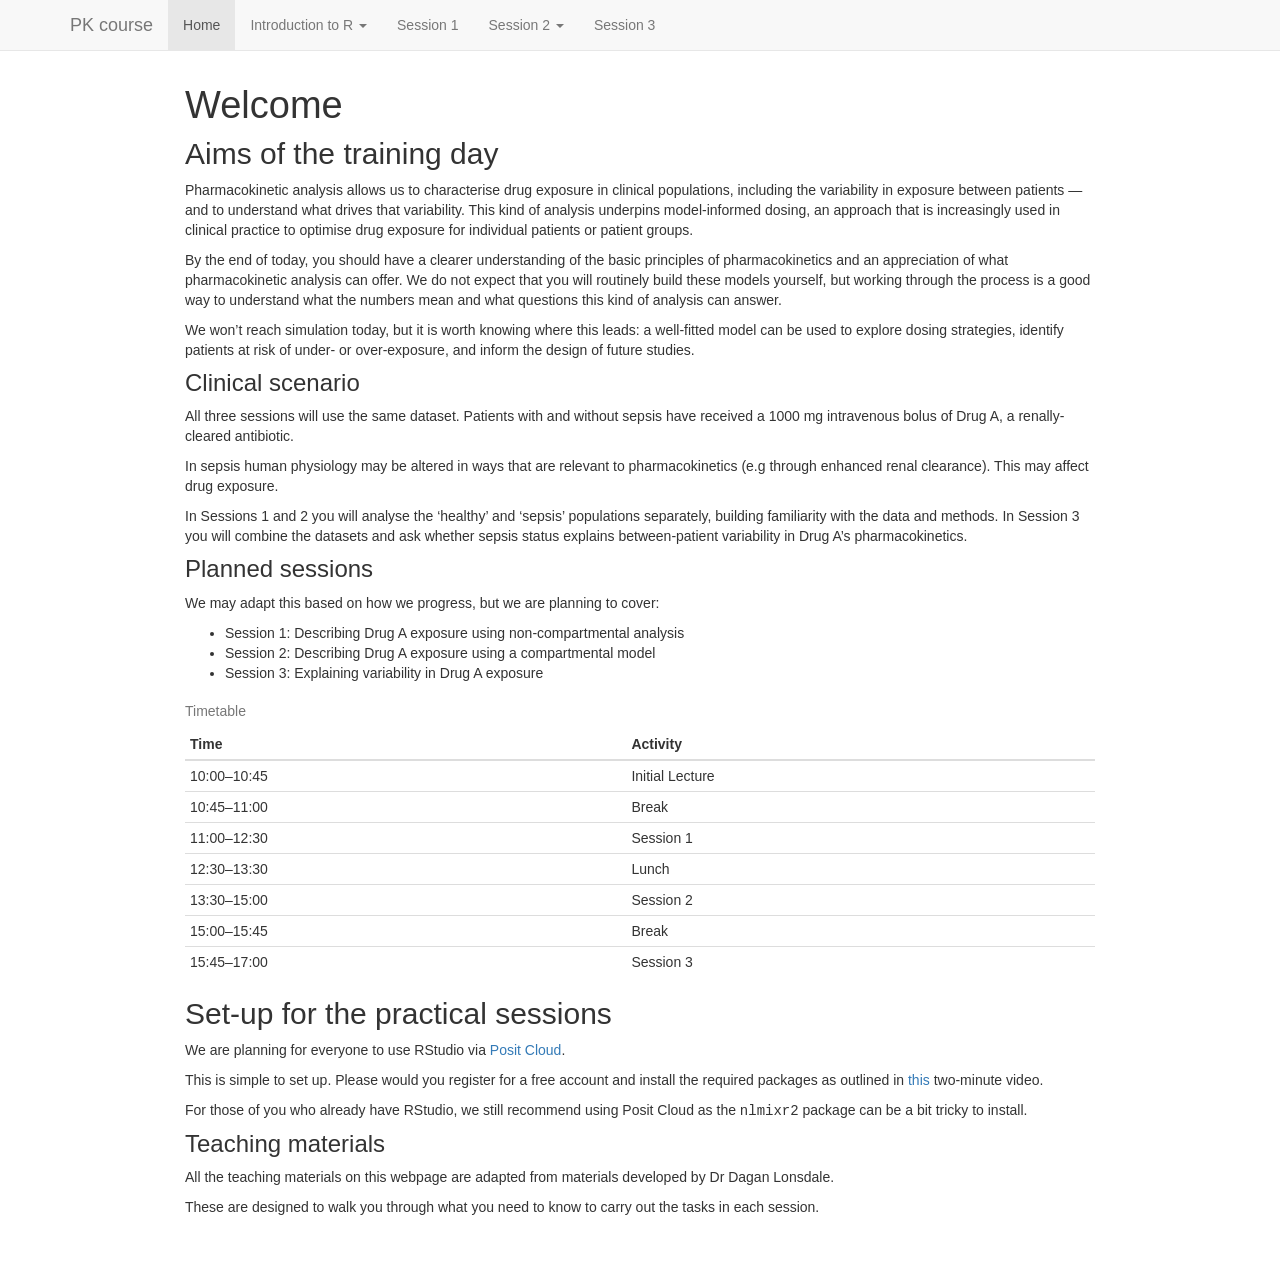
<file: docs/index.html>
<!DOCTYPE html>

<html>

<head>

<meta charset="utf-8" />
<meta name="generator" content="pandoc" />
<meta http-equiv="X-UA-Compatible" content="IE=EDGE" />




<title>Welcome</title>

<script src="site_libs/header-attrs-2.31/header-attrs.js"></script>
<script src="site_libs/jquery-3.6.0/jquery-3.6.0.min.js"></script>
<meta name="viewport" content="width=device-width, initial-scale=1" />
<link href="site_libs/bootstrap-3.3.5/css/bootstrap.min.css" rel="stylesheet" />
<script src="site_libs/bootstrap-3.3.5/js/bootstrap.min.js"></script>
<script src="site_libs/bootstrap-3.3.5/shim/html5shiv.min.js"></script>
<script src="site_libs/bootstrap-3.3.5/shim/respond.min.js"></script>
<style>h1 {font-size: 34px;}
       h1.title {font-size: 38px;}
       h2 {font-size: 30px;}
       h3 {font-size: 24px;}
       h4 {font-size: 18px;}
       h5 {font-size: 16px;}
       h6 {font-size: 12px;}
       code {color: inherit; background-color: rgba(0, 0, 0, 0.04);}
       pre:not([class]) { background-color: white }</style>
<script src="site_libs/navigation-1.1/tabsets.js"></script>
<link href="site_libs/highlightjs-9.12.0/default.css" rel="stylesheet" />
<script src="site_libs/highlightjs-9.12.0/highlight.js"></script>

<style type="text/css">
  code{white-space: pre-wrap;}
  span.smallcaps{font-variant: small-caps;}
  span.underline{text-decoration: underline;}
  div.column{display: inline-block; vertical-align: top; width: 50%;}
  div.hanging-indent{margin-left: 1.5em; text-indent: -1.5em;}
  ul.task-list{list-style: none;}
    </style>

<style type="text/css">code{white-space: pre;}</style>
<script type="text/javascript">
if (window.hljs) {
  hljs.configure({languages: []});
  hljs.initHighlightingOnLoad();
  if (document.readyState && document.readyState === "complete") {
    window.setTimeout(function() { hljs.initHighlighting(); }, 0);
  }
}
</script>









<style type = "text/css">
.main-container {
  max-width: 940px;
  margin-left: auto;
  margin-right: auto;
}
img {
  max-width:100%;
}
.tabbed-pane {
  padding-top: 12px;
}
.html-widget {
  margin-bottom: 20px;
}
button.code-folding-btn:focus {
  outline: none;
}
summary {
  display: list-item;
}
details > summary > p:only-child {
  display: inline;
}
pre code {
  padding: 0;
}
</style>


<style type="text/css">
.dropdown-submenu {
  position: relative;
}
.dropdown-submenu>.dropdown-menu {
  top: 0;
  left: 100%;
  margin-top: -6px;
  margin-left: -1px;
  border-radius: 0 6px 6px 6px;
}
.dropdown-submenu:hover>.dropdown-menu {
  display: block;
}
.dropdown-submenu>a:after {
  display: block;
  content: " ";
  float: right;
  width: 0;
  height: 0;
  border-color: transparent;
  border-style: solid;
  border-width: 5px 0 5px 5px;
  border-left-color: #cccccc;
  margin-top: 5px;
  margin-right: -10px;
}
.dropdown-submenu:hover>a:after {
  border-left-color: #adb5bd;
}
.dropdown-submenu.pull-left {
  float: none;
}
.dropdown-submenu.pull-left>.dropdown-menu {
  left: -100%;
  margin-left: 10px;
  border-radius: 6px 0 6px 6px;
}
</style>

<script type="text/javascript">
// manage active state of menu based on current page
$(document).ready(function () {
  // active menu anchor
  href = window.location.pathname
  href = href.substr(href.lastIndexOf('/') + 1)
  if (href === "")
    href = "index.html";
  var menuAnchor = $('a[href="' + href + '"]');

  // mark the anchor link active (and if it's in a dropdown, also mark that active)
  var dropdown = menuAnchor.closest('li.dropdown');
  if (window.bootstrap) { // Bootstrap 4+
    menuAnchor.addClass('active');
    dropdown.find('> .dropdown-toggle').addClass('active');
  } else { // Bootstrap 3
    menuAnchor.parent().addClass('active');
    dropdown.addClass('active');
  }

  // Navbar adjustments
  var navHeight = $(".navbar").first().height() + 15;
  var style = document.createElement('style');
  var pt = "padding-top: " + navHeight + "px; ";
  var mt = "margin-top: -" + navHeight + "px; ";
  var css = "";
  // offset scroll position for anchor links (for fixed navbar)
  for (var i = 1; i <= 6; i++) {
    css += ".section h" + i + "{ " + pt + mt + "}\n";
  }
  style.innerHTML = "body {" + pt + "padding-bottom: 40px; }\n" + css;
  document.head.appendChild(style);
});
</script>

<!-- tabsets -->

<style type="text/css">
.tabset-dropdown > .nav-tabs {
  display: inline-table;
  max-height: 500px;
  min-height: 44px;
  overflow-y: auto;
  border: 1px solid #ddd;
  border-radius: 4px;
}

.tabset-dropdown > .nav-tabs > li.active:before, .tabset-dropdown > .nav-tabs.nav-tabs-open:before {
  content: "\e259";
  font-family: 'Glyphicons Halflings';
  display: inline-block;
  padding: 10px;
  border-right: 1px solid #ddd;
}

.tabset-dropdown > .nav-tabs.nav-tabs-open > li.active:before {
  content: "\e258";
  font-family: 'Glyphicons Halflings';
  border: none;
}

.tabset-dropdown > .nav-tabs > li.active {
  display: block;
}

.tabset-dropdown > .nav-tabs > li > a,
.tabset-dropdown > .nav-tabs > li > a:focus,
.tabset-dropdown > .nav-tabs > li > a:hover {
  border: none;
  display: inline-block;
  border-radius: 4px;
  background-color: transparent;
}

.tabset-dropdown > .nav-tabs.nav-tabs-open > li {
  display: block;
  float: none;
}

.tabset-dropdown > .nav-tabs > li {
  display: none;
}
</style>

<!-- code folding -->




</head>

<body>


<div class="container-fluid main-container">




<div class="navbar navbar-default  navbar-fixed-top" role="navigation">
  <div class="container">
    <div class="navbar-header">
      <button type="button" class="navbar-toggle collapsed" data-toggle="collapse" data-bs-toggle="collapse" data-target="#navbar" data-bs-target="#navbar">
        <span class="icon-bar"></span>
        <span class="icon-bar"></span>
        <span class="icon-bar"></span>
      </button>
      <a class="navbar-brand" href="index.html">PK course</a>
    </div>
    <div id="navbar" class="navbar-collapse collapse">
      <ul class="nav navbar-nav">
        <li>
  <a href="index.html">Home</a>
</li>
<li class="dropdown">
  <a href="#" class="dropdown-toggle" data-toggle="dropdown" role="button" data-bs-toggle="dropdown" aria-expanded="false">
    Introduction to R
     
    <span class="caret"></span>
  </a>
  <ul class="dropdown-menu" role="menu">
    <li>
      <a href="intro_r.html">Workbook</a>
    </li>
    <li>
      <a href="intro_r_solutions.html">Solutions to extension exercises</a>
    </li>
  </ul>
</li>
<li>
  <a href="solutions_non_compartmental.html">Session 1</a>
</li>
<li class="dropdown">
  <a href="#" class="dropdown-toggle" data-toggle="dropdown" role="button" data-bs-toggle="dropdown" aria-expanded="false">
    Session 2
     
    <span class="caret"></span>
  </a>
  <ul class="dropdown-menu" role="menu">
    <li>
      <a href="nlmem.html">Workbook</a>
    </li>
    <li>
      <a href="nlmem2.html">More information about non-linear mixed effects modelling</a>
    </li>
  </ul>
</li>
<li>
  <a href="variability.html">Session 3</a>
</li>
      </ul>
      <ul class="nav navbar-nav navbar-right">
        
      </ul>
    </div><!--/.nav-collapse -->
  </div><!--/.container -->
</div><!--/.navbar -->

<div id="header">



<h1 class="title toc-ignore">Welcome</h1>

</div>


<div id="aims-of-the-training-day" class="section level2">
<h2>Aims of the training day</h2>
<p>Pharmacokinetic analysis allows us to characterise drug exposure in
clinical populations, including the variability in exposure between
patients — and to understand what drives that variability. This kind of
analysis underpins model-informed dosing, an approach that is
increasingly used in clinical practice to optimise drug exposure for
individual patients or patient groups.</p>
<p>By the end of today, you should have a clearer understanding of the
basic principles of pharmacokinetics and an appreciation of what
pharmacokinetic analysis can offer. We do not expect that you will
routinely build these models yourself, but working through the process
is a good way to understand what the numbers mean and what questions
this kind of analysis can answer.</p>
<p>We won’t reach simulation today, but it is worth knowing where this
leads: a well-fitted model can be used to explore dosing strategies,
identify patients at risk of under- or over-exposure, and inform the
design of future studies.</p>
<div id="clinical-scenario" class="section level3">
<h3>Clinical scenario</h3>
<p>All three sessions will use the same dataset. Patients with and
without sepsis have received a 1000 mg intravenous bolus of Drug A, a
renally-cleared antibiotic.</p>
<p>In sepsis human physiology may be altered in ways that are relevant
to pharmacokinetics (e.g through enhanced renal clearance). This may
affect drug exposure.</p>
<p>In Sessions 1 and 2 you will analyse the ‘healthy’ and ‘sepsis’
populations separately, building familiarity with the data and methods.
In Session 3 you will combine the datasets and ask whether sepsis status
explains between-patient variability in Drug A’s pharmacokinetics.</p>
</div>
<div id="planned-sessions" class="section level3">
<h3>Planned sessions</h3>
<p>We may adapt this based on how we progress, but we are planning to
cover:</p>
<ul>
<li>Session 1: Describing Drug A exposure using non-compartmental
analysis</li>
<li>Session 2: Describing Drug A exposure using a compartmental
model</li>
<li>Session 3: Explaining variability in Drug A exposure</li>
</ul>
<table>
<caption>Timetable</caption>
<thead>
<tr class="header">
<th align="left">Time</th>
<th align="left">Activity</th>
</tr>
</thead>
<tbody>
<tr class="odd">
<td align="left">10:00–10:45</td>
<td align="left">Initial Lecture</td>
</tr>
<tr class="even">
<td align="left">10:45–11:00</td>
<td align="left">Break</td>
</tr>
<tr class="odd">
<td align="left">11:00–12:30</td>
<td align="left">Session 1</td>
</tr>
<tr class="even">
<td align="left">12:30–13:30</td>
<td align="left">Lunch</td>
</tr>
<tr class="odd">
<td align="left">13:30–15:00</td>
<td align="left">Session 2</td>
</tr>
<tr class="even">
<td align="left">15:00–15:45</td>
<td align="left">Break</td>
</tr>
<tr class="odd">
<td align="left">15:45–17:00</td>
<td align="left">Session 3</td>
</tr>
</tbody>
</table>
</div>
</div>
<div id="set-up-for-the-practical-sessions" class="section level2">
<h2>Set-up for the practical sessions</h2>
<p>We are planning for everyone to use RStudio via <a
href="https://posit.cloud/">Posit Cloud</a>.</p>
<p>This is simple to set up. Please would you register for a free
account and install the required packages as outlined in <a
href="https://dlonsdal.github.io/SGUL_PK_data/videos/positsetup.mp4">this</a>
two-minute video.</p>
<p>For those of you who already have RStudio, we still recommend using
Posit Cloud as the <TT>nlmixr2</TT> package can be a bit tricky to
install.</p>
<div id="teaching-materials" class="section level3">
<h3>Teaching materials</h3>
<p>All the teaching materials on this webpage are adapted from materials
developed by Dr Dagan Lonsdale.</p>
<p>These are designed to walk you through what you need to know to carry
out the tasks in each session.</p>
</div>
</div>




</div>

<script>

// add bootstrap table styles to pandoc tables
function bootstrapStylePandocTables() {
  $('tr.odd').parent('tbody').parent('table').addClass('table table-condensed');
}
$(document).ready(function () {
  bootstrapStylePandocTables();
});


</script>

<!-- tabsets -->

<script>
$(document).ready(function () {
  window.buildTabsets("TOC");
});

$(document).ready(function () {
  $('.tabset-dropdown > .nav-tabs > li').click(function () {
    $(this).parent().toggleClass('nav-tabs-open');
  });
});
</script>

<!-- code folding -->


<!-- dynamically load mathjax for compatibility with self-contained -->
<script>
  (function () {
    var script = document.createElement("script");
    script.type = "text/javascript";
    script.src  = "https://mathjax.rstudio.com/latest/MathJax.js?config=TeX-AMS-MML_HTMLorMML";
    document.getElementsByTagName("head")[0].appendChild(script);
  })();
</script>

</body>
</html>
</file>
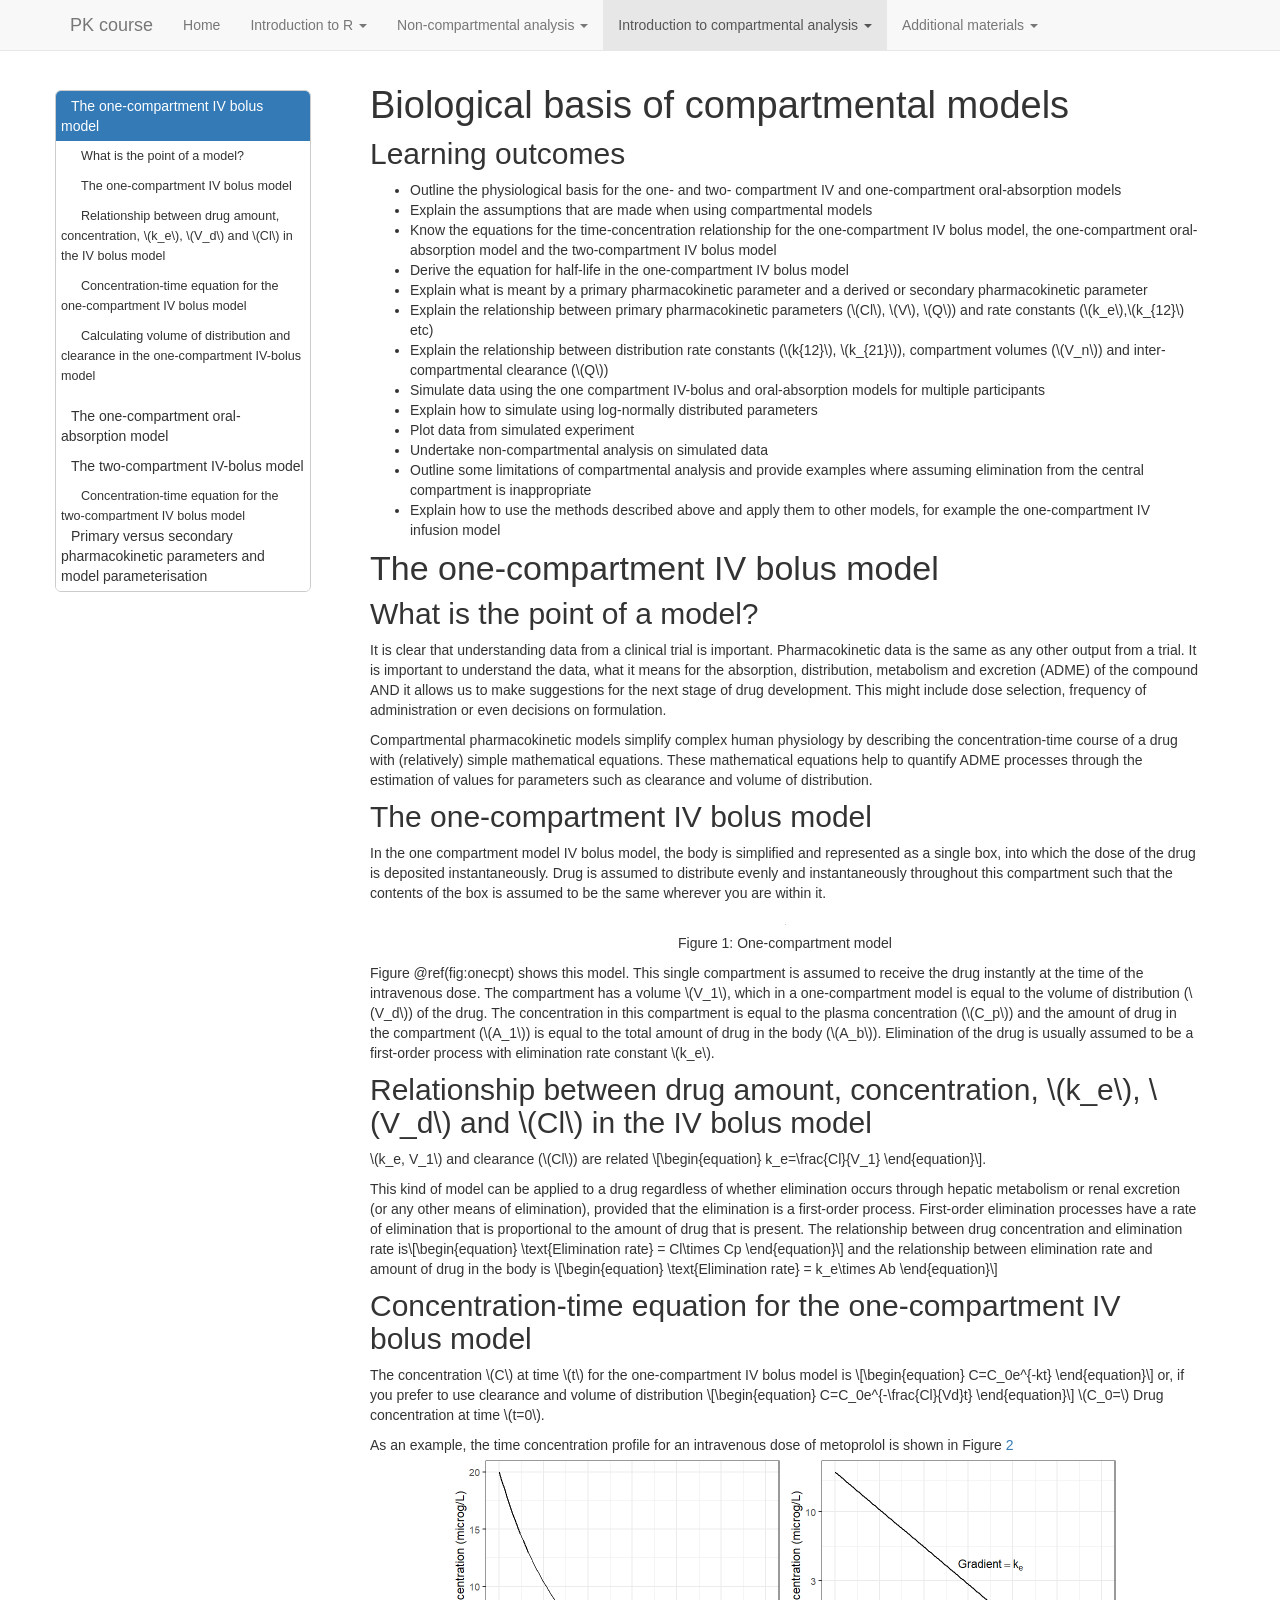
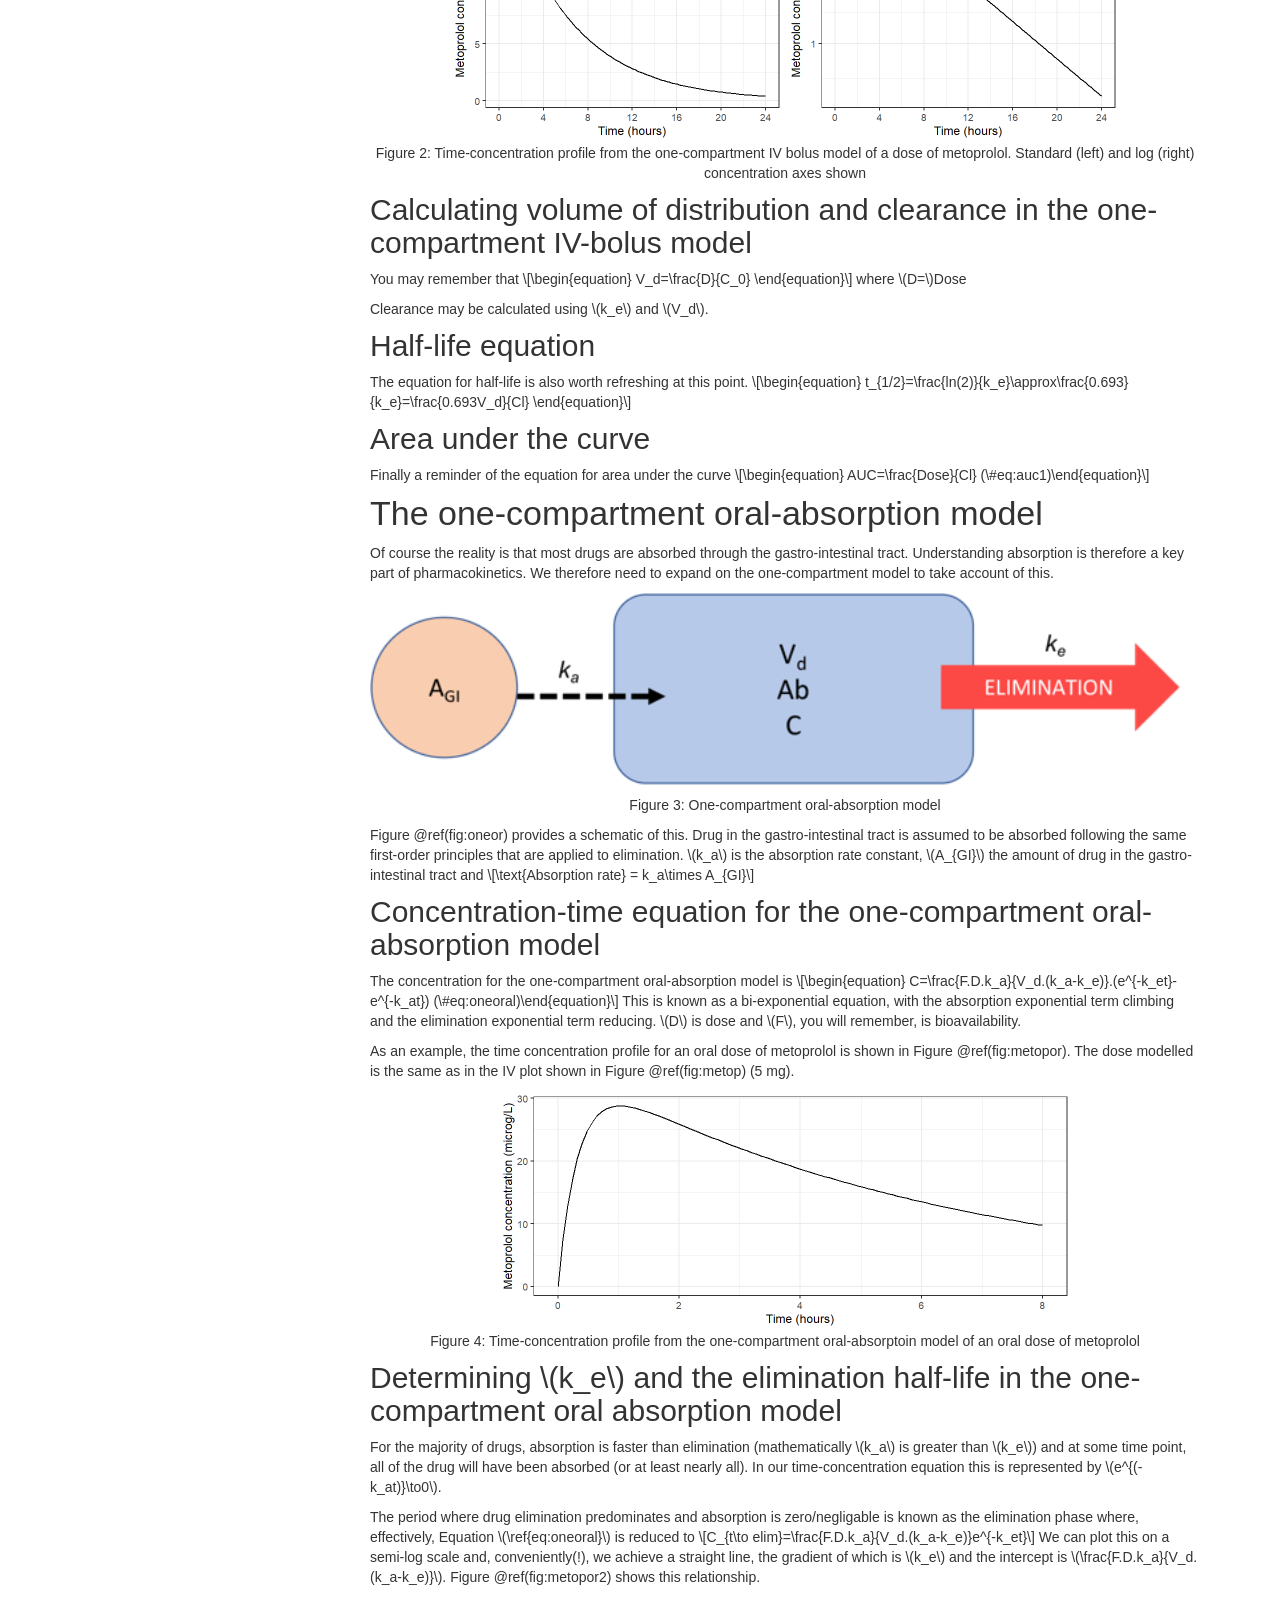
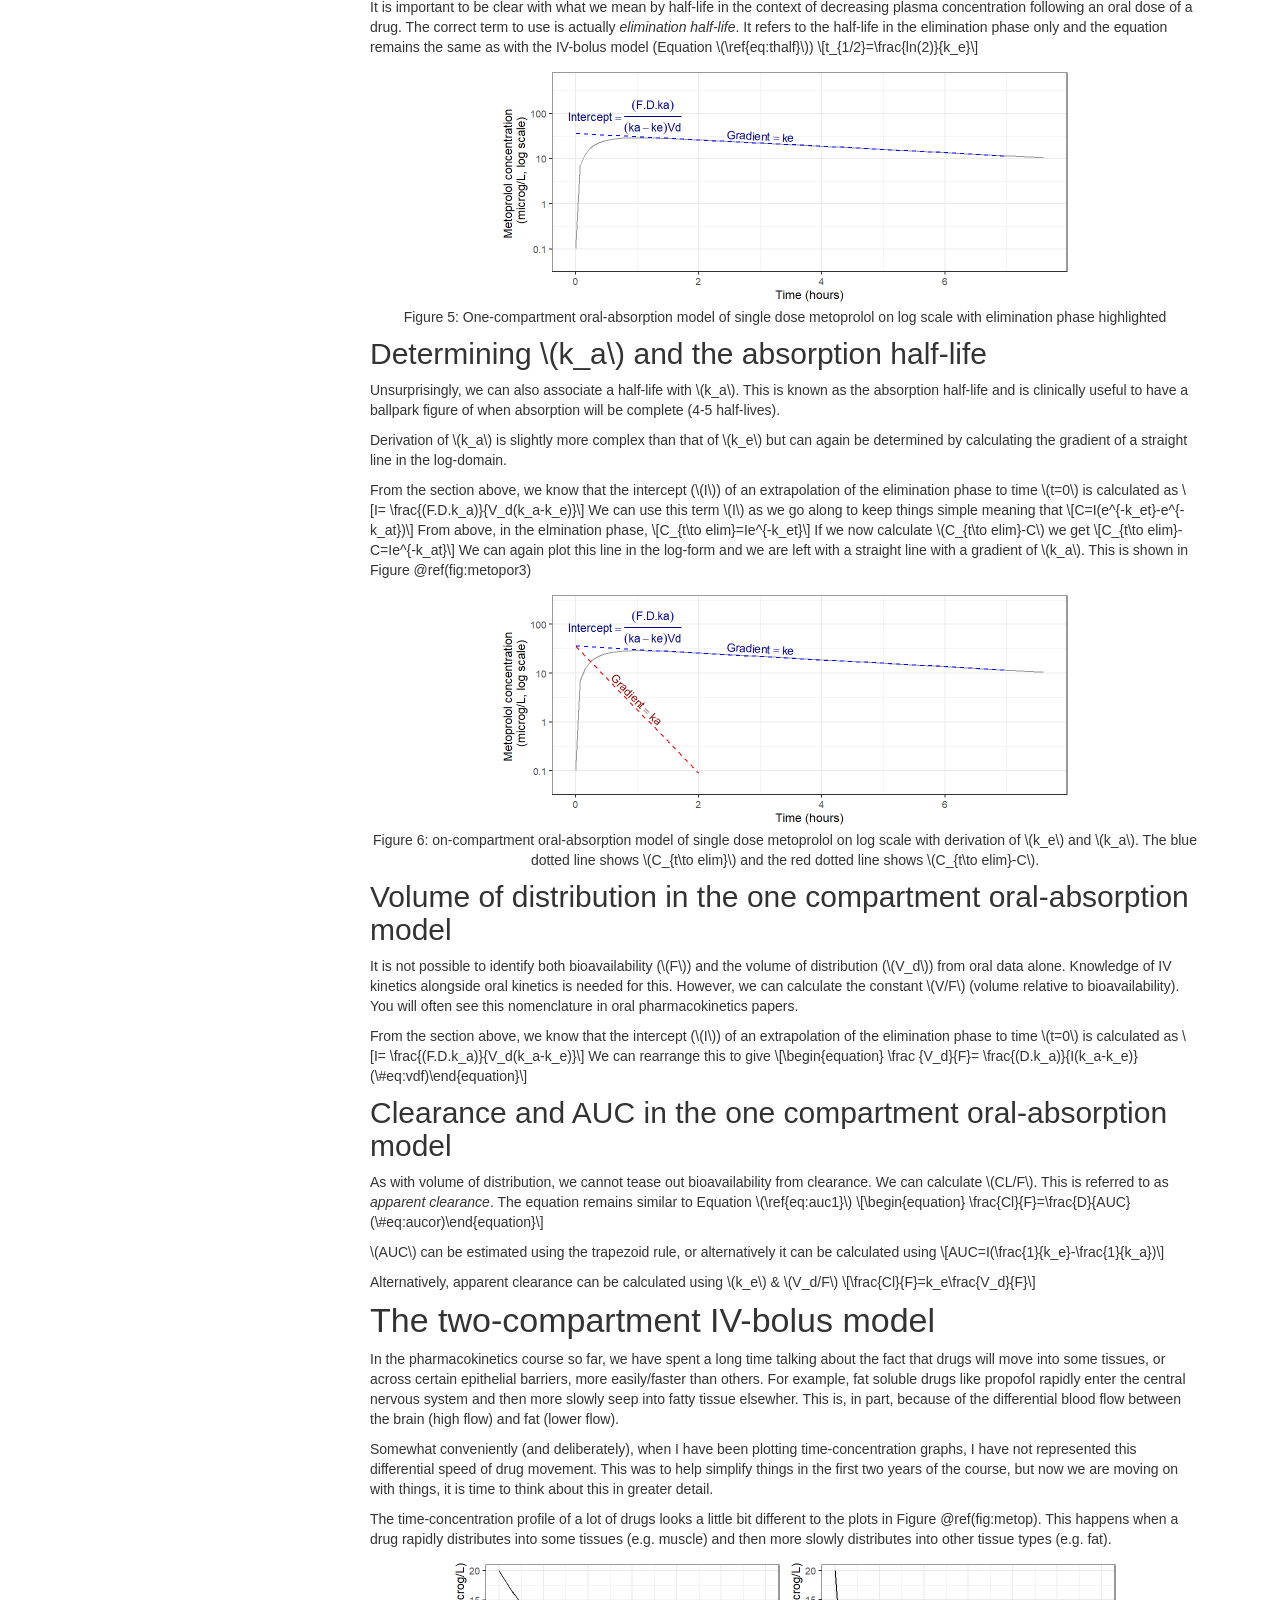
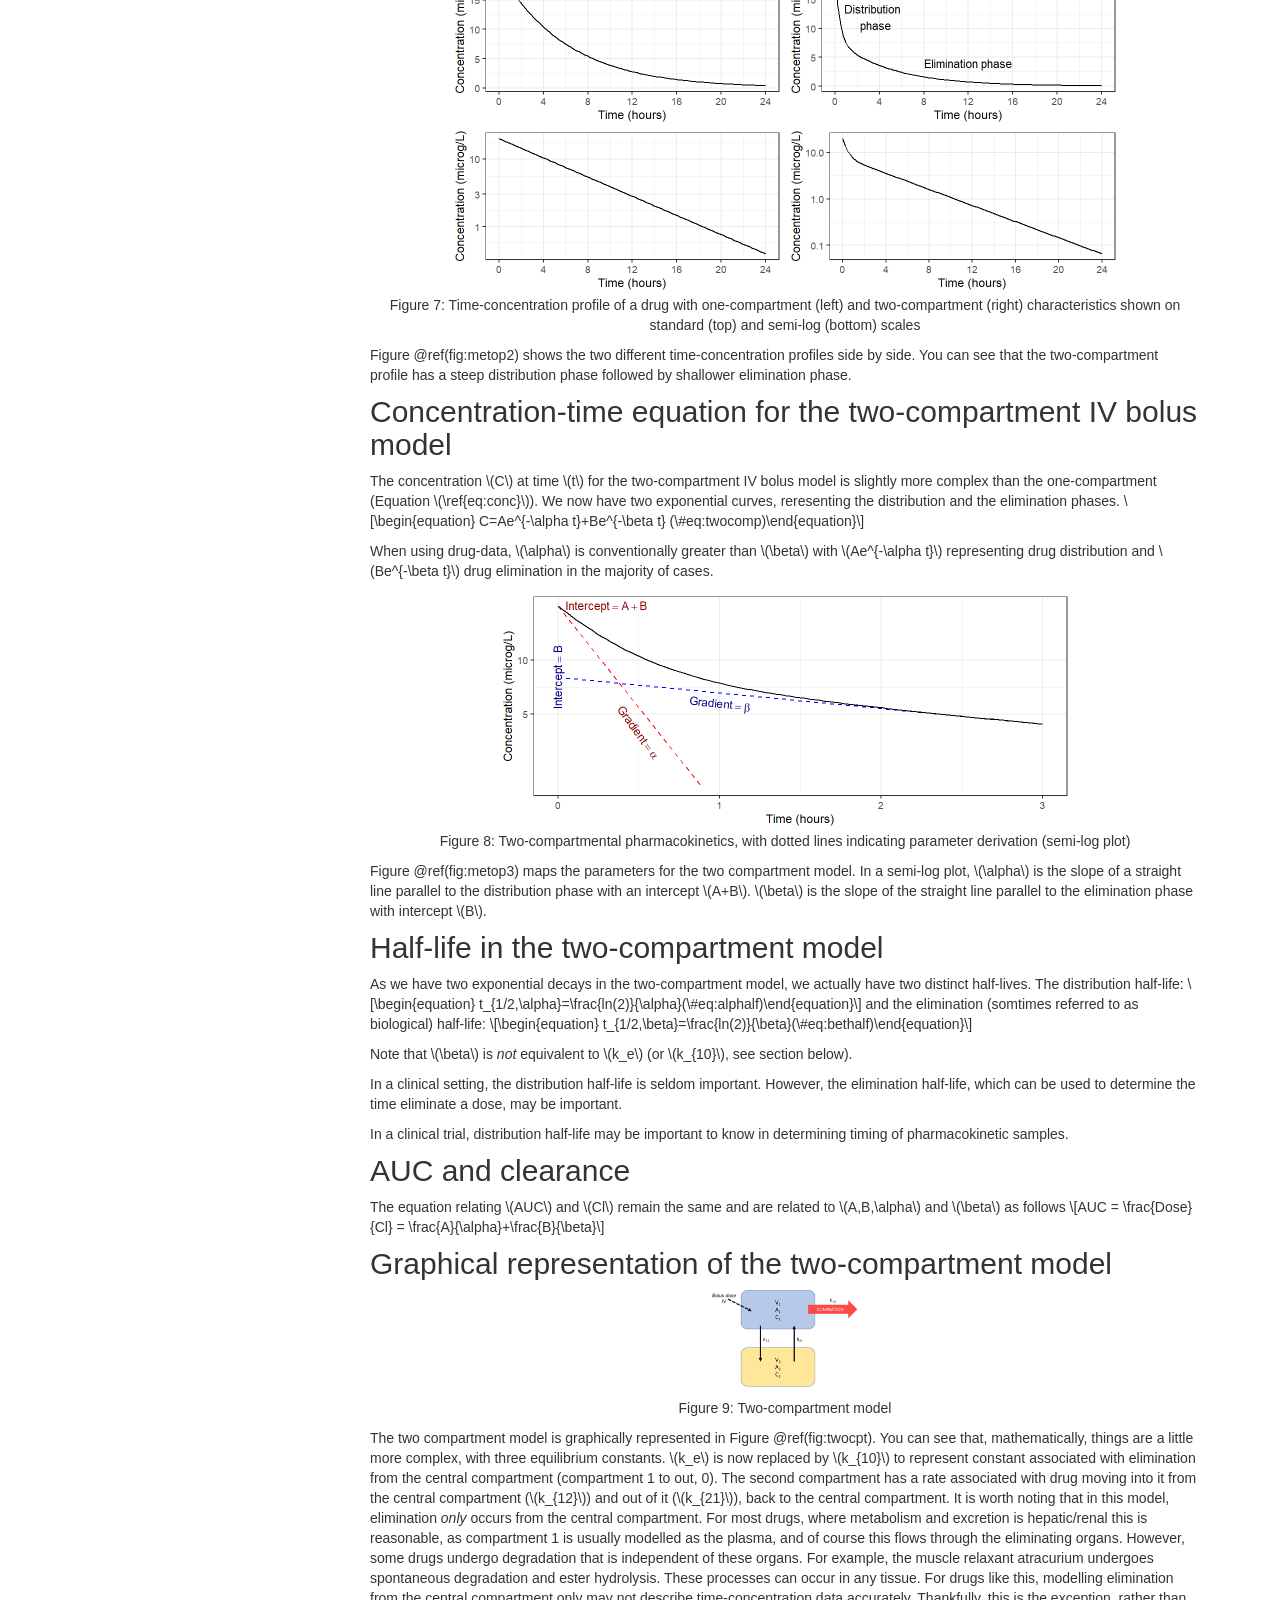
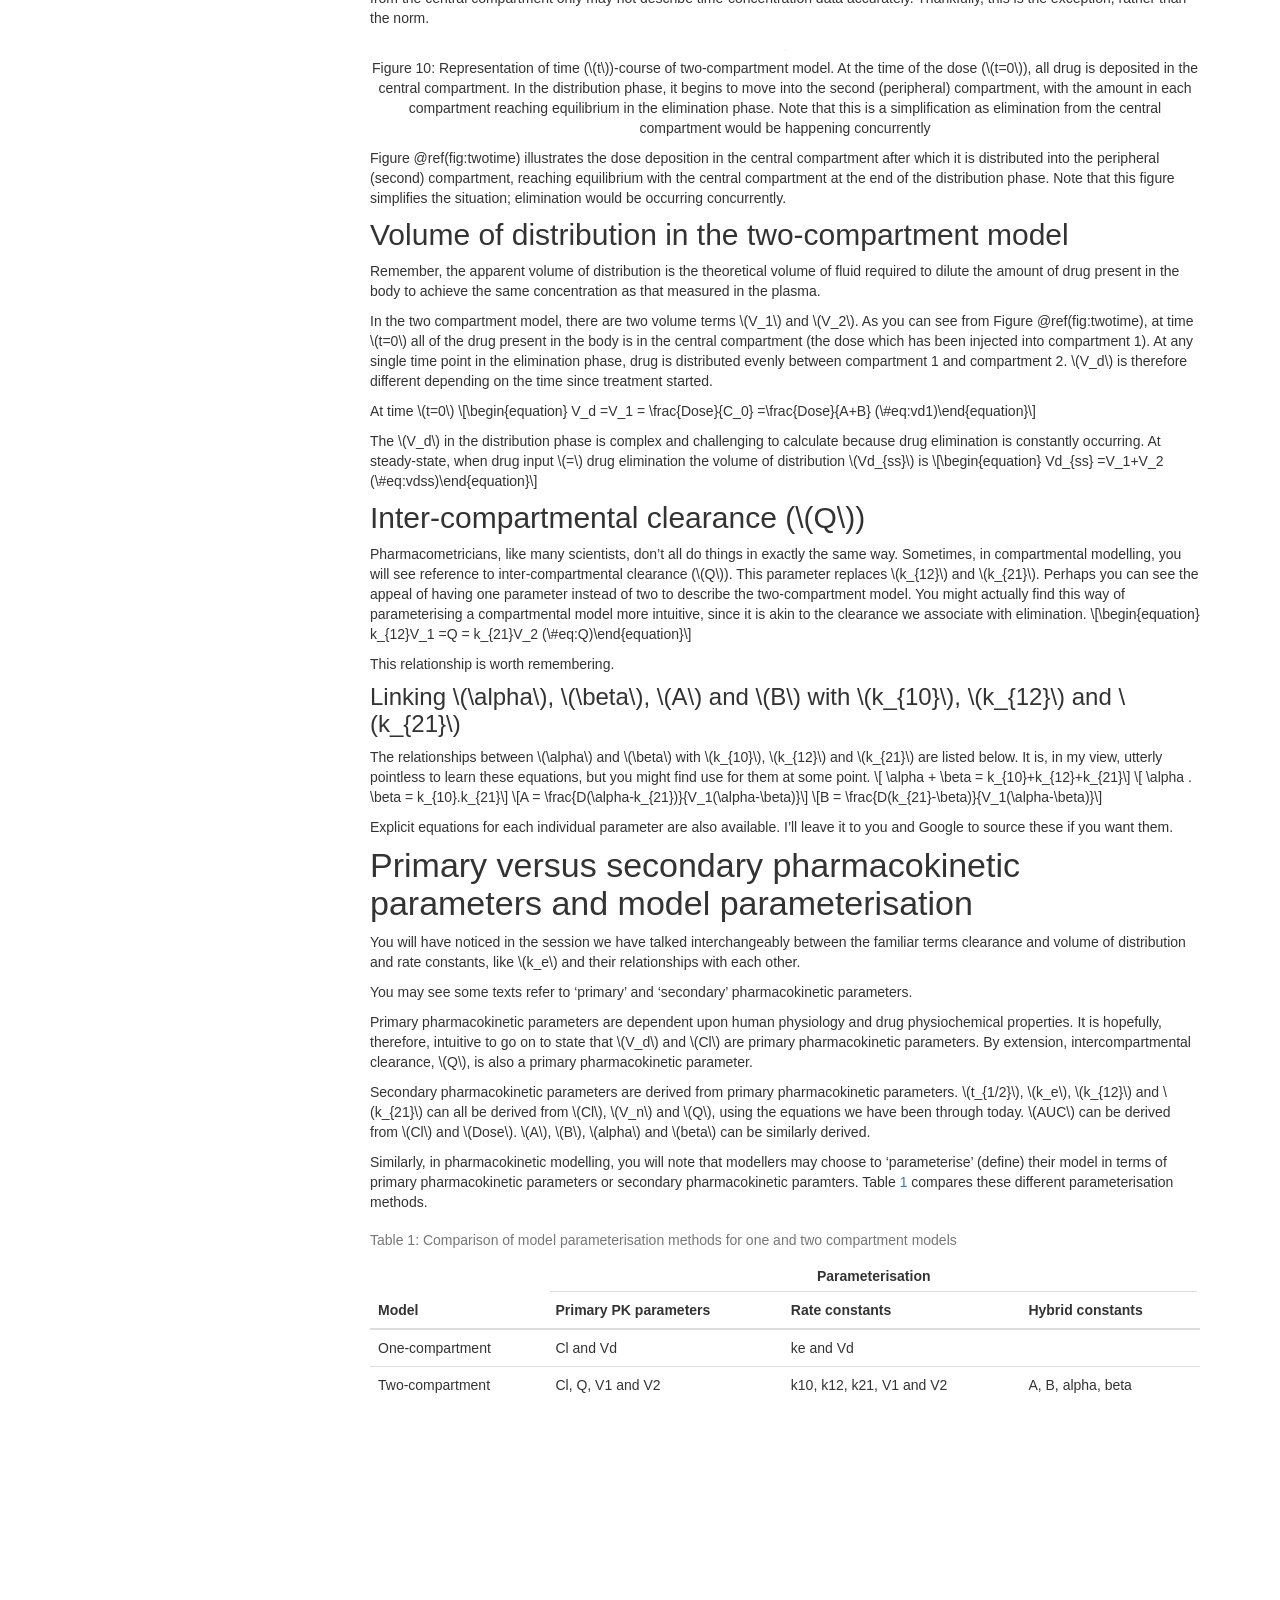
<file: docs/compartments.html>
<!DOCTYPE html>

<html>

<head>

<meta charset="utf-8" />
<meta name="generator" content="pandoc" />
<meta http-equiv="X-UA-Compatible" content="IE=EDGE" />




<title>Biological basis of compartmental models</title>

<script src="site_libs/jquery-3.6.0/jquery-3.6.0.min.js"></script>
<meta name="viewport" content="width=device-width, initial-scale=1" />
<link href="site_libs/bootstrap-3.3.5/css/bootstrap.min.css" rel="stylesheet" />
<script src="site_libs/bootstrap-3.3.5/js/bootstrap.min.js"></script>
<script src="site_libs/bootstrap-3.3.5/shim/html5shiv.min.js"></script>
<script src="site_libs/bootstrap-3.3.5/shim/respond.min.js"></script>
<style>h1 {font-size: 34px;}
       h1.title {font-size: 38px;}
       h2 {font-size: 30px;}
       h3 {font-size: 24px;}
       h4 {font-size: 18px;}
       h5 {font-size: 16px;}
       h6 {font-size: 12px;}
       code {color: inherit; background-color: rgba(0, 0, 0, 0.04);}
       pre:not([class]) { background-color: white }</style>
<script src="site_libs/jqueryui-1.13.2/jquery-ui.min.js"></script>
<link href="site_libs/tocify-1.9.1/jquery.tocify.css" rel="stylesheet" />
<script src="site_libs/tocify-1.9.1/jquery.tocify.js"></script>
<script src="site_libs/navigation-1.1/tabsets.js"></script>
<link href="site_libs/highlightjs-9.12.0/default.css" rel="stylesheet" />
<script src="site_libs/highlightjs-9.12.0/highlight.js"></script>
<script src="site_libs/kePrint-0.0.1/kePrint.js"></script>
<link href="site_libs/lightable-0.0.1/lightable.css" rel="stylesheet" />

<style type="text/css">
  code{white-space: pre-wrap;}
  span.smallcaps{font-variant: small-caps;}
  span.underline{text-decoration: underline;}
  div.column{display: inline-block; vertical-align: top; width: 50%;}
  div.hanging-indent{margin-left: 1.5em; text-indent: -1.5em;}
  ul.task-list{list-style: none;}
    </style>

<style type="text/css">code{white-space: pre;}</style>
<script type="text/javascript">
if (window.hljs) {
  hljs.configure({languages: []});
  hljs.initHighlightingOnLoad();
  if (document.readyState && document.readyState === "complete") {
    window.setTimeout(function() { hljs.initHighlighting(); }, 0);
  }
}
</script>









<style type = "text/css">
.main-container {
  max-width: 940px;
  margin-left: auto;
  margin-right: auto;
}
img {
  max-width:100%;
}
.tabbed-pane {
  padding-top: 12px;
}
.html-widget {
  margin-bottom: 20px;
}
button.code-folding-btn:focus {
  outline: none;
}
summary {
  display: list-item;
}
details > summary > p:only-child {
  display: inline;
}
pre code {
  padding: 0;
}
</style>


<style type="text/css">
.dropdown-submenu {
  position: relative;
}
.dropdown-submenu>.dropdown-menu {
  top: 0;
  left: 100%;
  margin-top: -6px;
  margin-left: -1px;
  border-radius: 0 6px 6px 6px;
}
.dropdown-submenu:hover>.dropdown-menu {
  display: block;
}
.dropdown-submenu>a:after {
  display: block;
  content: " ";
  float: right;
  width: 0;
  height: 0;
  border-color: transparent;
  border-style: solid;
  border-width: 5px 0 5px 5px;
  border-left-color: #cccccc;
  margin-top: 5px;
  margin-right: -10px;
}
.dropdown-submenu:hover>a:after {
  border-left-color: #adb5bd;
}
.dropdown-submenu.pull-left {
  float: none;
}
.dropdown-submenu.pull-left>.dropdown-menu {
  left: -100%;
  margin-left: 10px;
  border-radius: 6px 0 6px 6px;
}
</style>

<script type="text/javascript">
// manage active state of menu based on current page
$(document).ready(function () {
  // active menu anchor
  href = window.location.pathname
  href = href.substr(href.lastIndexOf('/') + 1)
  if (href === "")
    href = "index.html";
  var menuAnchor = $('a[href="' + href + '"]');

  // mark the anchor link active (and if it's in a dropdown, also mark that active)
  var dropdown = menuAnchor.closest('li.dropdown');
  if (window.bootstrap) { // Bootstrap 4+
    menuAnchor.addClass('active');
    dropdown.find('> .dropdown-toggle').addClass('active');
  } else { // Bootstrap 3
    menuAnchor.parent().addClass('active');
    dropdown.addClass('active');
  }

  // Navbar adjustments
  var navHeight = $(".navbar").first().height() + 15;
  var style = document.createElement('style');
  var pt = "padding-top: " + navHeight + "px; ";
  var mt = "margin-top: -" + navHeight + "px; ";
  var css = "";
  // offset scroll position for anchor links (for fixed navbar)
  for (var i = 1; i <= 6; i++) {
    css += ".section h" + i + "{ " + pt + mt + "}\n";
  }
  style.innerHTML = "body {" + pt + "padding-bottom: 40px; }\n" + css;
  document.head.appendChild(style);
});
</script>

<!-- tabsets -->

<style type="text/css">
.tabset-dropdown > .nav-tabs {
  display: inline-table;
  max-height: 500px;
  min-height: 44px;
  overflow-y: auto;
  border: 1px solid #ddd;
  border-radius: 4px;
}

.tabset-dropdown > .nav-tabs > li.active:before, .tabset-dropdown > .nav-tabs.nav-tabs-open:before {
  content: "\e259";
  font-family: 'Glyphicons Halflings';
  display: inline-block;
  padding: 10px;
  border-right: 1px solid #ddd;
}

.tabset-dropdown > .nav-tabs.nav-tabs-open > li.active:before {
  content: "\e258";
  font-family: 'Glyphicons Halflings';
  border: none;
}

.tabset-dropdown > .nav-tabs > li.active {
  display: block;
}

.tabset-dropdown > .nav-tabs > li > a,
.tabset-dropdown > .nav-tabs > li > a:focus,
.tabset-dropdown > .nav-tabs > li > a:hover {
  border: none;
  display: inline-block;
  border-radius: 4px;
  background-color: transparent;
}

.tabset-dropdown > .nav-tabs.nav-tabs-open > li {
  display: block;
  float: none;
}

.tabset-dropdown > .nav-tabs > li {
  display: none;
}
</style>

<!-- code folding -->



<style type="text/css">

#TOC {
  margin: 25px 0px 20px 0px;
}
@media (max-width: 768px) {
#TOC {
  position: relative;
  width: 100%;
}
}

@media print {
.toc-content {
  /* see https://github.com/w3c/csswg-drafts/issues/4434 */
  float: right;
}
}

.toc-content {
  padding-left: 30px;
  padding-right: 40px;
}

div.main-container {
  max-width: 1200px;
}

div.tocify {
  width: 20%;
  max-width: 260px;
  max-height: 85%;
}

@media (min-width: 768px) and (max-width: 991px) {
  div.tocify {
    width: 25%;
  }
}

@media (max-width: 767px) {
  div.tocify {
    width: 100%;
    max-width: none;
  }
}

.tocify ul, .tocify li {
  line-height: 20px;
}

.tocify-subheader .tocify-item {
  font-size: 0.90em;
}

.tocify .list-group-item {
  border-radius: 0px;
}


</style>



</head>

<body>


<div class="container-fluid main-container">


<!-- setup 3col/9col grid for toc_float and main content  -->
<div class="row">
<div class="col-xs-12 col-sm-4 col-md-3">
<div id="TOC" class="tocify">
</div>
</div>

<div class="toc-content col-xs-12 col-sm-8 col-md-9">




<div class="navbar navbar-default  navbar-fixed-top" role="navigation">
  <div class="container">
    <div class="navbar-header">
      <button type="button" class="navbar-toggle collapsed" data-toggle="collapse" data-bs-toggle="collapse" data-target="#navbar" data-bs-target="#navbar">
        <span class="icon-bar"></span>
        <span class="icon-bar"></span>
        <span class="icon-bar"></span>
      </button>
      <a class="navbar-brand" href="index.html">PK course</a>
    </div>
    <div id="navbar" class="navbar-collapse collapse">
      <ul class="nav navbar-nav">
        <li>
  <a href="index.html">Home</a>
</li>
<li class="dropdown">
  <a href="#" class="dropdown-toggle" data-toggle="dropdown" role="button" data-bs-toggle="dropdown" aria-expanded="false">
    Introduction to R
     
    <span class="caret"></span>
  </a>
  <ul class="dropdown-menu" role="menu">
    <li>
      <a href="intro_r.html">Workbook</a>
    </li>
    <li>
      <a href="intro_r_solutions.html">Solutions</a>
    </li>
  </ul>
</li>
<li class="dropdown">
  <a href="#" class="dropdown-toggle" data-toggle="dropdown" role="button" data-bs-toggle="dropdown" aria-expanded="false">
    Non-compartmental analysis
     
    <span class="caret"></span>
  </a>
  <ul class="dropdown-menu" role="menu">
    <li>
      <a href="non_compartmental.html">Workbook</a>
    </li>
    <li>
      <a href="solutions_non_compartmental.html">Solutions</a>
    </li>
  </ul>
</li>
<li class="dropdown">
  <a href="#" class="dropdown-toggle" data-toggle="dropdown" role="button" data-bs-toggle="dropdown" aria-expanded="false">
    Introduction to compartmental analysis
     
    <span class="caret"></span>
  </a>
  <ul class="dropdown-menu" role="menu">
    <li>
      <a href="compartments.html">Compartments</a>
    </li>
    <li>
      <a href="nlmem.html">Non-linear mixed effects modelling</a>
    </li>
  </ul>
</li>
<li class="dropdown">
  <a href="#" class="dropdown-toggle" data-toggle="dropdown" role="button" data-bs-toggle="dropdown" aria-expanded="false">
    Additional materials
     
    <span class="caret"></span>
  </a>
  <ul class="dropdown-menu" role="menu">
    <li>
      <a href="model_diagnostics.html">Model diagnostics</a>
    </li>
    <li>
      <a href="covariate_analysis.html">Covariate analysis</a>
    </li>
  </ul>
</li>
      </ul>
      <ul class="nav navbar-nav navbar-right">
        
      </ul>
    </div><!--/.nav-collapse -->
  </div><!--/.container -->
</div><!--/.navbar -->

<div id="header">



<h1 class="title toc-ignore">Biological basis of compartmental models</h1>

</div>


<div style="page-break-after: always;"></div>
<div id="learning-outcomes" class="section level2">
<h2>Learning outcomes</h2>
<ul>
<li>Outline the physiological basis for the one- and two- compartment IV and one-compartment oral-absorption models</li>
<li>Explain the assumptions that are made when using compartmental models</li>
<li>Know the equations for the time-concentration relationship for the one-compartment IV bolus model, the one-compartment oral-absorption model and the two-compartment IV bolus model</li>
<li>Derive the equation for half-life in the one-compartment IV bolus model</li>
<li>Explain what is meant by a primary pharmacokinetic parameter and a derived or secondary pharmacokinetic parameter</li>
<li>Explain the relationship between primary pharmacokinetic parameters (<span class="math inline">\(Cl\)</span>, <span class="math inline">\(V\)</span>, <span class="math inline">\(Q\)</span>) and rate constants (<span class="math inline">\(k_e\)</span>,<span class="math inline">\(k_{12}\)</span> etc)</li>
<li>Explain the relationship between distribution rate constants (<span class="math inline">\(k{12}\)</span>, <span class="math inline">\(k_{21}\)</span>), compartment volumes (<span class="math inline">\(V_n\)</span>) and inter-compartmental clearance (<span class="math inline">\(Q\)</span>)</li>
<li>Simulate data using the one compartment IV-bolus and oral-absorption models for multiple participants</li>
<li>Explain how to simulate using log-normally distributed parameters</li>
<li>Plot data from simulated experiment</li>
<li>Undertake non-compartmental analysis on simulated data</li>
<li>Outline some limitations of compartmental analysis and provide examples where assuming elimination from the central compartment is inappropriate</li>
<li>Explain how to use the methods described above and apply them to other models, for example the one-compartment IV infusion model</li>
</ul>
<div style="page-break-after: always;"></div>
</div>
<div id="the-one-compartment-iv-bolus-model" class="section level1">
<h1>The one-compartment IV bolus model</h1>
<div id="what-is-the-point-of-a-model" class="section level2">
<h2>What is the point of a model?</h2>
<p>It is clear that understanding data from a clinical trial is important. Pharmacokinetic data is the same as any other output from a trial. It is important to understand the data, what it means for the absorption, distribution, metabolism and excretion (ADME) of the compound AND it allows us to make suggestions for the next stage of drug development. This might include dose selection, frequency of administration or even decisions on formulation.</p>
<p>Compartmental pharmacokinetic models simplify complex human physiology by describing the concentration-time course of a drug with (relatively) simple mathematical equations. These mathematical equations help to quantify ADME processes through the estimation of values for parameters such as clearance and volume of distribution.</p>
</div>
<div id="the-one-compartment-iv-bolus-model-1" class="section level2">
<h2>The one-compartment IV bolus model</h2>
<p>In the one compartment model IV bolus model, the body is simplified and represented as a single box, into which the dose of the drug is deposited instantaneously. Drug is assumed to distribute evenly and instantaneously throughout this compartment such that the contents of the box is assumed to be the same wherever you are within it.</p>
<div class="figure" style="text-align: center"><span style="display:block;" id="fig:onecpt"></span>
<img src="onecpt1.png" alt="One-compartment model" width="0.75\linewidth" />
<p class="caption">
Figure 1: One-compartment model
</p>
</div>
<p>Figure <span class="citation">@ref</span>(fig:onecpt) shows this model. This single compartment is assumed to receive the drug instantly at the time of the intravenous dose. The compartment has a volume <span class="math inline">\(V_1\)</span>, which in a one-compartment model is equal to the volume of distribution (<span class="math inline">\(V_d\)</span>) of the drug. The concentration in this compartment is equal to the plasma concentration (<span class="math inline">\(C_p\)</span>) and the amount of drug in the compartment (<span class="math inline">\(A_1\)</span>) is equal to the total amount of drug in the body (<span class="math inline">\(A_b\)</span>). Elimination of the drug is usually assumed to be a first-order process with elimination rate constant <span class="math inline">\(k_e\)</span>.</p>
</div>
<div id="relationship-between-drug-amount-concentration-k_e-v_d-and-cl-in-the-iv-bolus-model" class="section level2">
<h2>Relationship between drug amount, concentration, <span class="math inline">\(k_e\)</span>, <span class="math inline">\(V_d\)</span> and <span class="math inline">\(Cl\)</span> in the IV bolus model</h2>
<p><span class="math inline">\(k_e, V_1\)</span> and clearance (<span class="math inline">\(Cl\)</span>) are related <span class="math display">\[\begin{equation} k_e=\frac{Cl}{V_1} \end{equation}\]</span>.</p>
<p>This kind of model can be applied to a drug regardless of whether elimination occurs through hepatic metabolism or renal excretion (or any other means of elimination), provided that the elimination is a first-order process. First-order elimination processes have a rate of elimination that is proportional to the amount of drug that is present. The relationship between drug concentration and elimination rate is<span class="math display">\[\begin{equation} \text{Elimination rate} = Cl\times Cp \end{equation}\]</span>
and the relationship between elimination rate and amount of drug in the body is <span class="math display">\[\begin{equation} \text{Elimination rate} = k_e\times Ab \end{equation}\]</span></p>
</div>
<div id="concentration-time-equation-for-the-one-compartment-iv-bolus-model" class="section level2">
<h2>Concentration-time equation for the one-compartment IV bolus model</h2>
<p>The concentration <span class="math inline">\(C\)</span> at time <span class="math inline">\(t\)</span> for the one-compartment IV bolus model is <span class="math display">\[\begin{equation} C=C_0e^{-kt} \end{equation}\]</span> or, if you prefer to use clearance and volume of distribution <span class="math display">\[\begin{equation} C=C_0e^{-\frac{Cl}{Vd}t} \end{equation}\]</span> <span class="math inline">\(C_0=\)</span> Drug concentration at time <span class="math inline">\(t=0\)</span>.</p>
As an example, the time concentration profile for an intravenous dose of metoprolol is shown in Figure <a href="#fig:metop">2</a>
<div class="figure" style="text-align: center"><span style="display:block;" id="fig:metop"></span>
<img src="compartments_files/figure-html/metop-1.png" alt="Time-concentration profile from the one-compartment IV bolus model of a dose of metoprolol. Standard (left) and log (right) concentration axes shown" width="672" />
<p class="caption">
Figure 2: Time-concentration profile from the one-compartment IV bolus model of a dose of metoprolol. Standard (left) and log (right) concentration axes shown
</p>
</div>
</div>
<div id="calculating-volume-of-distribution-and-clearance-in-the-one-compartment-iv-bolus-model" class="section level2">
<h2>Calculating volume of distribution and clearance in the one-compartment IV-bolus model</h2>
<p>You may remember that <span class="math display">\[\begin{equation} V_d=\frac{D}{C_0} \end{equation}\]</span> where <span class="math inline">\(D=\)</span>Dose</p>
<p>Clearance may be calculated using <span class="math inline">\(k_e\)</span> and <span class="math inline">\(V_d\)</span>.</p>
</div>
<div id="half-life-equation" class="section level2">
<h2>Half-life equation</h2>
<p>The equation for half-life is also worth refreshing at this point.
<span class="math display">\[\begin{equation} t_{1/2}=\frac{ln(2)}{k_e}\approx\frac{0.693}{k_e}=\frac{0.693V_d}{Cl} \end{equation}\]</span></p>
</div>
<div id="area-under-the-curve" class="section level2">
<h2>Area under the curve</h2>
<p>Finally a reminder of the equation for area under the curve <span class="math display">\[\begin{equation} AUC=\frac{Dose}{Cl} (\#eq:auc1)\end{equation}\]</span></p>
<div style="page-break-after: always;"></div>
</div>
</div>
<div id="the-one-compartment-oral-absorption-model" class="section level1">
<h1>The one-compartment oral-absorption model</h1>
<p>Of course the reality is that most drugs are absorbed through the gastro-intestinal tract. Understanding absorption is therefore a key part of pharmacokinetics. We therefore need to expand on the one-compartment model to take account of this.</p>
<div class="figure" style="text-align: center"><span style="display:block;" id="fig:oneor"></span>
<img src="oneor2.png" alt="One-compartment oral-absorption model" width="100%" />
<p class="caption">
Figure 3: One-compartment oral-absorption model
</p>
</div>
<p>Figure <span class="citation">@ref</span>(fig:oneor) provides a schematic of this. Drug in the gastro-intestinal tract is assumed to be absorbed following the same first-order principles that are applied to elimination. <span class="math inline">\(k_a\)</span> is the absorption rate constant, <span class="math inline">\(A_{GI}\)</span> the amount of drug in the gastro-intestinal tract and <span class="math display">\[\text{Absorption rate} = k_a\times A_{GI}\]</span></p>
<div id="concentration-time-equation-for-the-one-compartment-oral-absorption-model" class="section level2">
<h2>Concentration-time equation for the one-compartment oral-absorption model</h2>
<p>The concentration for the one-compartment oral-absorption model is <span class="math display">\[\begin{equation} C=\frac{F.D.k_a}{V_d.(k_a-k_e)}.(e^{-k_et}-e^{-k_at}) (\#eq:oneoral)\end{equation}\]</span>
This is known as a bi-exponential equation, with the absorption exponential term climbing and the elimination exponential term reducing. <span class="math inline">\(D\)</span> is dose and <span class="math inline">\(F\)</span>, you will remember, is bioavailability.</p>
<p>As an example, the time concentration profile for an oral dose of metoprolol is shown in Figure <span class="citation">@ref</span>(fig:metopor). The dose modelled is the same as in the IV plot shown in Figure <span class="citation">@ref</span>(fig:metop) (5 mg).</p>
<div class="figure" style="text-align: center"><span style="display:block;" id="fig:metopor"></span>
<img src="compartments_files/figure-html/metopor-1.png" alt="Time-concentration profile from the one-compartment oral-absorptoin model of an oral dose of metoprolol" width="576" />
<p class="caption">
Figure 4: Time-concentration profile from the one-compartment oral-absorptoin model of an oral dose of metoprolol
</p>
</div>
</div>
<div id="determining-k_e-and-the-elimination-half-life-in-the-one-compartment-oral-absorption-model" class="section level2">
<h2>Determining <span class="math inline">\(k_e\)</span> and the elimination half-life in the one-compartment oral absorption model</h2>
<p>For the majority of drugs, absorption is faster than elimination (mathematically <span class="math inline">\(k_a\)</span> is greater than <span class="math inline">\(k_e\)</span>) and at some time point, all of the drug will have been absorbed (or at least nearly all). In our time-concentration equation this is represented by <span class="math inline">\(e^{(-k_at)}\to0\)</span>.</p>
<p>The period where drug elimination predominates and absorption is zero/negligable is known as the elimination phase where, effectively, Equation <span class="math inline">\(\ref{eq:oneoral}\)</span> is reduced to <span class="math display">\[C_{t\to elim}=\frac{F.D.k_a}{V_d.(k_a-k_e)}e^{-k_et}\]</span>
We can plot this on a semi-log scale and, conveniently(!), we achieve a straight line, the gradient of which is <span class="math inline">\(k_e\)</span> and the intercept is <span class="math inline">\(\frac{F.D.k_a}{V_d.(k_a-k_e)}\)</span>. Figure <span class="citation">@ref</span>(fig:metopor2) shows this relationship.</p>
<p>It is important to be clear with what we mean by half-life in the context of decreasing plasma concentration following an oral dose of a drug. The correct term to use is actually <em>elimination half-life</em>. It refers to the half-life in the elimination phase only and the equation remains the same as with the IV-bolus model (Equation <span class="math inline">\(\ref{eq:thalf}\)</span>) <span class="math display">\[t_{1/2}=\frac{ln(2)}{k_e}\]</span></p>
<div class="figure" style="text-align: center"><span style="display:block;" id="fig:metopor2"></span>
<img src="compartments_files/figure-html/metopor2-1.png" alt="One-compartment oral-absorption model of single dose metoprolol on log scale with elimination phase highlighted" width="576" />
<p class="caption">
Figure 5: One-compartment oral-absorption model of single dose metoprolol on log scale with elimination phase highlighted
</p>
</div>
</div>
<div id="determining-k_a-and-the-absorption-half-life" class="section level2">
<h2>Determining <span class="math inline">\(k_a\)</span> and the absorption half-life</h2>
<p>Unsurprisingly, we can also associate a half-life with <span class="math inline">\(k_a\)</span>. This is known as the absorption half-life and is clinically useful to have a ballpark figure of when absorption will be complete (4-5 half-lives).</p>
<p>Derivation of <span class="math inline">\(k_a\)</span> is slightly more complex than that of <span class="math inline">\(k_e\)</span> but can again be determined by calculating the gradient of a straight line in the log-domain.</p>
<p>From the section above, we know that the intercept (<span class="math inline">\(I\)</span>) of an extrapolation of the elimination phase to time <span class="math inline">\(t=0\)</span> is calculated as <span class="math display">\[I= \frac{(F.D.k_a)}{V_d(k_a-k_e)}\]</span> We can use this term <span class="math inline">\(I\)</span> as we go along to keep things simple meaning that <span class="math display">\[C=I(e^{-k_et}-e^{-k_at})\]</span> From above, in the elmination phase, <span class="math display">\[C_{t\to elim}=Ie^{-k_et}\]</span> If we now calculate <span class="math inline">\(C_{t\to elim}-C\)</span> we get <span class="math display">\[C_{t\to elim}-C=Ie^{-k_at}\]</span>
We can again plot this line in the log-form and we are left with a straight line with a gradient of <span class="math inline">\(k_a\)</span>. This is shown in Figure <span class="citation">@ref</span>(fig:metopor3)</p>
<div class="figure" style="text-align: center"><span style="display:block;" id="fig:metopor3"></span>
<img src="compartments_files/figure-html/metopor3-1.png" alt="on-compartment oral-absorption model of single dose metoprolol on log scale with derivation of $k_e$ and $k_a$. The blue dotted line shows $C_{t\to elim}$ and the red dotted line shows $C_{t\to elim}-C$." width="576" />
<p class="caption">
Figure 6: on-compartment oral-absorption model of single dose metoprolol on log scale with derivation of <span class="math inline">\(k_e\)</span> and <span class="math inline">\(k_a\)</span>. The blue dotted line shows <span class="math inline">\(C_{t\to elim}\)</span> and the red dotted line shows <span class="math inline">\(C_{t\to elim}-C\)</span>.
</p>
</div>
</div>
<div id="volume-of-distribution-in-the-one-compartment-oral-absorption-model" class="section level2">
<h2>Volume of distribution in the one compartment oral-absorption model</h2>
<p>It is not possible to identify both bioavailability (<span class="math inline">\(F\)</span>) and the volume of distribution (<span class="math inline">\(V_d\)</span>) from oral data alone. Knowledge of IV kinetics alongside oral kinetics is needed for this. However, we can calculate the constant <span class="math inline">\(V/F\)</span> (volume relative to bioavailability). You will often see this nomenclature in oral pharmacokinetics papers.</p>
<p>From the section above, we know that the intercept (<span class="math inline">\(I\)</span>) of an extrapolation of the elimination phase to time <span class="math inline">\(t=0\)</span> is calculated as <span class="math display">\[I= \frac{(F.D.k_a)}{V_d(k_a-k_e)}\]</span> We can rearrange this to give <span class="math display">\[\begin{equation} \frac {V_d}{F}= \frac{(D.k_a)}{I(k_a-k_e)} (\#eq:vdf)\end{equation}\]</span></p>
</div>
<div id="clearance-and-auc-in-the-one-compartment-oral-absorption-model" class="section level2">
<h2>Clearance and AUC in the one compartment oral-absorption model</h2>
<p>As with volume of distribution, we cannot tease out bioavailability from clearance. We can calculate <span class="math inline">\(CL/F\)</span>. This is referred to as <em>apparent clearance</em>. The equation remains similar to Equation <span class="math inline">\(\ref{eq:auc1}\)</span> <span class="math display">\[\begin{equation} \frac{Cl}{F}=\frac{D}{AUC} (\#eq:aucor)\end{equation}\]</span></p>
<p><span class="math inline">\(AUC\)</span> can be estimated using the trapezoid rule, or alternatively it can be calculated using <span class="math display">\[AUC=I(\frac{1}{k_e}-\frac{1}{k_a})\]</span></p>
<p>Alternatively, apparent clearance can be calculated using <span class="math inline">\(k_e\)</span> &amp; <span class="math inline">\(V_d/F\)</span> <span class="math display">\[\frac{Cl}{F}=k_e\frac{V_d}{F}\]</span></p>
<div style="page-break-after: always;"></div>
</div>
</div>
<div id="the-two-compartment-iv-bolus-model" class="section level1">
<h1>The two-compartment IV-bolus model</h1>
<p>In the pharmacokinetics course so far, we have spent a long time talking about the fact that drugs will move into some tissues, or across certain epithelial barriers, more easily/faster than others. For example, fat soluble drugs like propofol rapidly enter the central nervous system and then more slowly seep into fatty tissue elsewher. This is, in part, because of the differential blood flow between the brain (high flow) and fat (lower flow).</p>
<p>Somewhat conveniently (and deliberately), when I have been plotting time-concentration graphs, I have not represented this differential speed of drug movement. This was to help simplify things in the first two years of the course, but now we are moving on with things, it is time to think about this in greater detail.</p>
<p>The time-concentration profile of a lot of drugs looks a little bit different to the plots in Figure <span class="citation">@ref</span>(fig:metop). This happens when a drug rapidly distributes into some tissues (e.g. muscle) and then more slowly distributes into other tissue types (e.g. fat).</p>
<div class="figure" style="text-align: center"><span style="display:block;" id="fig:metop2"></span>
<img src="compartments_files/figure-html/metop2-1.png" alt="Time-concentration profile of a drug with one-compartment (left) and two-compartment (right) characteristics shown on standard (top) and semi-log (bottom) scales" width="672" />
<p class="caption">
Figure 7: Time-concentration profile of a drug with one-compartment (left) and two-compartment (right) characteristics shown on standard (top) and semi-log (bottom) scales
</p>
</div>
<p>Figure <span class="citation">@ref</span>(fig:metop2) shows the two different time-concentration profiles side by side. You can see that the two-compartment profile has a steep distribution phase followed by shallower elimination phase.</p>
<div id="concentration-time-equation-for-the-two-compartment-iv-bolus-model" class="section level2">
<h2>Concentration-time equation for the two-compartment IV bolus model</h2>
<p>The concentration <span class="math inline">\(C\)</span> at time <span class="math inline">\(t\)</span> for the two-compartment IV bolus model is slightly more complex than the one-compartment (Equation <span class="math inline">\(\ref{eq:conc}\)</span>). We now have two exponential curves, reresenting the distribution and the elimination phases. <span class="math display">\[\begin{equation} C=Ae^{-\alpha t}+Be^{-\beta t} (\#eq:twocomp)\end{equation}\]</span></p>
<p>When using drug-data, <span class="math inline">\(\alpha\)</span> is conventionally greater than <span class="math inline">\(\beta\)</span> with <span class="math inline">\(Ae^{-\alpha t}\)</span> representing drug distribution and <span class="math inline">\(Be^{-\beta t}\)</span> drug elimination in the majority of cases.</p>
<div class="figure" style="text-align: center"><span style="display:block;" id="fig:metop3"></span>
<img src="compartments_files/figure-html/metop3-1.png" alt="Two-compartmental pharmacokinetics, with dotted lines indicating parameter derivation (semi-log plot)" width="576" />
<p class="caption">
Figure 8: Two-compartmental pharmacokinetics, with dotted lines indicating parameter derivation (semi-log plot)
</p>
</div>
<p>Figure <span class="citation">@ref</span>(fig:metop3) maps the parameters for the two compartment model. In a semi-log plot, <span class="math inline">\(\alpha\)</span> is the slope of a straight line parallel to the distribution phase with an intercept <span class="math inline">\(A+B\)</span>. <span class="math inline">\(\beta\)</span> is the slope of the straight line parallel to the elimination phase with intercept <span class="math inline">\(B\)</span>.</p>
</div>
<div id="half-life-in-the-two-compartment-model" class="section level2">
<h2>Half-life in the two-compartment model</h2>
<p>As we have two exponential decays in the two-compartment model, we actually have two distinct half-lives. The distribution half-life: <span class="math display">\[\begin{equation} t_{1/2,\alpha}=\frac{ln(2)}{\alpha}(\#eq:alphalf)\end{equation}\]</span>
and the elimination (somtimes referred to as biological) half-life: <span class="math display">\[\begin{equation} t_{1/2,\beta}=\frac{ln(2)}{\beta}(\#eq:bethalf)\end{equation}\]</span></p>
<p>Note that <span class="math inline">\(\beta\)</span> is <em>not</em> equivalent to <span class="math inline">\(k_e\)</span> (or <span class="math inline">\(k_{10}\)</span>, see section below).</p>
<p>In a clinical setting, the distribution half-life is seldom important. However, the elimination half-life, which can be used to determine the time eliminate a dose, may be important.</p>
<p>In a clinical trial, distribution half-life may be important to know in determining timing of pharmacokinetic samples.</p>
</div>
<div id="auc-and-clearance" class="section level2">
<h2>AUC and clearance</h2>
<p>The equation relating <span class="math inline">\(AUC\)</span> and <span class="math inline">\(Cl\)</span> remain the same and are related to <span class="math inline">\(A,B,\alpha\)</span> and <span class="math inline">\(\beta\)</span> as follows <span class="math display">\[AUC = \frac{Dose}{Cl} = \frac{A}{\alpha}+\frac{B}{\beta}\]</span></p>
</div>
<div id="graphical-representation-of-the-two-compartment-model" class="section level2">
<h2>Graphical representation of the two-compartment model</h2>
<div class="figure" style="text-align: center"><span style="display:block;" id="fig:twocpt"></span>
<img src="twocpt.png" alt="Two-compartment model" width="152" height="25%" />
<p class="caption">
Figure 9: Two-compartment model
</p>
</div>
<p>The two compartment model is graphically represented in Figure <span class="citation">@ref</span>(fig:twocpt). You can see that, mathematically, things are a little more complex, with three equilibrium constants. <span class="math inline">\(k_e\)</span> is now replaced by <span class="math inline">\(k_{10}\)</span> to represent constant associated with elimination from the central compartment (compartment 1 to out, 0). The second compartment has a rate associated with drug moving into it from the central compartment (<span class="math inline">\(k_{12}\)</span>) and out of it (<span class="math inline">\(k_{21}\)</span>), back to the central compartment. It is worth noting that in this model, elimination <em>only</em> occurs from the central compartment. For most drugs, where metabolism and excretion is hepatic/renal this is reasonable, as compartment 1 is usually modelled as the plasma, and of course this flows through the eliminating organs. However, some drugs undergo degradation that is independent of these organs. For example, the muscle relaxant atracurium undergoes spontaneous degradation and ester hydrolysis. These processes can occur in any tissue. For drugs like this, modelling elimination from the central compartment only may not describe time-concentration data accurately. Thankfully, this is the exception, rather than the norm.</p>
<div class="figure" style="text-align: center"><span style="display:block;" id="fig:twotime"></span>
<img src="timecourse.png" alt="Representation of time ($t$)-course of two-compartment model. At the time of the dose ($t=0$), all drug is deposited in the central compartment. In the distribution phase, it begins to move into the second (peripheral) compartment, with the amount in each compartment reaching equilibrium in the elimination phase.  Note that this is a simplification as elimination from the central compartment would be happening concurrently" width="0.75\linewidth" />
<p class="caption">
Figure 10: Representation of time (<span class="math inline">\(t\)</span>)-course of two-compartment model. At the time of the dose (<span class="math inline">\(t=0\)</span>), all drug is deposited in the central compartment. In the distribution phase, it begins to move into the second (peripheral) compartment, with the amount in each compartment reaching equilibrium in the elimination phase. Note that this is a simplification as elimination from the central compartment would be happening concurrently
</p>
</div>
<p>Figure <span class="citation">@ref</span>(fig:twotime) illustrates the dose deposition in the central compartment after which it is distributed into the peripheral (second) compartment, reaching equilibrium with the central compartment at the end of the distribution phase. Note that this figure simplifies the situation; elimination would be occurring concurrently.</p>
</div>
<div id="volume-of-distribution-in-the-two-compartment-model" class="section level2">
<h2>Volume of distribution in the two-compartment model</h2>
<p>Remember, the apparent volume of distribution is the theoretical volume of fluid required to dilute the amount of drug present in the body to achieve the same concentration as that measured in the plasma.</p>
<p>In the two compartment model, there are two volume terms <span class="math inline">\(V_1\)</span> and <span class="math inline">\(V_2\)</span>. As you can see from Figure <span class="citation">@ref</span>(fig:twotime), at time <span class="math inline">\(t=0\)</span> all of the drug present in the body is in the central compartment (the dose which has been injected into compartment 1). At any single time point in the elimination phase, drug is distributed evenly between compartment 1 and compartment 2. <span class="math inline">\(V_d\)</span> is therefore different depending on the time since treatment started.</p>
<p>At time <span class="math inline">\(t=0\)</span> <span class="math display">\[\begin{equation} V_d =V_1 = \frac{Dose}{C_0} =\frac{Dose}{A+B} (\#eq:vd1)\end{equation}\]</span></p>
<p>The <span class="math inline">\(V_d\)</span> in the distribution phase is complex and challenging to calculate because drug elimination is constantly occurring. At steady-state, when drug input <span class="math inline">\(=\)</span> drug elimination the volume of distribution <span class="math inline">\(Vd_{ss}\)</span> is <span class="math display">\[\begin{equation} Vd_{ss} =V_1+V_2 (\#eq:vdss)\end{equation}\]</span></p>
</div>
<div id="inter-compartmental-clearance-q" class="section level2">
<h2>Inter-compartmental clearance (<span class="math inline">\(Q\)</span>)</h2>
<p>Pharmacometricians, like many scientists, don’t all do things in exactly the same way. Sometimes, in compartmental modelling, you will see reference to inter-compartmental clearance (<span class="math inline">\(Q\)</span>). This parameter replaces <span class="math inline">\(k_{12}\)</span> and <span class="math inline">\(k_{21}\)</span>. Perhaps you can see the appeal of having one parameter instead of two to describe the two-compartment model. You might actually find this way of parameterising a compartmental model more intuitive, since it is akin to the clearance we associate with elimination. <span class="math display">\[\begin{equation} k_{12}V_1 =Q = k_{21}V_2 (\#eq:Q)\end{equation}\]</span></p>
<p>This relationship is worth remembering.</p>
<div id="linking-alpha-beta-a-and-b-with-k_10-k_12-and-k_21" class="section level3">
<h3>Linking <span class="math inline">\(\alpha\)</span>, <span class="math inline">\(\beta\)</span>, <span class="math inline">\(A\)</span> and <span class="math inline">\(B\)</span> with <span class="math inline">\(k_{10}\)</span>, <span class="math inline">\(k_{12}\)</span> and <span class="math inline">\(k_{21}\)</span></h3>
<p>The relationships between <span class="math inline">\(\alpha\)</span> and <span class="math inline">\(\beta\)</span> with <span class="math inline">\(k_{10}\)</span>, <span class="math inline">\(k_{12}\)</span> and <span class="math inline">\(k_{21}\)</span> are listed below. It is, in my view, utterly pointless to learn these equations, but you might find use for them at some point.
<span class="math display">\[ \alpha + \beta = k_{10}+k_{12}+k_{21}\]</span> <span class="math display">\[ \alpha . \beta = k_{10}.k_{21}\]</span> <span class="math display">\[A = \frac{D(\alpha-k_{21})}{V_1(\alpha-\beta)}\]</span> <span class="math display">\[B = \frac{D(k_{21}-\beta)}{V_1(\alpha-\beta)}\]</span></p>
<p>Explicit equations for each individual parameter are also available. I’ll leave it to you and Google to source these if you want them.</p>
</div>
</div>
</div>
<div id="primary-versus-secondary-pharmacokinetic-parameters-and-model-parameterisation" class="section level1">
<h1>Primary versus secondary pharmacokinetic parameters and model parameterisation</h1>
<p>You will have noticed in the session we have talked interchangeably between the familiar terms clearance and volume of distribution and rate constants, like <span class="math inline">\(k_e\)</span> and their relationships with each other.</p>
<p>You may see some texts refer to ‘primary’ and ‘secondary’ pharmacokinetic parameters.</p>
<p>Primary pharmacokinetic parameters are dependent upon human physiology and drug physiochemical properties. It is hopefully, therefore, intuitive to go on to state that <span class="math inline">\(V_d\)</span> and <span class="math inline">\(Cl\)</span> are primary pharmacokinetic parameters. By extension, intercompartmental clearance, <span class="math inline">\(Q\)</span>, is also a primary pharmacokinetic parameter.</p>
<p>Secondary pharmacokinetic parameters are derived from primary pharmacokinetic parameters. <span class="math inline">\(t_{1/2}\)</span>, <span class="math inline">\(k_e\)</span>, <span class="math inline">\(k_{12}\)</span> and <span class="math inline">\(k_{21}\)</span> can all be derived from <span class="math inline">\(Cl\)</span>, <span class="math inline">\(V_n\)</span> and <span class="math inline">\(Q\)</span>, using the equations we have been through today. <span class="math inline">\(AUC\)</span> can be derived from <span class="math inline">\(Cl\)</span> and <span class="math inline">\(Dose\)</span>. <span class="math inline">\(A\)</span>, <span class="math inline">\(B\)</span>, <span class="math inline">\(alpha\)</span> and <span class="math inline">\(beta\)</span> can be similarly derived.</p>
<p>Similarly, in pharmacokinetic modelling, you will note that modellers may choose to ‘parameterise’ (define) their model in terms of primary pharmacokinetic parameters or secondary pharmacokinetic paramters. Table <a href="#tab:params">1</a> compares these different parameterisation methods.</p>
<table class="table" style="margin-left: auto; margin-right: auto;">
<caption>
<span id="tab:params">Table 1: </span>Comparison of model parameterisation methods for one and two compartment models
</caption>
<thead>
<tr>
<th style="empty-cells: hide;border-bottom:hidden;" colspan="1">
</th>
<th style="border-bottom:hidden;padding-bottom:0; padding-left:3px;padding-right:3px;text-align: center; font-weight: bold; " colspan="3">
<div style="border-bottom: 1px solid #ddd; padding-bottom: 5px; ">
Parameterisation
</div>
</th>
</tr>
<tr>
<th style="text-align:left;font-weight: bold;">
Model
</th>
<th style="text-align:left;font-weight: bold;">
Primary PK parameters
</th>
<th style="text-align:left;font-weight: bold;">
Rate constants
</th>
<th style="text-align:left;font-weight: bold;">
Hybrid constants
</th>
</tr>
</thead>
<tbody>
<tr>
<td style="text-align:left;">
One-compartment
</td>
<td style="text-align:left;">
Cl and Vd
</td>
<td style="text-align:left;">
ke and Vd
</td>
<td style="text-align:left;">
</td>
</tr>
<tr>
<td style="text-align:left;">
Two-compartment
</td>
<td style="text-align:left;">
Cl, Q, V1 and V2
</td>
<td style="text-align:left;">
k10, k12, k21, V1 and V2
</td>
<td style="text-align:left;">
A, B, alpha, beta
</td>
</tr>
</tbody>
</table>
</div>



</div>
</div>

</div>

<script>

// add bootstrap table styles to pandoc tables
function bootstrapStylePandocTables() {
  $('tr.odd').parent('tbody').parent('table').addClass('table table-condensed');
}
$(document).ready(function () {
  bootstrapStylePandocTables();
});


</script>

<!-- tabsets -->

<script>
$(document).ready(function () {
  window.buildTabsets("TOC");
});

$(document).ready(function () {
  $('.tabset-dropdown > .nav-tabs > li').click(function () {
    $(this).parent().toggleClass('nav-tabs-open');
  });
});
</script>

<!-- code folding -->

<script>
$(document).ready(function ()  {

    // temporarily add toc-ignore selector to headers for the consistency with Pandoc
    $('.unlisted.unnumbered').addClass('toc-ignore')

    // move toc-ignore selectors from section div to header
    $('div.section.toc-ignore')
        .removeClass('toc-ignore')
        .children('h1,h2,h3,h4,h5').addClass('toc-ignore');

    // establish options
    var options = {
      selectors: "h1,h2,h3",
      theme: "bootstrap3",
      context: '.toc-content',
      hashGenerator: function (text) {
        return text.replace(/[.\\/?&!#<>]/g, '').replace(/\s/g, '_');
      },
      ignoreSelector: ".toc-ignore",
      scrollTo: 0
    };
    options.showAndHide = true;
    options.smoothScroll = true;

    // tocify
    var toc = $("#TOC").tocify(options).data("toc-tocify");
});
</script>

<!-- dynamically load mathjax for compatibility with self-contained -->
<script>
  (function () {
    var script = document.createElement("script");
    script.type = "text/javascript";
    script.src  = "https://mathjax.rstudio.com/latest/MathJax.js?config=TeX-AMS-MML_HTMLorMML";
    document.getElementsByTagName("head")[0].appendChild(script);
  })();
</script>

</body>
</html>
</file>
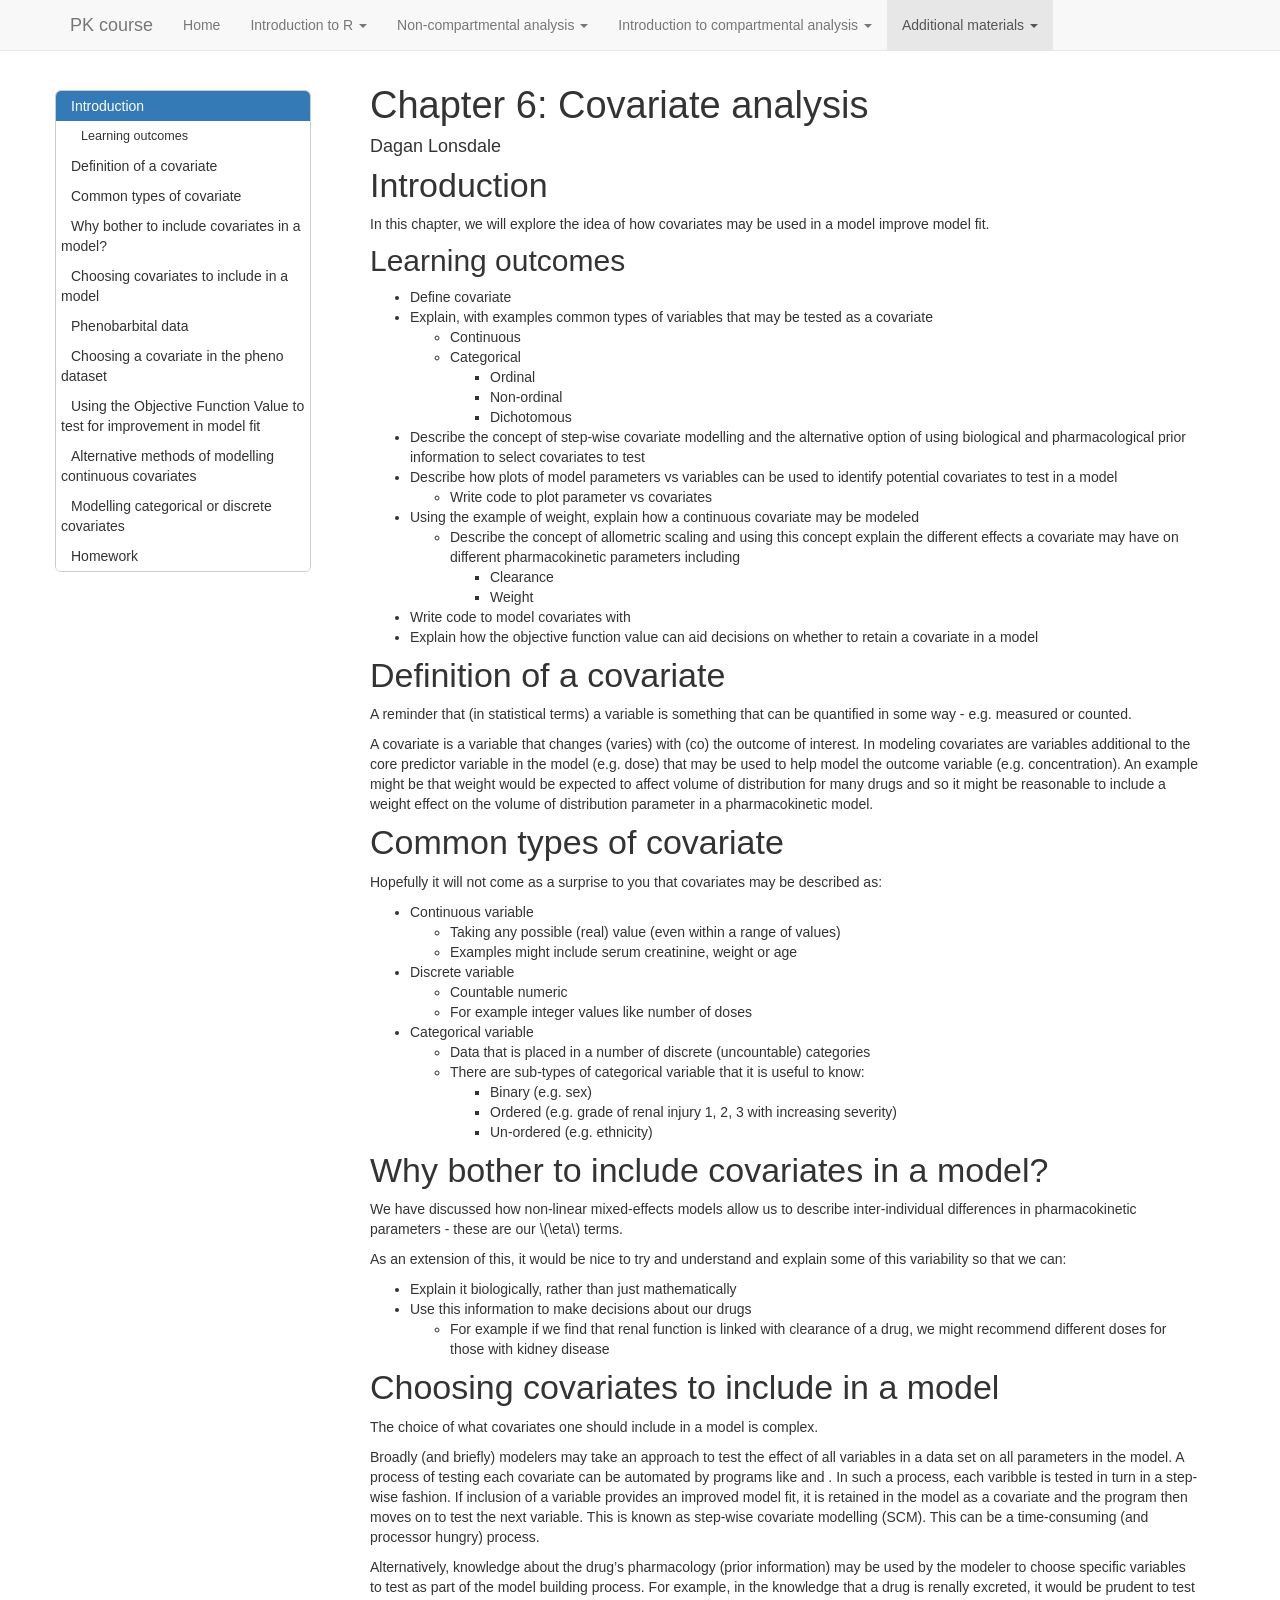
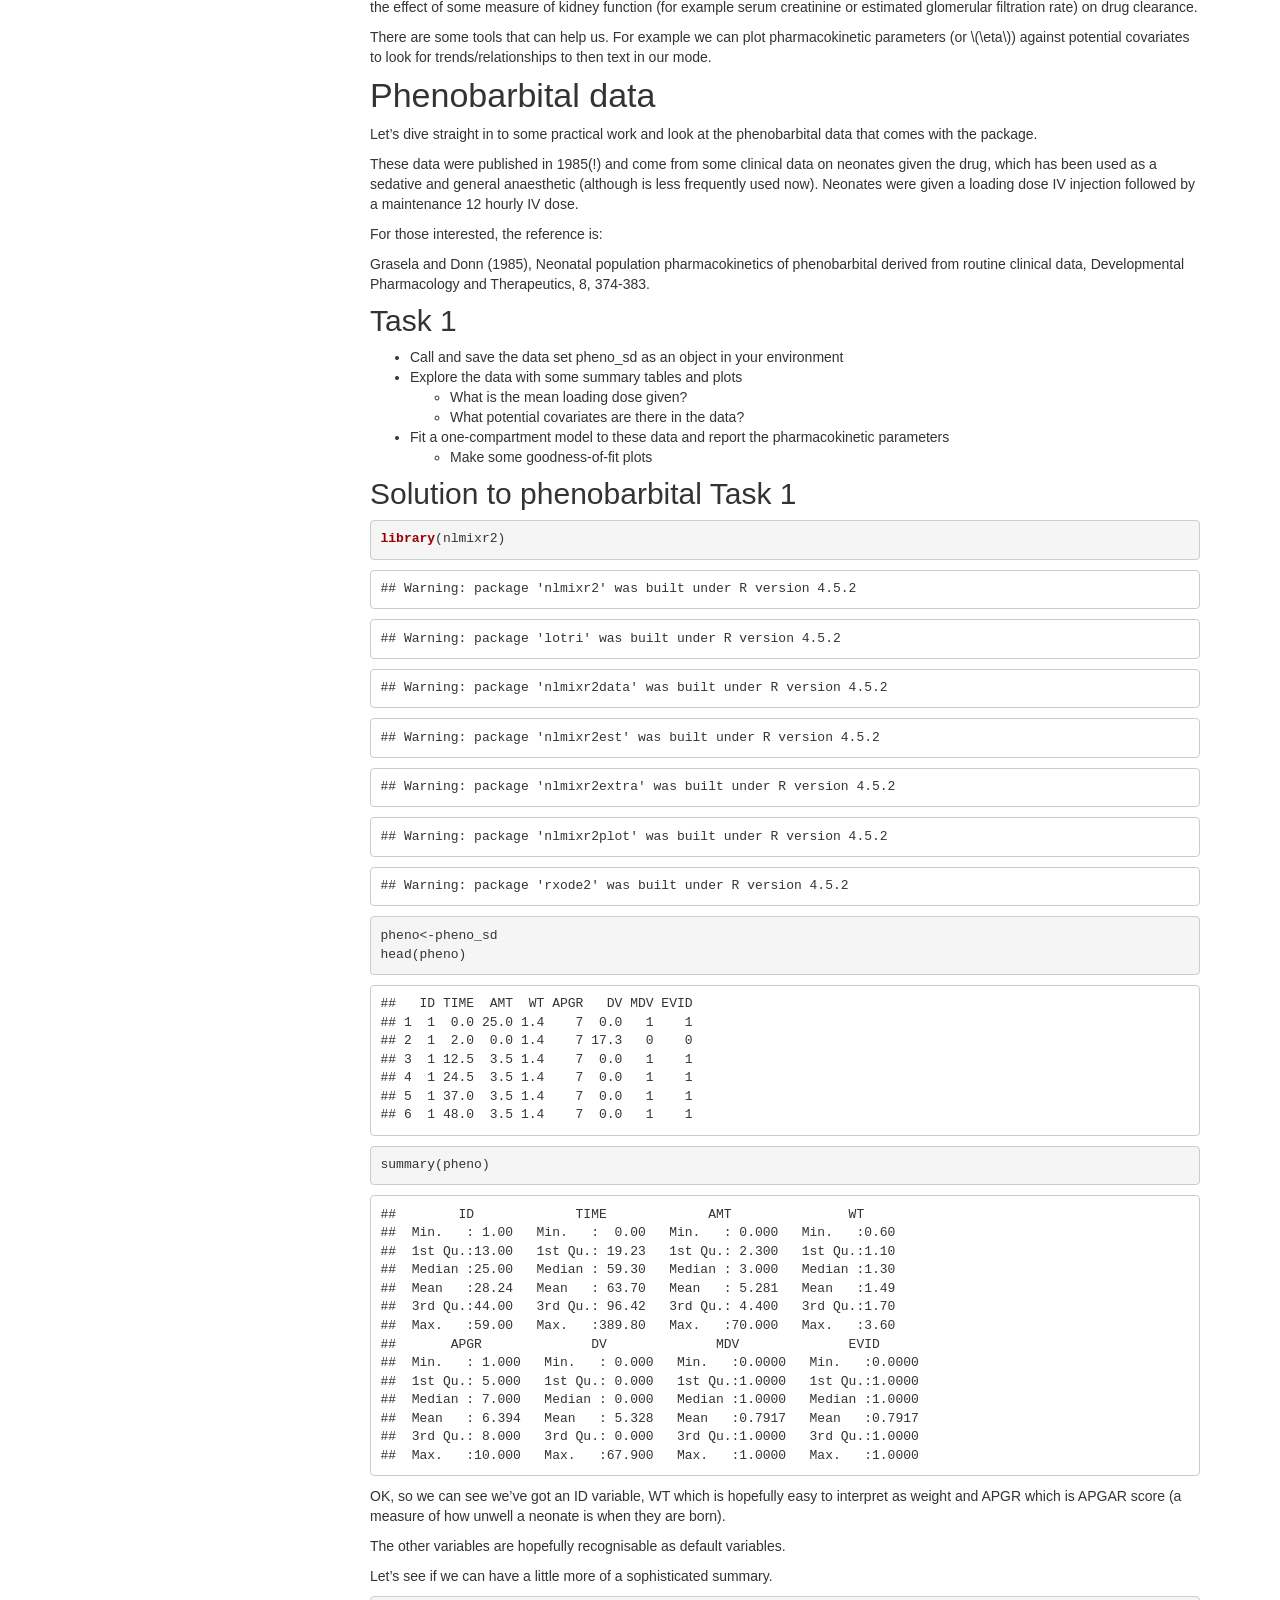
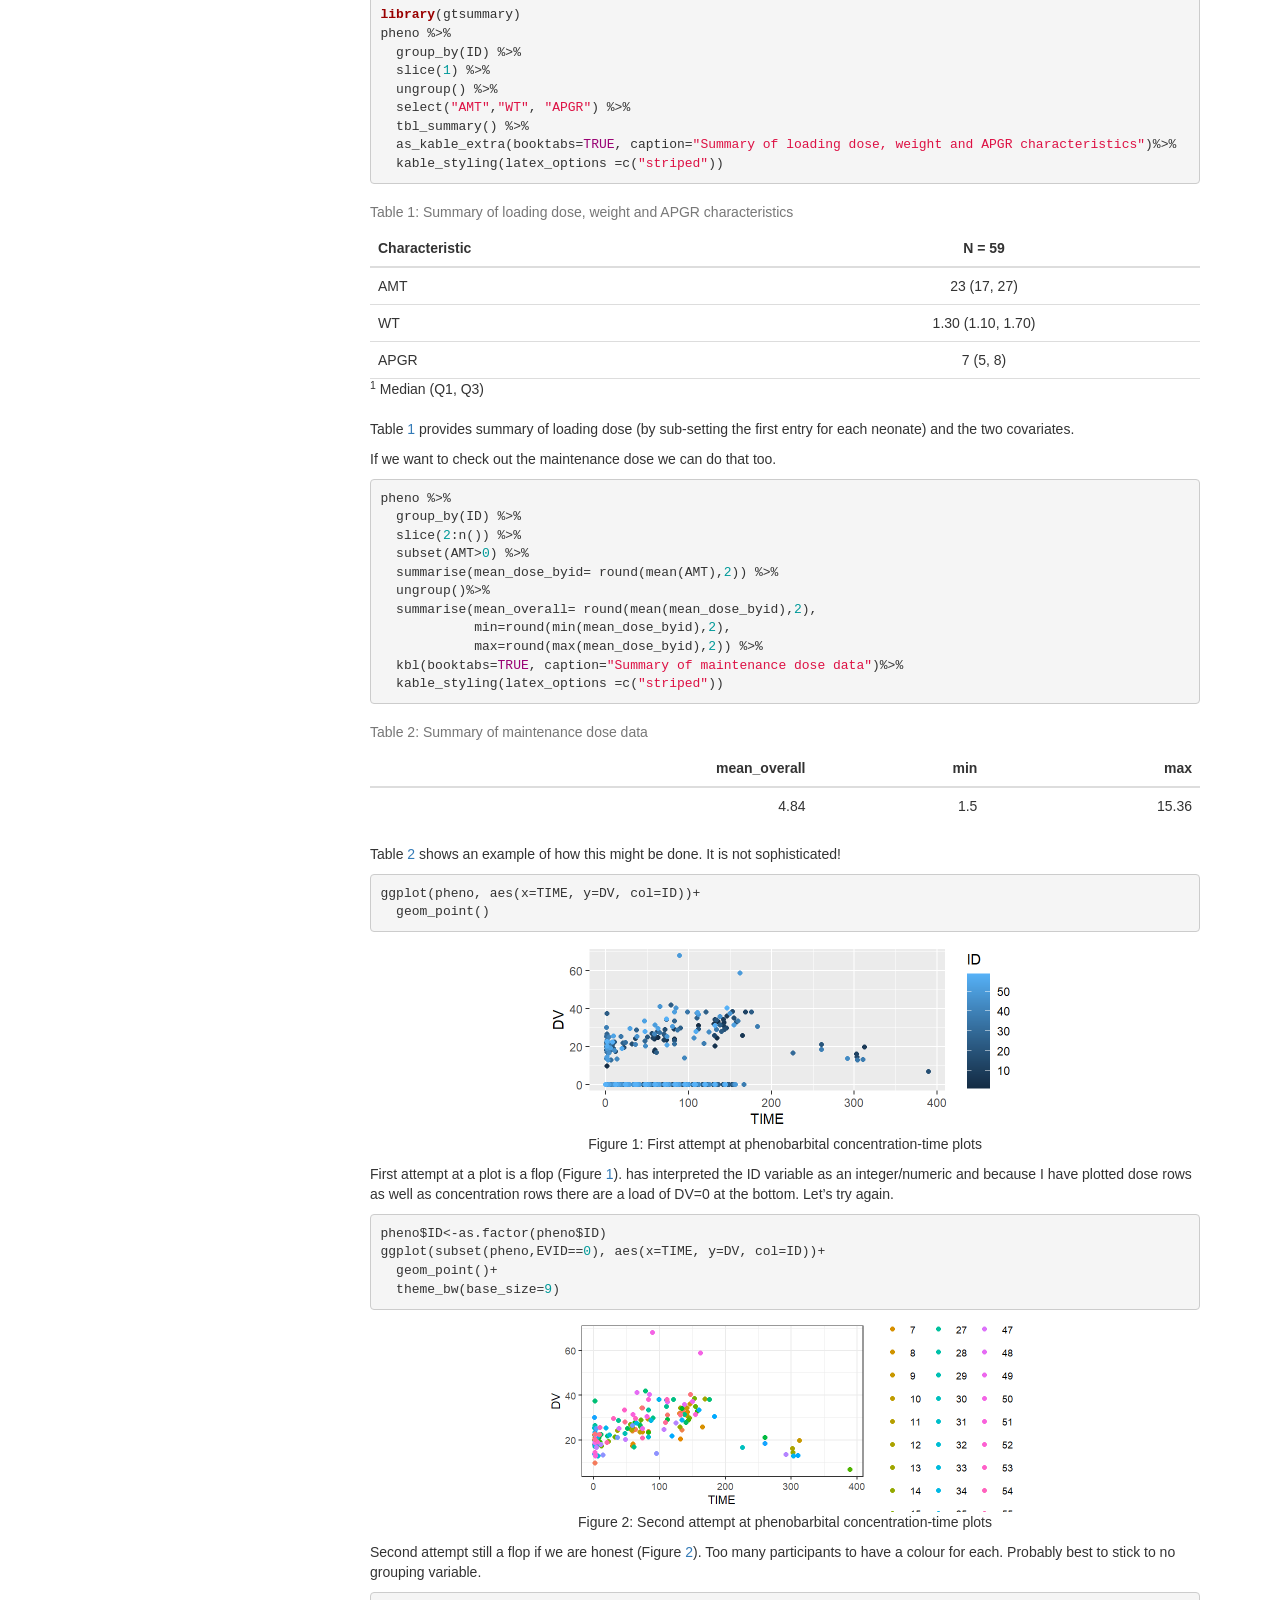
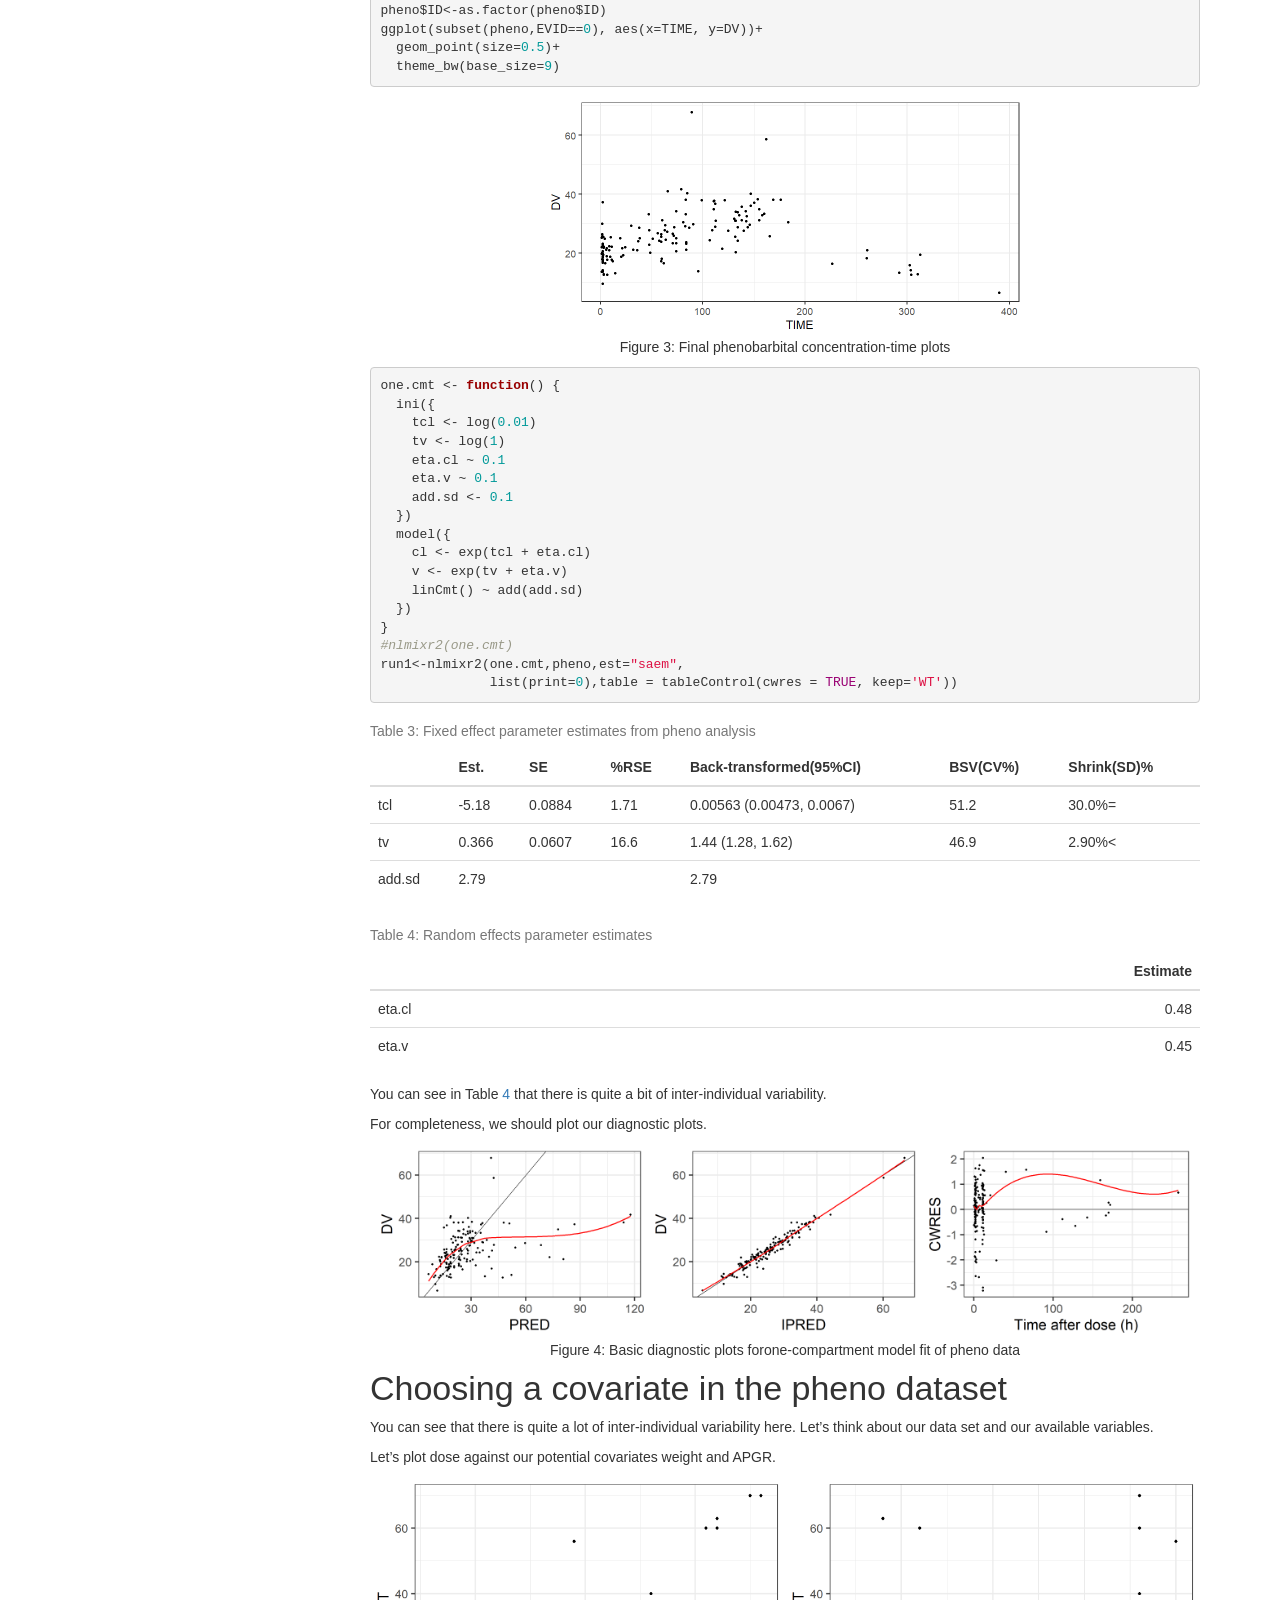
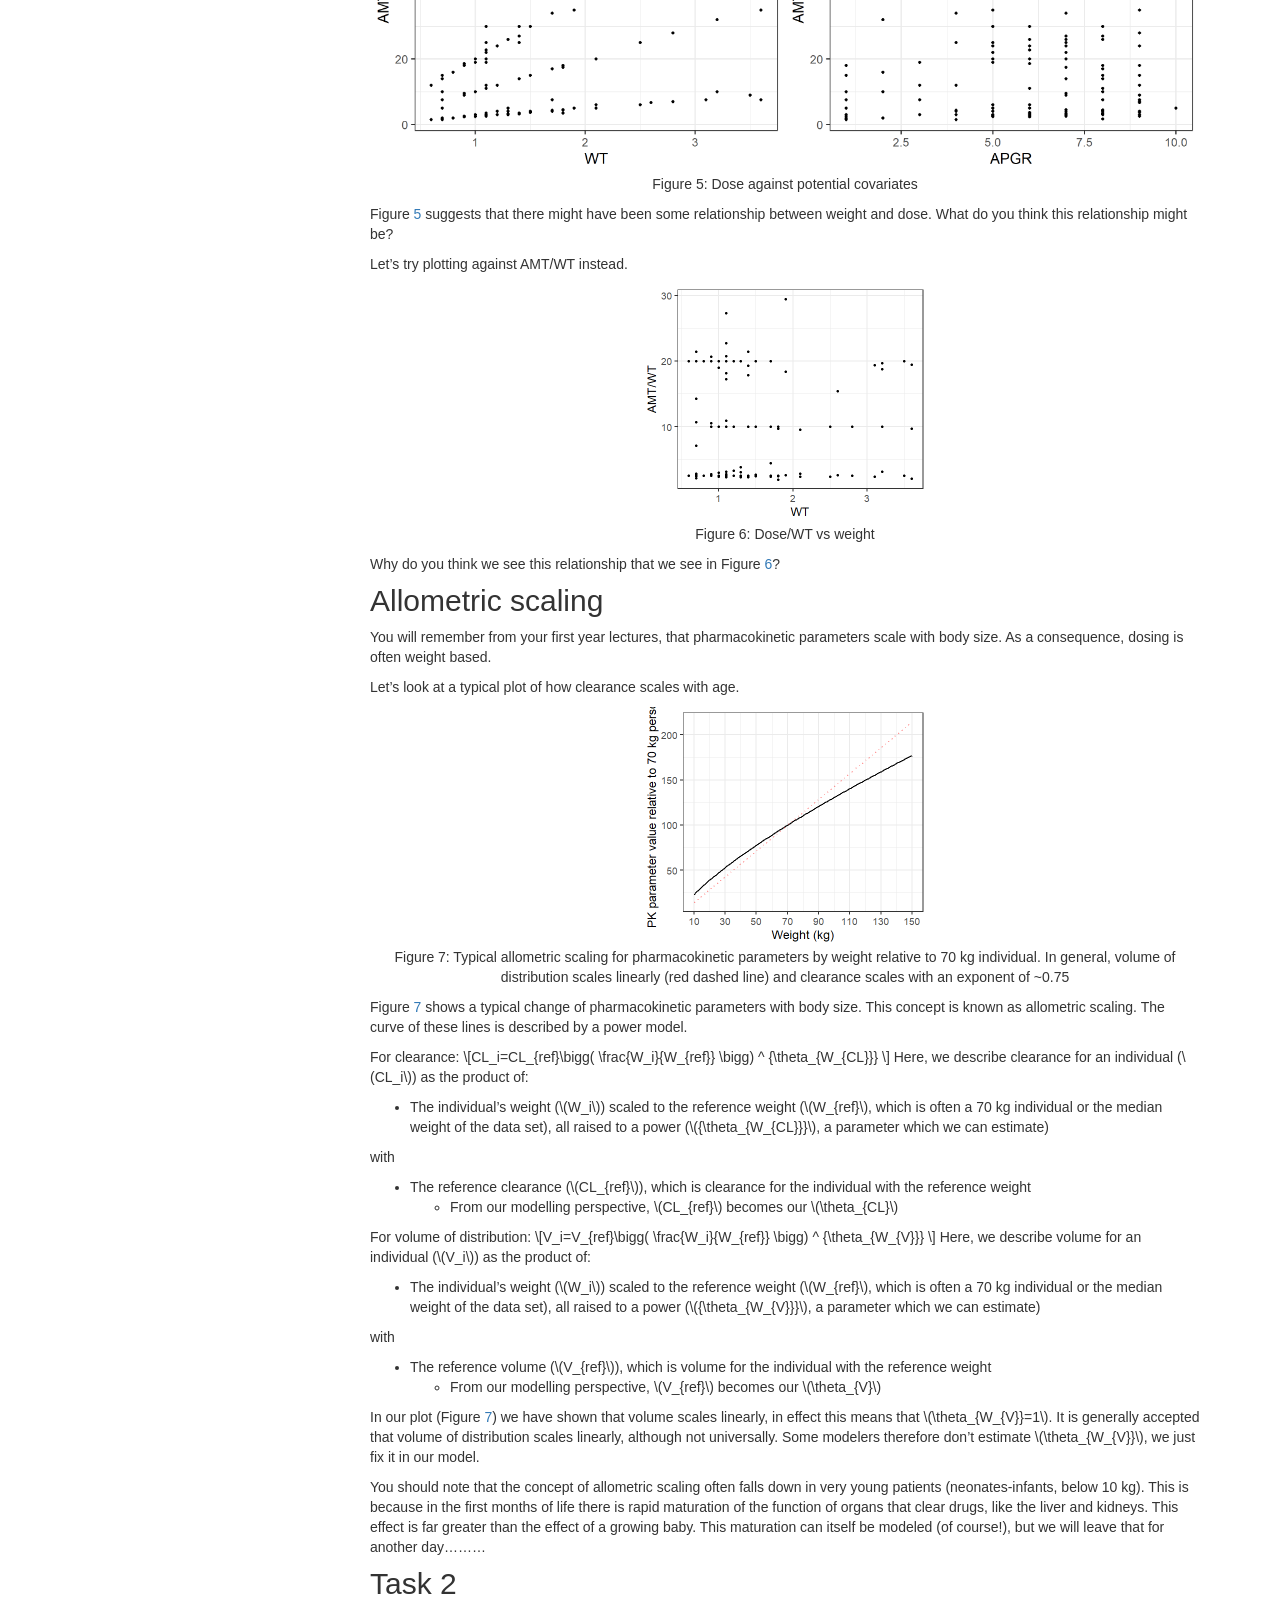
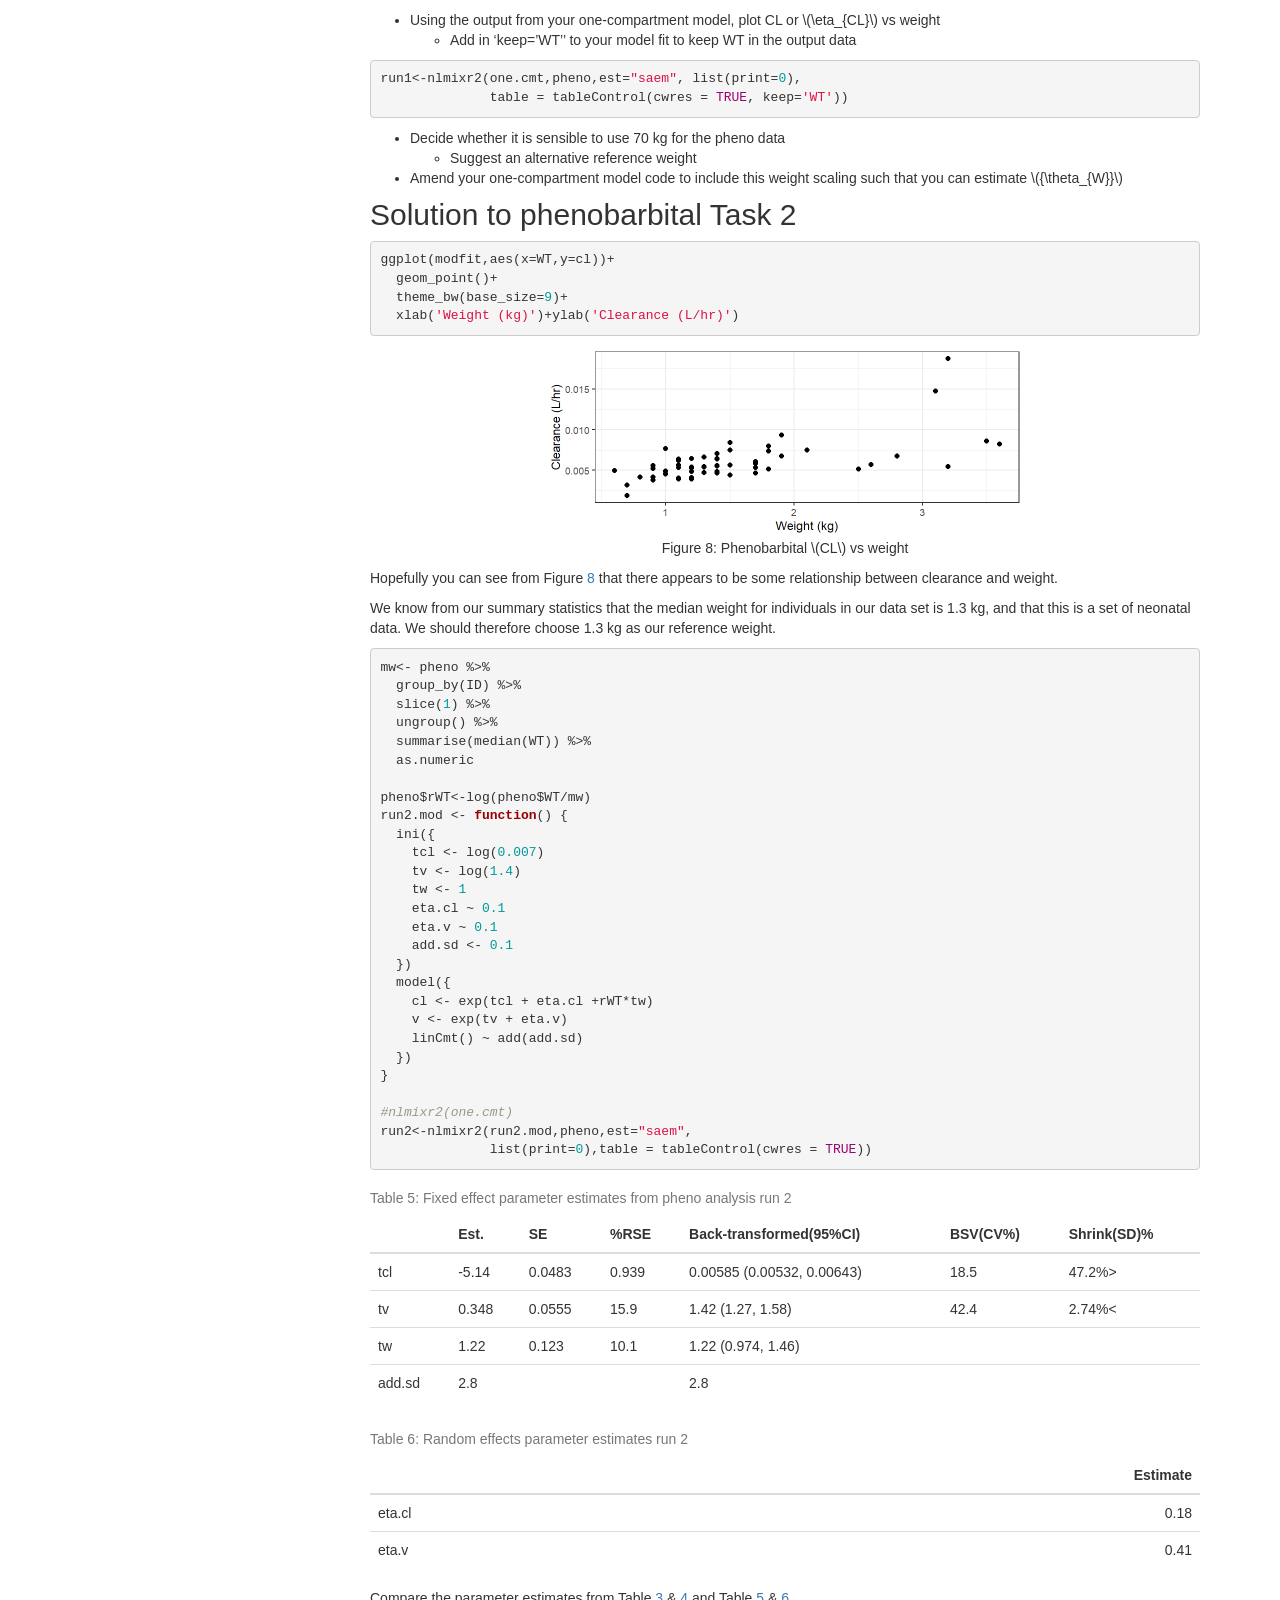
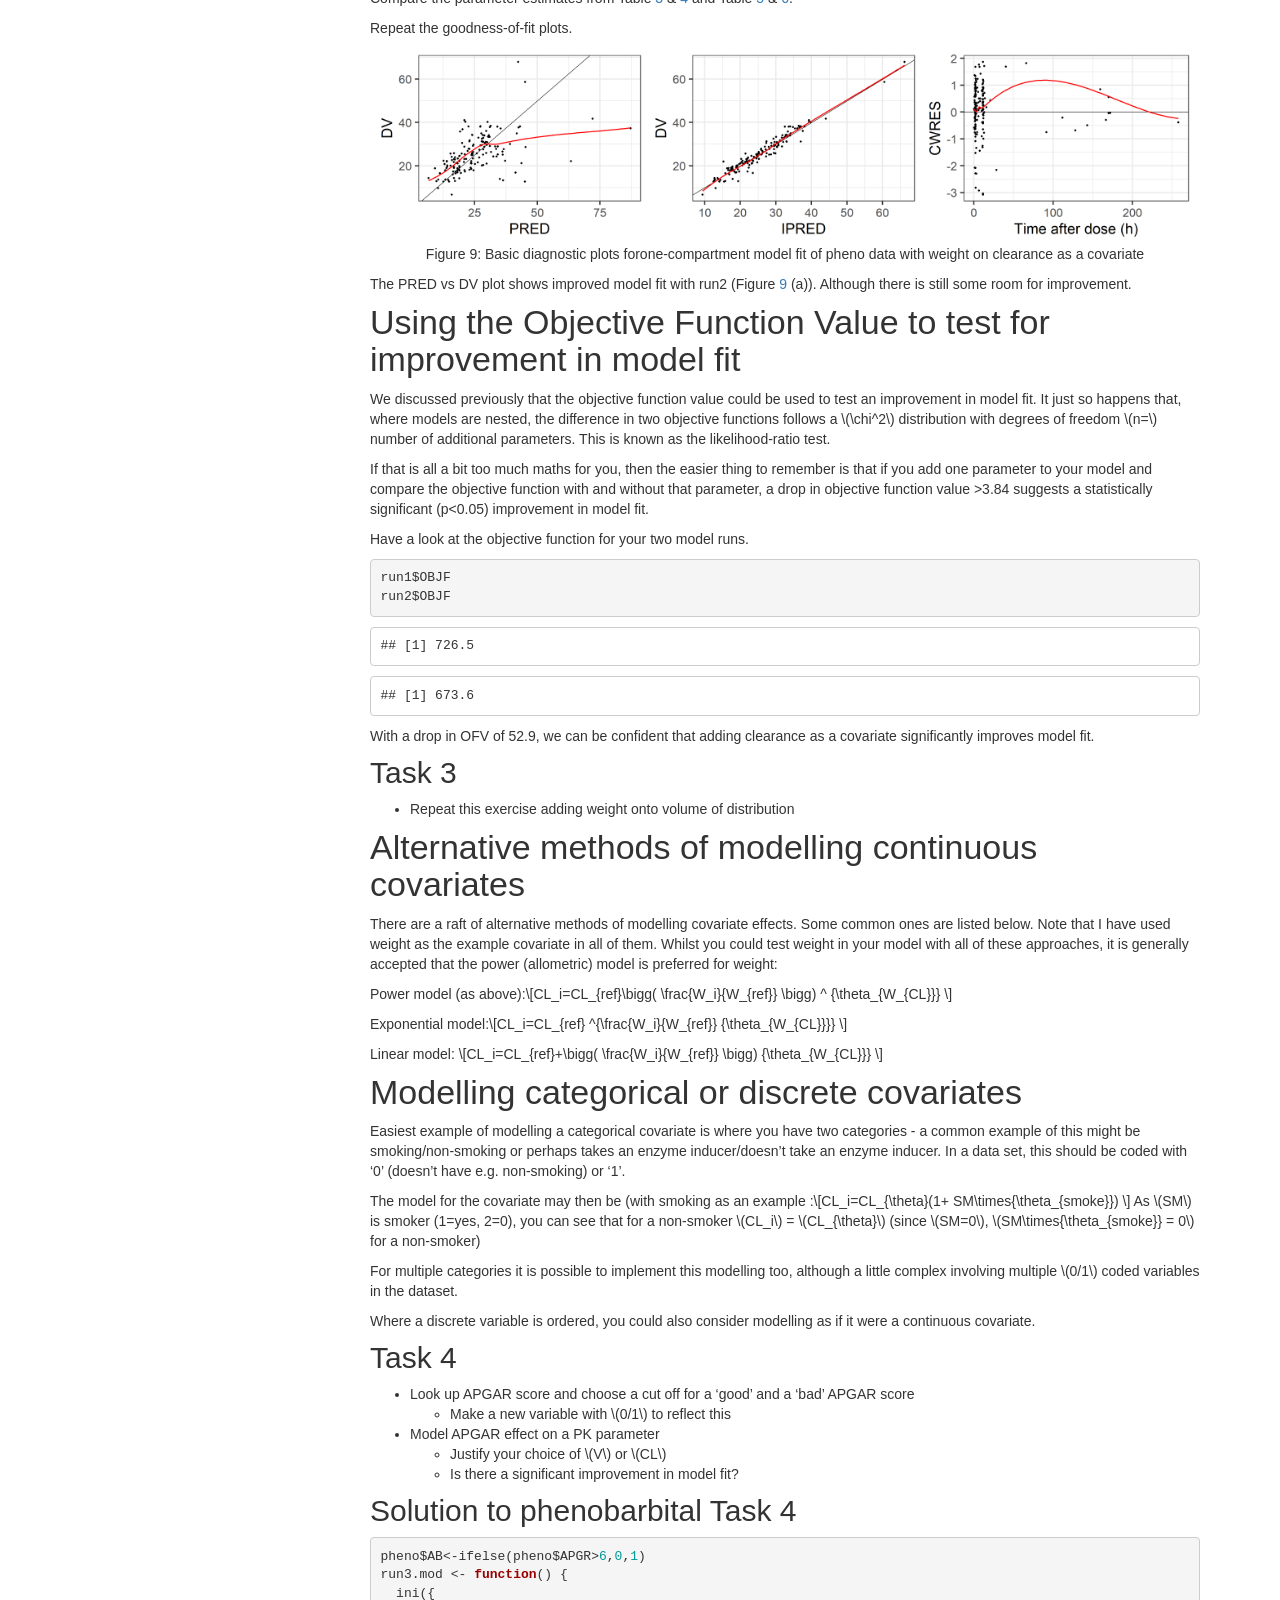
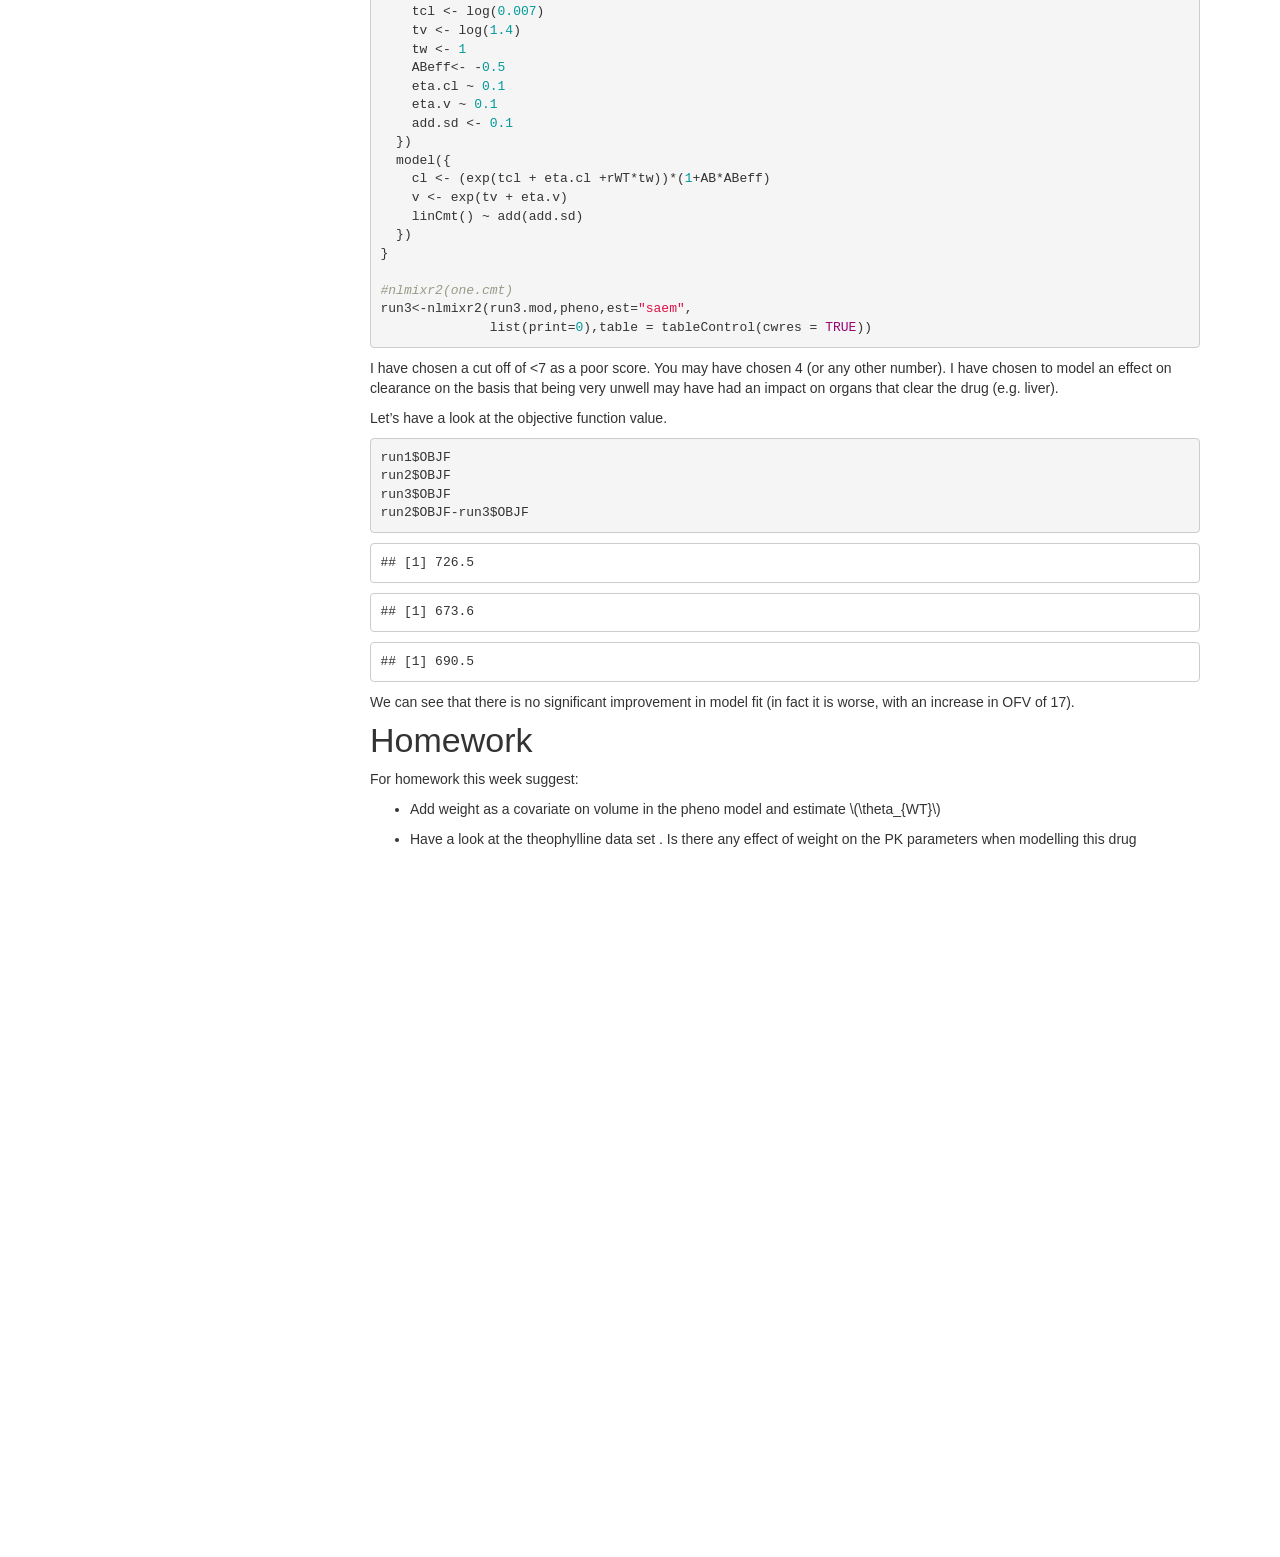
<file: docs/covariate_analysis.html>
<!DOCTYPE html>

<html>

<head>

<meta charset="utf-8" />
<meta name="generator" content="pandoc" />
<meta http-equiv="X-UA-Compatible" content="IE=EDGE" />


<meta name="author" content="Dagan Lonsdale" />


<title>Chapter 6: Covariate analysis</title>

<script src="site_libs/jquery-3.6.0/jquery-3.6.0.min.js"></script>
<meta name="viewport" content="width=device-width, initial-scale=1" />
<link href="site_libs/bootstrap-3.3.5/css/bootstrap.min.css" rel="stylesheet" />
<script src="site_libs/bootstrap-3.3.5/js/bootstrap.min.js"></script>
<script src="site_libs/bootstrap-3.3.5/shim/html5shiv.min.js"></script>
<script src="site_libs/bootstrap-3.3.5/shim/respond.min.js"></script>
<style>h1 {font-size: 34px;}
       h1.title {font-size: 38px;}
       h2 {font-size: 30px;}
       h3 {font-size: 24px;}
       h4 {font-size: 18px;}
       h5 {font-size: 16px;}
       h6 {font-size: 12px;}
       code {color: inherit; background-color: rgba(0, 0, 0, 0.04);}
       pre:not([class]) { background-color: white }</style>
<script src="site_libs/jqueryui-1.13.2/jquery-ui.min.js"></script>
<link href="site_libs/tocify-1.9.1/jquery.tocify.css" rel="stylesheet" />
<script src="site_libs/tocify-1.9.1/jquery.tocify.js"></script>
<script src="site_libs/navigation-1.1/tabsets.js"></script>
<link href="site_libs/highlightjs-9.12.0/default.css" rel="stylesheet" />
<script src="site_libs/highlightjs-9.12.0/highlight.js"></script>
<script src="site_libs/kePrint-0.0.1/kePrint.js"></script>
<link href="site_libs/lightable-0.0.1/lightable.css" rel="stylesheet" />

<style type="text/css">
  code{white-space: pre-wrap;}
  span.smallcaps{font-variant: small-caps;}
  span.underline{text-decoration: underline;}
  div.column{display: inline-block; vertical-align: top; width: 50%;}
  div.hanging-indent{margin-left: 1.5em; text-indent: -1.5em;}
  ul.task-list{list-style: none;}
    </style>

<style type="text/css">code{white-space: pre;}</style>
<script type="text/javascript">
if (window.hljs) {
  hljs.configure({languages: []});
  hljs.initHighlightingOnLoad();
  if (document.readyState && document.readyState === "complete") {
    window.setTimeout(function() { hljs.initHighlighting(); }, 0);
  }
}
</script>









<style type = "text/css">
.main-container {
  max-width: 940px;
  margin-left: auto;
  margin-right: auto;
}
img {
  max-width:100%;
}
.tabbed-pane {
  padding-top: 12px;
}
.html-widget {
  margin-bottom: 20px;
}
button.code-folding-btn:focus {
  outline: none;
}
summary {
  display: list-item;
}
details > summary > p:only-child {
  display: inline;
}
pre code {
  padding: 0;
}
</style>


<style type="text/css">
.dropdown-submenu {
  position: relative;
}
.dropdown-submenu>.dropdown-menu {
  top: 0;
  left: 100%;
  margin-top: -6px;
  margin-left: -1px;
  border-radius: 0 6px 6px 6px;
}
.dropdown-submenu:hover>.dropdown-menu {
  display: block;
}
.dropdown-submenu>a:after {
  display: block;
  content: " ";
  float: right;
  width: 0;
  height: 0;
  border-color: transparent;
  border-style: solid;
  border-width: 5px 0 5px 5px;
  border-left-color: #cccccc;
  margin-top: 5px;
  margin-right: -10px;
}
.dropdown-submenu:hover>a:after {
  border-left-color: #adb5bd;
}
.dropdown-submenu.pull-left {
  float: none;
}
.dropdown-submenu.pull-left>.dropdown-menu {
  left: -100%;
  margin-left: 10px;
  border-radius: 6px 0 6px 6px;
}
</style>

<script type="text/javascript">
// manage active state of menu based on current page
$(document).ready(function () {
  // active menu anchor
  href = window.location.pathname
  href = href.substr(href.lastIndexOf('/') + 1)
  if (href === "")
    href = "index.html";
  var menuAnchor = $('a[href="' + href + '"]');

  // mark the anchor link active (and if it's in a dropdown, also mark that active)
  var dropdown = menuAnchor.closest('li.dropdown');
  if (window.bootstrap) { // Bootstrap 4+
    menuAnchor.addClass('active');
    dropdown.find('> .dropdown-toggle').addClass('active');
  } else { // Bootstrap 3
    menuAnchor.parent().addClass('active');
    dropdown.addClass('active');
  }

  // Navbar adjustments
  var navHeight = $(".navbar").first().height() + 15;
  var style = document.createElement('style');
  var pt = "padding-top: " + navHeight + "px; ";
  var mt = "margin-top: -" + navHeight + "px; ";
  var css = "";
  // offset scroll position for anchor links (for fixed navbar)
  for (var i = 1; i <= 6; i++) {
    css += ".section h" + i + "{ " + pt + mt + "}\n";
  }
  style.innerHTML = "body {" + pt + "padding-bottom: 40px; }\n" + css;
  document.head.appendChild(style);
});
</script>

<!-- tabsets -->

<style type="text/css">
.tabset-dropdown > .nav-tabs {
  display: inline-table;
  max-height: 500px;
  min-height: 44px;
  overflow-y: auto;
  border: 1px solid #ddd;
  border-radius: 4px;
}

.tabset-dropdown > .nav-tabs > li.active:before, .tabset-dropdown > .nav-tabs.nav-tabs-open:before {
  content: "\e259";
  font-family: 'Glyphicons Halflings';
  display: inline-block;
  padding: 10px;
  border-right: 1px solid #ddd;
}

.tabset-dropdown > .nav-tabs.nav-tabs-open > li.active:before {
  content: "\e258";
  font-family: 'Glyphicons Halflings';
  border: none;
}

.tabset-dropdown > .nav-tabs > li.active {
  display: block;
}

.tabset-dropdown > .nav-tabs > li > a,
.tabset-dropdown > .nav-tabs > li > a:focus,
.tabset-dropdown > .nav-tabs > li > a:hover {
  border: none;
  display: inline-block;
  border-radius: 4px;
  background-color: transparent;
}

.tabset-dropdown > .nav-tabs.nav-tabs-open > li {
  display: block;
  float: none;
}

.tabset-dropdown > .nav-tabs > li {
  display: none;
}
</style>

<!-- code folding -->



<style type="text/css">

#TOC {
  margin: 25px 0px 20px 0px;
}
@media (max-width: 768px) {
#TOC {
  position: relative;
  width: 100%;
}
}

@media print {
.toc-content {
  /* see https://github.com/w3c/csswg-drafts/issues/4434 */
  float: right;
}
}

.toc-content {
  padding-left: 30px;
  padding-right: 40px;
}

div.main-container {
  max-width: 1200px;
}

div.tocify {
  width: 20%;
  max-width: 260px;
  max-height: 85%;
}

@media (min-width: 768px) and (max-width: 991px) {
  div.tocify {
    width: 25%;
  }
}

@media (max-width: 767px) {
  div.tocify {
    width: 100%;
    max-width: none;
  }
}

.tocify ul, .tocify li {
  line-height: 20px;
}

.tocify-subheader .tocify-item {
  font-size: 0.90em;
}

.tocify .list-group-item {
  border-radius: 0px;
}


</style>



</head>

<body>


<div class="container-fluid main-container">


<!-- setup 3col/9col grid for toc_float and main content  -->
<div class="row">
<div class="col-xs-12 col-sm-4 col-md-3">
<div id="TOC" class="tocify">
</div>
</div>

<div class="toc-content col-xs-12 col-sm-8 col-md-9">




<div class="navbar navbar-default  navbar-fixed-top" role="navigation">
  <div class="container">
    <div class="navbar-header">
      <button type="button" class="navbar-toggle collapsed" data-toggle="collapse" data-bs-toggle="collapse" data-target="#navbar" data-bs-target="#navbar">
        <span class="icon-bar"></span>
        <span class="icon-bar"></span>
        <span class="icon-bar"></span>
      </button>
      <a class="navbar-brand" href="index.html">PK course</a>
    </div>
    <div id="navbar" class="navbar-collapse collapse">
      <ul class="nav navbar-nav">
        <li>
  <a href="index.html">Home</a>
</li>
<li class="dropdown">
  <a href="#" class="dropdown-toggle" data-toggle="dropdown" role="button" data-bs-toggle="dropdown" aria-expanded="false">
    Introduction to R
     
    <span class="caret"></span>
  </a>
  <ul class="dropdown-menu" role="menu">
    <li>
      <a href="intro_r.html">Workbook</a>
    </li>
    <li>
      <a href="intro_r_solutions.html">Solutions</a>
    </li>
  </ul>
</li>
<li class="dropdown">
  <a href="#" class="dropdown-toggle" data-toggle="dropdown" role="button" data-bs-toggle="dropdown" aria-expanded="false">
    Non-compartmental analysis
     
    <span class="caret"></span>
  </a>
  <ul class="dropdown-menu" role="menu">
    <li>
      <a href="non_compartmental.html">Workbook</a>
    </li>
    <li>
      <a href="solutions_non_compartmental.html">Solutions</a>
    </li>
  </ul>
</li>
<li class="dropdown">
  <a href="#" class="dropdown-toggle" data-toggle="dropdown" role="button" data-bs-toggle="dropdown" aria-expanded="false">
    Introduction to compartmental analysis
     
    <span class="caret"></span>
  </a>
  <ul class="dropdown-menu" role="menu">
    <li>
      <a href="compartments.html">Compartments</a>
    </li>
    <li>
      <a href="nlmem.html">Non-linear mixed effects modelling</a>
    </li>
  </ul>
</li>
<li class="dropdown">
  <a href="#" class="dropdown-toggle" data-toggle="dropdown" role="button" data-bs-toggle="dropdown" aria-expanded="false">
    Additional materials
     
    <span class="caret"></span>
  </a>
  <ul class="dropdown-menu" role="menu">
    <li>
      <a href="model_diagnostics.html">Model diagnostics</a>
    </li>
    <li>
      <a href="covariate_analysis.html">Covariate analysis</a>
    </li>
  </ul>
</li>
      </ul>
      <ul class="nav navbar-nav navbar-right">
        
      </ul>
    </div><!--/.nav-collapse -->
  </div><!--/.container -->
</div><!--/.navbar -->

<div id="header">



<h1 class="title toc-ignore">Chapter 6: Covariate analysis</h1>
<h4 class="author">Dagan Lonsdale</h4>

</div>


<div id="introduction" class="section level1">
<h1>Introduction</h1>
<p>In this chapter, we will explore the idea of how covariates may be used in a model improve model fit.</p>
<div id="learning-outcomes" class="section level2">
<h2>Learning outcomes</h2>
<ul>
<li>Define covariate</li>
<li>Explain, with examples common types of variables that may be tested as a covariate
<ul>
<li>Continuous</li>
<li>Categorical
<ul>
<li>Ordinal</li>
<li>Non-ordinal</li>
<li>Dichotomous</li>
</ul></li>
</ul></li>
<li>Describe the concept of step-wise covariate modelling and the alternative option of using biological and pharmacological prior information to select covariates to test</li>
<li>Describe how plots of model parameters vs variables can be used to identify potential covariates to test in a model
<ul>
<li>Write code to plot parameter vs covariates<br />
</li>
</ul></li>
<li>Using the example of weight, explain how a continuous covariate may be modeled
<ul>
<li>Describe the concept of allometric scaling and using this concept explain the different effects a covariate may have on different pharmacokinetic parameters including
<ul>
<li>Clearance</li>
<li>Weight</li>
</ul></li>
</ul></li>
<li>Write code to model covariates with </li>
<li>Explain how the objective function value can aid decisions on whether to retain a covariate in a model</li>
</ul>
</div>
</div>
<div id="definition-of-a-covariate" class="section level1">
<h1>Definition of a covariate</h1>
<p>A reminder that (in statistical terms) a variable is something that can be quantified in some way - e.g. measured or counted.</p>
<p>A covariate is a variable that changes (varies) with (co) the outcome of interest. In modeling covariates are variables additional to the core predictor variable in the model (e.g. dose) that may be used to help model the outcome variable (e.g. concentration). An example might be that weight would be expected to affect volume of distribution for many drugs and so it might be reasonable to include a weight effect on the volume of distribution parameter in a pharmacokinetic model.</p>
</div>
<div id="common-types-of-covariate" class="section level1">
<h1>Common types of covariate</h1>
<p>Hopefully it will not come as a surprise to you that covariates may be described as:</p>
<ul>
<li>Continuous variable
<ul>
<li>Taking any possible (real) value (even within a range of values)</li>
<li>Examples might include serum creatinine, weight or age</li>
</ul></li>
<li>Discrete variable
<ul>
<li>Countable numeric</li>
<li>For example integer values like number of doses</li>
</ul></li>
<li>Categorical variable
<ul>
<li>Data that is placed in a number of discrete (uncountable) categories</li>
<li>There are sub-types of categorical variable that it is useful to know:
<ul>
<li>Binary (e.g. sex)</li>
<li>Ordered (e.g. grade of renal injury 1, 2, 3 with increasing severity)</li>
<li>Un-ordered (e.g. ethnicity)</li>
</ul></li>
</ul></li>
</ul>
</div>
<div id="why-bother-to-include-covariates-in-a-model" class="section level1">
<h1>Why bother to include covariates in a model?</h1>
<p>We have discussed how non-linear mixed-effects models allow us to describe inter-individual differences in pharmacokinetic parameters - these are our <span class="math inline">\(\eta\)</span> terms.</p>
<p>As an extension of this, it would be nice to try and understand and explain some of this variability so that we can:</p>
<ul>
<li>Explain it biologically, rather than just mathematically</li>
<li>Use this information to make decisions about our drugs
<ul>
<li>For example if we find that renal function is linked with clearance of a drug, we might recommend different doses for those with kidney disease</li>
</ul></li>
</ul>
</div>
<div id="choosing-covariates-to-include-in-a-model" class="section level1">
<h1>Choosing covariates to include in a model</h1>
<p>The choice of what covariates one should include in a model is complex.</p>
<p>Broadly (and briefly) modelers may take an approach to test the effect of all variables in a data set on all parameters in the model. A process of testing each covariate can be automated by programs like and . In such a process, each varibble is tested in turn in a step-wise fashion. If inclusion of a variable provides an improved model fit, it is retained in the model as a covariate and the program then moves on to test the next variable. This is known as step-wise covariate modelling (SCM). This can be a time-consuming (and processor hungry) process.</p>
<p>Alternatively, knowledge about the drug’s pharmacology (prior information) may be used by the modeler to choose specific variables to test as part of the model building process. For example, in the knowledge that a drug is renally excreted, it would be prudent to test the effect of some measure of kidney function (for example serum creatinine or estimated glomerular filtration rate) on drug clearance.</p>
<p>There are some tools that can help us. For example we can plot pharmacokinetic parameters (or <span class="math inline">\(\eta\)</span>) against potential covariates to look for trends/relationships to then text in our mode.</p>
</div>
<div id="phenobarbital-data" class="section level1">
<h1>Phenobarbital data</h1>
<p>Let’s dive straight in to some practical work and look at the phenobarbital data that comes with the package.</p>
<p>These data were published in 1985(!) and come from some clinical data on neonates given the drug, which has been used as a sedative and general anaesthetic (although is less frequently used now). Neonates were given a loading dose IV injection followed by a maintenance 12 hourly IV dose.</p>
<p>For those interested, the reference is:</p>
<p>Grasela and Donn (1985), Neonatal population pharmacokinetics of phenobarbital derived from routine clinical data, Developmental Pharmacology and Therapeutics, 8, 374-383.</p>
<div id="task-1" class="section level2">
<h2>Task 1</h2>
<ul>
<li>Call and save the data set pheno_sd as an object in your environment</li>
<li>Explore the data with some summary tables and plots
<ul>
<li>What is the mean loading dose given?</li>
<li>What potential covariates are there in the data?</li>
</ul></li>
<li>Fit a one-compartment model to these data and report the pharmacokinetic parameters
<ul>
<li>Make some goodness-of-fit plots</li>
</ul></li>
</ul>
</div>
<div id="solution-to-phenobarbital-task-1" class="section level2">
<h2>Solution to phenobarbital Task 1</h2>
<pre class="r"><code>library(nlmixr2)</code></pre>
<pre><code>## Warning: package &#39;nlmixr2&#39; was built under R version 4.5.2</code></pre>
<pre><code>## Warning: package &#39;lotri&#39; was built under R version 4.5.2</code></pre>
<pre><code>## Warning: package &#39;nlmixr2data&#39; was built under R version 4.5.2</code></pre>
<pre><code>## Warning: package &#39;nlmixr2est&#39; was built under R version 4.5.2</code></pre>
<pre><code>## Warning: package &#39;nlmixr2extra&#39; was built under R version 4.5.2</code></pre>
<pre><code>## Warning: package &#39;nlmixr2plot&#39; was built under R version 4.5.2</code></pre>
<pre><code>## Warning: package &#39;rxode2&#39; was built under R version 4.5.2</code></pre>
<pre class="r"><code>pheno&lt;-pheno_sd
head(pheno)</code></pre>
<pre><code>##   ID TIME  AMT  WT APGR   DV MDV EVID
## 1  1  0.0 25.0 1.4    7  0.0   1    1
## 2  1  2.0  0.0 1.4    7 17.3   0    0
## 3  1 12.5  3.5 1.4    7  0.0   1    1
## 4  1 24.5  3.5 1.4    7  0.0   1    1
## 5  1 37.0  3.5 1.4    7  0.0   1    1
## 6  1 48.0  3.5 1.4    7  0.0   1    1</code></pre>
<pre class="r"><code>summary(pheno)</code></pre>
<pre><code>##        ID             TIME             AMT               WT      
##  Min.   : 1.00   Min.   :  0.00   Min.   : 0.000   Min.   :0.60  
##  1st Qu.:13.00   1st Qu.: 19.23   1st Qu.: 2.300   1st Qu.:1.10  
##  Median :25.00   Median : 59.30   Median : 3.000   Median :1.30  
##  Mean   :28.24   Mean   : 63.70   Mean   : 5.281   Mean   :1.49  
##  3rd Qu.:44.00   3rd Qu.: 96.42   3rd Qu.: 4.400   3rd Qu.:1.70  
##  Max.   :59.00   Max.   :389.80   Max.   :70.000   Max.   :3.60  
##       APGR              DV              MDV              EVID       
##  Min.   : 1.000   Min.   : 0.000   Min.   :0.0000   Min.   :0.0000  
##  1st Qu.: 5.000   1st Qu.: 0.000   1st Qu.:1.0000   1st Qu.:1.0000  
##  Median : 7.000   Median : 0.000   Median :1.0000   Median :1.0000  
##  Mean   : 6.394   Mean   : 5.328   Mean   :0.7917   Mean   :0.7917  
##  3rd Qu.: 8.000   3rd Qu.: 0.000   3rd Qu.:1.0000   3rd Qu.:1.0000  
##  Max.   :10.000   Max.   :67.900   Max.   :1.0000   Max.   :1.0000</code></pre>
<p>OK, so we can see we’ve got an ID variable, WT which is hopefully easy to interpret as weight and APGR which is APGAR score (a measure of how unwell a neonate is when they are born).</p>
<p>The other variables are hopefully recognisable as default variables.</p>
<p>Let’s see if we can have a little more of a sophisticated summary.</p>
<pre class="r"><code>library(gtsummary)
pheno %&gt;% 
  group_by(ID) %&gt;% 
  slice(1) %&gt;% 
  ungroup() %&gt;% 
  select(&quot;AMT&quot;,&quot;WT&quot;, &quot;APGR&quot;) %&gt;% 
  tbl_summary() %&gt;% 
  as_kable_extra(booktabs=TRUE, caption=&quot;Summary of loading dose, weight and APGR characteristics&quot;)%&gt;%
  kable_styling(latex_options =c(&quot;striped&quot;))</code></pre>
<table style="NAborder-bottom: 0; margin-left: auto; margin-right: auto;" class="table">
<caption>
<span id="tab:load">Table 1: </span>Summary of loading dose, weight and APGR characteristics
</caption>
<thead>
<tr>
<th style="text-align:left;">
Characteristic
</th>
<th style="text-align:center;">
N = 59
</th>
</tr>
</thead>
<tbody>
<tr>
<td style="text-align:left;">
AMT
</td>
<td style="text-align:center;">
23 (17, 27)
</td>
</tr>
<tr>
<td style="text-align:left;">
WT
</td>
<td style="text-align:center;">
1.30 (1.10, 1.70)
</td>
</tr>
<tr>
<td style="text-align:left;">
APGR
</td>
<td style="text-align:center;">
7 (5, 8)
</td>
</tr>
</tbody>
<tfoot>
<tr>
<td style="padding: 0; " colspan="100%">
<sup>1</sup> Median (Q1, Q3)
</td>
</tr>
</tfoot>
</table>
<p>Table <a href="#tab:load">1</a> provides summary of loading dose (by sub-setting the first entry for each neonate) and the two covariates.</p>
<p>If we want to check out the maintenance dose we can do that too.</p>
<pre class="r"><code>pheno %&gt;% 
  group_by(ID) %&gt;% 
  slice(2:n()) %&gt;% 
  subset(AMT&gt;0) %&gt;% 
  summarise(mean_dose_byid= round(mean(AMT),2)) %&gt;% 
  ungroup()%&gt;%
  summarise(mean_overall= round(mean(mean_dose_byid),2),
            min=round(min(mean_dose_byid),2),
            max=round(max(mean_dose_byid),2)) %&gt;%
  kbl(booktabs=TRUE, caption=&quot;Summary of maintenance dose data&quot;)%&gt;%
  kable_styling(latex_options =c(&quot;striped&quot;))</code></pre>
<table class="table" style="margin-left: auto; margin-right: auto;">
<caption>
<span id="tab:maint">Table 2: </span>Summary of maintenance dose data
</caption>
<thead>
<tr>
<th style="text-align:right;">
mean_overall
</th>
<th style="text-align:right;">
min
</th>
<th style="text-align:right;">
max
</th>
</tr>
</thead>
<tbody>
<tr>
<td style="text-align:right;">
4.84
</td>
<td style="text-align:right;">
1.5
</td>
<td style="text-align:right;">
15.36
</td>
</tr>
</tbody>
</table>
<p>Table <a href="#tab:maint">2</a> shows an example of how this might be done. It is not sophisticated!</p>
<pre class="r"><code>ggplot(pheno, aes(x=TIME, y=DV, col=ID))+
  geom_point()</code></pre>
<div class="figure" style="text-align: center"><span style="display:block;" id="fig:pheno1"></span>
<img src="covariate_analysis_files/figure-html/pheno1-1.png" alt="First attempt at phenobarbital concentration-time plots" width="480" />
<p class="caption">
Figure 1: First attempt at phenobarbital concentration-time plots
</p>
</div>
<p>First attempt at a plot is a flop (Figure <a href="#fig:pheno1">1</a>). has interpreted the ID variable as an integer/numeric and because I have plotted dose rows as well as concentration rows there are a load of DV=0 at the bottom. Let’s try again.</p>
<pre class="r"><code>pheno$ID&lt;-as.factor(pheno$ID)
ggplot(subset(pheno,EVID==0), aes(x=TIME, y=DV, col=ID))+
  geom_point()+
  theme_bw(base_size=9)</code></pre>
<div class="figure" style="text-align: center"><span style="display:block;" id="fig:pheno2"></span>
<img src="covariate_analysis_files/figure-html/pheno2-1.png" alt="Second attempt at phenobarbital concentration-time plots" width="480" />
<p class="caption">
Figure 2: Second attempt at phenobarbital concentration-time plots
</p>
</div>
<p>Second attempt still a flop if we are honest (Figure <a href="#fig:pheno2">2</a>). Too many participants to have a colour for each. Probably best to stick to no grouping variable.</p>
<pre class="r"><code>pheno$ID&lt;-as.factor(pheno$ID)
ggplot(subset(pheno,EVID==0), aes(x=TIME, y=DV))+
  geom_point(size=0.5)+
  theme_bw(base_size=9)</code></pre>
<div class="figure" style="text-align: center"><span style="display:block;" id="fig:pheno3"></span>
<img src="covariate_analysis_files/figure-html/pheno3-1.png" alt="Final phenobarbital concentration-time plots" width="480" />
<p class="caption">
Figure 3: Final phenobarbital concentration-time plots
</p>
</div>
<pre class="r"><code>one.cmt &lt;- function() {
  ini({ 
    tcl &lt;- log(0.01) 
    tv &lt;- log(1)
    eta.cl ~ 0.1
    eta.v ~ 0.1
    add.sd &lt;- 0.1
  })
  model({
    cl &lt;- exp(tcl + eta.cl)
    v &lt;- exp(tv + eta.v)
    linCmt() ~ add(add.sd)
  })
}
#nlmixr2(one.cmt)
run1&lt;-nlmixr2(one.cmt,pheno,est=&quot;saem&quot;, 
              list(print=0),table = tableControl(cwres = TRUE, keep=&#39;WT&#39;))</code></pre>
<table class="table" style="margin-left: auto; margin-right: auto;">
<caption>
<span id="tab:nlmixfix">Table 3: </span>Fixed effect parameter estimates from pheno analysis
</caption>
<thead>
<tr>
<th style="text-align:left;">
</th>
<th style="text-align:left;">
Est.
</th>
<th style="text-align:left;">
SE
</th>
<th style="text-align:left;">
%RSE
</th>
<th style="text-align:left;">
Back-transformed(95%CI)
</th>
<th style="text-align:left;">
BSV(CV%)
</th>
<th style="text-align:left;">
Shrink(SD)%
</th>
</tr>
</thead>
<tbody>
<tr>
<td style="text-align:left;">
tcl
</td>
<td style="text-align:left;">
-5.18
</td>
<td style="text-align:left;">
0.0884
</td>
<td style="text-align:left;">
1.71
</td>
<td style="text-align:left;">
0.00563 (0.00473, 0.0067)
</td>
<td style="text-align:left;">
51.2
</td>
<td style="text-align:left;">
30.0%=
</td>
</tr>
<tr>
<td style="text-align:left;">
tv
</td>
<td style="text-align:left;">
0.366
</td>
<td style="text-align:left;">
0.0607
</td>
<td style="text-align:left;">
16.6
</td>
<td style="text-align:left;">
1.44 (1.28, 1.62)
</td>
<td style="text-align:left;">
46.9
</td>
<td style="text-align:left;">
2.90%&lt;
</td>
</tr>
<tr>
<td style="text-align:left;">
add.sd
</td>
<td style="text-align:left;">
2.79
</td>
<td style="text-align:left;">
</td>
<td style="text-align:left;">
</td>
<td style="text-align:left;">
2.79
</td>
<td style="text-align:left;">
</td>
<td style="text-align:left;">
</td>
</tr>
</tbody>
</table>
<table class="table" style="margin-left: auto; margin-right: auto;">
<caption>
<span id="tab:nlmixran">Table 4: </span>Random effects parameter estimates
</caption>
<thead>
<tr>
<th style="text-align:left;">
</th>
<th style="text-align:right;">
Estimate
</th>
</tr>
</thead>
<tbody>
<tr>
<td style="text-align:left;">
eta.cl
</td>
<td style="text-align:right;">
0.48
</td>
</tr>
<tr>
<td style="text-align:left;">
eta.v
</td>
<td style="text-align:right;">
0.45
</td>
</tr>
</tbody>
</table>
<p>You can see in Table <a href="#tab:nlmixran">4</a> that there is quite a bit of inter-individual variability.</p>
<p>For completeness, we should plot our diagnostic plots.</p>
<div class="figure" style="text-align: center"><span style="display:block;" id="fig:phenofit"></span>
<img src="covariate_analysis_files/figure-html/phenofit-1.png" alt="Basic diagnostic plots forone-compartment  model fit of pheno data" width="33%" /><img src="covariate_analysis_files/figure-html/phenofit-2.png" alt="Basic diagnostic plots forone-compartment  model fit of pheno data" width="33%" /><img src="covariate_analysis_files/figure-html/phenofit-3.png" alt="Basic diagnostic plots forone-compartment  model fit of pheno data" width="33%" />
<p class="caption">
Figure 4: Basic diagnostic plots forone-compartment model fit of pheno data
</p>
</div>
</div>
</div>
<div id="choosing-a-covariate-in-the-pheno-dataset" class="section level1">
<h1>Choosing a covariate in the pheno dataset</h1>
<p>You can see that there is quite a lot of inter-individual variability here. Let’s think about our data set and our available variables.</p>
<p>Let’s plot dose against our potential covariates weight and APGR.</p>
<div class="figure" style="text-align: center"><span style="display:block;" id="fig:varpt"></span>
<img src="covariate_analysis_files/figure-html/varpt-1.png" alt="Dose against potential covariates" width="50%" /><img src="covariate_analysis_files/figure-html/varpt-2.png" alt="Dose against potential covariates" width="50%" />
<p class="caption">
Figure 5: Dose against potential covariates
</p>
</div>
<p>Figure <a href="#fig:varpt">5</a> suggests that there might have been some relationship between weight and dose. What do you think this relationship might be?</p>
<p>Let’s try plotting against AMT/WT instead.</p>
<div class="figure" style="text-align: center"><span style="display:block;" id="fig:varpt2"></span>
<img src="covariate_analysis_files/figure-html/varpt2-1.png" alt="Dose/WT vs weight" width="288" />
<p class="caption">
Figure 6: Dose/WT vs weight
</p>
</div>
<p>Why do you think we see this relationship that we see in Figure <a href="#fig:varpt2">6</a>?</p>
<div id="allometric-scaling" class="section level2">
<h2>Allometric scaling</h2>
<p>You will remember from your first year lectures, that pharmacokinetic parameters scale with body size. As a consequence, dosing is often weight based.</p>
<p>Let’s look at a typical plot of how clearance scales with age.</p>
<div class="figure" style="text-align: center"><span style="display:block;" id="fig:allo"></span>
<img src="covariate_analysis_files/figure-html/allo-1.png" alt="Typical allometric scaling for pharmacokinetic parameters by weight relative to 70 kg individual. In general, volume of distribution scales linearly (red dashed line) and clearance scales with an exponent of ~0.75" width="288" />
<p class="caption">
Figure 7: Typical allometric scaling for pharmacokinetic parameters by weight relative to 70 kg individual. In general, volume of distribution scales linearly (red dashed line) and clearance scales with an exponent of ~0.75
</p>
</div>
<p>Figure <a href="#fig:allo">7</a> shows a typical change of pharmacokinetic parameters with body size. This concept is known as allometric scaling. The curve of these lines is described by a power model.</p>
<p>For clearance: <span class="math display">\[CL_i=CL_{ref}\bigg( \frac{W_i}{W_{ref}} \bigg) ^ {\theta_{W_{CL}}} \]</span> Here, we describe clearance for an individual (<span class="math inline">\(CL_i\)</span>) as the product of:</p>
<ul>
<li>The individual’s weight (<span class="math inline">\(W_i\)</span>) scaled to the reference weight (<span class="math inline">\(W_{ref}\)</span>, which is often a 70 kg individual or the median weight of the data set), all raised to a power (<span class="math inline">\({\theta_{W_{CL}}}\)</span>, a parameter which we can estimate)</li>
</ul>
<p>with</p>
<ul>
<li>The reference clearance (<span class="math inline">\(CL_{ref}\)</span>), which is clearance for the individual with the reference weight
<ul>
<li>From our modelling perspective, <span class="math inline">\(CL_{ref}\)</span> becomes our <span class="math inline">\(\theta_{CL}\)</span></li>
</ul></li>
</ul>
<p>For volume of distribution: <span class="math display">\[V_i=V_{ref}\bigg( \frac{W_i}{W_{ref}} \bigg) ^ {\theta_{W_{V}}} \]</span> Here, we describe volume for an individual (<span class="math inline">\(V_i\)</span>) as the product of:</p>
<ul>
<li>The individual’s weight (<span class="math inline">\(W_i\)</span>) scaled to the reference weight (<span class="math inline">\(W_{ref}\)</span>, which is often a 70 kg individual or the median weight of the data set), all raised to a power (<span class="math inline">\({\theta_{W_{V}}}\)</span>, a parameter which we can estimate)</li>
</ul>
<p>with</p>
<ul>
<li>The reference volume (<span class="math inline">\(V_{ref}\)</span>), which is volume for the individual with the reference weight
<ul>
<li>From our modelling perspective, <span class="math inline">\(V_{ref}\)</span> becomes our <span class="math inline">\(\theta_{V}\)</span></li>
</ul></li>
</ul>
<p>In our plot (Figure <a href="#fig:allo">7</a>) we have shown that volume scales linearly, in effect this means that <span class="math inline">\(\theta_{W_{V}}=1\)</span>. It is generally accepted that volume of distribution scales linearly, although not universally. Some modelers therefore don’t estimate <span class="math inline">\(\theta_{W_{V}}\)</span>, we just fix it in our model.</p>
<p>You should note that the concept of allometric scaling often falls down in very young patients (neonates-infants, below 10 kg). This is because in the first months of life there is rapid maturation of the function of organs that clear drugs, like the liver and kidneys. This effect is far greater than the effect of a growing baby. This maturation can itself be modeled (of course!), but we will leave that for another day………</p>
</div>
<div id="task-2" class="section level2">
<h2>Task 2</h2>
<ul>
<li>Using the output from your one-compartment model, plot CL or <span class="math inline">\(\eta_{CL}\)</span> vs weight
<ul>
<li>Add in ‘keep=’WT’’ to your model fit to keep WT in the output data</li>
</ul></li>
</ul>
<pre class="r"><code>run1&lt;-nlmixr2(one.cmt,pheno,est=&quot;saem&quot;, list(print=0),
              table = tableControl(cwres = TRUE, keep=&#39;WT&#39;))</code></pre>
<ul>
<li>Decide whether it is sensible to use 70 kg for the pheno data
<ul>
<li>Suggest an alternative reference weight</li>
</ul></li>
<li>Amend your one-compartment model code to include this weight scaling such that you can estimate <span class="math inline">\({\theta_{W}}\)</span></li>
</ul>
</div>
<div id="solution-to-phenobarbital-task-2" class="section level2">
<h2>Solution to phenobarbital Task 2</h2>
<pre class="r"><code>ggplot(modfit,aes(x=WT,y=cl))+
  geom_point()+
  theme_bw(base_size=9)+
  xlab(&#39;Weight (kg)&#39;)+ylab(&#39;Clearance (L/hr)&#39;)</code></pre>
<div class="figure" style="text-align: center"><span style="display:block;" id="fig:covwt"></span>
<img src="covariate_analysis_files/figure-html/covwt-1.png" alt="Phenobarbital $CL$ vs weight" width="480" />
<p class="caption">
Figure 8: Phenobarbital <span class="math inline">\(CL\)</span> vs weight
</p>
</div>
<p>Hopefully you can see from Figure <a href="#fig:covwt">8</a> that there appears to be some relationship between clearance and weight.</p>
<p>We know from our summary statistics that the median weight for individuals in our data set is 1.3 kg, and that this is a set of neonatal data. We should therefore choose 1.3 kg as our reference weight.</p>
<pre class="r"><code>mw&lt;- pheno %&gt;% 
  group_by(ID) %&gt;% 
  slice(1) %&gt;% 
  ungroup() %&gt;% 
  summarise(median(WT)) %&gt;% 
  as.numeric

pheno$rWT&lt;-log(pheno$WT/mw)
run2.mod &lt;- function() {
  ini({ 
    tcl &lt;- log(0.007) 
    tv &lt;- log(1.4)
    tw &lt;- 1
    eta.cl ~ 0.1
    eta.v ~ 0.1
    add.sd &lt;- 0.1
  })
  model({
    cl &lt;- exp(tcl + eta.cl +rWT*tw)
    v &lt;- exp(tv + eta.v)
    linCmt() ~ add(add.sd)
  })
}

#nlmixr2(one.cmt)
run2&lt;-nlmixr2(run2.mod,pheno,est=&quot;saem&quot;,
              list(print=0),table = tableControl(cwres = TRUE))</code></pre>
<table class="table" style="margin-left: auto; margin-right: auto;">
<caption>
<span id="tab:nlmixfix2">Table 5: </span>Fixed effect parameter estimates from pheno analysis run 2
</caption>
<thead>
<tr>
<th style="text-align:left;">
</th>
<th style="text-align:left;">
Est.
</th>
<th style="text-align:left;">
SE
</th>
<th style="text-align:left;">
%RSE
</th>
<th style="text-align:left;">
Back-transformed(95%CI)
</th>
<th style="text-align:left;">
BSV(CV%)
</th>
<th style="text-align:left;">
Shrink(SD)%
</th>
</tr>
</thead>
<tbody>
<tr>
<td style="text-align:left;">
tcl
</td>
<td style="text-align:left;">
-5.14
</td>
<td style="text-align:left;">
0.0483
</td>
<td style="text-align:left;">
0.939
</td>
<td style="text-align:left;">
0.00585 (0.00532, 0.00643)
</td>
<td style="text-align:left;">
18.5
</td>
<td style="text-align:left;">
47.2%&gt;
</td>
</tr>
<tr>
<td style="text-align:left;">
tv
</td>
<td style="text-align:left;">
0.348
</td>
<td style="text-align:left;">
0.0555
</td>
<td style="text-align:left;">
15.9
</td>
<td style="text-align:left;">
1.42 (1.27, 1.58)
</td>
<td style="text-align:left;">
42.4
</td>
<td style="text-align:left;">
2.74%&lt;
</td>
</tr>
<tr>
<td style="text-align:left;">
tw
</td>
<td style="text-align:left;">
1.22
</td>
<td style="text-align:left;">
0.123
</td>
<td style="text-align:left;">
10.1
</td>
<td style="text-align:left;">
1.22 (0.974, 1.46)
</td>
<td style="text-align:left;">
</td>
<td style="text-align:left;">
</td>
</tr>
<tr>
<td style="text-align:left;">
add.sd
</td>
<td style="text-align:left;">
2.8
</td>
<td style="text-align:left;">
</td>
<td style="text-align:left;">
</td>
<td style="text-align:left;">
2.8
</td>
<td style="text-align:left;">
</td>
<td style="text-align:left;">
</td>
</tr>
</tbody>
</table>
<table class="table" style="margin-left: auto; margin-right: auto;">
<caption>
<span id="tab:nlmixran2">Table 6: </span>Random effects parameter estimates run 2
</caption>
<thead>
<tr>
<th style="text-align:left;">
</th>
<th style="text-align:right;">
Estimate
</th>
</tr>
</thead>
<tbody>
<tr>
<td style="text-align:left;">
eta.cl
</td>
<td style="text-align:right;">
0.18
</td>
</tr>
<tr>
<td style="text-align:left;">
eta.v
</td>
<td style="text-align:right;">
0.41
</td>
</tr>
</tbody>
</table>
<p>Compare the parameter estimates from Table <a href="#tab:nlmixfix">3</a> &amp; <a href="#tab:nlmixran">4</a> and Table <a href="#tab:nlmixfix2">5</a> &amp; <a href="#tab:nlmixran2">6</a>.</p>
<p>Repeat the goodness-of-fit plots.</p>
<div class="figure" style="text-align: center"><span style="display:block;" id="fig:phenofit2"></span>
<img src="covariate_analysis_files/figure-html/phenofit2-1.png" alt="Basic diagnostic plots forone-compartment  model fit of pheno data with weight on clearance as a covariate" width="33%" /><img src="covariate_analysis_files/figure-html/phenofit2-2.png" alt="Basic diagnostic plots forone-compartment  model fit of pheno data with weight on clearance as a covariate" width="33%" /><img src="covariate_analysis_files/figure-html/phenofit2-3.png" alt="Basic diagnostic plots forone-compartment  model fit of pheno data with weight on clearance as a covariate" width="33%" />
<p class="caption">
Figure 9: Basic diagnostic plots forone-compartment model fit of pheno data with weight on clearance as a covariate
</p>
</div>
<p>The PRED vs DV plot shows improved model fit with run2 (Figure <a href="#fig:phenofit2">9</a> (a)). Although there is still some room for improvement.</p>
</div>
</div>
<div id="using-the-objective-function-value-to-test-for-improvement-in-model-fit" class="section level1">
<h1>Using the Objective Function Value to test for improvement in model fit</h1>
<p>We discussed previously that the objective function value could be used to test an improvement in model fit. It just so happens that, where models are nested, the difference in two objective functions follows a <span class="math inline">\(\chi^2\)</span> distribution with degrees of freedom <span class="math inline">\(n=\)</span> number of additional parameters. This is known as the likelihood-ratio test.</p>
<p>If that is all a bit too much maths for you, then the easier thing to remember is that if you add one parameter to your model and compare the objective function with and without that parameter, a drop in objective function value &gt;3.84 suggests a statistically significant (p&lt;0.05) improvement in model fit.</p>
<p>Have a look at the objective function for your two model runs.</p>
<pre class="r"><code>run1$OBJF
run2$OBJF</code></pre>
<pre><code>## [1] 726.5</code></pre>
<pre><code>## [1] 673.6</code></pre>
<p>With a drop in OFV of 52.9, we can be confident that adding clearance as a covariate significantly improves model fit.</p>
<div id="task-3" class="section level2">
<h2>Task 3</h2>
<ul>
<li>Repeat this exercise adding weight onto volume of distribution</li>
</ul>
</div>
</div>
<div id="alternative-methods-of-modelling-continuous-covariates" class="section level1">
<h1>Alternative methods of modelling continuous covariates</h1>
<p>There are a raft of alternative methods of modelling covariate effects. Some common ones are listed below. Note that I have used weight as the example covariate in all of them. Whilst you could test weight in your model with all of these approaches, it is generally accepted that the power (allometric) model is preferred for weight:</p>
<p>Power model (as above):<span class="math display">\[CL_i=CL_{ref}\bigg( \frac{W_i}{W_{ref}} \bigg) ^ {\theta_{W_{CL}}} \]</span></p>
<p>Exponential model:<span class="math display">\[CL_i=CL_{ref} ^{\frac{W_i}{W_{ref}} {\theta_{W_{CL}}}} \]</span></p>
<p>Linear model: <span class="math display">\[CL_i=CL_{ref}+\bigg( \frac{W_i}{W_{ref}} \bigg) {\theta_{W_{CL}}} \]</span></p>
</div>
<div id="modelling-categorical-or-discrete-covariates" class="section level1">
<h1>Modelling categorical or discrete covariates</h1>
<p>Easiest example of modelling a categorical covariate is where you have two categories - a common example of this might be smoking/non-smoking or perhaps takes an enzyme inducer/doesn’t take an enzyme inducer. In a data set, this should be coded with ‘0’ (doesn’t have e.g. non-smoking) or ‘1’.</p>
<p>The model for the covariate may then be (with smoking as an example :<span class="math display">\[CL_i=CL_{\theta}(1+ SM\times{\theta_{smoke}}) \]</span> As <span class="math inline">\(SM\)</span> is smoker (1=yes, 2=0), you can see that for a non-smoker <span class="math inline">\(CL_i\)</span> = <span class="math inline">\(CL_{\theta}\)</span> (since <span class="math inline">\(SM=0\)</span>, <span class="math inline">\(SM\times{\theta_{smoke}} = 0\)</span> for a non-smoker)</p>
<p>For multiple categories it is possible to implement this modelling too, although a little complex involving multiple <span class="math inline">\(0/1\)</span> coded variables in the dataset.</p>
<p>Where a discrete variable is ordered, you could also consider modelling as if it were a continuous covariate.</p>
<div id="task-4" class="section level2">
<h2>Task 4</h2>
<ul>
<li>Look up APGAR score and choose a cut off for a ‘good’ and a ‘bad’ APGAR score
<ul>
<li>Make a new variable with <span class="math inline">\(0/1\)</span> to reflect this</li>
</ul></li>
<li>Model APGAR effect on a PK parameter
<ul>
<li>Justify your choice of <span class="math inline">\(V\)</span> or <span class="math inline">\(CL\)</span></li>
<li>Is there a significant improvement in model fit?</li>
</ul></li>
</ul>
</div>
<div id="solution-to-phenobarbital-task-4" class="section level2">
<h2>Solution to phenobarbital Task 4</h2>
<pre class="r"><code>pheno$AB&lt;-ifelse(pheno$APGR&gt;6,0,1)
run3.mod &lt;- function() {
  ini({ 
    tcl &lt;- log(0.007) 
    tv &lt;- log(1.4)
    tw &lt;- 1
    ABeff&lt;- -0.5
    eta.cl ~ 0.1
    eta.v ~ 0.1
    add.sd &lt;- 0.1
  })
  model({
    cl &lt;- (exp(tcl + eta.cl +rWT*tw))*(1+AB*ABeff)
    v &lt;- exp(tv + eta.v)
    linCmt() ~ add(add.sd)
  })
}

#nlmixr2(one.cmt)
run3&lt;-nlmixr2(run3.mod,pheno,est=&quot;saem&quot;, 
              list(print=0),table = tableControl(cwres = TRUE))</code></pre>
<p>I have chosen a cut off of &lt;7 as a poor score. You may have chosen 4 (or any other number). I have chosen to model an effect on clearance on the basis that being very unwell may have had an impact on organs that clear the drug (e.g. liver).</p>
<p>Let’s have a look at the objective function value.</p>
<pre class="r"><code>run1$OBJF
run2$OBJF
run3$OBJF
run2$OBJF-run3$OBJF</code></pre>
<pre><code>## [1] 726.5</code></pre>
<pre><code>## [1] 673.6</code></pre>
<pre><code>## [1] 690.5</code></pre>
<p>We can see that there is no significant improvement in model fit (in fact it is worse, with an increase in OFV of 17).</p>
</div>
</div>
<div id="homework" class="section level1">
<h1>Homework</h1>
<p>For homework this week suggest:</p>
<ul>
<li><p>Add weight as a covariate on volume in the pheno model and estimate <span class="math inline">\(\theta_{WT}\)</span></p></li>
<li><p>Have a look at the theophylline data set . Is there any effect of weight on the PK parameters when modelling this drug</p></li>
</ul>
</div>



</div>
</div>

</div>

<script>

// add bootstrap table styles to pandoc tables
function bootstrapStylePandocTables() {
  $('tr.odd').parent('tbody').parent('table').addClass('table table-condensed');
}
$(document).ready(function () {
  bootstrapStylePandocTables();
});


</script>

<!-- tabsets -->

<script>
$(document).ready(function () {
  window.buildTabsets("TOC");
});

$(document).ready(function () {
  $('.tabset-dropdown > .nav-tabs > li').click(function () {
    $(this).parent().toggleClass('nav-tabs-open');
  });
});
</script>

<!-- code folding -->

<script>
$(document).ready(function ()  {

    // temporarily add toc-ignore selector to headers for the consistency with Pandoc
    $('.unlisted.unnumbered').addClass('toc-ignore')

    // move toc-ignore selectors from section div to header
    $('div.section.toc-ignore')
        .removeClass('toc-ignore')
        .children('h1,h2,h3,h4,h5').addClass('toc-ignore');

    // establish options
    var options = {
      selectors: "h1,h2,h3",
      theme: "bootstrap3",
      context: '.toc-content',
      hashGenerator: function (text) {
        return text.replace(/[.\\/?&!#<>]/g, '').replace(/\s/g, '_');
      },
      ignoreSelector: ".toc-ignore",
      scrollTo: 0
    };
    options.showAndHide = true;
    options.smoothScroll = true;

    // tocify
    var toc = $("#TOC").tocify(options).data("toc-tocify");
});
</script>

<!-- dynamically load mathjax for compatibility with self-contained -->
<script>
  (function () {
    var script = document.createElement("script");
    script.type = "text/javascript";
    script.src  = "https://mathjax.rstudio.com/latest/MathJax.js?config=TeX-AMS-MML_HTMLorMML";
    document.getElementsByTagName("head")[0].appendChild(script);
  })();
</script>

</body>
</html>
</file>
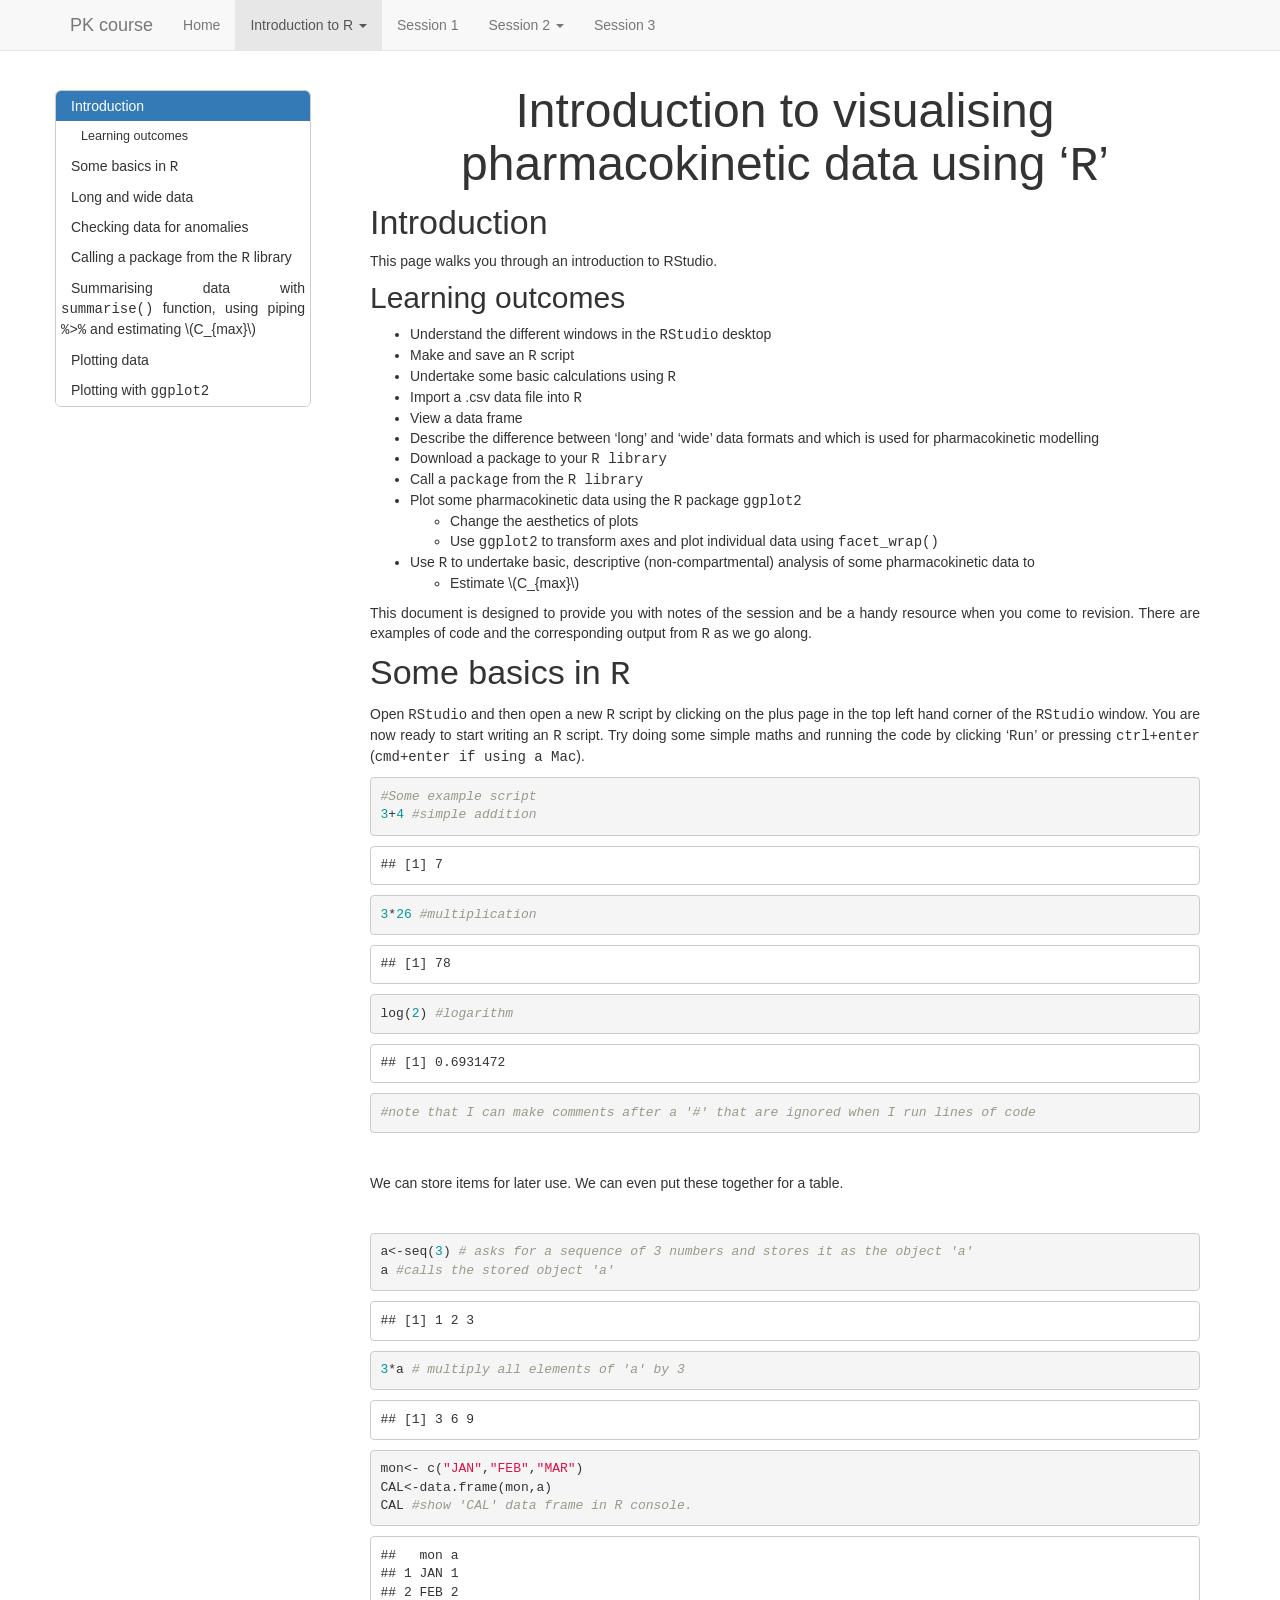
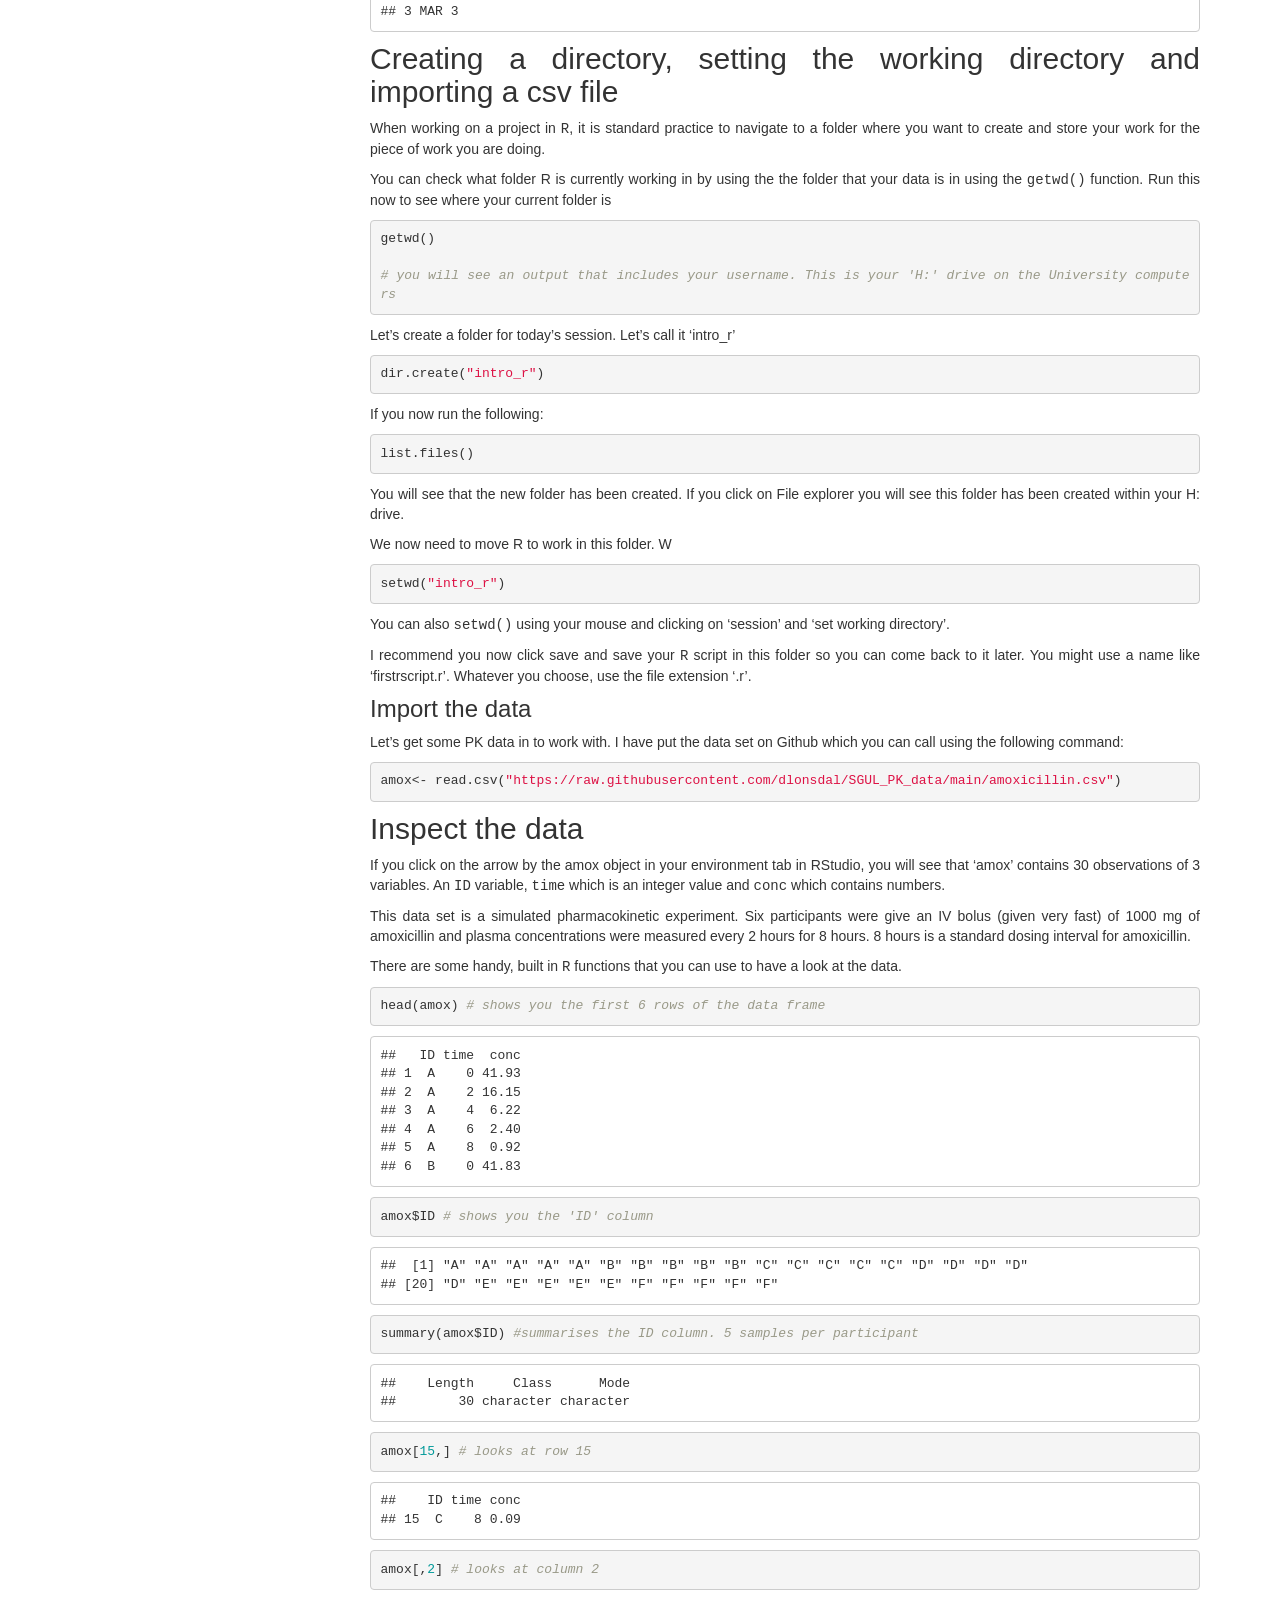
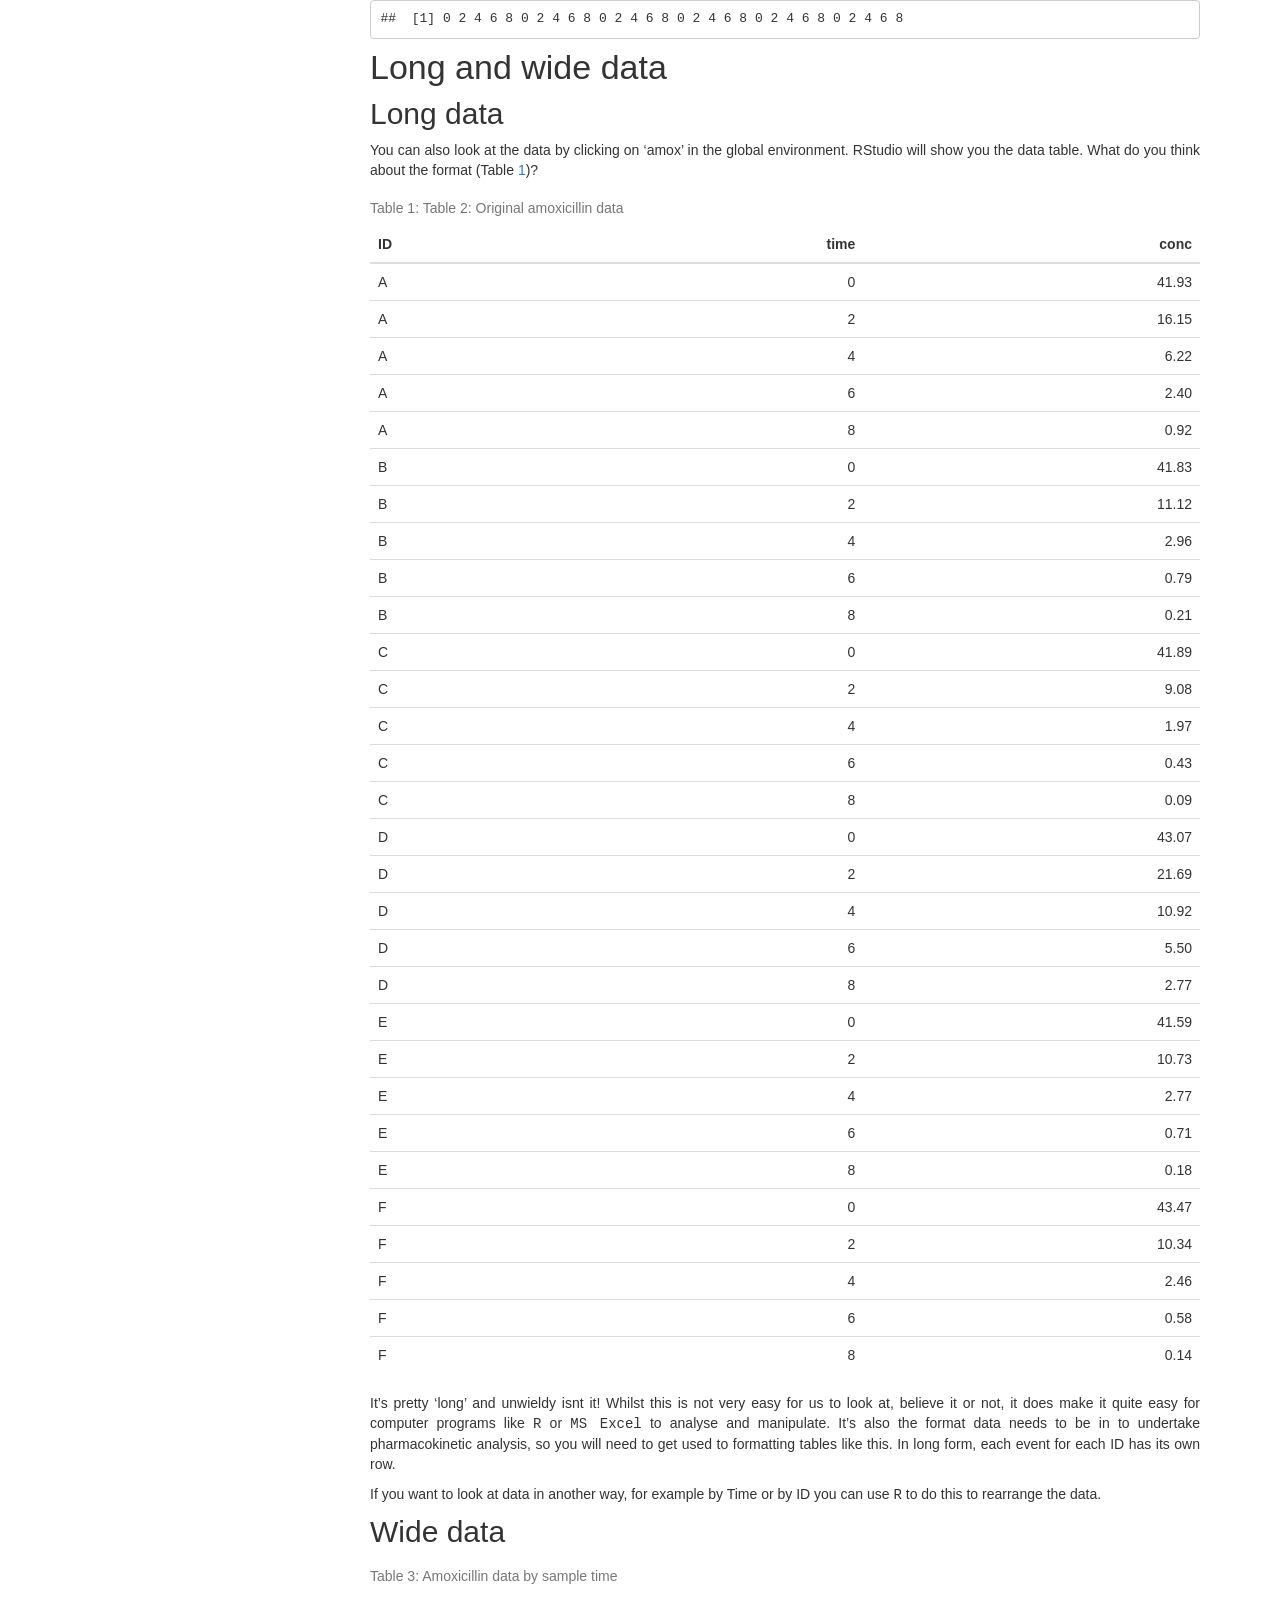
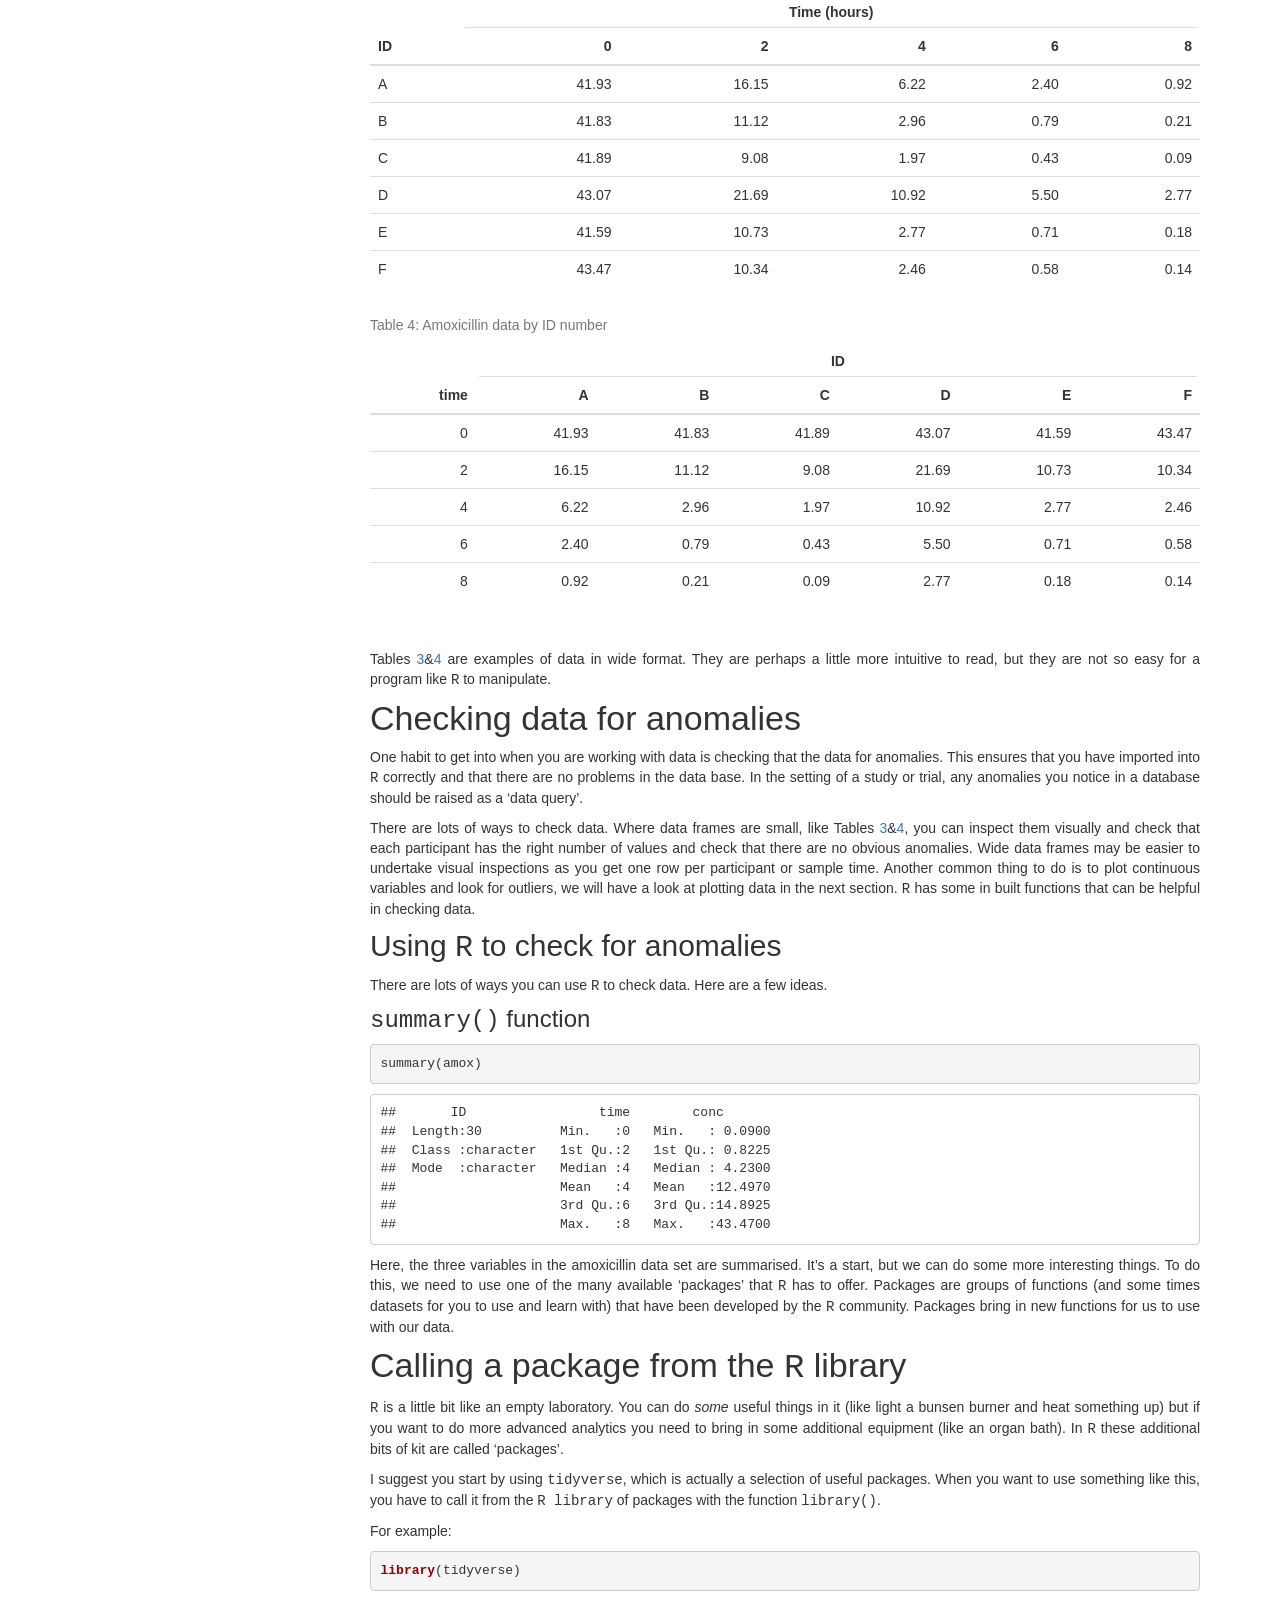
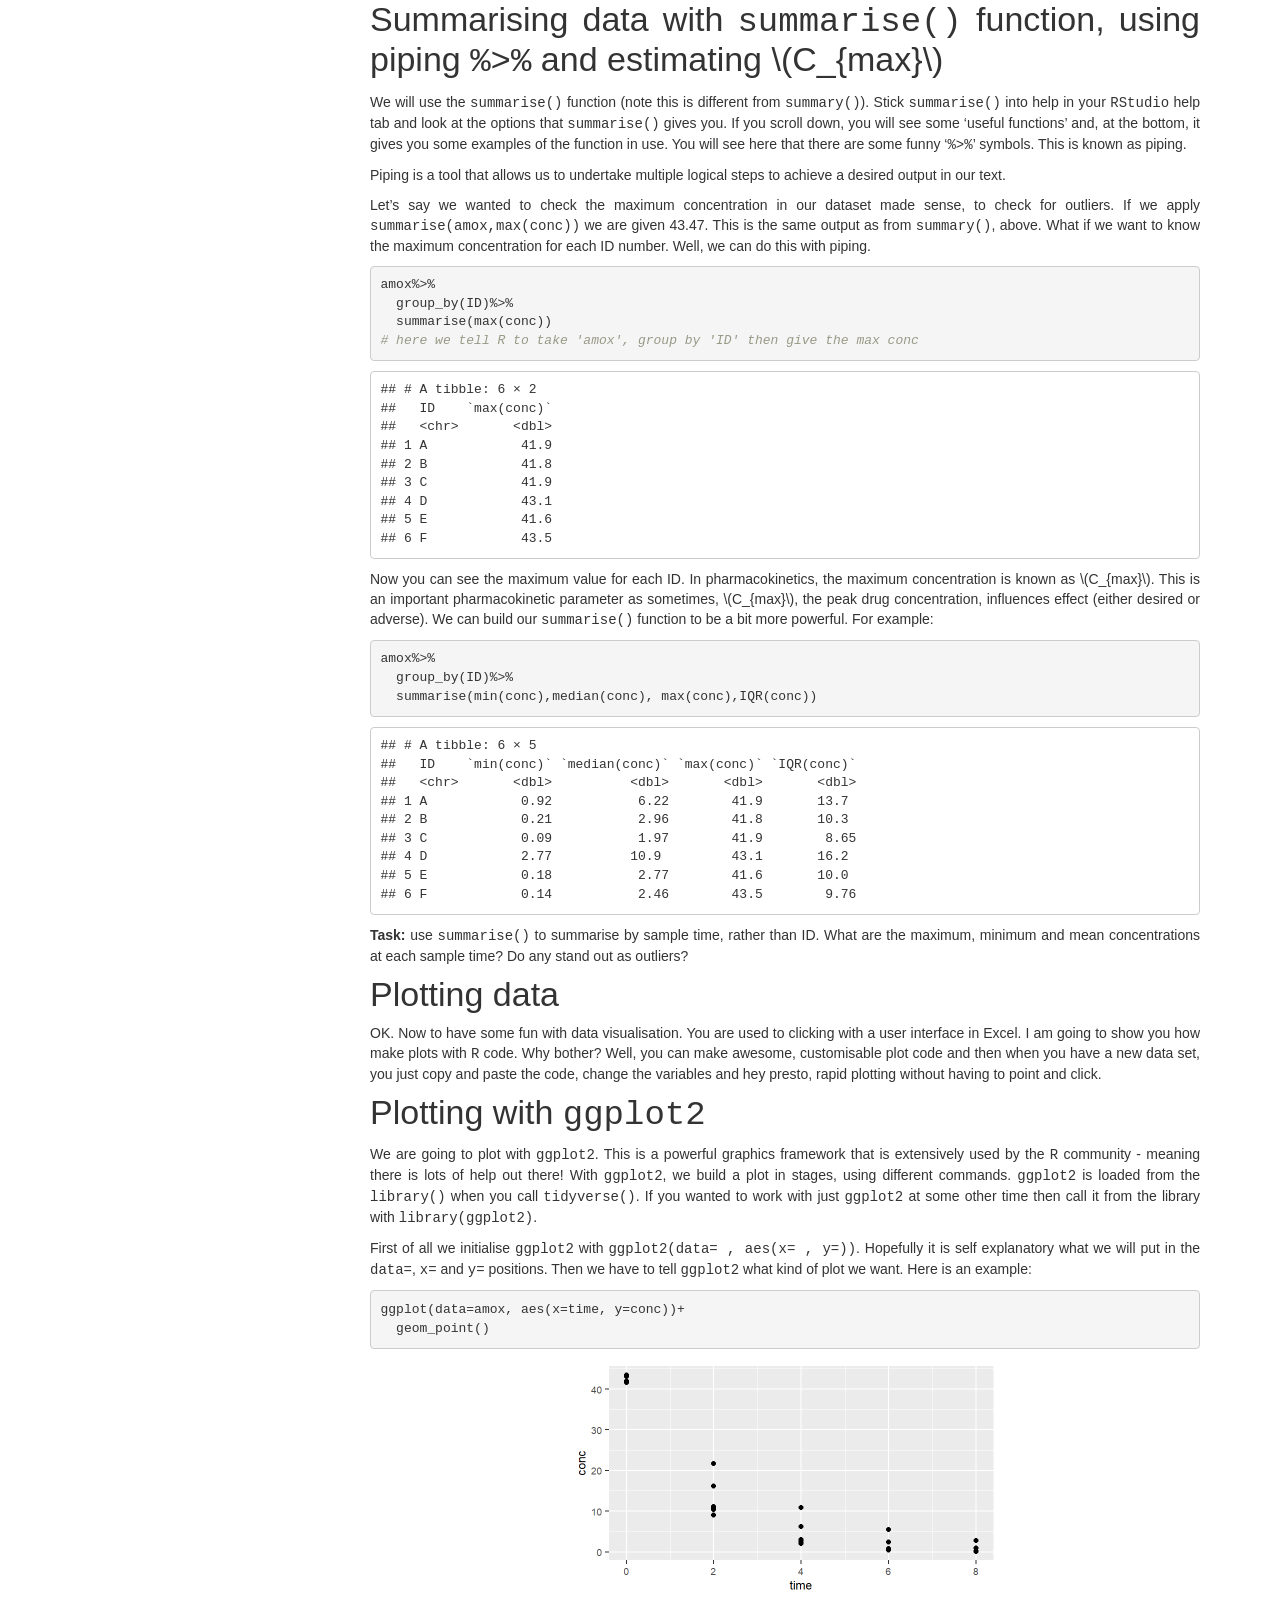
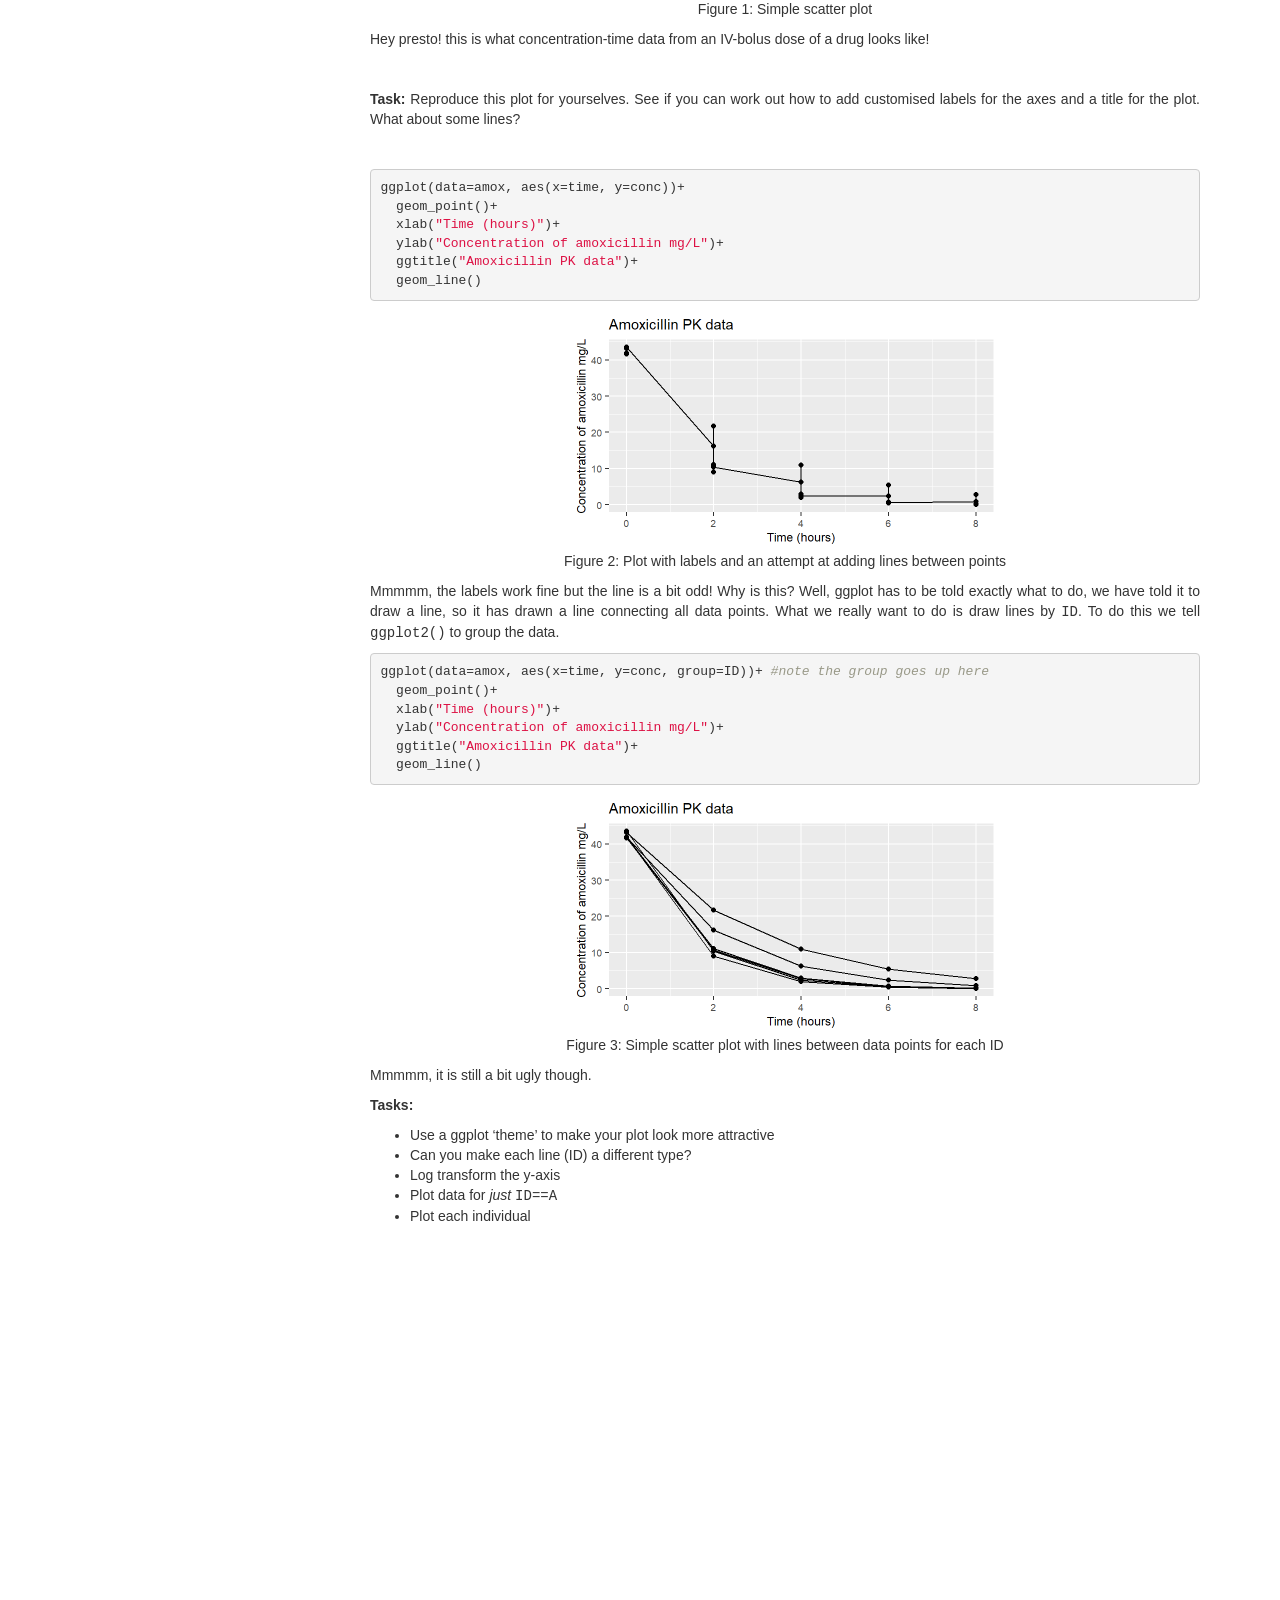
<file: docs/intro_r.html>
<!DOCTYPE html>

<html>

<head>

<meta charset="utf-8" />
<meta name="generator" content="pandoc" />
<meta http-equiv="X-UA-Compatible" content="IE=EDGE" />




<title>Introduction to visualising pharmacokinetic data using ‘R’</title>

<script src="site_libs/jquery-3.6.0/jquery-3.6.0.min.js"></script>
<meta name="viewport" content="width=device-width, initial-scale=1" />
<link href="site_libs/bootstrap-3.3.5/css/bootstrap.min.css" rel="stylesheet" />
<script src="site_libs/bootstrap-3.3.5/js/bootstrap.min.js"></script>
<script src="site_libs/bootstrap-3.3.5/shim/html5shiv.min.js"></script>
<script src="site_libs/bootstrap-3.3.5/shim/respond.min.js"></script>
<style>h1 {font-size: 34px;}
       h1.title {font-size: 38px;}
       h2 {font-size: 30px;}
       h3 {font-size: 24px;}
       h4 {font-size: 18px;}
       h5 {font-size: 16px;}
       h6 {font-size: 12px;}
       code {color: inherit; background-color: rgba(0, 0, 0, 0.04);}
       pre:not([class]) { background-color: white }</style>
<script src="site_libs/jqueryui-1.13.2/jquery-ui.min.js"></script>
<link href="site_libs/tocify-1.9.1/jquery.tocify.css" rel="stylesheet" />
<script src="site_libs/tocify-1.9.1/jquery.tocify.js"></script>
<script src="site_libs/navigation-1.1/tabsets.js"></script>
<link href="site_libs/highlightjs-9.12.0/default.css" rel="stylesheet" />
<script src="site_libs/highlightjs-9.12.0/highlight.js"></script>
<script src="site_libs/kePrint-0.0.1/kePrint.js"></script>
<link href="site_libs/lightable-0.0.1/lightable.css" rel="stylesheet" />

<style type="text/css">
  code{white-space: pre-wrap;}
  span.smallcaps{font-variant: small-caps;}
  span.underline{text-decoration: underline;}
  div.column{display: inline-block; vertical-align: top; width: 50%;}
  div.hanging-indent{margin-left: 1.5em; text-indent: -1.5em;}
  ul.task-list{list-style: none;}
    </style>

<style type="text/css">code{white-space: pre;}</style>
<script type="text/javascript">
if (window.hljs) {
  hljs.configure({languages: []});
  hljs.initHighlightingOnLoad();
  if (document.readyState && document.readyState === "complete") {
    window.setTimeout(function() { hljs.initHighlighting(); }, 0);
  }
}
</script>









<style type = "text/css">
.main-container {
  max-width: 940px;
  margin-left: auto;
  margin-right: auto;
}
img {
  max-width:100%;
}
.tabbed-pane {
  padding-top: 12px;
}
.html-widget {
  margin-bottom: 20px;
}
button.code-folding-btn:focus {
  outline: none;
}
summary {
  display: list-item;
}
details > summary > p:only-child {
  display: inline;
}
pre code {
  padding: 0;
}
</style>


<style type="text/css">
.dropdown-submenu {
  position: relative;
}
.dropdown-submenu>.dropdown-menu {
  top: 0;
  left: 100%;
  margin-top: -6px;
  margin-left: -1px;
  border-radius: 0 6px 6px 6px;
}
.dropdown-submenu:hover>.dropdown-menu {
  display: block;
}
.dropdown-submenu>a:after {
  display: block;
  content: " ";
  float: right;
  width: 0;
  height: 0;
  border-color: transparent;
  border-style: solid;
  border-width: 5px 0 5px 5px;
  border-left-color: #cccccc;
  margin-top: 5px;
  margin-right: -10px;
}
.dropdown-submenu:hover>a:after {
  border-left-color: #adb5bd;
}
.dropdown-submenu.pull-left {
  float: none;
}
.dropdown-submenu.pull-left>.dropdown-menu {
  left: -100%;
  margin-left: 10px;
  border-radius: 6px 0 6px 6px;
}
</style>

<script type="text/javascript">
// manage active state of menu based on current page
$(document).ready(function () {
  // active menu anchor
  href = window.location.pathname
  href = href.substr(href.lastIndexOf('/') + 1)
  if (href === "")
    href = "index.html";
  var menuAnchor = $('a[href="' + href + '"]');

  // mark the anchor link active (and if it's in a dropdown, also mark that active)
  var dropdown = menuAnchor.closest('li.dropdown');
  if (window.bootstrap) { // Bootstrap 4+
    menuAnchor.addClass('active');
    dropdown.find('> .dropdown-toggle').addClass('active');
  } else { // Bootstrap 3
    menuAnchor.parent().addClass('active');
    dropdown.addClass('active');
  }

  // Navbar adjustments
  var navHeight = $(".navbar").first().height() + 15;
  var style = document.createElement('style');
  var pt = "padding-top: " + navHeight + "px; ";
  var mt = "margin-top: -" + navHeight + "px; ";
  var css = "";
  // offset scroll position for anchor links (for fixed navbar)
  for (var i = 1; i <= 6; i++) {
    css += ".section h" + i + "{ " + pt + mt + "}\n";
  }
  style.innerHTML = "body {" + pt + "padding-bottom: 40px; }\n" + css;
  document.head.appendChild(style);
});
</script>

<!-- tabsets -->

<style type="text/css">
.tabset-dropdown > .nav-tabs {
  display: inline-table;
  max-height: 500px;
  min-height: 44px;
  overflow-y: auto;
  border: 1px solid #ddd;
  border-radius: 4px;
}

.tabset-dropdown > .nav-tabs > li.active:before, .tabset-dropdown > .nav-tabs.nav-tabs-open:before {
  content: "\e259";
  font-family: 'Glyphicons Halflings';
  display: inline-block;
  padding: 10px;
  border-right: 1px solid #ddd;
}

.tabset-dropdown > .nav-tabs.nav-tabs-open > li.active:before {
  content: "\e258";
  font-family: 'Glyphicons Halflings';
  border: none;
}

.tabset-dropdown > .nav-tabs > li.active {
  display: block;
}

.tabset-dropdown > .nav-tabs > li > a,
.tabset-dropdown > .nav-tabs > li > a:focus,
.tabset-dropdown > .nav-tabs > li > a:hover {
  border: none;
  display: inline-block;
  border-radius: 4px;
  background-color: transparent;
}

.tabset-dropdown > .nav-tabs.nav-tabs-open > li {
  display: block;
  float: none;
}

.tabset-dropdown > .nav-tabs > li {
  display: none;
}
</style>

<!-- code folding -->



<style type="text/css">

#TOC {
  margin: 25px 0px 20px 0px;
}
@media (max-width: 768px) {
#TOC {
  position: relative;
  width: 100%;
}
}

@media print {
.toc-content {
  /* see https://github.com/w3c/csswg-drafts/issues/4434 */
  float: right;
}
}

.toc-content {
  padding-left: 30px;
  padding-right: 40px;
}

div.main-container {
  max-width: 1200px;
}

div.tocify {
  width: 20%;
  max-width: 260px;
  max-height: 85%;
}

@media (min-width: 768px) and (max-width: 991px) {
  div.tocify {
    width: 25%;
  }
}

@media (max-width: 767px) {
  div.tocify {
    width: 100%;
    max-width: none;
  }
}

.tocify ul, .tocify li {
  line-height: 20px;
}

.tocify-subheader .tocify-item {
  font-size: 0.90em;
}

.tocify .list-group-item {
  border-radius: 0px;
}


</style>



</head>

<body>


<div class="container-fluid main-container">


<!-- setup 3col/9col grid for toc_float and main content  -->
<div class="row">
<div class="col-xs-12 col-sm-4 col-md-3">
<div id="TOC" class="tocify">
</div>
</div>

<div class="toc-content col-xs-12 col-sm-8 col-md-9">




<div class="navbar navbar-default  navbar-fixed-top" role="navigation">
  <div class="container">
    <div class="navbar-header">
      <button type="button" class="navbar-toggle collapsed" data-toggle="collapse" data-bs-toggle="collapse" data-target="#navbar" data-bs-target="#navbar">
        <span class="icon-bar"></span>
        <span class="icon-bar"></span>
        <span class="icon-bar"></span>
      </button>
      <a class="navbar-brand" href="index.html">PK course</a>
    </div>
    <div id="navbar" class="navbar-collapse collapse">
      <ul class="nav navbar-nav">
        <li>
  <a href="index.html">Home</a>
</li>
<li class="dropdown">
  <a href="#" class="dropdown-toggle" data-toggle="dropdown" role="button" data-bs-toggle="dropdown" aria-expanded="false">
    Introduction to R
     
    <span class="caret"></span>
  </a>
  <ul class="dropdown-menu" role="menu">
    <li>
      <a href="intro_r.html">Workbook</a>
    </li>
    <li>
      <a href="intro_r_solutions.html">Solutions to extension exercises</a>
    </li>
  </ul>
</li>
<li>
  <a href="solutions_non_compartmental.html">Session 1</a>
</li>
<li class="dropdown">
  <a href="#" class="dropdown-toggle" data-toggle="dropdown" role="button" data-bs-toggle="dropdown" aria-expanded="false">
    Session 2
     
    <span class="caret"></span>
  </a>
  <ul class="dropdown-menu" role="menu">
    <li>
      <a href="nlmem.html">Workbook</a>
    </li>
    <li>
      <a href="nlmem2.html">More information about non-linear mixed effects modelling</a>
    </li>
  </ul>
</li>
<li>
  <a href="variability.html">Session 3</a>
</li>
      </ul>
      <ul class="nav navbar-nav navbar-right">
        
      </ul>
    </div><!--/.nav-collapse -->
  </div><!--/.container -->
</div><!--/.navbar -->

<div id="header">



<h1 class="title toc-ignore">Introduction to visualising pharmacokinetic data using ‘<TT>R</TT>’</h1>

</div>


<style>
h1.title {
  font-size: 48px;

  text-align: center;
}
h4.author { 
  text-align: center;
}
body {
text-align: justify}
</style>
<div id="introduction" class="section level1">
<h1>Introduction</h1>
<p>This page walks you through an introduction to RStudio.</p>
<div id="learning-outcomes" class="section level2">
<h2>Learning outcomes</h2>
<ul>
<li>Understand the different windows in the <TT>RStudio</TT> desktop</li>
<li>Make and save an <TT>R</TT> script</li>
<li>Undertake some basic calculations using <TT>R</TT></li>
<li>Import a .csv data file into <TT>R</TT></li>
<li>View a data frame</li>
<li>Describe the difference between ‘long’ and ‘wide’ data formats and which is used for pharmacokinetic modelling</li>
<li>Download a package to your <TT>R library</TT></li>
<li>Call a <TT>package</TT> from the <TT>R library</TT></li>
<li>Plot some pharmacokinetic data using the <TT>R</TT> package <TT>ggplot2</TT>
<ul>
<li>Change the aesthetics of plots</li>
<li>Use <TT>ggplot2</TT> to transform axes and plot individual data using <TT>facet_wrap()</TT></li>
</ul></li>
<li>Use <TT>R</TT> to undertake basic, descriptive (non-compartmental) analysis of some pharmacokinetic data to
<ul>
<li>Estimate <span class="math inline">\(C_{max}\)</span></li>
</ul></li>
</ul>
<p>This document is designed to provide you with notes of the session and be a handy resource when you come to revision. There are examples of code and the corresponding output from <TT>R</TT> as we go along.</p>
</div>
</div>
<div id="some-basics-in-r" class="section level1">
<h1>Some basics in <TT>R</TT></h1>
<p>Open <TT>RStudio</TT> and then open a new <TT>R</TT> script by clicking on the plus page in the top left hand corner of the <TT>RStudio</TT> window. You are now ready to start writing an <TT>R</TT> script. Try doing some simple maths and running the code by clicking ‘<TT>Run</TT>’ or pressing <TT>ctrl+enter</TT> (<TT>cmd+enter if using a Mac</TT>).
<br></p>
<pre class="r"><code>#Some example script
3+4 #simple addition</code></pre>
<pre><code>## [1] 7</code></pre>
<pre class="r"><code>3*26 #multiplication</code></pre>
<pre><code>## [1] 78</code></pre>
<pre class="r"><code>log(2) #logarithm</code></pre>
<pre><code>## [1] 0.6931472</code></pre>
<pre class="r"><code>#note that I can make comments after a &#39;#&#39; that are ignored when I run lines of code</code></pre>
<p><br></p>
<p>We can store items for later use. We can even put these together for a table.</p>
<p><br></p>
<pre class="r"><code>a&lt;-seq(3) # asks for a sequence of 3 numbers and stores it as the object &#39;a&#39;
a #calls the stored object &#39;a&#39;</code></pre>
<pre><code>## [1] 1 2 3</code></pre>
<pre class="r"><code>3*a # multiply all elements of &#39;a&#39; by 3</code></pre>
<pre><code>## [1] 3 6 9</code></pre>
<pre class="r"><code>mon&lt;- c(&quot;JAN&quot;,&quot;FEB&quot;,&quot;MAR&quot;)
CAL&lt;-data.frame(mon,a)
CAL #show &#39;CAL&#39; data frame in R console.</code></pre>
<pre><code>##   mon a
## 1 JAN 1
## 2 FEB 2
## 3 MAR 3</code></pre>
<div id="creating-a-directory-setting-the-working-directory-and-importing-a-csv-file" class="section level2">
<h2>Creating a directory, setting the working directory and importing a csv file</h2>
<p>When working on a project in <TT>R</TT>, it is standard practice to navigate to a folder where you want to create and store your work for the piece of work you are doing.</p>
<p>You can check what folder R is currently working in by using the the folder that your data is in using the <TT>getwd()</TT> function. Run this now to see where your current folder is</p>
<pre class="r"><code>getwd()

# you will see an output that includes your username. This is your &#39;H:&#39; drive on the University computers</code></pre>
<p>Let’s create a folder for today’s session. Let’s call it ‘intro_r’</p>
<pre class="r"><code>dir.create(&quot;intro_r&quot;)</code></pre>
<p>If you now run the following:</p>
<pre class="r"><code>list.files()</code></pre>
<p>You will see that the new folder has been created. If you click on File explorer you will see this folder has been created within your H: drive.</p>
<p>We now need to move R to work in this folder. W</p>
<pre class="r"><code>setwd(&quot;intro_r&quot;)</code></pre>
<p>You can also <TT>setwd()</TT> using your mouse and clicking on ‘session’ and ‘set working directory’.</p>
<p>I recommend you now click save and save your <TT>R</TT> script in this folder so you can come back to it later. You might use a name like ‘firstrscript.r’. Whatever you choose, use the file extension ‘.r’.</p>
<div id="import-the-data" class="section level3">
<h3>Import the data</h3>
<p>Let’s get some PK data in to work with. I have put the data set on Github which you can call using the following command:</p>
<pre class="r"><code>amox&lt;- read.csv(&quot;https://raw.githubusercontent.com/dlonsdal/SGUL_PK_data/main/amoxicillin.csv&quot;)</code></pre>
</div>
</div>
<div id="inspect-the-data" class="section level2">
<h2>Inspect the data</h2>
<p>If you click on the arrow by the amox object in your environment tab in RStudio, you will see that ‘amox’ contains 30 observations of 3 variables. An <TT>ID</TT> variable, <TT>time</TT> which is an integer value and <TT>conc</TT> which contains numbers.</p>
<p>This data set is a simulated pharmacokinetic experiment. Six participants were give an IV bolus (given very fast) of 1000 mg of amoxicillin and plasma concentrations were measured every 2 hours for 8 hours. 8 hours is a standard dosing interval for amoxicillin.</p>
<p>There are some handy, built in <TT>R</TT> functions that you can use to have a look at the data.</p>
<pre class="r"><code>head(amox) # shows you the first 6 rows of the data frame</code></pre>
<pre><code>##   ID time  conc
## 1  A    0 41.93
## 2  A    2 16.15
## 3  A    4  6.22
## 4  A    6  2.40
## 5  A    8  0.92
## 6  B    0 41.83</code></pre>
<pre class="r"><code>amox$ID # shows you the &#39;ID&#39; column</code></pre>
<pre><code>##  [1] &quot;A&quot; &quot;A&quot; &quot;A&quot; &quot;A&quot; &quot;A&quot; &quot;B&quot; &quot;B&quot; &quot;B&quot; &quot;B&quot; &quot;B&quot; &quot;C&quot; &quot;C&quot; &quot;C&quot; &quot;C&quot; &quot;C&quot; &quot;D&quot; &quot;D&quot; &quot;D&quot; &quot;D&quot;
## [20] &quot;D&quot; &quot;E&quot; &quot;E&quot; &quot;E&quot; &quot;E&quot; &quot;E&quot; &quot;F&quot; &quot;F&quot; &quot;F&quot; &quot;F&quot; &quot;F&quot;</code></pre>
<pre class="r"><code>summary(amox$ID) #summarises the ID column. 5 samples per participant</code></pre>
<pre><code>##    Length     Class      Mode 
##        30 character character</code></pre>
<pre class="r"><code>amox[15,] # looks at row 15</code></pre>
<pre><code>##    ID time conc
## 15  C    8 0.09</code></pre>
<pre class="r"><code>amox[,2] # looks at column 2</code></pre>
<pre><code>##  [1] 0 2 4 6 8 0 2 4 6 8 0 2 4 6 8 0 2 4 6 8 0 2 4 6 8 0 2 4 6 8</code></pre>
</div>
</div>
<div id="long-and-wide-data" class="section level1">
<h1>Long and wide data</h1>
<div id="long-data" class="section level2">
<h2>Long data</h2>
<p>You can also look at the data by clicking on ‘amox’ in the global environment. RStudio will show you the data table. What do you think about the format (Table <a href="#tab:long">1</a>)?</p>
<table class="table" style="margin-left: auto; margin-right: auto;">
<caption>
<span id="tab:long">Table 1: </span><span id="tab:long">Table 2: </span>Original amoxicillin data
</caption>
<thead>
<tr>
<th style="text-align:left;">
ID
</th>
<th style="text-align:right;">
time
</th>
<th style="text-align:right;">
conc
</th>
</tr>
</thead>
<tbody>
<tr>
<td style="text-align:left;">
A
</td>
<td style="text-align:right;">
0
</td>
<td style="text-align:right;">
41.93
</td>
</tr>
<tr>
<td style="text-align:left;">
A
</td>
<td style="text-align:right;">
2
</td>
<td style="text-align:right;">
16.15
</td>
</tr>
<tr>
<td style="text-align:left;">
A
</td>
<td style="text-align:right;">
4
</td>
<td style="text-align:right;">
6.22
</td>
</tr>
<tr>
<td style="text-align:left;">
A
</td>
<td style="text-align:right;">
6
</td>
<td style="text-align:right;">
2.40
</td>
</tr>
<tr>
<td style="text-align:left;">
A
</td>
<td style="text-align:right;">
8
</td>
<td style="text-align:right;">
0.92
</td>
</tr>
<tr>
<td style="text-align:left;">
B
</td>
<td style="text-align:right;">
0
</td>
<td style="text-align:right;">
41.83
</td>
</tr>
<tr>
<td style="text-align:left;">
B
</td>
<td style="text-align:right;">
2
</td>
<td style="text-align:right;">
11.12
</td>
</tr>
<tr>
<td style="text-align:left;">
B
</td>
<td style="text-align:right;">
4
</td>
<td style="text-align:right;">
2.96
</td>
</tr>
<tr>
<td style="text-align:left;">
B
</td>
<td style="text-align:right;">
6
</td>
<td style="text-align:right;">
0.79
</td>
</tr>
<tr>
<td style="text-align:left;">
B
</td>
<td style="text-align:right;">
8
</td>
<td style="text-align:right;">
0.21
</td>
</tr>
<tr>
<td style="text-align:left;">
C
</td>
<td style="text-align:right;">
0
</td>
<td style="text-align:right;">
41.89
</td>
</tr>
<tr>
<td style="text-align:left;">
C
</td>
<td style="text-align:right;">
2
</td>
<td style="text-align:right;">
9.08
</td>
</tr>
<tr>
<td style="text-align:left;">
C
</td>
<td style="text-align:right;">
4
</td>
<td style="text-align:right;">
1.97
</td>
</tr>
<tr>
<td style="text-align:left;">
C
</td>
<td style="text-align:right;">
6
</td>
<td style="text-align:right;">
0.43
</td>
</tr>
<tr>
<td style="text-align:left;">
C
</td>
<td style="text-align:right;">
8
</td>
<td style="text-align:right;">
0.09
</td>
</tr>
<tr>
<td style="text-align:left;">
D
</td>
<td style="text-align:right;">
0
</td>
<td style="text-align:right;">
43.07
</td>
</tr>
<tr>
<td style="text-align:left;">
D
</td>
<td style="text-align:right;">
2
</td>
<td style="text-align:right;">
21.69
</td>
</tr>
<tr>
<td style="text-align:left;">
D
</td>
<td style="text-align:right;">
4
</td>
<td style="text-align:right;">
10.92
</td>
</tr>
<tr>
<td style="text-align:left;">
D
</td>
<td style="text-align:right;">
6
</td>
<td style="text-align:right;">
5.50
</td>
</tr>
<tr>
<td style="text-align:left;">
D
</td>
<td style="text-align:right;">
8
</td>
<td style="text-align:right;">
2.77
</td>
</tr>
<tr>
<td style="text-align:left;">
E
</td>
<td style="text-align:right;">
0
</td>
<td style="text-align:right;">
41.59
</td>
</tr>
<tr>
<td style="text-align:left;">
E
</td>
<td style="text-align:right;">
2
</td>
<td style="text-align:right;">
10.73
</td>
</tr>
<tr>
<td style="text-align:left;">
E
</td>
<td style="text-align:right;">
4
</td>
<td style="text-align:right;">
2.77
</td>
</tr>
<tr>
<td style="text-align:left;">
E
</td>
<td style="text-align:right;">
6
</td>
<td style="text-align:right;">
0.71
</td>
</tr>
<tr>
<td style="text-align:left;">
E
</td>
<td style="text-align:right;">
8
</td>
<td style="text-align:right;">
0.18
</td>
</tr>
<tr>
<td style="text-align:left;">
F
</td>
<td style="text-align:right;">
0
</td>
<td style="text-align:right;">
43.47
</td>
</tr>
<tr>
<td style="text-align:left;">
F
</td>
<td style="text-align:right;">
2
</td>
<td style="text-align:right;">
10.34
</td>
</tr>
<tr>
<td style="text-align:left;">
F
</td>
<td style="text-align:right;">
4
</td>
<td style="text-align:right;">
2.46
</td>
</tr>
<tr>
<td style="text-align:left;">
F
</td>
<td style="text-align:right;">
6
</td>
<td style="text-align:right;">
0.58
</td>
</tr>
<tr>
<td style="text-align:left;">
F
</td>
<td style="text-align:right;">
8
</td>
<td style="text-align:right;">
0.14
</td>
</tr>
</tbody>
</table>
<p>It’s pretty ‘long’ and unwieldy isnt it! Whilst this is not very easy for us to look at, believe it or not, it does make it quite easy for computer programs like <TT>R</TT> or <TT>MS Excel</TT> to analyse and manipulate. It’s also the format data needs to be in to undertake pharmacokinetic analysis, so you will need to get used to formatting tables like this. In long form, each event for each ID has its own row.</p>
<p>If you want to look at data in another way, for example by Time or by ID you can use <TT>R</TT> to do this to rearrange the data.</p>
</div>
<div id="wide-data" class="section level2">
<h2>Wide data</h2>
<table class="table" style="margin-left: auto; margin-right: auto;">
<caption>
<span id="tab:time">Table 3: </span>Amoxicillin data by sample time
</caption>
<thead>
<tr>
<th style="empty-cells: hide;border-bottom:hidden;" colspan="1">
</th>
<th style="border-bottom:hidden;padding-bottom:0; padding-left:3px;padding-right:3px;text-align: center; " colspan="5">
<div style="border-bottom: 1px solid #ddd; padding-bottom: 5px; ">
Time (hours)
</div>
</th>
</tr>
<tr>
<th style="text-align:left;">
ID
</th>
<th style="text-align:right;">
0
</th>
<th style="text-align:right;">
2
</th>
<th style="text-align:right;">
4
</th>
<th style="text-align:right;">
6
</th>
<th style="text-align:right;">
8
</th>
</tr>
</thead>
<tbody>
<tr>
<td style="text-align:left;">
A
</td>
<td style="text-align:right;">
41.93
</td>
<td style="text-align:right;">
16.15
</td>
<td style="text-align:right;">
6.22
</td>
<td style="text-align:right;">
2.40
</td>
<td style="text-align:right;">
0.92
</td>
</tr>
<tr>
<td style="text-align:left;">
B
</td>
<td style="text-align:right;">
41.83
</td>
<td style="text-align:right;">
11.12
</td>
<td style="text-align:right;">
2.96
</td>
<td style="text-align:right;">
0.79
</td>
<td style="text-align:right;">
0.21
</td>
</tr>
<tr>
<td style="text-align:left;">
C
</td>
<td style="text-align:right;">
41.89
</td>
<td style="text-align:right;">
9.08
</td>
<td style="text-align:right;">
1.97
</td>
<td style="text-align:right;">
0.43
</td>
<td style="text-align:right;">
0.09
</td>
</tr>
<tr>
<td style="text-align:left;">
D
</td>
<td style="text-align:right;">
43.07
</td>
<td style="text-align:right;">
21.69
</td>
<td style="text-align:right;">
10.92
</td>
<td style="text-align:right;">
5.50
</td>
<td style="text-align:right;">
2.77
</td>
</tr>
<tr>
<td style="text-align:left;">
E
</td>
<td style="text-align:right;">
41.59
</td>
<td style="text-align:right;">
10.73
</td>
<td style="text-align:right;">
2.77
</td>
<td style="text-align:right;">
0.71
</td>
<td style="text-align:right;">
0.18
</td>
</tr>
<tr>
<td style="text-align:left;">
F
</td>
<td style="text-align:right;">
43.47
</td>
<td style="text-align:right;">
10.34
</td>
<td style="text-align:right;">
2.46
</td>
<td style="text-align:right;">
0.58
</td>
<td style="text-align:right;">
0.14
</td>
</tr>
</tbody>
</table>
<table class="table" style="margin-left: auto; margin-right: auto;">
<caption>
<span id="tab:ID">Table 4: </span>Amoxicillin data by ID number
</caption>
<thead>
<tr>
<th style="empty-cells: hide;border-bottom:hidden;" colspan="1">
</th>
<th style="border-bottom:hidden;padding-bottom:0; padding-left:3px;padding-right:3px;text-align: center; " colspan="6">
<div style="border-bottom: 1px solid #ddd; padding-bottom: 5px; ">
ID
</div>
</th>
</tr>
<tr>
<th style="text-align:right;">
time
</th>
<th style="text-align:right;">
A
</th>
<th style="text-align:right;">
B
</th>
<th style="text-align:right;">
C
</th>
<th style="text-align:right;">
D
</th>
<th style="text-align:right;">
E
</th>
<th style="text-align:right;">
F
</th>
</tr>
</thead>
<tbody>
<tr>
<td style="text-align:right;">
0
</td>
<td style="text-align:right;">
41.93
</td>
<td style="text-align:right;">
41.83
</td>
<td style="text-align:right;">
41.89
</td>
<td style="text-align:right;">
43.07
</td>
<td style="text-align:right;">
41.59
</td>
<td style="text-align:right;">
43.47
</td>
</tr>
<tr>
<td style="text-align:right;">
2
</td>
<td style="text-align:right;">
16.15
</td>
<td style="text-align:right;">
11.12
</td>
<td style="text-align:right;">
9.08
</td>
<td style="text-align:right;">
21.69
</td>
<td style="text-align:right;">
10.73
</td>
<td style="text-align:right;">
10.34
</td>
</tr>
<tr>
<td style="text-align:right;">
4
</td>
<td style="text-align:right;">
6.22
</td>
<td style="text-align:right;">
2.96
</td>
<td style="text-align:right;">
1.97
</td>
<td style="text-align:right;">
10.92
</td>
<td style="text-align:right;">
2.77
</td>
<td style="text-align:right;">
2.46
</td>
</tr>
<tr>
<td style="text-align:right;">
6
</td>
<td style="text-align:right;">
2.40
</td>
<td style="text-align:right;">
0.79
</td>
<td style="text-align:right;">
0.43
</td>
<td style="text-align:right;">
5.50
</td>
<td style="text-align:right;">
0.71
</td>
<td style="text-align:right;">
0.58
</td>
</tr>
<tr>
<td style="text-align:right;">
8
</td>
<td style="text-align:right;">
0.92
</td>
<td style="text-align:right;">
0.21
</td>
<td style="text-align:right;">
0.09
</td>
<td style="text-align:right;">
2.77
</td>
<td style="text-align:right;">
0.18
</td>
<td style="text-align:right;">
0.14
</td>
</tr>
</tbody>
</table>
<p><br></p>
<p>Tables <a href="#tab:time">3</a>&amp;<a href="#tab:ID">4</a> are examples of data in wide format. They are perhaps a little more intuitive to read, but they are not so easy for a program like <TT>R</TT> to manipulate.</p>
</div>
</div>
<div id="checking-data-for-anomalies" class="section level1">
<h1>Checking data for anomalies</h1>
<p>One habit to get into when you are working with data is checking that the data for anomalies. This ensures that you have imported into <TT>R</TT> correctly and that there are no problems in the data base. In the setting of a study or trial, any anomalies you notice in a database should be raised as a ‘data query’.</p>
<p>There are lots of ways to check data. Where data frames are small, like Tables <a href="#tab:time">3</a>&amp;<a href="#tab:ID">4</a>, you can inspect them visually and check that each participant has the right number of values and check that there are no obvious anomalies. Wide data frames may be easier to undertake visual inspections as you get one row per participant or sample time. Another common thing to do is to plot continuous variables and look for outliers, we will have a look at plotting data in the next section. <TT>R</TT> has some in built functions that can be helpful in checking data.</p>
<div id="using-r-to-check-for-anomalies" class="section level2">
<h2>Using <TT>R</TT> to check for anomalies</h2>
<p>There are lots of ways you can use <TT>R</TT> to check data. Here are a few ideas.</p>
<div id="summary-function" class="section level3">
<h3><TT>summary()</TT> function</h3>
<pre class="r"><code>summary(amox)</code></pre>
<pre><code>##       ID                 time        conc        
##  Length:30          Min.   :0   Min.   : 0.0900  
##  Class :character   1st Qu.:2   1st Qu.: 0.8225  
##  Mode  :character   Median :4   Median : 4.2300  
##                     Mean   :4   Mean   :12.4970  
##                     3rd Qu.:6   3rd Qu.:14.8925  
##                     Max.   :8   Max.   :43.4700</code></pre>
<p><bc></p>
<p>Here, the three variables in the amoxicillin data set are summarised. It’s a start, but we can do some more interesting things. To do this, we need to use one of the many available ‘packages’ that <TT>R</TT> has to offer. Packages are groups of functions (and some times datasets for you to use and learn with) that have been developed by the <TT>R</TT> community. Packages bring in new functions for us to use with our data.</p>
</div>
</div>
</div>
<div id="calling-a-package-from-the-r-library" class="section level1">
<h1>Calling a package from the <TT>R</TT> library</h1>
<p><TT>R</TT> is a little bit like an empty laboratory. You can do <em>some</em> useful things in it (like light a bunsen burner and heat something up) but if you want to do more advanced analytics you need to bring in some additional equipment (like an organ bath). In <TT>R</TT> these additional bits of kit are called ‘packages’.</p>
<p>I suggest you start by using <TT>tidyverse</TT>, which is actually a selection of useful packages. When you want to use something like this, you have to call it from the <TT>R library</TT> of packages with the function <TT>library()</TT>.</p>
<p>For example:</p>
<pre class="r"><code>library(tidyverse)</code></pre>
</div>
<div id="summarising-data-with-summarise-function-using-piping-and-estimating-c_max" class="section level1">
<h1>Summarising data with <TT>summarise()</TT> function, using piping <TT>%&gt;%</TT> and estimating <span class="math inline">\(C_{max}\)</span></h1>
<p>We will use the <TT>summarise()</TT> function (note this is different from <TT>summary()</TT>). Stick <TT>summarise()</TT> into help in your <TT>RStudio</TT> help tab and look at the options that <TT>summarise()</TT> gives you. If you scroll down, you will see some ‘useful functions’ and, at the bottom, it gives you some examples of the function in use. You will see here that there are some funny ‘<TT>%&gt;%</TT>’ symbols. This is known as piping.</p>
<p>Piping is a tool that allows us to undertake multiple logical steps to achieve a desired output in our text.</p>
<p>Let’s say we wanted to check the maximum concentration in our dataset made sense, to check for outliers. If we apply <TT>summarise(amox,max(conc))</TT> we are given 43.47. This is the same output as from <TT>summary()</TT>, above. What if we want to know the maximum concentration for each ID number. Well, we can do this with piping.</p>
<pre class="r"><code>amox%&gt;%
  group_by(ID)%&gt;%
  summarise(max(conc))
# here we tell R to take &#39;amox&#39;, group by &#39;ID&#39; then give the max conc</code></pre>
<pre><code>## # A tibble: 6 × 2
##   ID    `max(conc)`
##   &lt;chr&gt;       &lt;dbl&gt;
## 1 A            41.9
## 2 B            41.8
## 3 C            41.9
## 4 D            43.1
## 5 E            41.6
## 6 F            43.5</code></pre>
<p>Now you can see the maximum value for each ID. In pharmacokinetics, the maximum concentration is known as <span class="math inline">\(C_{max}\)</span>. This is an important pharmacokinetic parameter as sometimes, <span class="math inline">\(C_{max}\)</span>, the peak drug concentration, influences effect (either desired or adverse). We can build our <TT>summarise()</TT> function to be a bit more powerful. For example:</p>
<pre class="r"><code>amox%&gt;%
  group_by(ID)%&gt;%
  summarise(min(conc),median(conc), max(conc),IQR(conc))</code></pre>
<pre><code>## # A tibble: 6 × 5
##   ID    `min(conc)` `median(conc)` `max(conc)` `IQR(conc)`
##   &lt;chr&gt;       &lt;dbl&gt;          &lt;dbl&gt;       &lt;dbl&gt;       &lt;dbl&gt;
## 1 A            0.92           6.22        41.9       13.7 
## 2 B            0.21           2.96        41.8       10.3 
## 3 C            0.09           1.97        41.9        8.65
## 4 D            2.77          10.9         43.1       16.2 
## 5 E            0.18           2.77        41.6       10.0 
## 6 F            0.14           2.46        43.5        9.76</code></pre>
<p><strong>Task:</strong> use <TT>summarise()</TT> to summarise by sample time, rather than ID. What are the maximum, minimum and mean concentrations at each sample time? Do any stand out as outliers?</p>
</div>
<div id="plotting-data" class="section level1">
<h1>Plotting data</h1>
<p>OK. Now to have some fun with data visualisation. You are used to clicking with a user interface in Excel. I am going to show you how make plots with <TT>R</TT> code. Why bother? Well, you can make awesome, customisable plot code and then when you have a new data set, you just copy and paste the code, change the variables and hey presto, rapid plotting without having to point and click.</p>
</div>
<div id="plotting-with-ggplot2" class="section level1">
<h1>Plotting with <TT>ggplot2</TT></h1>
<p>We are going to plot with <TT>ggplot2</TT>. This is a powerful graphics framework that is extensively used by the <TT>R</TT> community - meaning there is lots of help out there! With <TT>ggplot2</TT>, we build a plot in stages, using different commands. <TT>ggplot2</TT> is loaded from the <TT>library()</TT> when you call <TT>tidyverse()</TT>. If you wanted to work with just <TT>ggplot2</TT> at some other time then call it from the library with <TT>library(ggplot2)</TT>.</p>
<p>First of all we initialise <TT>ggplot2</TT> with <TT>ggplot2(data= , aes(x= , y=))</TT>. Hopefully it is self explanatory what we will put in the <TT>data=</TT>, <TT>x=</TT> and <TT>y=</TT> positions. Then we have to tell <TT>ggplot2</TT> what kind of plot we want. Here is an example:</p>
<pre class="r"><code>ggplot(data=amox, aes(x=time, y=conc))+
  geom_point()</code></pre>
<div class="figure" style="text-align: center"><span style="display:block;" id="fig:scatt2"></span>
<img src="intro_r_files/figure-html/scatt2-1.png" alt="Simple scatter plot" width="432" />
<p class="caption">
Figure 1: Simple scatter plot
</p>
</div>
<p>Hey presto! this is what concentration-time data from an IV-bolus dose of a drug looks like!</p>
<p><br></p>
<p><strong>Task:</strong> Reproduce this plot for yourselves. See if you can work out how to add customised labels for the axes and a title for the plot. What about some lines?</p>
<p><br></p>
<pre class="r"><code>ggplot(data=amox, aes(x=time, y=conc))+
  geom_point()+
  xlab(&quot;Time (hours)&quot;)+
  ylab(&quot;Concentration of amoxicillin mg/L&quot;)+
  ggtitle(&quot;Amoxicillin PK data&quot;)+
  geom_line()</code></pre>
<div class="figure" style="text-align: center"><span style="display:block;" id="fig:linebad"></span>
<img src="intro_r_files/figure-html/linebad-1.png" alt="Plot with labels and an attempt at adding lines between points" width="432" />
<p class="caption">
Figure 2: Plot with labels and an attempt at adding lines between points
</p>
</div>
<p>Mmmmm, the labels work fine but the line is a bit odd! Why is this? Well, ggplot has to be told exactly what to do, we have told it to draw a line, so it has drawn a line connecting all data points. What we really want to do is draw lines by <TT>ID</TT>. To do this we tell <TT>ggplot2()</TT> to group the data.</p>
<pre class="r"><code>ggplot(data=amox, aes(x=time, y=conc, group=ID))+ #note the group goes up here
  geom_point()+
  xlab(&quot;Time (hours)&quot;)+
  ylab(&quot;Concentration of amoxicillin mg/L&quot;)+
  ggtitle(&quot;Amoxicillin PK data&quot;)+
  geom_line()</code></pre>
<div class="figure" style="text-align: center"><span style="display:block;" id="fig:lineok"></span>
<img src="intro_r_files/figure-html/lineok-1.png" alt="Simple scatter plot with lines between data points for each ID" width="432" />
<p class="caption">
Figure 3: Simple scatter plot with lines between data points for each ID
</p>
</div>
<p>Mmmmm, it is still a bit ugly though.</p>
<p><strong>Tasks:</strong></p>
<ul>
<li>Use a ggplot ‘theme’ to make your plot look more attractive</li>
<li>Can you make each line (ID) a different type?</li>
<li>Log transform the y-axis</li>
<li>Plot data for <em>just</em> <TT>ID==A</TT></li>
<li>Plot each individual</li>
</ul>
</div>



</div>
</div>

</div>

<script>

// add bootstrap table styles to pandoc tables
function bootstrapStylePandocTables() {
  $('tr.odd').parent('tbody').parent('table').addClass('table table-condensed');
}
$(document).ready(function () {
  bootstrapStylePandocTables();
});


</script>

<!-- tabsets -->

<script>
$(document).ready(function () {
  window.buildTabsets("TOC");
});

$(document).ready(function () {
  $('.tabset-dropdown > .nav-tabs > li').click(function () {
    $(this).parent().toggleClass('nav-tabs-open');
  });
});
</script>

<!-- code folding -->

<script>
$(document).ready(function ()  {

    // temporarily add toc-ignore selector to headers for the consistency with Pandoc
    $('.unlisted.unnumbered').addClass('toc-ignore')

    // move toc-ignore selectors from section div to header
    $('div.section.toc-ignore')
        .removeClass('toc-ignore')
        .children('h1,h2,h3,h4,h5').addClass('toc-ignore');

    // establish options
    var options = {
      selectors: "h1,h2,h3",
      theme: "bootstrap3",
      context: '.toc-content',
      hashGenerator: function (text) {
        return text.replace(/[.\\/?&!#<>]/g, '').replace(/\s/g, '_');
      },
      ignoreSelector: ".toc-ignore",
      scrollTo: 0
    };
    options.showAndHide = true;
    options.smoothScroll = true;

    // tocify
    var toc = $("#TOC").tocify(options).data("toc-tocify");
});
</script>

<!-- dynamically load mathjax for compatibility with self-contained -->
<script>
  (function () {
    var script = document.createElement("script");
    script.type = "text/javascript";
    script.src  = "https://mathjax.rstudio.com/latest/MathJax.js?config=TeX-AMS-MML_HTMLorMML";
    document.getElementsByTagName("head")[0].appendChild(script);
  })();
</script>

</body>
</html>
</file>
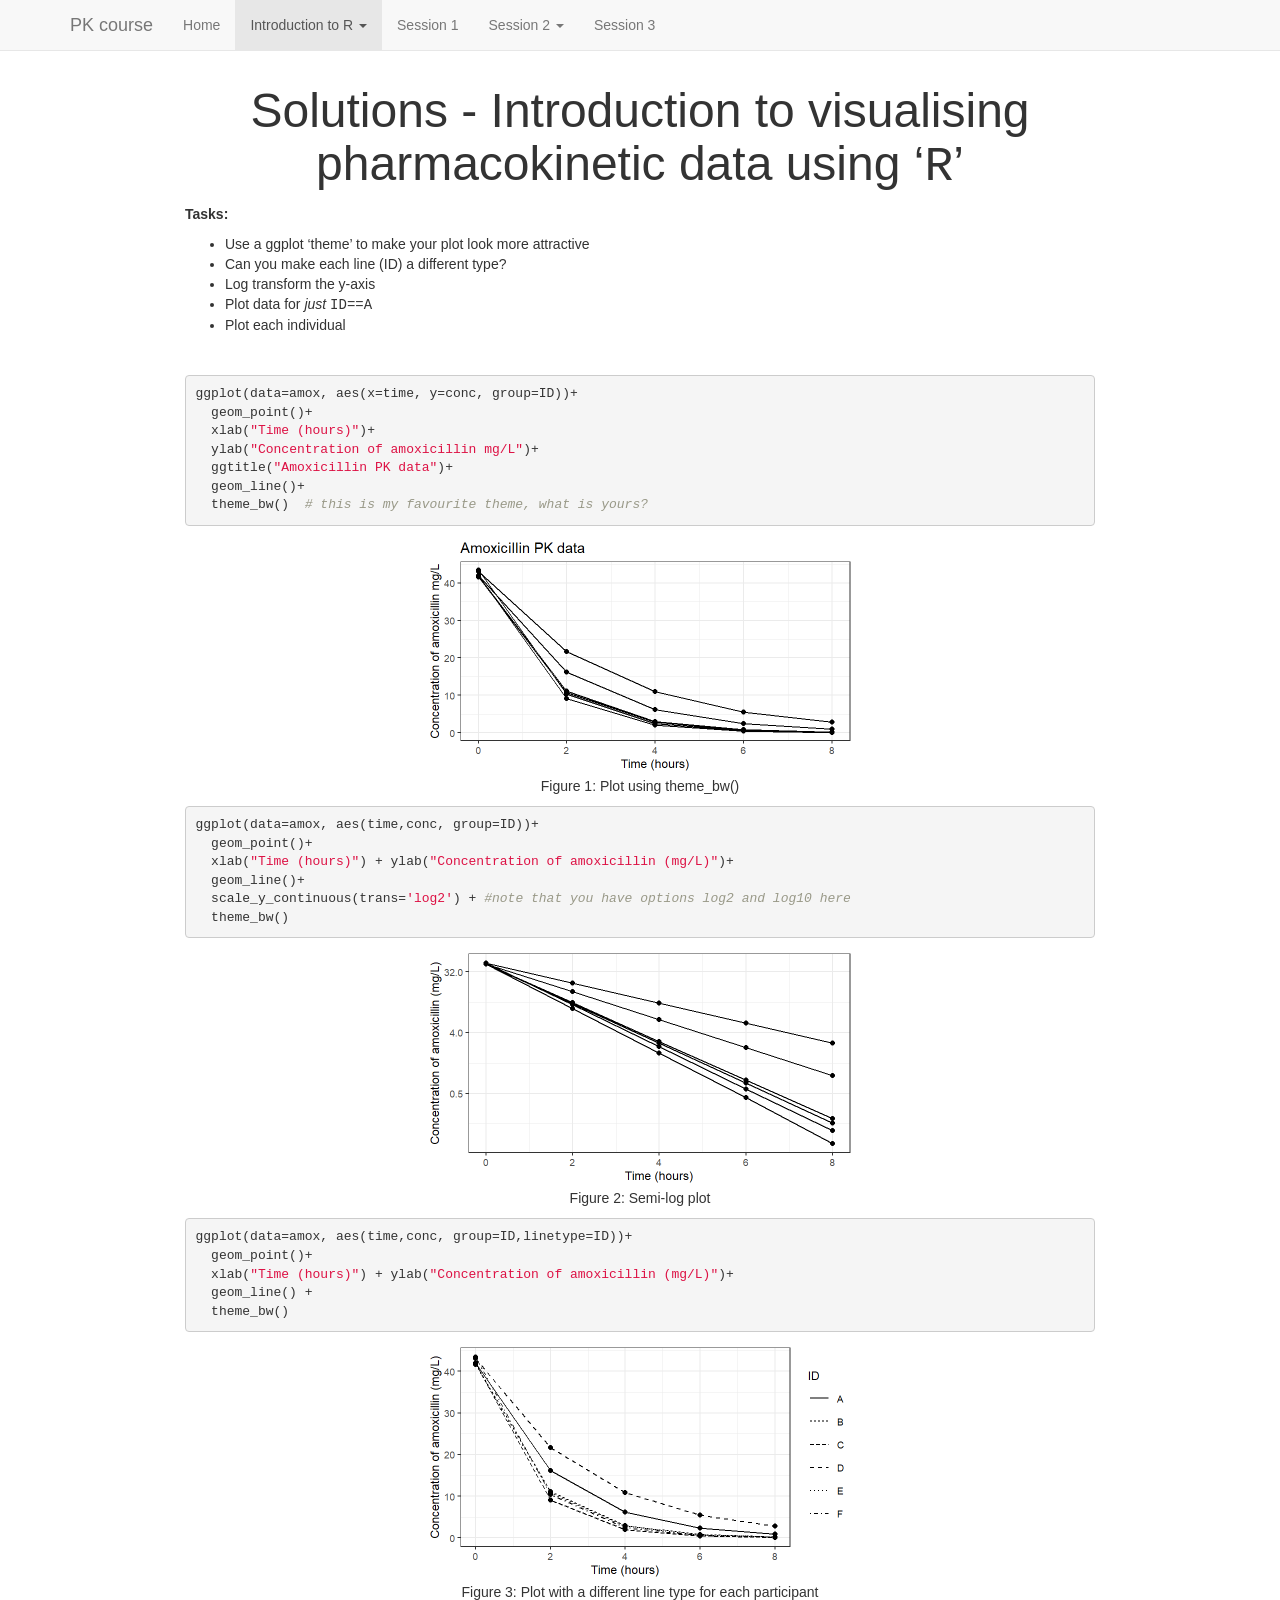
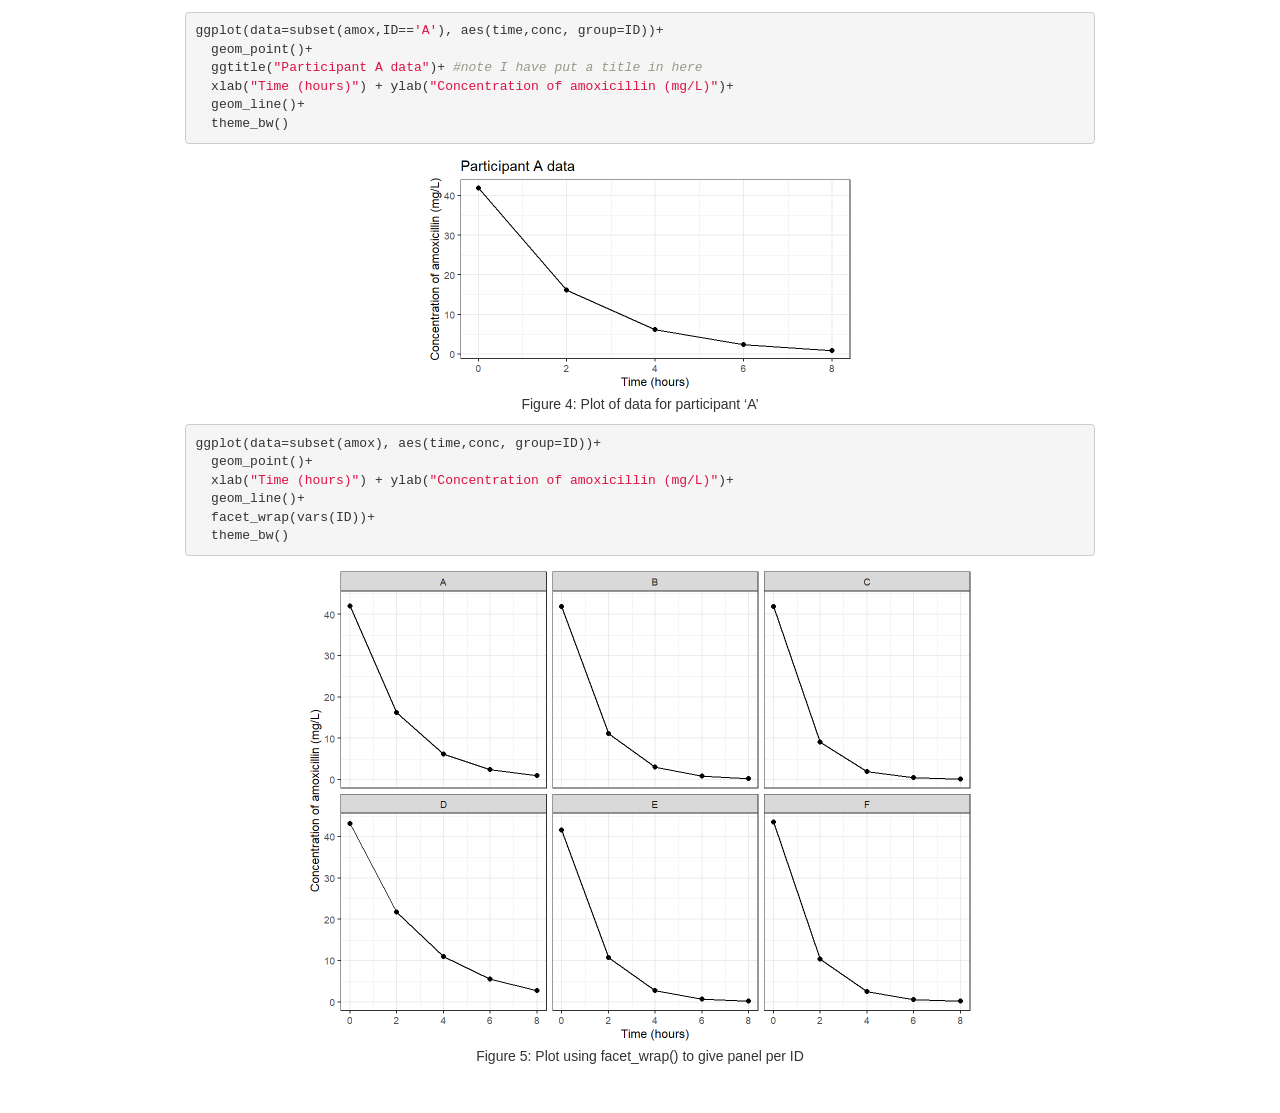
<file: docs/intro_r_solutions.html>
<!DOCTYPE html>

<html>

<head>

<meta charset="utf-8" />
<meta name="generator" content="pandoc" />
<meta http-equiv="X-UA-Compatible" content="IE=EDGE" />




<title>Solutions - Introduction to visualising pharmacokinetic data using ‘R’</title>

<script src="site_libs/jquery-3.6.0/jquery-3.6.0.min.js"></script>
<meta name="viewport" content="width=device-width, initial-scale=1" />
<link href="site_libs/bootstrap-3.3.5/css/bootstrap.min.css" rel="stylesheet" />
<script src="site_libs/bootstrap-3.3.5/js/bootstrap.min.js"></script>
<script src="site_libs/bootstrap-3.3.5/shim/html5shiv.min.js"></script>
<script src="site_libs/bootstrap-3.3.5/shim/respond.min.js"></script>
<style>h1 {font-size: 34px;}
       h1.title {font-size: 38px;}
       h2 {font-size: 30px;}
       h3 {font-size: 24px;}
       h4 {font-size: 18px;}
       h5 {font-size: 16px;}
       h6 {font-size: 12px;}
       code {color: inherit; background-color: rgba(0, 0, 0, 0.04);}
       pre:not([class]) { background-color: white }</style>
<script src="site_libs/navigation-1.1/tabsets.js"></script>
<link href="site_libs/highlightjs-9.12.0/default.css" rel="stylesheet" />
<script src="site_libs/highlightjs-9.12.0/highlight.js"></script>

<style type="text/css">
  code{white-space: pre-wrap;}
  span.smallcaps{font-variant: small-caps;}
  span.underline{text-decoration: underline;}
  div.column{display: inline-block; vertical-align: top; width: 50%;}
  div.hanging-indent{margin-left: 1.5em; text-indent: -1.5em;}
  ul.task-list{list-style: none;}
    </style>

<style type="text/css">code{white-space: pre;}</style>
<script type="text/javascript">
if (window.hljs) {
  hljs.configure({languages: []});
  hljs.initHighlightingOnLoad();
  if (document.readyState && document.readyState === "complete") {
    window.setTimeout(function() { hljs.initHighlighting(); }, 0);
  }
}
</script>









<style type = "text/css">
.main-container {
  max-width: 940px;
  margin-left: auto;
  margin-right: auto;
}
img {
  max-width:100%;
}
.tabbed-pane {
  padding-top: 12px;
}
.html-widget {
  margin-bottom: 20px;
}
button.code-folding-btn:focus {
  outline: none;
}
summary {
  display: list-item;
}
details > summary > p:only-child {
  display: inline;
}
pre code {
  padding: 0;
}
</style>


<style type="text/css">
.dropdown-submenu {
  position: relative;
}
.dropdown-submenu>.dropdown-menu {
  top: 0;
  left: 100%;
  margin-top: -6px;
  margin-left: -1px;
  border-radius: 0 6px 6px 6px;
}
.dropdown-submenu:hover>.dropdown-menu {
  display: block;
}
.dropdown-submenu>a:after {
  display: block;
  content: " ";
  float: right;
  width: 0;
  height: 0;
  border-color: transparent;
  border-style: solid;
  border-width: 5px 0 5px 5px;
  border-left-color: #cccccc;
  margin-top: 5px;
  margin-right: -10px;
}
.dropdown-submenu:hover>a:after {
  border-left-color: #adb5bd;
}
.dropdown-submenu.pull-left {
  float: none;
}
.dropdown-submenu.pull-left>.dropdown-menu {
  left: -100%;
  margin-left: 10px;
  border-radius: 6px 0 6px 6px;
}
</style>

<script type="text/javascript">
// manage active state of menu based on current page
$(document).ready(function () {
  // active menu anchor
  href = window.location.pathname
  href = href.substr(href.lastIndexOf('/') + 1)
  if (href === "")
    href = "index.html";
  var menuAnchor = $('a[href="' + href + '"]');

  // mark the anchor link active (and if it's in a dropdown, also mark that active)
  var dropdown = menuAnchor.closest('li.dropdown');
  if (window.bootstrap) { // Bootstrap 4+
    menuAnchor.addClass('active');
    dropdown.find('> .dropdown-toggle').addClass('active');
  } else { // Bootstrap 3
    menuAnchor.parent().addClass('active');
    dropdown.addClass('active');
  }

  // Navbar adjustments
  var navHeight = $(".navbar").first().height() + 15;
  var style = document.createElement('style');
  var pt = "padding-top: " + navHeight + "px; ";
  var mt = "margin-top: -" + navHeight + "px; ";
  var css = "";
  // offset scroll position for anchor links (for fixed navbar)
  for (var i = 1; i <= 6; i++) {
    css += ".section h" + i + "{ " + pt + mt + "}\n";
  }
  style.innerHTML = "body {" + pt + "padding-bottom: 40px; }\n" + css;
  document.head.appendChild(style);
});
</script>

<!-- tabsets -->

<style type="text/css">
.tabset-dropdown > .nav-tabs {
  display: inline-table;
  max-height: 500px;
  min-height: 44px;
  overflow-y: auto;
  border: 1px solid #ddd;
  border-radius: 4px;
}

.tabset-dropdown > .nav-tabs > li.active:before, .tabset-dropdown > .nav-tabs.nav-tabs-open:before {
  content: "\e259";
  font-family: 'Glyphicons Halflings';
  display: inline-block;
  padding: 10px;
  border-right: 1px solid #ddd;
}

.tabset-dropdown > .nav-tabs.nav-tabs-open > li.active:before {
  content: "\e258";
  font-family: 'Glyphicons Halflings';
  border: none;
}

.tabset-dropdown > .nav-tabs > li.active {
  display: block;
}

.tabset-dropdown > .nav-tabs > li > a,
.tabset-dropdown > .nav-tabs > li > a:focus,
.tabset-dropdown > .nav-tabs > li > a:hover {
  border: none;
  display: inline-block;
  border-radius: 4px;
  background-color: transparent;
}

.tabset-dropdown > .nav-tabs.nav-tabs-open > li {
  display: block;
  float: none;
}

.tabset-dropdown > .nav-tabs > li {
  display: none;
}
</style>

<!-- code folding -->




</head>

<body>


<div class="container-fluid main-container">




<div class="navbar navbar-default  navbar-fixed-top" role="navigation">
  <div class="container">
    <div class="navbar-header">
      <button type="button" class="navbar-toggle collapsed" data-toggle="collapse" data-bs-toggle="collapse" data-target="#navbar" data-bs-target="#navbar">
        <span class="icon-bar"></span>
        <span class="icon-bar"></span>
        <span class="icon-bar"></span>
      </button>
      <a class="navbar-brand" href="index.html">PK course</a>
    </div>
    <div id="navbar" class="navbar-collapse collapse">
      <ul class="nav navbar-nav">
        <li>
  <a href="index.html">Home</a>
</li>
<li class="dropdown">
  <a href="#" class="dropdown-toggle" data-toggle="dropdown" role="button" data-bs-toggle="dropdown" aria-expanded="false">
    Introduction to R
     
    <span class="caret"></span>
  </a>
  <ul class="dropdown-menu" role="menu">
    <li>
      <a href="intro_r.html">Workbook</a>
    </li>
    <li>
      <a href="intro_r_solutions.html">Solutions to extension exercises</a>
    </li>
  </ul>
</li>
<li>
  <a href="solutions_non_compartmental.html">Session 1</a>
</li>
<li class="dropdown">
  <a href="#" class="dropdown-toggle" data-toggle="dropdown" role="button" data-bs-toggle="dropdown" aria-expanded="false">
    Session 2
     
    <span class="caret"></span>
  </a>
  <ul class="dropdown-menu" role="menu">
    <li>
      <a href="nlmem.html">Workbook</a>
    </li>
    <li>
      <a href="nlmem2.html">More information about non-linear mixed effects modelling</a>
    </li>
  </ul>
</li>
<li>
  <a href="variability.html">Session 3</a>
</li>
      </ul>
      <ul class="nav navbar-nav navbar-right">
        
      </ul>
    </div><!--/.nav-collapse -->
  </div><!--/.container -->
</div><!--/.navbar -->

<div id="header">



<h1 class="title toc-ignore">Solutions - Introduction to visualising pharmacokinetic data using ‘<TT>R</TT>’</h1>

</div>


<style>
h1.title {
  font-size: 48px;

  text-align: center;
}
h4.author { 
  text-align: center;
}
body {
text-align: justify}
</style>
<p><strong>Tasks:</strong></p>
<ul>
<li>Use a ggplot ‘theme’ to make your plot look more attractive</li>
<li>Can you make each line (ID) a different type?</li>
<li>Log transform the y-axis</li>
<li>Plot data for <em>just</em> <TT>ID==A</TT></li>
<li>Plot each individual</li>
</ul>
<p><br></p>
<pre class="r"><code>ggplot(data=amox, aes(x=time, y=conc, group=ID))+ 
  geom_point()+
  xlab(&quot;Time (hours)&quot;)+
  ylab(&quot;Concentration of amoxicillin mg/L&quot;)+
  ggtitle(&quot;Amoxicillin PK data&quot;)+
  geom_line()+
  theme_bw()  # this is my favourite theme, what is yours?</code></pre>
<div class="figure" style="text-align: center"><span style="display:block;" id="fig:bwtheme"></span>
<img src="intro_r_solutions_files/figure-html/bwtheme-1.png" alt="Plot using theme\_bw()" width="432" />
<p class="caption">
Figure 1: Plot using theme_bw()
</p>
</div>
<pre class="r"><code>ggplot(data=amox, aes(time,conc, group=ID))+ 
  geom_point()+
  xlab(&quot;Time (hours)&quot;) + ylab(&quot;Concentration of amoxicillin (mg/L)&quot;)+
  geom_line()+
  scale_y_continuous(trans=&#39;log2&#39;) + #note that you have options log2 and log10 here
  theme_bw()</code></pre>
<div class="figure" style="text-align: center"><span style="display:block;" id="fig:logy"></span>
<img src="intro_r_solutions_files/figure-html/logy-1.png" alt="Semi-log plot" width="432" />
<p class="caption">
Figure 2: Semi-log plot
</p>
</div>
<pre class="r"><code>ggplot(data=amox, aes(time,conc, group=ID,linetype=ID))+ 
  geom_point()+
  xlab(&quot;Time (hours)&quot;) + ylab(&quot;Concentration of amoxicillin (mg/L)&quot;)+
  geom_line() +
  theme_bw() </code></pre>
<div class="figure" style="text-align: center"><span style="display:block;" id="fig:difline"></span>
<img src="intro_r_solutions_files/figure-html/difline-1.png" alt="Plot with a different line type for each participant" width="432" />
<p class="caption">
Figure 3: Plot with a different line type for each participant
</p>
</div>
<pre class="r"><code>ggplot(data=subset(amox,ID==&#39;A&#39;), aes(time,conc, group=ID))+ 
  geom_point()+
  ggtitle(&quot;Participant A data&quot;)+ #note I have put a title in here
  xlab(&quot;Time (hours)&quot;) + ylab(&quot;Concentration of amoxicillin (mg/L)&quot;)+
  geom_line()+
  theme_bw()</code></pre>
<div class="figure" style="text-align: center"><span style="display:block;" id="fig:subseta"></span>
<img src="intro_r_solutions_files/figure-html/subseta-1.png" alt="Plot of data for participant 'A'" width="432" />
<p class="caption">
Figure 4: Plot of data for participant ‘A’
</p>
</div>
<pre class="r"><code>ggplot(data=subset(amox), aes(time,conc, group=ID))+ 
  geom_point()+
  xlab(&quot;Time (hours)&quot;) + ylab(&quot;Concentration of amoxicillin (mg/L)&quot;)+
  geom_line()+ 
  facet_wrap(vars(ID))+
  theme_bw()</code></pre>
<div class="figure" style="text-align: center"><span style="display:block;" id="fig:facet"></span>
<img src="intro_r_solutions_files/figure-html/facet-1.png" alt="Plot using facet_wrap() to give panel per ID" width="672" />
<p class="caption">
Figure 5: Plot using facet_wrap() to give panel per ID
</p>
</div>




</div>

<script>

// add bootstrap table styles to pandoc tables
function bootstrapStylePandocTables() {
  $('tr.odd').parent('tbody').parent('table').addClass('table table-condensed');
}
$(document).ready(function () {
  bootstrapStylePandocTables();
});


</script>

<!-- tabsets -->

<script>
$(document).ready(function () {
  window.buildTabsets("TOC");
});

$(document).ready(function () {
  $('.tabset-dropdown > .nav-tabs > li').click(function () {
    $(this).parent().toggleClass('nav-tabs-open');
  });
});
</script>

<!-- code folding -->


<!-- dynamically load mathjax for compatibility with self-contained -->
<script>
  (function () {
    var script = document.createElement("script");
    script.type = "text/javascript";
    script.src  = "https://mathjax.rstudio.com/latest/MathJax.js?config=TeX-AMS-MML_HTMLorMML";
    document.getElementsByTagName("head")[0].appendChild(script);
  })();
</script>

</body>
</html>
</file>
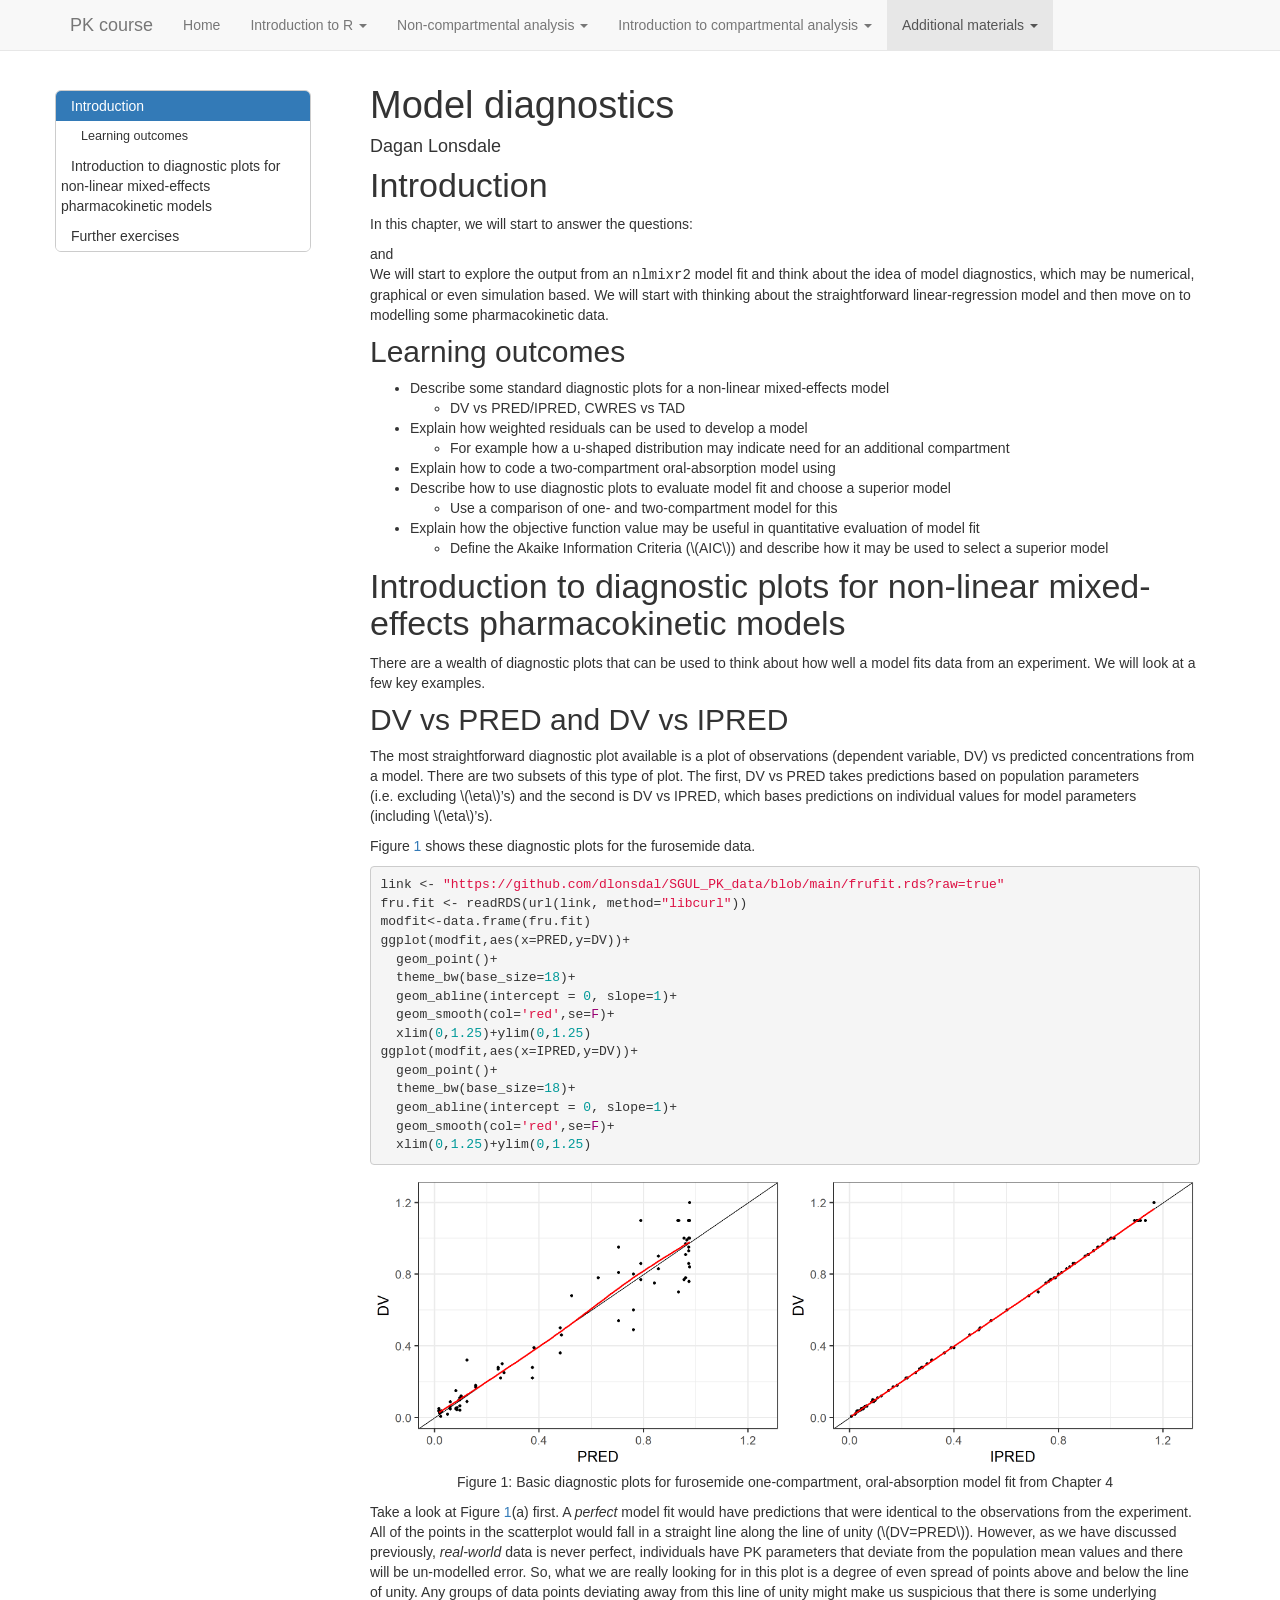
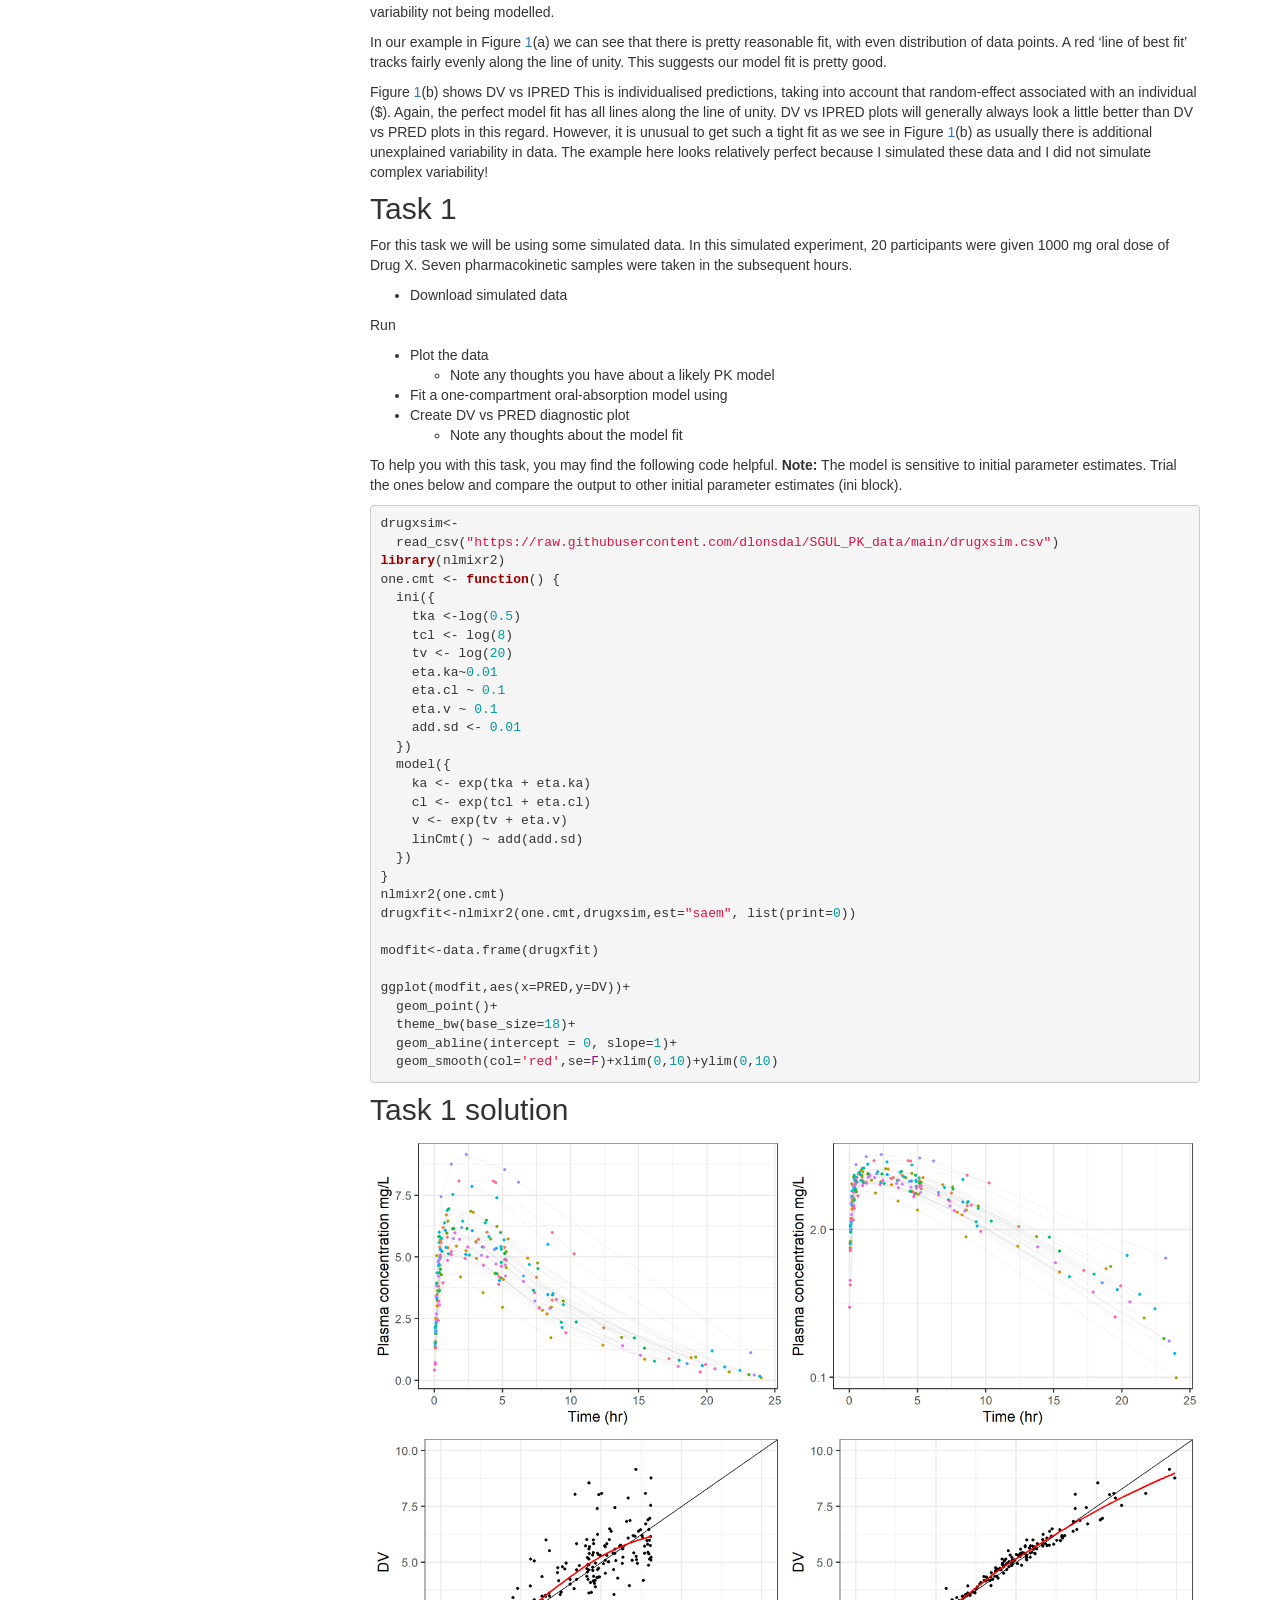
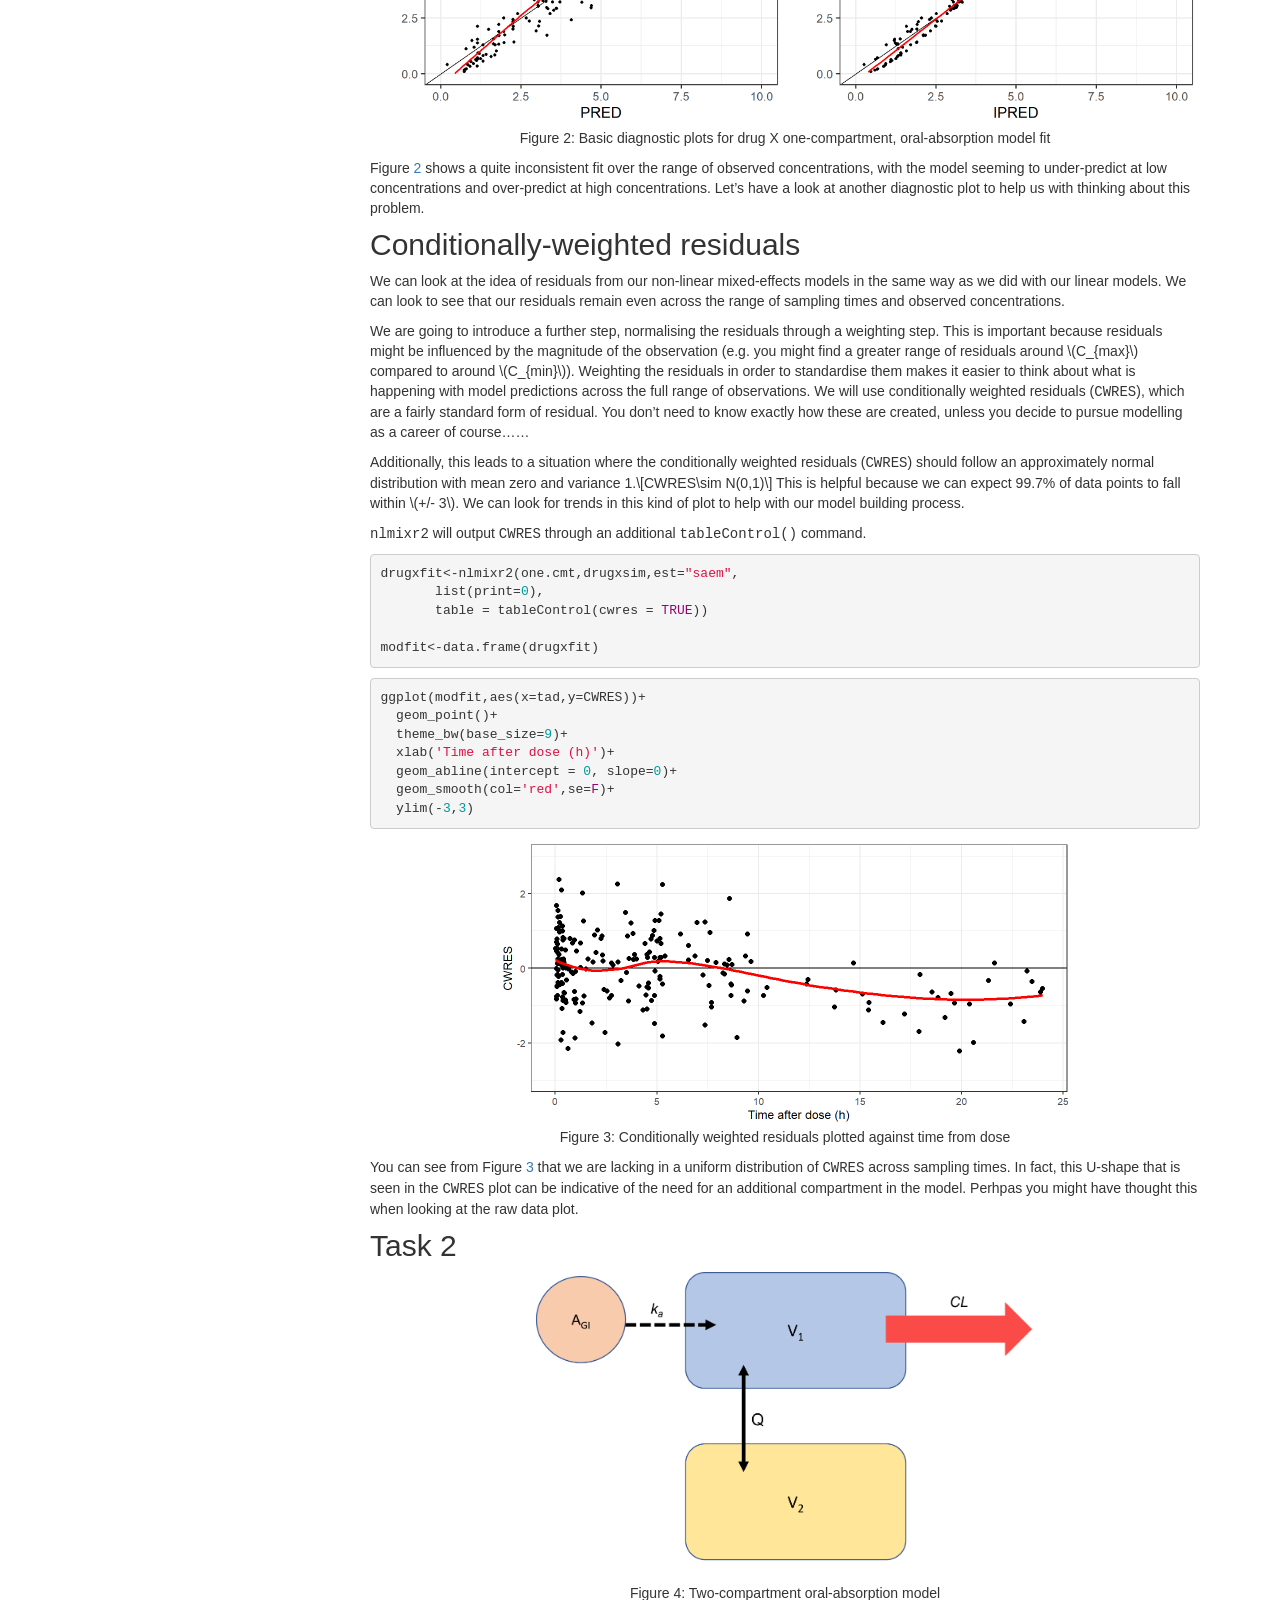
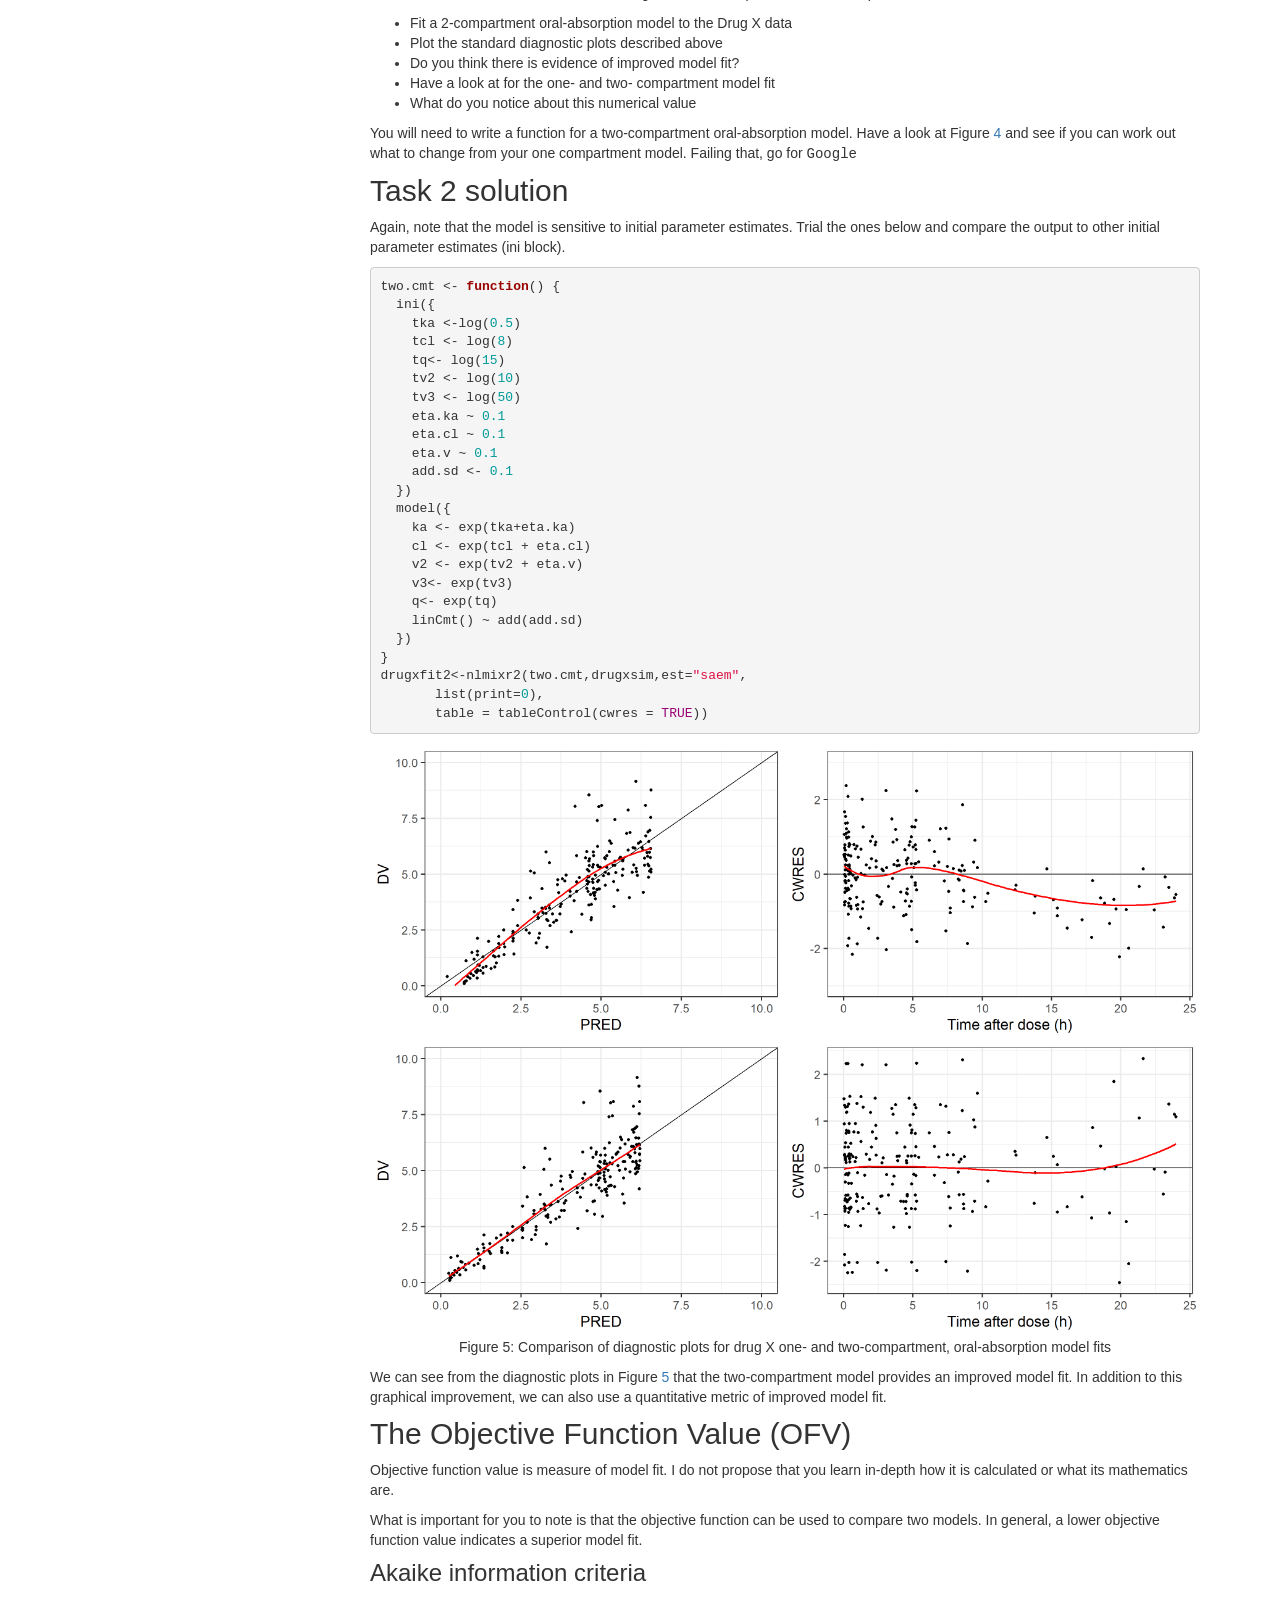
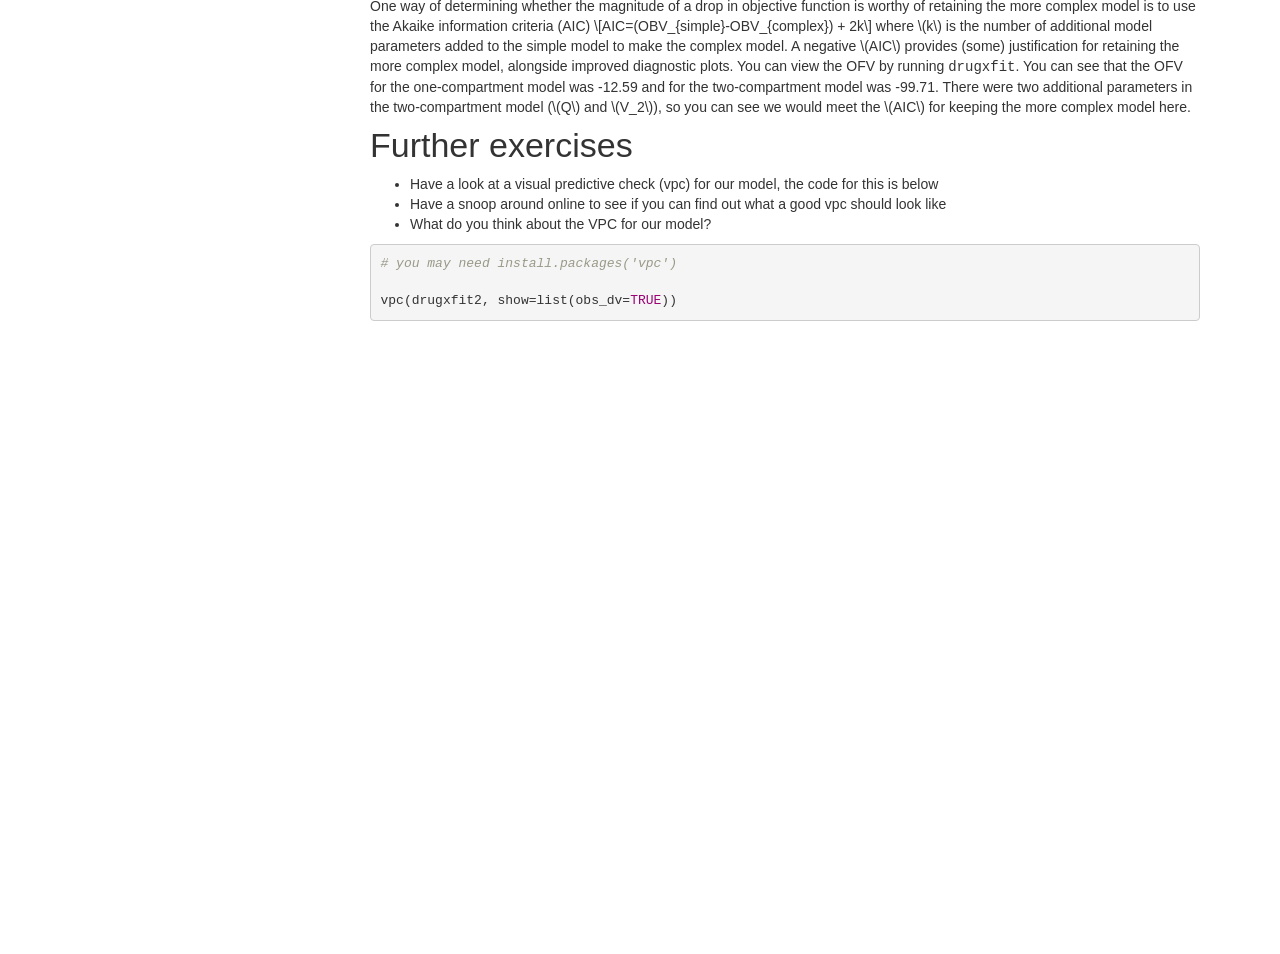
<file: docs/model_diagnostics.html>
<!DOCTYPE html>

<html>

<head>

<meta charset="utf-8" />
<meta name="generator" content="pandoc" />
<meta http-equiv="X-UA-Compatible" content="IE=EDGE" />


<meta name="author" content="Dagan Lonsdale" />


<title>Model diagnostics</title>

<script src="site_libs/jquery-3.6.0/jquery-3.6.0.min.js"></script>
<meta name="viewport" content="width=device-width, initial-scale=1" />
<link href="site_libs/bootstrap-3.3.5/css/bootstrap.min.css" rel="stylesheet" />
<script src="site_libs/bootstrap-3.3.5/js/bootstrap.min.js"></script>
<script src="site_libs/bootstrap-3.3.5/shim/html5shiv.min.js"></script>
<script src="site_libs/bootstrap-3.3.5/shim/respond.min.js"></script>
<style>h1 {font-size: 34px;}
       h1.title {font-size: 38px;}
       h2 {font-size: 30px;}
       h3 {font-size: 24px;}
       h4 {font-size: 18px;}
       h5 {font-size: 16px;}
       h6 {font-size: 12px;}
       code {color: inherit; background-color: rgba(0, 0, 0, 0.04);}
       pre:not([class]) { background-color: white }</style>
<script src="site_libs/jqueryui-1.13.2/jquery-ui.min.js"></script>
<link href="site_libs/tocify-1.9.1/jquery.tocify.css" rel="stylesheet" />
<script src="site_libs/tocify-1.9.1/jquery.tocify.js"></script>
<script src="site_libs/navigation-1.1/tabsets.js"></script>
<link href="site_libs/highlightjs-9.12.0/default.css" rel="stylesheet" />
<script src="site_libs/highlightjs-9.12.0/highlight.js"></script>

<style type="text/css">
  code{white-space: pre-wrap;}
  span.smallcaps{font-variant: small-caps;}
  span.underline{text-decoration: underline;}
  div.column{display: inline-block; vertical-align: top; width: 50%;}
  div.hanging-indent{margin-left: 1.5em; text-indent: -1.5em;}
  ul.task-list{list-style: none;}
    </style>

<style type="text/css">code{white-space: pre;}</style>
<script type="text/javascript">
if (window.hljs) {
  hljs.configure({languages: []});
  hljs.initHighlightingOnLoad();
  if (document.readyState && document.readyState === "complete") {
    window.setTimeout(function() { hljs.initHighlighting(); }, 0);
  }
}
</script>









<style type = "text/css">
.main-container {
  max-width: 940px;
  margin-left: auto;
  margin-right: auto;
}
img {
  max-width:100%;
}
.tabbed-pane {
  padding-top: 12px;
}
.html-widget {
  margin-bottom: 20px;
}
button.code-folding-btn:focus {
  outline: none;
}
summary {
  display: list-item;
}
details > summary > p:only-child {
  display: inline;
}
pre code {
  padding: 0;
}
</style>


<style type="text/css">
.dropdown-submenu {
  position: relative;
}
.dropdown-submenu>.dropdown-menu {
  top: 0;
  left: 100%;
  margin-top: -6px;
  margin-left: -1px;
  border-radius: 0 6px 6px 6px;
}
.dropdown-submenu:hover>.dropdown-menu {
  display: block;
}
.dropdown-submenu>a:after {
  display: block;
  content: " ";
  float: right;
  width: 0;
  height: 0;
  border-color: transparent;
  border-style: solid;
  border-width: 5px 0 5px 5px;
  border-left-color: #cccccc;
  margin-top: 5px;
  margin-right: -10px;
}
.dropdown-submenu:hover>a:after {
  border-left-color: #adb5bd;
}
.dropdown-submenu.pull-left {
  float: none;
}
.dropdown-submenu.pull-left>.dropdown-menu {
  left: -100%;
  margin-left: 10px;
  border-radius: 6px 0 6px 6px;
}
</style>

<script type="text/javascript">
// manage active state of menu based on current page
$(document).ready(function () {
  // active menu anchor
  href = window.location.pathname
  href = href.substr(href.lastIndexOf('/') + 1)
  if (href === "")
    href = "index.html";
  var menuAnchor = $('a[href="' + href + '"]');

  // mark the anchor link active (and if it's in a dropdown, also mark that active)
  var dropdown = menuAnchor.closest('li.dropdown');
  if (window.bootstrap) { // Bootstrap 4+
    menuAnchor.addClass('active');
    dropdown.find('> .dropdown-toggle').addClass('active');
  } else { // Bootstrap 3
    menuAnchor.parent().addClass('active');
    dropdown.addClass('active');
  }

  // Navbar adjustments
  var navHeight = $(".navbar").first().height() + 15;
  var style = document.createElement('style');
  var pt = "padding-top: " + navHeight + "px; ";
  var mt = "margin-top: -" + navHeight + "px; ";
  var css = "";
  // offset scroll position for anchor links (for fixed navbar)
  for (var i = 1; i <= 6; i++) {
    css += ".section h" + i + "{ " + pt + mt + "}\n";
  }
  style.innerHTML = "body {" + pt + "padding-bottom: 40px; }\n" + css;
  document.head.appendChild(style);
});
</script>

<!-- tabsets -->

<style type="text/css">
.tabset-dropdown > .nav-tabs {
  display: inline-table;
  max-height: 500px;
  min-height: 44px;
  overflow-y: auto;
  border: 1px solid #ddd;
  border-radius: 4px;
}

.tabset-dropdown > .nav-tabs > li.active:before, .tabset-dropdown > .nav-tabs.nav-tabs-open:before {
  content: "\e259";
  font-family: 'Glyphicons Halflings';
  display: inline-block;
  padding: 10px;
  border-right: 1px solid #ddd;
}

.tabset-dropdown > .nav-tabs.nav-tabs-open > li.active:before {
  content: "\e258";
  font-family: 'Glyphicons Halflings';
  border: none;
}

.tabset-dropdown > .nav-tabs > li.active {
  display: block;
}

.tabset-dropdown > .nav-tabs > li > a,
.tabset-dropdown > .nav-tabs > li > a:focus,
.tabset-dropdown > .nav-tabs > li > a:hover {
  border: none;
  display: inline-block;
  border-radius: 4px;
  background-color: transparent;
}

.tabset-dropdown > .nav-tabs.nav-tabs-open > li {
  display: block;
  float: none;
}

.tabset-dropdown > .nav-tabs > li {
  display: none;
}
</style>

<!-- code folding -->



<style type="text/css">

#TOC {
  margin: 25px 0px 20px 0px;
}
@media (max-width: 768px) {
#TOC {
  position: relative;
  width: 100%;
}
}

@media print {
.toc-content {
  /* see https://github.com/w3c/csswg-drafts/issues/4434 */
  float: right;
}
}

.toc-content {
  padding-left: 30px;
  padding-right: 40px;
}

div.main-container {
  max-width: 1200px;
}

div.tocify {
  width: 20%;
  max-width: 260px;
  max-height: 85%;
}

@media (min-width: 768px) and (max-width: 991px) {
  div.tocify {
    width: 25%;
  }
}

@media (max-width: 767px) {
  div.tocify {
    width: 100%;
    max-width: none;
  }
}

.tocify ul, .tocify li {
  line-height: 20px;
}

.tocify-subheader .tocify-item {
  font-size: 0.90em;
}

.tocify .list-group-item {
  border-radius: 0px;
}


</style>



</head>

<body>


<div class="container-fluid main-container">


<!-- setup 3col/9col grid for toc_float and main content  -->
<div class="row">
<div class="col-xs-12 col-sm-4 col-md-3">
<div id="TOC" class="tocify">
</div>
</div>

<div class="toc-content col-xs-12 col-sm-8 col-md-9">




<div class="navbar navbar-default  navbar-fixed-top" role="navigation">
  <div class="container">
    <div class="navbar-header">
      <button type="button" class="navbar-toggle collapsed" data-toggle="collapse" data-bs-toggle="collapse" data-target="#navbar" data-bs-target="#navbar">
        <span class="icon-bar"></span>
        <span class="icon-bar"></span>
        <span class="icon-bar"></span>
      </button>
      <a class="navbar-brand" href="index.html">PK course</a>
    </div>
    <div id="navbar" class="navbar-collapse collapse">
      <ul class="nav navbar-nav">
        <li>
  <a href="index.html">Home</a>
</li>
<li class="dropdown">
  <a href="#" class="dropdown-toggle" data-toggle="dropdown" role="button" data-bs-toggle="dropdown" aria-expanded="false">
    Introduction to R
     
    <span class="caret"></span>
  </a>
  <ul class="dropdown-menu" role="menu">
    <li>
      <a href="intro_r.html">Workbook</a>
    </li>
    <li>
      <a href="intro_r_solutions.html">Solutions</a>
    </li>
  </ul>
</li>
<li class="dropdown">
  <a href="#" class="dropdown-toggle" data-toggle="dropdown" role="button" data-bs-toggle="dropdown" aria-expanded="false">
    Non-compartmental analysis
     
    <span class="caret"></span>
  </a>
  <ul class="dropdown-menu" role="menu">
    <li>
      <a href="non_compartmental.html">Workbook</a>
    </li>
    <li>
      <a href="solutions_non_compartmental.html">Solutions</a>
    </li>
  </ul>
</li>
<li class="dropdown">
  <a href="#" class="dropdown-toggle" data-toggle="dropdown" role="button" data-bs-toggle="dropdown" aria-expanded="false">
    Introduction to compartmental analysis
     
    <span class="caret"></span>
  </a>
  <ul class="dropdown-menu" role="menu">
    <li>
      <a href="compartments.html">Compartments</a>
    </li>
    <li>
      <a href="nlmem.html">Non-linear mixed effects modelling</a>
    </li>
  </ul>
</li>
<li class="dropdown">
  <a href="#" class="dropdown-toggle" data-toggle="dropdown" role="button" data-bs-toggle="dropdown" aria-expanded="false">
    Additional materials
     
    <span class="caret"></span>
  </a>
  <ul class="dropdown-menu" role="menu">
    <li>
      <a href="model_diagnostics.html">Model diagnostics</a>
    </li>
    <li>
      <a href="covariate_analysis.html">Covariate analysis</a>
    </li>
  </ul>
</li>
      </ul>
      <ul class="nav navbar-nav navbar-right">
        
      </ul>
    </div><!--/.nav-collapse -->
  </div><!--/.container -->
</div><!--/.navbar -->

<div id="header">



<h1 class="title toc-ignore">Model diagnostics</h1>
<h4 class="author">Dagan Lonsdale</h4>

</div>


<div id="introduction" class="section level1">
<h1>Introduction</h1>
<p>In this chapter, we will start to answer the questions:</p>
and
<p>We will start to explore the output from an <TT>nlmixr2</TT> model fit and think about the idea of model diagnostics, which may be numerical, graphical or even simulation based. We will start with thinking about the straightforward linear-regression model and then move on to modelling some pharmacokinetic data.</p>
<div id="learning-outcomes" class="section level2">
<h2>Learning outcomes</h2>
<ul>
<li>Describe some standard diagnostic plots for a non-linear mixed-effects model
<ul>
<li>DV vs PRED/IPRED, CWRES vs TAD</li>
</ul></li>
<li>Explain how weighted residuals can be used to develop a model
<ul>
<li>For example how a u-shaped distribution may indicate need for an additional compartment</li>
</ul></li>
<li>Explain how to code a two-compartment oral-absorption model using </li>
<li>Describe how to use diagnostic plots to evaluate model fit and choose a superior model
<ul>
<li>Use a comparison of one- and two-compartment model for this</li>
</ul></li>
<li>Explain how the objective function value may be useful in quantitative evaluation of model fit
<ul>
<li>Define the Akaike Information Criteria (<span class="math inline">\(AIC\)</span>) and describe how it may be used to select a superior model</li>
</ul></li>
</ul>
</div>
</div>
<div id="introduction-to-diagnostic-plots-for-non-linear-mixed-effects-pharmacokinetic-models" class="section level1">
<h1>Introduction to diagnostic plots for non-linear mixed-effects pharmacokinetic models</h1>
<p>There are a wealth of diagnostic plots that can be used to think about how well a model fits data from an experiment. We will look at a few key examples.</p>
<div id="dv-vs-pred-and-dv-vs-ipred" class="section level2">
<h2>DV vs PRED and DV vs IPRED</h2>
<p>The most straightforward diagnostic plot available is a plot of observations (dependent variable, DV) vs predicted concentrations from a model. There are two subsets of this type of plot. The first, DV vs PRED takes predictions based on population parameters (i.e. excluding <span class="math inline">\(\eta\)</span>’s) and the second is DV vs IPRED, which bases predictions on individual values for model parameters (including <span class="math inline">\(\eta\)</span>’s).</p>
<p>Figure <a href="#fig:frufit">1</a> shows these diagnostic plots for the furosemide data.</p>
<pre class="r"><code>link &lt;- &quot;https://github.com/dlonsdal/SGUL_PK_data/blob/main/frufit.rds?raw=true&quot;
fru.fit &lt;- readRDS(url(link, method=&quot;libcurl&quot;))
modfit&lt;-data.frame(fru.fit)
ggplot(modfit,aes(x=PRED,y=DV))+
  geom_point()+
  theme_bw(base_size=18)+
  geom_abline(intercept = 0, slope=1)+
  geom_smooth(col=&#39;red&#39;,se=F)+
  xlim(0,1.25)+ylim(0,1.25)
ggplot(modfit,aes(x=IPRED,y=DV))+
  geom_point()+
  theme_bw(base_size=18)+
  geom_abline(intercept = 0, slope=1)+
  geom_smooth(col=&#39;red&#39;,se=F)+
  xlim(0,1.25)+ylim(0,1.25)</code></pre>
<div class="figure" style="text-align: center"><span style="display:block;" id="fig:frufit"></span>
<img src="model_diagnostics_files/figure-html/frufit-1.png" alt="Basic diagnostic plots for furosemide one-compartment, oral-absorption model fit from Chapter 4" width="50%" /><img src="model_diagnostics_files/figure-html/frufit-2.png" alt="Basic diagnostic plots for furosemide one-compartment, oral-absorption model fit from Chapter 4" width="50%" />
<p class="caption">
Figure 1: Basic diagnostic plots for furosemide one-compartment, oral-absorption model fit from Chapter 4
</p>
</div>
<p>Take a look at Figure <a href="#fig:frufit">1</a>(a) first. A <em>perfect</em> model fit would have predictions that were identical to the observations from the experiment. All of the points in the scatterplot would fall in a straight line along the line of unity (<span class="math inline">\(DV=PRED\)</span>). However, as we have discussed previously, <em>real-world</em> data is never perfect, individuals have PK parameters that deviate from the population mean values and there will be un-modelled error. So, what we are really looking for in this plot is a degree of even spread of points above and below the line of unity. Any groups of data points deviating away from this line of unity might make us suspicious that there is some underlying variability not being modelled.</p>
<p>In our example in Figure <a href="#fig:frufit">1</a>(a) we can see that there is pretty reasonable fit, with even distribution of data points. A red ‘line of best fit’ tracks fairly evenly along the line of unity. This suggests our model fit is pretty good.</p>
<p>Figure <a href="#fig:frufit">1</a>(b) shows DV vs IPRED This is individualised predictions, taking into account that random-effect associated with an individual ($). Again, the perfect model fit has all lines along the line of unity. DV vs IPRED plots will generally always look a little better than DV vs PRED plots in this regard. However, it is unusual to get such a tight fit as we see in Figure <a href="#fig:frufit">1</a>(b) as usually there is additional unexplained variability in data. The example here looks relatively perfect because I simulated these data and I did not simulate complex variability!</p>
</div>
<div id="task-1" class="section level2">
<h2>Task 1</h2>
<p>For this task we will be using some simulated data. In this simulated experiment, 20 participants were given 1000 mg oral dose of Drug X. Seven pharmacokinetic samples were taken in the subsequent hours.</p>
<ul>
<li>Download simulated data</li>
</ul>
<p>Run </p>
<ul>
<li>Plot the data
<ul>
<li>Note any thoughts you have about a likely PK model</li>
</ul></li>
<li>Fit a one-compartment oral-absorption model using </li>
<li>Create DV vs PRED diagnostic plot
<ul>
<li>Note any thoughts about the model fit</li>
</ul></li>
</ul>
<p>To help you with this task, you may find the following code helpful. <strong>Note:</strong> The model is sensitive to initial parameter estimates. Trial the ones below and compare the output to other initial parameter estimates (ini block).</p>
<pre class="r"><code>drugxsim&lt;-
  read_csv(&quot;https://raw.githubusercontent.com/dlonsdal/SGUL_PK_data/main/drugxsim.csv&quot;)
library(nlmixr2)
one.cmt &lt;- function() {
  ini({ 
    tka &lt;-log(0.5) 
    tcl &lt;- log(8) 
    tv &lt;- log(20)
    eta.ka~0.01
    eta.cl ~ 0.1
    eta.v ~ 0.1
    add.sd &lt;- 0.01
  })
  model({
    ka &lt;- exp(tka + eta.ka)
    cl &lt;- exp(tcl + eta.cl)
    v &lt;- exp(tv + eta.v)
    linCmt() ~ add(add.sd)
  })
}
nlmixr2(one.cmt)
drugxfit&lt;-nlmixr2(one.cmt,drugxsim,est=&quot;saem&quot;, list(print=0))

modfit&lt;-data.frame(drugxfit)

ggplot(modfit,aes(x=PRED,y=DV))+
  geom_point()+
  theme_bw(base_size=18)+
  geom_abline(intercept = 0, slope=1)+
  geom_smooth(col=&#39;red&#39;,se=F)+xlim(0,10)+ylim(0,10)</code></pre>
</div>
<div id="task-1-solution" class="section level2">
<h2>Task 1 solution</h2>
<div class="figure" style="text-align: center"><span style="display:block;" id="fig:drugxone"></span>
<img src="model_diagnostics_files/figure-html/drugxone-1.png" alt="Basic diagnostic plots for drug X one-compartment, oral-absorption model fit" width="50%" /><img src="model_diagnostics_files/figure-html/drugxone-2.png" alt="Basic diagnostic plots for drug X one-compartment, oral-absorption model fit" width="50%" /><img src="model_diagnostics_files/figure-html/drugxone-3.png" alt="Basic diagnostic plots for drug X one-compartment, oral-absorption model fit" width="50%" /><img src="model_diagnostics_files/figure-html/drugxone-4.png" alt="Basic diagnostic plots for drug X one-compartment, oral-absorption model fit" width="50%" />
<p class="caption">
Figure 2: Basic diagnostic plots for drug X one-compartment, oral-absorption model fit
</p>
</div>
<p>Figure <a href="#fig:drugxone">2</a> shows a quite inconsistent fit over the range of observed concentrations, with the model seeming to under-predict at low concentrations and over-predict at high concentrations. Let’s have a look at another diagnostic plot to help us with thinking about this problem.</p>
</div>
<div id="conditionally-weighted-residuals" class="section level2">
<h2>Conditionally-weighted residuals</h2>
<p>We can look at the idea of residuals from our non-linear mixed-effects models in the same way as we did with our linear models. We can look to see that our residuals remain even across the range of sampling times and observed concentrations.</p>
<p>We are going to introduce a further step, normalising the residuals through a weighting step. This is important because residuals might be influenced by the magnitude of the observation (e.g. you might find a greater range of residuals around <span class="math inline">\(C_{max}\)</span> compared to around <span class="math inline">\(C_{min}\)</span>). Weighting the residuals in order to standardise them makes it easier to think about what is happening with model predictions across the full range of observations. We will use conditionally weighted residuals (<TT>CWRES</TT>), which are a fairly standard form of residual. You don’t need to know exactly how these are created, unless you decide to pursue modelling as a career of course……</p>
<p>Additionally, this leads to a situation where the conditionally weighted residuals (<TT>CWRES</TT>) should follow an approximately normal distribution with mean zero and variance 1.<span class="math display">\[CWRES\sim N(0,1)\]</span> This is helpful because we can expect 99.7% of data points to fall within <span class="math inline">\(+/- 3\)</span>. We can look for trends in this kind of plot to help with our model building process.</p>
<p><TT>nlmixr2</TT> will output <TT>CWRES</TT> through an additional <TT>tableControl()</TT> command.</p>
<pre class="r"><code>drugxfit&lt;-nlmixr2(one.cmt,drugxsim,est=&quot;saem&quot;,
       list(print=0),
       table = tableControl(cwres = TRUE))

modfit&lt;-data.frame(drugxfit)</code></pre>
<pre class="r"><code>ggplot(modfit,aes(x=tad,y=CWRES))+
  geom_point()+
  theme_bw(base_size=9)+
  xlab(&#39;Time after dose (h)&#39;)+
  geom_abline(intercept = 0, slope=0)+
  geom_smooth(col=&#39;red&#39;,se=F)+
  ylim(-3,3)</code></pre>
<div class="figure" style="text-align: center"><span style="display:block;" id="fig:cwres"></span>
<img src="model_diagnostics_files/figure-html/cwres-1.png" alt="Conditionally weighted residuals plotted against time from dose" width="576" />
<p class="caption">
Figure 3: Conditionally weighted residuals plotted against time from dose
</p>
</div>
<p>You can see from Figure <a href="#fig:cwres">3</a> that we are lacking in a uniform distribution of <TT>CWRES</TT> across sampling times. In fact, this U-shape that is seen in the <TT>CWRES</TT> plot can be indicative of the need for an additional compartment in the model. Perhpas you might have thought this when looking at the raw data plot.</p>
</div>
<div id="task-2" class="section level2">
<h2>Task 2</h2>
<div class="figure" style="text-align: center"><span style="display:block;" id="fig:twocpt"></span>
<img src="tworal.png" alt="Two-compartment oral-absorption model" width="60%" />
<p class="caption">
Figure 4: Two-compartment oral-absorption model
</p>
</div>
<ul>
<li>Fit a 2-compartment oral-absorption model to the Drug X data</li>
<li>Plot the standard diagnostic plots described above</li>
<li>Do you think there is evidence of improved model fit?</li>
<li>Have a look at for the one- and two- compartment model fit</li>
<li>What do you notice about this numerical value</li>
</ul>
<p>You will need to write a function for a two-compartment oral-absorption model. Have a look at Figure <a href="#fig:twocpt">4</a> and see if you can work out what to change from your one compartment model. Failing that, go for <TT>Google</TT></p>
</div>
<div id="task-2-solution" class="section level2">
<h2>Task 2 solution</h2>
<p>Again, note that the model is sensitive to initial parameter estimates. Trial the ones below and compare the output to other initial parameter estimates (ini block).</p>
<pre class="r"><code>two.cmt &lt;- function() {
  ini({ 
    tka &lt;-log(0.5) 
    tcl &lt;- log(8)
    tq&lt;- log(15)
    tv2 &lt;- log(10)
    tv3 &lt;- log(50)
    eta.ka ~ 0.1
    eta.cl ~ 0.1
    eta.v ~ 0.1
    add.sd &lt;- 0.1
  })
  model({
    ka &lt;- exp(tka+eta.ka)
    cl &lt;- exp(tcl + eta.cl)
    v2 &lt;- exp(tv2 + eta.v)
    v3&lt;- exp(tv3)
    q&lt;- exp(tq)
    linCmt() ~ add(add.sd)
  })
}
drugxfit2&lt;-nlmixr2(two.cmt,drugxsim,est=&quot;saem&quot;,
       list(print=0),
       table = tableControl(cwres = TRUE))</code></pre>
<div class="figure" style="text-align: center"><span style="display:block;" id="fig:drugxtwo"></span>
<img src="model_diagnostics_files/figure-html/drugxtwo-1.png" alt="Comparison of diagnostic plots for drug X one- and two-compartment, oral-absorption model fits" width="50%" /><img src="model_diagnostics_files/figure-html/drugxtwo-2.png" alt="Comparison of diagnostic plots for drug X one- and two-compartment, oral-absorption model fits" width="50%" /><img src="model_diagnostics_files/figure-html/drugxtwo-3.png" alt="Comparison of diagnostic plots for drug X one- and two-compartment, oral-absorption model fits" width="50%" /><img src="model_diagnostics_files/figure-html/drugxtwo-4.png" alt="Comparison of diagnostic plots for drug X one- and two-compartment, oral-absorption model fits" width="50%" />
<p class="caption">
Figure 5: Comparison of diagnostic plots for drug X one- and two-compartment, oral-absorption model fits
</p>
</div>
<p>We can see from the diagnostic plots in Figure <a href="#fig:drugxtwo">5</a> that the two-compartment model provides an improved model fit. In addition to this graphical improvement, we can also use a quantitative metric of improved model fit.</p>
</div>
<div id="the-objective-function-value-ofv" class="section level2">
<h2>The Objective Function Value (OFV)</h2>
<p>Objective function value is measure of model fit. I do not propose that you learn in-depth how it is calculated or what its mathematics are.</p>
<p>What is important for you to note is that the objective function can be used to compare two models. In general, a lower objective function value indicates a superior model fit.</p>
<div id="akaike-information-criteria" class="section level3">
<h3>Akaike information criteria</h3>
<p>One way of determining whether the magnitude of a drop in objective function is worthy of retaining the more complex model is to use the Akaike information criteria (AIC) <span class="math display">\[AIC=(OBV_{simple}-OBV_{complex}) + 2k\]</span> where <span class="math inline">\(k\)</span> is the number of additional model parameters added to the simple model to make the complex model. A negative <span class="math inline">\(AIC\)</span> provides (some) justification for retaining the more complex model, alongside improved diagnostic plots. You can view the OFV by running <TT>drugxfit</TT>. You can see that the OFV for the one-compartment model was -12.59 and for the two-compartment model was -99.71. There were two additional parameters in the two-compartment model (<span class="math inline">\(Q\)</span> and <span class="math inline">\(V_2\)</span>), so you can see we would meet the <span class="math inline">\(AIC\)</span> for keeping the more complex model here.</p>
</div>
</div>
</div>
<div id="further-exercises" class="section level1">
<h1>Further exercises</h1>
<ul>
<li>Have a look at a visual predictive check (vpc) for our model, the code for this is below</li>
<li>Have a snoop around online to see if you can find out what a good vpc should look like</li>
<li>What do you think about the VPC for our model?</li>
</ul>
<pre class="r"><code># you may need install.packages(&#39;vpc&#39;)

vpc(drugxfit2, show=list(obs_dv=TRUE))</code></pre>
</div>



</div>
</div>

</div>

<script>

// add bootstrap table styles to pandoc tables
function bootstrapStylePandocTables() {
  $('tr.odd').parent('tbody').parent('table').addClass('table table-condensed');
}
$(document).ready(function () {
  bootstrapStylePandocTables();
});


</script>

<!-- tabsets -->

<script>
$(document).ready(function () {
  window.buildTabsets("TOC");
});

$(document).ready(function () {
  $('.tabset-dropdown > .nav-tabs > li').click(function () {
    $(this).parent().toggleClass('nav-tabs-open');
  });
});
</script>

<!-- code folding -->

<script>
$(document).ready(function ()  {

    // temporarily add toc-ignore selector to headers for the consistency with Pandoc
    $('.unlisted.unnumbered').addClass('toc-ignore')

    // move toc-ignore selectors from section div to header
    $('div.section.toc-ignore')
        .removeClass('toc-ignore')
        .children('h1,h2,h3,h4,h5').addClass('toc-ignore');

    // establish options
    var options = {
      selectors: "h1,h2,h3",
      theme: "bootstrap3",
      context: '.toc-content',
      hashGenerator: function (text) {
        return text.replace(/[.\\/?&!#<>]/g, '').replace(/\s/g, '_');
      },
      ignoreSelector: ".toc-ignore",
      scrollTo: 0
    };
    options.showAndHide = true;
    options.smoothScroll = true;

    // tocify
    var toc = $("#TOC").tocify(options).data("toc-tocify");
});
</script>

<!-- dynamically load mathjax for compatibility with self-contained -->
<script>
  (function () {
    var script = document.createElement("script");
    script.type = "text/javascript";
    script.src  = "https://mathjax.rstudio.com/latest/MathJax.js?config=TeX-AMS-MML_HTMLorMML";
    document.getElementsByTagName("head")[0].appendChild(script);
  })();
</script>

</body>
</html>
</file>
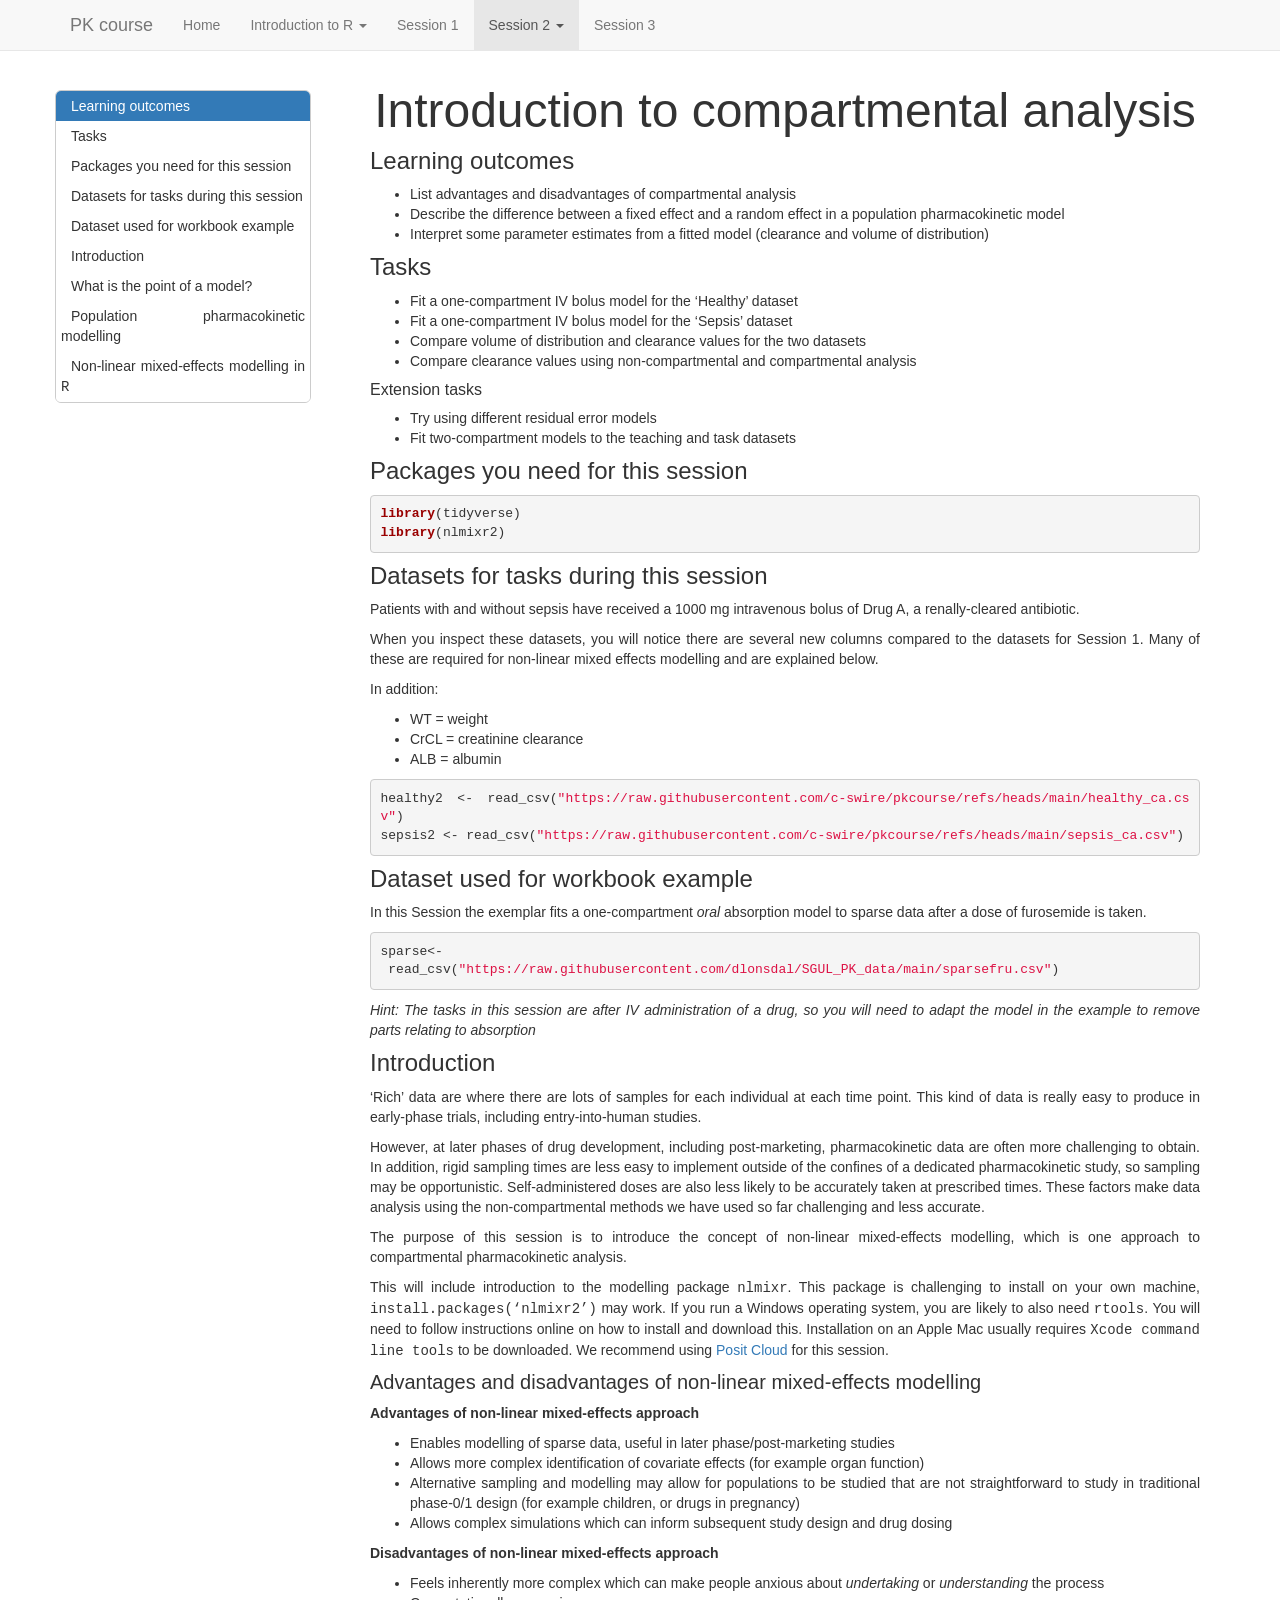
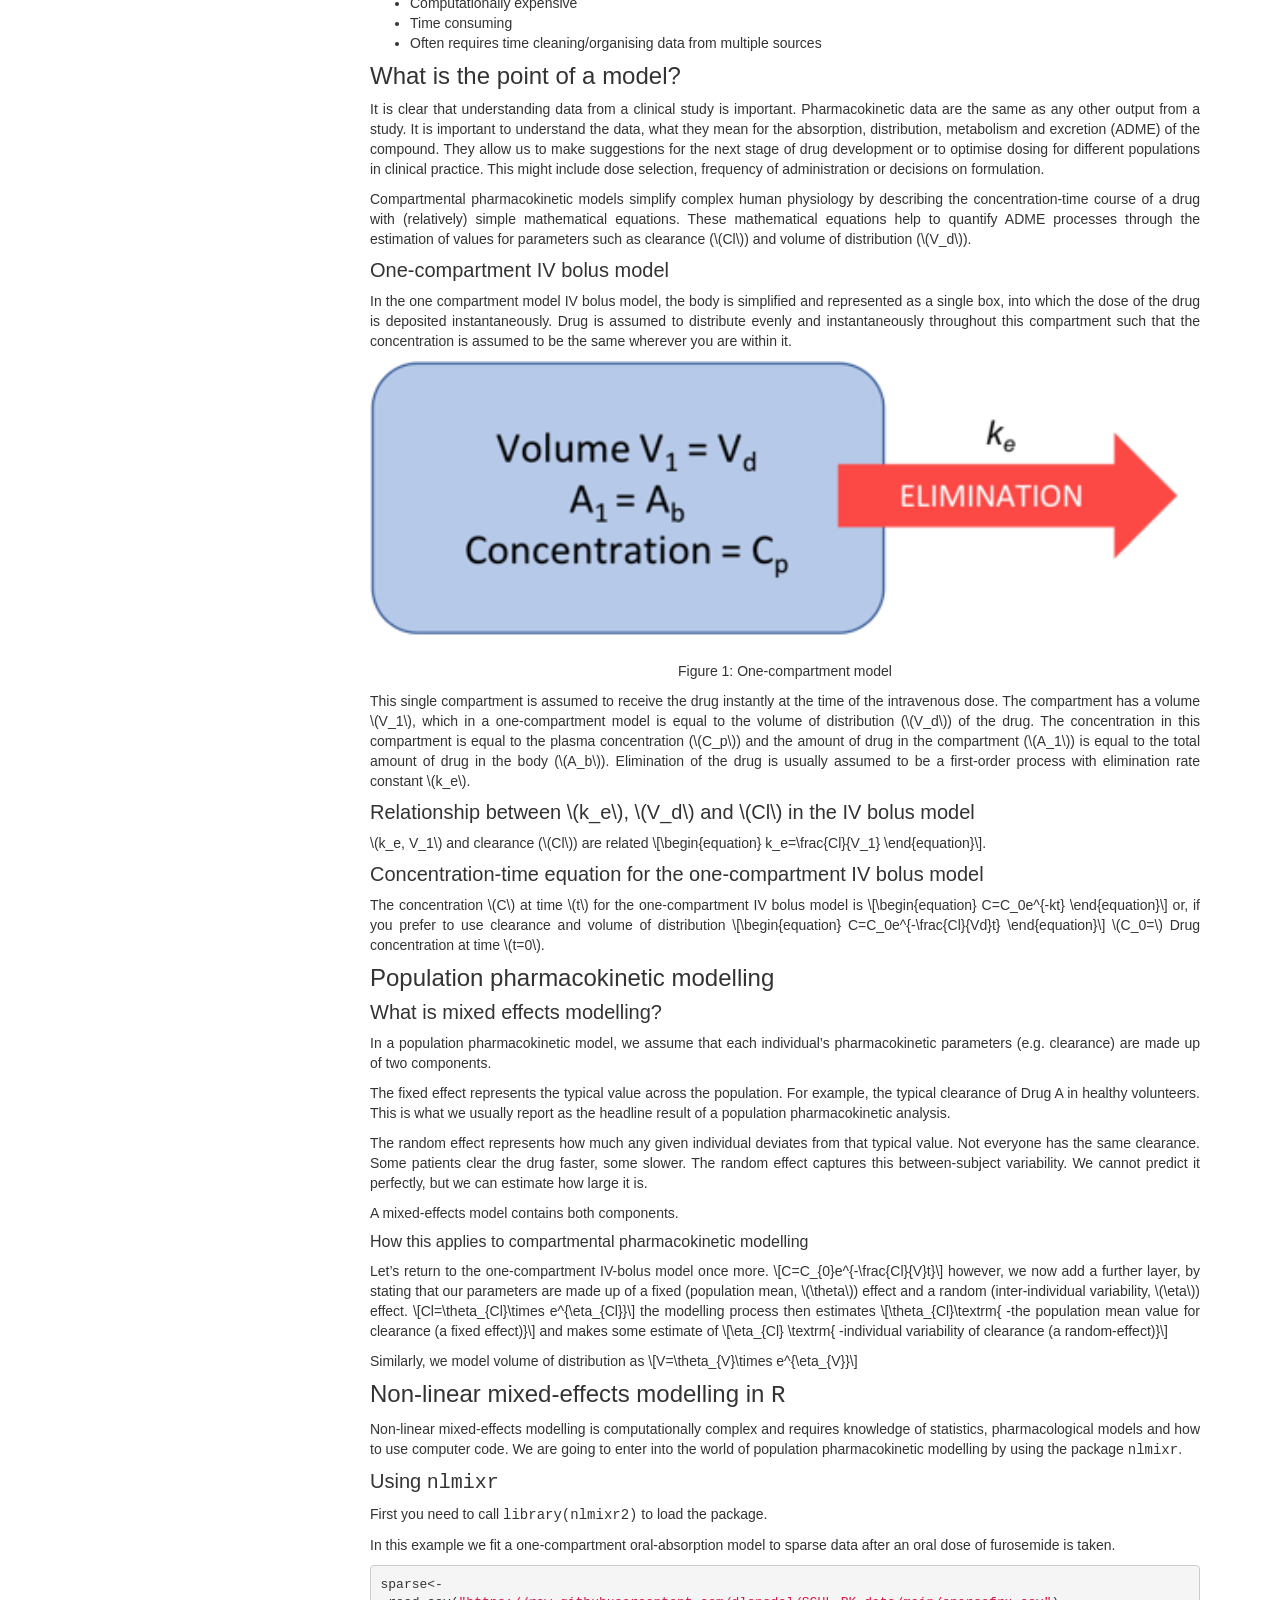
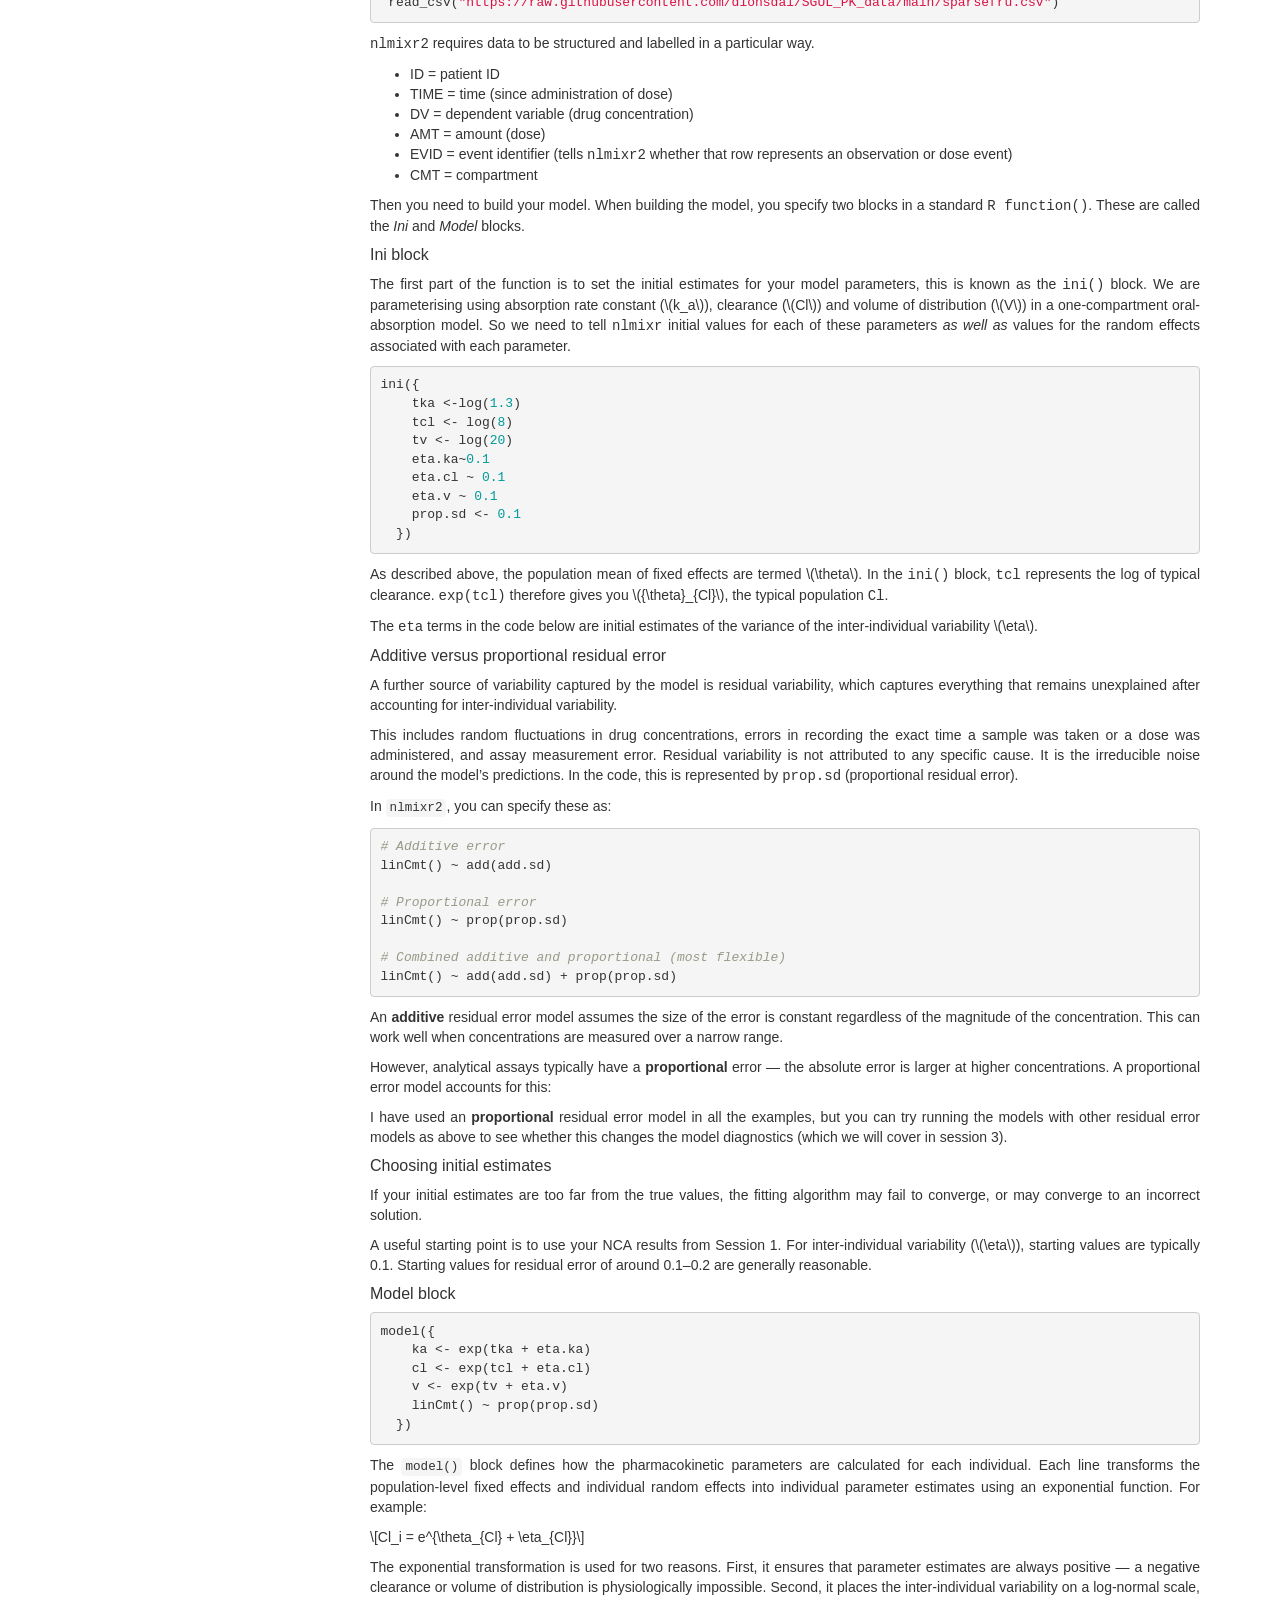
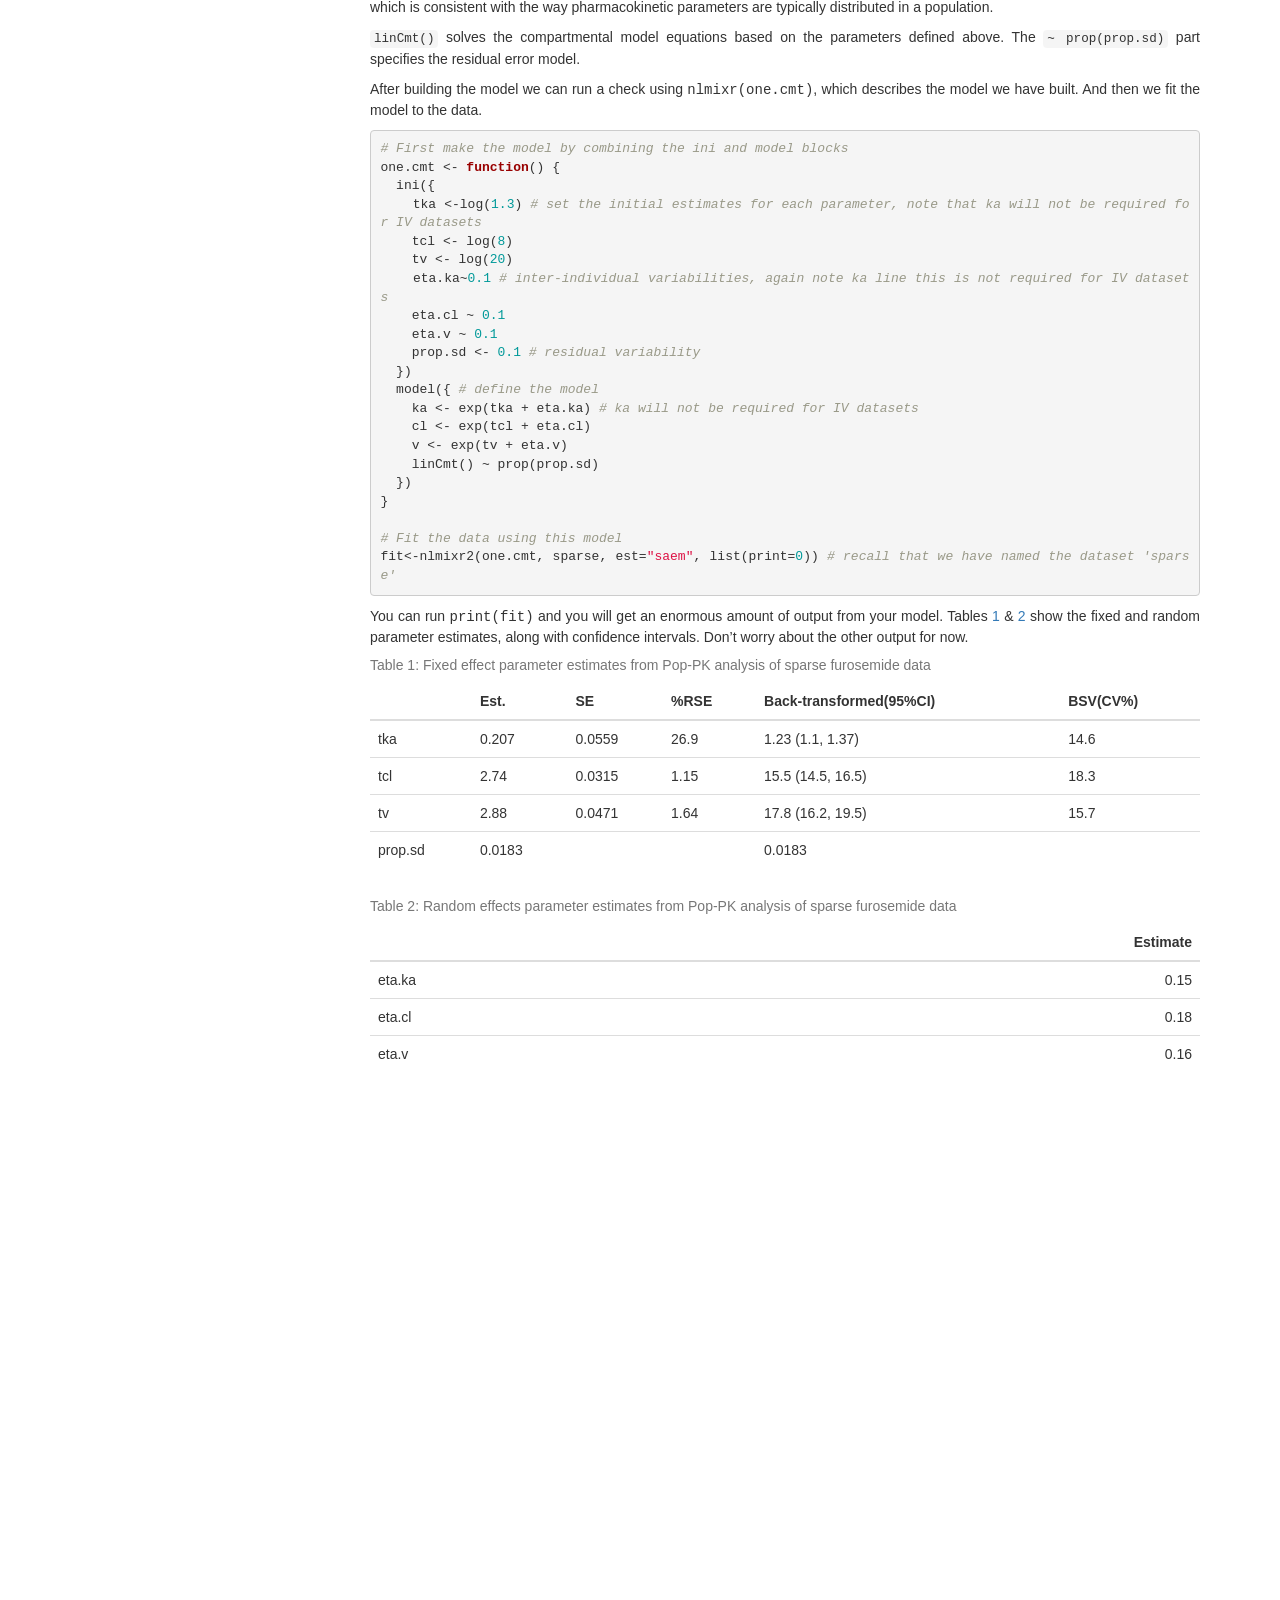
<file: docs/nlmem.html>
<!DOCTYPE html>

<html>

<head>

<meta charset="utf-8" />
<meta name="generator" content="pandoc" />
<meta http-equiv="X-UA-Compatible" content="IE=EDGE" />




<title>Introduction to compartmental analysis</title>

<script src="site_libs/jquery-3.6.0/jquery-3.6.0.min.js"></script>
<meta name="viewport" content="width=device-width, initial-scale=1" />
<link href="site_libs/bootstrap-3.3.5/css/bootstrap.min.css" rel="stylesheet" />
<script src="site_libs/bootstrap-3.3.5/js/bootstrap.min.js"></script>
<script src="site_libs/bootstrap-3.3.5/shim/html5shiv.min.js"></script>
<script src="site_libs/bootstrap-3.3.5/shim/respond.min.js"></script>
<style>h1 {font-size: 34px;}
       h1.title {font-size: 38px;}
       h2 {font-size: 30px;}
       h3 {font-size: 24px;}
       h4 {font-size: 18px;}
       h5 {font-size: 16px;}
       h6 {font-size: 12px;}
       code {color: inherit; background-color: rgba(0, 0, 0, 0.04);}
       pre:not([class]) { background-color: white }</style>
<script src="site_libs/jqueryui-1.13.2/jquery-ui.min.js"></script>
<link href="site_libs/tocify-1.9.1/jquery.tocify.css" rel="stylesheet" />
<script src="site_libs/tocify-1.9.1/jquery.tocify.js"></script>
<script src="site_libs/navigation-1.1/tabsets.js"></script>
<link href="site_libs/highlightjs-9.12.0/default.css" rel="stylesheet" />
<script src="site_libs/highlightjs-9.12.0/highlight.js"></script>
<script src="site_libs/kePrint-0.0.1/kePrint.js"></script>
<link href="site_libs/lightable-0.0.1/lightable.css" rel="stylesheet" />

<style type="text/css">
  code{white-space: pre-wrap;}
  span.smallcaps{font-variant: small-caps;}
  span.underline{text-decoration: underline;}
  div.column{display: inline-block; vertical-align: top; width: 50%;}
  div.hanging-indent{margin-left: 1.5em; text-indent: -1.5em;}
  ul.task-list{list-style: none;}
    </style>

<style type="text/css">code{white-space: pre;}</style>
<script type="text/javascript">
if (window.hljs) {
  hljs.configure({languages: []});
  hljs.initHighlightingOnLoad();
  if (document.readyState && document.readyState === "complete") {
    window.setTimeout(function() { hljs.initHighlighting(); }, 0);
  }
}
</script>









<style type = "text/css">
.main-container {
  max-width: 940px;
  margin-left: auto;
  margin-right: auto;
}
img {
  max-width:100%;
}
.tabbed-pane {
  padding-top: 12px;
}
.html-widget {
  margin-bottom: 20px;
}
button.code-folding-btn:focus {
  outline: none;
}
summary {
  display: list-item;
}
details > summary > p:only-child {
  display: inline;
}
pre code {
  padding: 0;
}
</style>


<style type="text/css">
.dropdown-submenu {
  position: relative;
}
.dropdown-submenu>.dropdown-menu {
  top: 0;
  left: 100%;
  margin-top: -6px;
  margin-left: -1px;
  border-radius: 0 6px 6px 6px;
}
.dropdown-submenu:hover>.dropdown-menu {
  display: block;
}
.dropdown-submenu>a:after {
  display: block;
  content: " ";
  float: right;
  width: 0;
  height: 0;
  border-color: transparent;
  border-style: solid;
  border-width: 5px 0 5px 5px;
  border-left-color: #cccccc;
  margin-top: 5px;
  margin-right: -10px;
}
.dropdown-submenu:hover>a:after {
  border-left-color: #adb5bd;
}
.dropdown-submenu.pull-left {
  float: none;
}
.dropdown-submenu.pull-left>.dropdown-menu {
  left: -100%;
  margin-left: 10px;
  border-radius: 6px 0 6px 6px;
}
</style>

<script type="text/javascript">
// manage active state of menu based on current page
$(document).ready(function () {
  // active menu anchor
  href = window.location.pathname
  href = href.substr(href.lastIndexOf('/') + 1)
  if (href === "")
    href = "index.html";
  var menuAnchor = $('a[href="' + href + '"]');

  // mark the anchor link active (and if it's in a dropdown, also mark that active)
  var dropdown = menuAnchor.closest('li.dropdown');
  if (window.bootstrap) { // Bootstrap 4+
    menuAnchor.addClass('active');
    dropdown.find('> .dropdown-toggle').addClass('active');
  } else { // Bootstrap 3
    menuAnchor.parent().addClass('active');
    dropdown.addClass('active');
  }

  // Navbar adjustments
  var navHeight = $(".navbar").first().height() + 15;
  var style = document.createElement('style');
  var pt = "padding-top: " + navHeight + "px; ";
  var mt = "margin-top: -" + navHeight + "px; ";
  var css = "";
  // offset scroll position for anchor links (for fixed navbar)
  for (var i = 1; i <= 6; i++) {
    css += ".section h" + i + "{ " + pt + mt + "}\n";
  }
  style.innerHTML = "body {" + pt + "padding-bottom: 40px; }\n" + css;
  document.head.appendChild(style);
});
</script>

<!-- tabsets -->

<style type="text/css">
.tabset-dropdown > .nav-tabs {
  display: inline-table;
  max-height: 500px;
  min-height: 44px;
  overflow-y: auto;
  border: 1px solid #ddd;
  border-radius: 4px;
}

.tabset-dropdown > .nav-tabs > li.active:before, .tabset-dropdown > .nav-tabs.nav-tabs-open:before {
  content: "\e259";
  font-family: 'Glyphicons Halflings';
  display: inline-block;
  padding: 10px;
  border-right: 1px solid #ddd;
}

.tabset-dropdown > .nav-tabs.nav-tabs-open > li.active:before {
  content: "\e258";
  font-family: 'Glyphicons Halflings';
  border: none;
}

.tabset-dropdown > .nav-tabs > li.active {
  display: block;
}

.tabset-dropdown > .nav-tabs > li > a,
.tabset-dropdown > .nav-tabs > li > a:focus,
.tabset-dropdown > .nav-tabs > li > a:hover {
  border: none;
  display: inline-block;
  border-radius: 4px;
  background-color: transparent;
}

.tabset-dropdown > .nav-tabs.nav-tabs-open > li {
  display: block;
  float: none;
}

.tabset-dropdown > .nav-tabs > li {
  display: none;
}
</style>

<!-- code folding -->



<style type="text/css">

#TOC {
  margin: 25px 0px 20px 0px;
}
@media (max-width: 768px) {
#TOC {
  position: relative;
  width: 100%;
}
}

@media print {
.toc-content {
  /* see https://github.com/w3c/csswg-drafts/issues/4434 */
  float: right;
}
}

.toc-content {
  padding-left: 30px;
  padding-right: 40px;
}

div.main-container {
  max-width: 1200px;
}

div.tocify {
  width: 20%;
  max-width: 260px;
  max-height: 85%;
}

@media (min-width: 768px) and (max-width: 991px) {
  div.tocify {
    width: 25%;
  }
}

@media (max-width: 767px) {
  div.tocify {
    width: 100%;
    max-width: none;
  }
}

.tocify ul, .tocify li {
  line-height: 20px;
}

.tocify-subheader .tocify-item {
  font-size: 0.90em;
}

.tocify .list-group-item {
  border-radius: 0px;
}


</style>



</head>

<body>


<div class="container-fluid main-container">


<!-- setup 3col/9col grid for toc_float and main content  -->
<div class="row">
<div class="col-xs-12 col-sm-4 col-md-3">
<div id="TOC" class="tocify">
</div>
</div>

<div class="toc-content col-xs-12 col-sm-8 col-md-9">




<div class="navbar navbar-default  navbar-fixed-top" role="navigation">
  <div class="container">
    <div class="navbar-header">
      <button type="button" class="navbar-toggle collapsed" data-toggle="collapse" data-bs-toggle="collapse" data-target="#navbar" data-bs-target="#navbar">
        <span class="icon-bar"></span>
        <span class="icon-bar"></span>
        <span class="icon-bar"></span>
      </button>
      <a class="navbar-brand" href="index.html">PK course</a>
    </div>
    <div id="navbar" class="navbar-collapse collapse">
      <ul class="nav navbar-nav">
        <li>
  <a href="index.html">Home</a>
</li>
<li class="dropdown">
  <a href="#" class="dropdown-toggle" data-toggle="dropdown" role="button" data-bs-toggle="dropdown" aria-expanded="false">
    Introduction to R
     
    <span class="caret"></span>
  </a>
  <ul class="dropdown-menu" role="menu">
    <li>
      <a href="intro_r.html">Workbook</a>
    </li>
    <li>
      <a href="intro_r_solutions.html">Solutions to extension exercises</a>
    </li>
  </ul>
</li>
<li>
  <a href="solutions_non_compartmental.html">Session 1</a>
</li>
<li class="dropdown">
  <a href="#" class="dropdown-toggle" data-toggle="dropdown" role="button" data-bs-toggle="dropdown" aria-expanded="false">
    Session 2
     
    <span class="caret"></span>
  </a>
  <ul class="dropdown-menu" role="menu">
    <li>
      <a href="nlmem.html">Workbook</a>
    </li>
    <li>
      <a href="nlmem2.html">More information about non-linear mixed effects modelling</a>
    </li>
  </ul>
</li>
<li>
  <a href="variability.html">Session 3</a>
</li>
      </ul>
      <ul class="nav navbar-nav navbar-right">
        
      </ul>
    </div><!--/.nav-collapse -->
  </div><!--/.container -->
</div><!--/.navbar -->

<div id="header">



<h1 class="title toc-ignore">Introduction to compartmental analysis</h1>

</div>


<style>
h1.title {
  font-size: 48px;

  text-align: center;
}
h1 {
  font-size: 24px;
}
h2 {
  font-size: 20px;
}
h3 {
  font-size: 16px;
}

h4.author { 
  text-align: center;
}
body {
text-align: justify}
</style>
<div id="learning-outcomes" class="section level1">
<h1>Learning outcomes</h1>
<ul>
<li>List advantages and disadvantages of compartmental analysis</li>
<li>Describe the difference between a fixed effect and a random effect in a population pharmacokinetic model</li>
<li>Interpret some parameter estimates from a fitted model (clearance and volume of distribution)</li>
</ul>
</div>
<div id="tasks" class="section level1">
<h1>Tasks</h1>
<ul>
<li>Fit a one-compartment IV bolus model for the ‘Healthy’ dataset</li>
<li>Fit a one-compartment IV bolus model for the ‘Sepsis’ dataset</li>
<li>Compare volume of distribution and clearance values for the two datasets</li>
<li>Compare clearance values using non-compartmental and compartmental analysis</li>
</ul>
<div id="extension-tasks" class="section level3">
<h3>Extension tasks</h3>
<ul>
<li>Try using different residual error models</li>
<li>Fit two-compartment models to the teaching and task datasets</li>
</ul>
</div>
</div>
<div id="packages-you-need-for-this-session" class="section level1">
<h1>Packages you need for this session</h1>
<pre class="r"><code>library(tidyverse)
library(nlmixr2)</code></pre>
</div>
<div id="datasets-for-tasks-during-this-session" class="section level1">
<h1>Datasets for tasks during this session</h1>
<p>Patients with and without sepsis have received a 1000 mg intravenous bolus of Drug A, a renally-cleared antibiotic.</p>
<p>When you inspect these datasets, you will notice there are several new columns compared to the datasets for Session 1. Many of these are required for non-linear mixed effects modelling and are explained below.</p>
<p>In addition:</p>
<ul>
<li>WT = weight</li>
<li>CrCL = creatinine clearance</li>
<li>ALB = albumin</li>
</ul>
<pre class="r"><code>healthy2 &lt;- read_csv(&quot;https://raw.githubusercontent.com/c-swire/pkcourse/refs/heads/main/healthy_ca.csv&quot;)
sepsis2 &lt;- read_csv(&quot;https://raw.githubusercontent.com/c-swire/pkcourse/refs/heads/main/sepsis_ca.csv&quot;)</code></pre>
</div>
<div id="dataset-used-for-workbook-example" class="section level1">
<h1>Dataset used for workbook example</h1>
<p>In this Session the exemplar fits a one-compartment <em>oral</em> absorption model to sparse data after a dose of furosemide is taken.</p>
<pre class="r"><code>sparse&lt;-
 read_csv(&quot;https://raw.githubusercontent.com/dlonsdal/SGUL_PK_data/main/sparsefru.csv&quot;)</code></pre>
<p><em>Hint: The tasks in this session are after IV administration of a drug, so you will need to adapt the model in the example to remove parts relating to absorption</em></p>
</div>
<div id="introduction" class="section level1">
<h1>Introduction</h1>
<p>‘Rich’ data are where there are lots of samples for each individual at each time point. This kind of data is really easy to produce in early-phase trials, including entry-into-human studies.</p>
<p>However, at later phases of drug development, including post-marketing, pharmacokinetic data are often more challenging to obtain. In addition, rigid sampling times are less easy to implement outside of the confines of a dedicated pharmacokinetic study, so sampling may be opportunistic. Self-administered doses are also less likely to be accurately taken at prescribed times. These factors make data analysis using the non-compartmental methods we have used so far challenging and less accurate.</p>
<p>The purpose of this session is to introduce the concept of non-linear mixed-effects modelling, which is one approach to compartmental pharmacokinetic analysis.</p>
<p>This will include introduction to the modelling package <TT>nlmixr</TT>. This package is challenging to install on your own machine, <TT>install.packages(‘nlmixr2’)</TT> may work. If you run a Windows operating system, you are likely to also need <TT>rtools</TT>. You will need to follow instructions online on how to install and download this. Installation on an Apple Mac usually requires <TT>Xcode command line tools</TT> to be downloaded. We recommend using <a href="https://posit.cloud/">Posit Cloud</a> for this session.</p>
<div id="advantages-and-disadvantages-of-non-linear-mixed-effects-modelling" class="section level2">
<h2>Advantages and disadvantages of non-linear mixed-effects modelling</h2>
<p><strong>Advantages of non-linear mixed-effects approach</strong></p>
<ul>
<li>Enables modelling of sparse data, useful in later phase/post-marketing studies</li>
<li>Allows more complex identification of covariate effects (for example organ function)</li>
<li>Alternative sampling and modelling may allow for populations to be studied that are not straightforward to study in traditional phase-0/1 design (for example children, or drugs in pregnancy)</li>
<li>Allows complex simulations which can inform subsequent study design and drug dosing</li>
</ul>
<p><strong>Disadvantages of non-linear mixed-effects approach</strong></p>
<ul>
<li>Feels inherently more complex which can make people anxious about <em>undertaking</em> or <em>understanding</em> the process</li>
<li>Computationally expensive</li>
<li>Time consuming</li>
<li>Often requires time cleaning/organising data from multiple sources</li>
</ul>
</div>
</div>
<div id="what-is-the-point-of-a-model" class="section level1">
<h1>What is the point of a model?</h1>
<p>It is clear that understanding data from a clinical study is important. Pharmacokinetic data are the same as any other output from a study. It is important to understand the data, what they mean for the absorption, distribution, metabolism and excretion (ADME) of the compound. They allow us to make suggestions for the next stage of drug development or to optimise dosing for different populations in clinical practice. This might include dose selection, frequency of administration or decisions on formulation.</p>
<p>Compartmental pharmacokinetic models simplify complex human physiology by describing the concentration-time course of a drug with (relatively) simple mathematical equations. These mathematical equations help to quantify ADME processes through the estimation of values for parameters such as clearance (<span class="math inline">\(Cl\)</span>) and volume of distribution (<span class="math inline">\(V_d\)</span>).</p>
<div id="one-compartment-iv-bolus-model" class="section level2">
<h2>One-compartment IV bolus model</h2>
<p>In the one compartment model IV bolus model, the body is simplified and represented as a single box, into which the dose of the drug is deposited instantaneously. Drug is assumed to distribute evenly and instantaneously throughout this compartment such that the concentration is assumed to be the same wherever you are within it.</p>
<div class="figure" style="text-align: center"><span style="display:block;" id="fig:onecpt"></span>
<img src="onecpt1.png" alt="One-compartment model" width="100%" />
<p class="caption">
Figure 1: One-compartment model
</p>
</div>
<p>This single compartment is assumed to receive the drug instantly at the time of the intravenous dose. The compartment has a volume <span class="math inline">\(V_1\)</span>, which in a one-compartment model is equal to the volume of distribution (<span class="math inline">\(V_d\)</span>) of the drug. The concentration in this compartment is equal to the plasma concentration (<span class="math inline">\(C_p\)</span>) and the amount of drug in the compartment (<span class="math inline">\(A_1\)</span>) is equal to the total amount of drug in the body (<span class="math inline">\(A_b\)</span>). Elimination of the drug is usually assumed to be a first-order process with elimination rate constant <span class="math inline">\(k_e\)</span>.</p>
</div>
<div id="relationship-between-k_e-v_d-and-cl-in-the-iv-bolus-model" class="section level2">
<h2>Relationship between <span class="math inline">\(k_e\)</span>, <span class="math inline">\(V_d\)</span> and <span class="math inline">\(Cl\)</span> in the IV bolus model</h2>
<p><span class="math inline">\(k_e, V_1\)</span> and clearance (<span class="math inline">\(Cl\)</span>) are related <span class="math display">\[\begin{equation} k_e=\frac{Cl}{V_1} \end{equation}\]</span>.</p>
</div>
<div id="concentration-time-equation-for-the-one-compartment-iv-bolus-model" class="section level2">
<h2>Concentration-time equation for the one-compartment IV bolus model</h2>
<p>The concentration <span class="math inline">\(C\)</span> at time <span class="math inline">\(t\)</span> for the one-compartment IV bolus model is <span class="math display">\[\begin{equation} C=C_0e^{-kt} \end{equation}\]</span> or, if you prefer to use clearance and volume of distribution <span class="math display">\[\begin{equation} C=C_0e^{-\frac{Cl}{Vd}t} \end{equation}\]</span> <span class="math inline">\(C_0=\)</span> Drug concentration at time <span class="math inline">\(t=0\)</span>.</p>
</div>
</div>
<div id="population-pharmacokinetic-modelling" class="section level1">
<h1>Population pharmacokinetic modelling</h1>
<div id="what-is-mixed-effects-modelling" class="section level2">
<h2>What is mixed effects modelling?</h2>
<p>In a population pharmacokinetic model, we assume that each individual’s pharmacokinetic parameters (e.g. clearance) are made up of two components.</p>
<p>The fixed effect represents the typical value across the population. For example, the typical clearance of Drug A in healthy volunteers. This is what we usually report as the headline result of a population pharmacokinetic analysis.</p>
<p>The random effect represents how much any given individual deviates from that typical value. Not everyone has the same clearance. Some patients clear the drug faster, some slower. The random effect captures this between-subject variability. We cannot predict it perfectly, but we can estimate how large it is.</p>
<p>A mixed-effects model contains both components.</p>
<div id="how-this-applies-to-compartmental-pharmacokinetic-modelling" class="section level3">
<h3>How this applies to compartmental pharmacokinetic modelling</h3>
<p>Let’s return to the one-compartment IV-bolus model once more. <span class="math display">\[C=C_{0}e^{-\frac{Cl}{V}t}\]</span> however, we now add a further layer, by stating that our parameters are made up of a fixed (population mean, <span class="math inline">\(\theta\)</span>) effect and a random (inter-individual variability, <span class="math inline">\(\eta\)</span>) effect. <span class="math display">\[Cl=\theta_{Cl}\times e^{\eta_{Cl}}\]</span> the modelling process then estimates <span class="math display">\[\theta_{Cl}\textrm{ -the population mean value for clearance (a fixed effect)}\]</span> and makes some estimate of <span class="math display">\[\eta_{Cl} \textrm{ -individual variability of clearance (a random-effect)}\]</span></p>
<p>Similarly, we model volume of distribution as <span class="math display">\[V=\theta_{V}\times e^{\eta_{V}}\]</span></p>
</div>
</div>
</div>
<div id="non-linear-mixed-effects-modelling-in-r" class="section level1">
<h1>Non-linear mixed-effects modelling in <TT>R</TT></h1>
<p>Non-linear mixed-effects modelling is computationally complex and requires knowledge of statistics, pharmacological models and how to use computer code. We are going to enter into the world of population pharmacokinetic modelling by using the package <TT>nlmixr</TT>.</p>
<div id="using-nlmixr" class="section level2">
<h2>Using <TT>nlmixr</TT></h2>
<p>First you need to call <TT>library(nlmixr2)</TT> to load the package.</p>
<p>In this example we fit a one-compartment oral-absorption model to sparse data after an oral dose of furosemide is taken.</p>
<pre class="r"><code>sparse&lt;-
 read_csv(&quot;https://raw.githubusercontent.com/dlonsdal/SGUL_PK_data/main/sparsefru.csv&quot;)</code></pre>
<p><TT>nlmixr2</TT> requires data to be structured and labelled in a particular way.</p>
<ul>
<li>ID = patient ID</li>
<li>TIME = time (since administration of dose)</li>
<li>DV = dependent variable (drug concentration)</li>
<li>AMT = amount (dose)</li>
<li>EVID = event identifier (tells <TT>nlmixr2</TT> whether that row represents an observation or dose event)</li>
<li>CMT = compartment</li>
</ul>
<p>Then you need to build your model. When building the model, you specify two blocks in a standard <TT>R function()</TT>. These are called the <em>Ini</em> and <em>Model</em> blocks.</p>
<div id="ini-block" class="section level3">
<h3>Ini block</h3>
<p>The first part of the function is to set the initial estimates for your model parameters, this is known as the <TT>ini()</TT> block. We are parameterising using absorption rate constant (<span class="math inline">\(k_a\)</span>), clearance (<span class="math inline">\(Cl\)</span>) and volume of distribution (<span class="math inline">\(V\)</span>) in a one-compartment oral-absorption model. So we need to tell <TT>nlmixr</TT> initial values for each of these parameters <em>as well as</em> values for the random effects associated with each parameter.</p>
<pre class="r"><code>ini({ 
    tka &lt;-log(1.3) 
    tcl &lt;- log(8) 
    tv &lt;- log(20)
    eta.ka~0.1 
    eta.cl ~ 0.1
    eta.v ~ 0.1
    prop.sd &lt;- 0.1 
  })</code></pre>
<p>As described above, the population mean of fixed effects are termed <span class="math inline">\(\theta\)</span>. In the <TT>ini()</TT> block, <TT>tcl</TT> represents the log of typical clearance. <TT>exp(tcl)</TT> therefore gives you <span class="math inline">\({\theta}_{Cl}\)</span>, the typical population <TT>Cl</TT>.</p>
<p>The <TT>eta</TT> terms in the code below are initial estimates of the variance of the inter-individual variability <span class="math inline">\(\eta\)</span>.</p>
</div>
<div id="additive-versus-proportional-residual-error" class="section level3">
<h3>Additive versus proportional residual error</h3>
<p>A further source of variability captured by the model is residual variability, which captures everything that remains unexplained after accounting for inter-individual variability.</p>
<p>This includes random fluctuations in drug concentrations, errors in recording the exact time a sample was taken or a dose was administered, and assay measurement error. Residual variability is not attributed to any specific cause. It is the irreducible noise around the model’s predictions. In the code, this is represented by <TT>prop.sd</TT> (proportional residual error).</p>
<p>In <code>nlmixr2</code>, you can specify these as:</p>
<pre class="r"><code># Additive error
linCmt() ~ add(add.sd)

# Proportional error
linCmt() ~ prop(prop.sd)

# Combined additive and proportional (most flexible)
linCmt() ~ add(add.sd) + prop(prop.sd)</code></pre>
<p>An <strong>additive</strong> residual error model assumes the size of the error is constant regardless of the magnitude of the concentration. This can work well when concentrations are measured over a narrow range.</p>
<p>However, analytical assays typically have a <strong>proportional</strong> error — the absolute error is larger at higher concentrations. A proportional error model accounts for this:</p>
<p>I have used an <strong>proportional</strong> residual error model in all the examples, but you can try running the models with other residual error models as above to see whether this changes the model diagnostics (which we will cover in session 3).</p>
</div>
<div id="choosing-initial-estimates" class="section level3">
<h3>Choosing initial estimates</h3>
<p>If your initial estimates are too far from the true values, the fitting algorithm may fail to converge, or may converge to an incorrect solution.</p>
<p>A useful starting point is to use your NCA results from Session 1.
For inter-individual variability (<span class="math inline">\(\eta\)</span>), starting values are typically 0.1.
Starting values for residual error of around 0.1–0.2 are generally reasonable.</p>
</div>
<div id="model-block" class="section level3">
<h3>Model block</h3>
<pre class="r"><code>model({ 
    ka &lt;- exp(tka + eta.ka)
    cl &lt;- exp(tcl + eta.cl)
    v &lt;- exp(tv + eta.v)
    linCmt() ~ prop(prop.sd) 
  })</code></pre>
<p>The <code>model()</code> block defines how the pharmacokinetic parameters are calculated for each individual. Each line transforms the population-level fixed effects and individual random effects into individual parameter estimates using an exponential function. For example:</p>
<p><span class="math display">\[Cl_i = e^{\theta_{Cl} + \eta_{Cl}}\]</span></p>
<p>The exponential transformation is used for two reasons. First, it ensures that parameter estimates are always positive — a negative clearance or volume of distribution is physiologically impossible. Second, it places the inter-individual variability on a log-normal scale, which is consistent with the way pharmacokinetic parameters are typically distributed in a population.</p>
<p><code>linCmt()</code> solves the compartmental model equations based on the parameters defined above. The <code>~ prop(prop.sd)</code> part specifies the residual error model.</p>
<p>After building the model we can run a check using <TT>nlmixr(one.cmt)</TT>, which describes the model we have built. And then we fit the model to the data.</p>
<pre class="r"><code># First make the model by combining the ini and model blocks
one.cmt &lt;- function() {
  ini({ 
    tka &lt;-log(1.3) # set the initial estimates for each parameter, note that ka will not be required for IV datasets
    tcl &lt;- log(8) 
    tv &lt;- log(20)
    eta.ka~0.1 # inter-individual variabilities, again note ka line this is not required for IV datasets
    eta.cl ~ 0.1
    eta.v ~ 0.1
    prop.sd &lt;- 0.1 # residual variability
  })
  model({ # define the model
    ka &lt;- exp(tka + eta.ka) # ka will not be required for IV datasets
    cl &lt;- exp(tcl + eta.cl)
    v &lt;- exp(tv + eta.v)
    linCmt() ~ prop(prop.sd) 
  })
}

# Fit the data using this model
fit&lt;-nlmixr2(one.cmt, sparse, est=&quot;saem&quot;, list(print=0)) # recall that we have named the dataset &#39;sparse&#39;</code></pre>
You can run <TT>print(fit)</TT> and you will get an enormous amount of output from your model. Tables <a href="#tab:nlmixfix">1</a> &amp; <a href="#tab:nlmixran">2</a> show the fixed and random parameter estimates, along with confidence intervals. Don’t worry about the other output for now.
<table class="table" style="margin-left: auto; margin-right: auto;">
<caption>
<span id="tab:nlmixfix">Table 1: </span>Fixed effect parameter estimates from Pop-PK analysis of sparse furosemide data
</caption>
<thead>
<tr>
<th style="text-align:left;">
</th>
<th style="text-align:left;">
Est.
</th>
<th style="text-align:left;">
SE
</th>
<th style="text-align:left;">
%RSE
</th>
<th style="text-align:left;">
Back-transformed(95%CI)
</th>
<th style="text-align:left;">
BSV(CV%)
</th>
</tr>
</thead>
<tbody>
<tr>
<td style="text-align:left;">
tka
</td>
<td style="text-align:left;">
0.207
</td>
<td style="text-align:left;">
0.0559
</td>
<td style="text-align:left;">
26.9
</td>
<td style="text-align:left;">
1.23 (1.1, 1.37)
</td>
<td style="text-align:left;">
14.6
</td>
</tr>
<tr>
<td style="text-align:left;">
tcl
</td>
<td style="text-align:left;">
2.74
</td>
<td style="text-align:left;">
0.0315
</td>
<td style="text-align:left;">
1.15
</td>
<td style="text-align:left;">
15.5 (14.5, 16.5)
</td>
<td style="text-align:left;">
18.3
</td>
</tr>
<tr>
<td style="text-align:left;">
tv
</td>
<td style="text-align:left;">
2.88
</td>
<td style="text-align:left;">
0.0471
</td>
<td style="text-align:left;">
1.64
</td>
<td style="text-align:left;">
17.8 (16.2, 19.5)
</td>
<td style="text-align:left;">
15.7
</td>
</tr>
<tr>
<td style="text-align:left;">
prop.sd
</td>
<td style="text-align:left;">
0.0183
</td>
<td style="text-align:left;">
</td>
<td style="text-align:left;">
</td>
<td style="text-align:left;">
0.0183
</td>
<td style="text-align:left;">
</td>
</tr>
</tbody>
</table>
<table class="table" style="margin-left: auto; margin-right: auto;">
<caption>
<span id="tab:nlmixran">Table 2: </span>Random effects parameter estimates from Pop-PK analysis of sparse furosemide data
</caption>
<thead>
<tr>
<th style="text-align:left;">
</th>
<th style="text-align:right;">
Estimate
</th>
</tr>
</thead>
<tbody>
<tr>
<td style="text-align:left;">
eta.ka
</td>
<td style="text-align:right;">
0.15
</td>
</tr>
<tr>
<td style="text-align:left;">
eta.cl
</td>
<td style="text-align:right;">
0.18
</td>
</tr>
<tr>
<td style="text-align:left;">
eta.v
</td>
<td style="text-align:right;">
0.16
</td>
</tr>
</tbody>
</table>
</div>
</div>
</div>



</div>
</div>

</div>

<script>

// add bootstrap table styles to pandoc tables
function bootstrapStylePandocTables() {
  $('tr.odd').parent('tbody').parent('table').addClass('table table-condensed');
}
$(document).ready(function () {
  bootstrapStylePandocTables();
});


</script>

<!-- tabsets -->

<script>
$(document).ready(function () {
  window.buildTabsets("TOC");
});

$(document).ready(function () {
  $('.tabset-dropdown > .nav-tabs > li').click(function () {
    $(this).parent().toggleClass('nav-tabs-open');
  });
});
</script>

<!-- code folding -->

<script>
$(document).ready(function ()  {

    // temporarily add toc-ignore selector to headers for the consistency with Pandoc
    $('.unlisted.unnumbered').addClass('toc-ignore')

    // move toc-ignore selectors from section div to header
    $('div.section.toc-ignore')
        .removeClass('toc-ignore')
        .children('h1,h2,h3,h4,h5').addClass('toc-ignore');

    // establish options
    var options = {
      selectors: "h1,h2,h3",
      theme: "bootstrap3",
      context: '.toc-content',
      hashGenerator: function (text) {
        return text.replace(/[.\\/?&!#<>]/g, '').replace(/\s/g, '_');
      },
      ignoreSelector: ".toc-ignore",
      scrollTo: 0
    };
    options.showAndHide = true;
    options.smoothScroll = true;

    // tocify
    var toc = $("#TOC").tocify(options).data("toc-tocify");
});
</script>

<!-- dynamically load mathjax for compatibility with self-contained -->
<script>
  (function () {
    var script = document.createElement("script");
    script.type = "text/javascript";
    script.src  = "https://mathjax.rstudio.com/latest/MathJax.js?config=TeX-AMS-MML_HTMLorMML";
    document.getElementsByTagName("head")[0].appendChild(script);
  })();
</script>

</body>
</html>
</file>
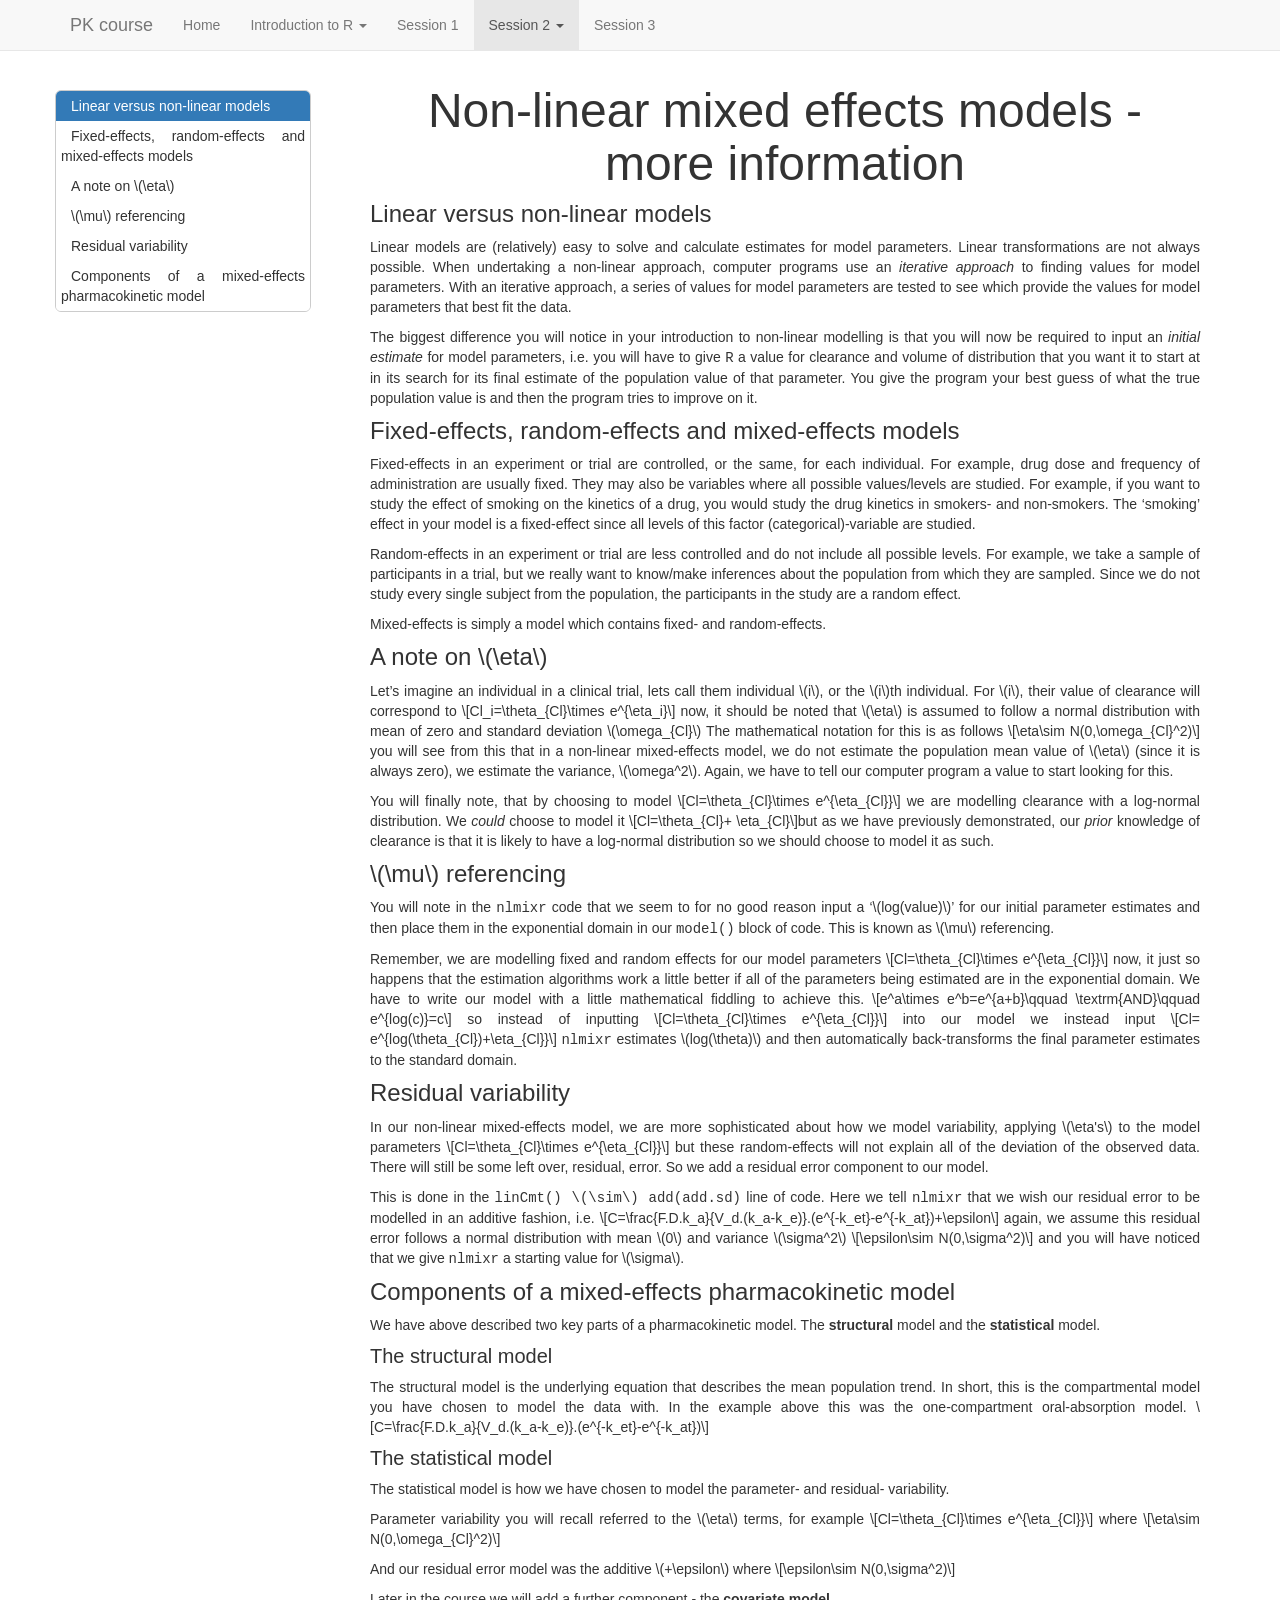
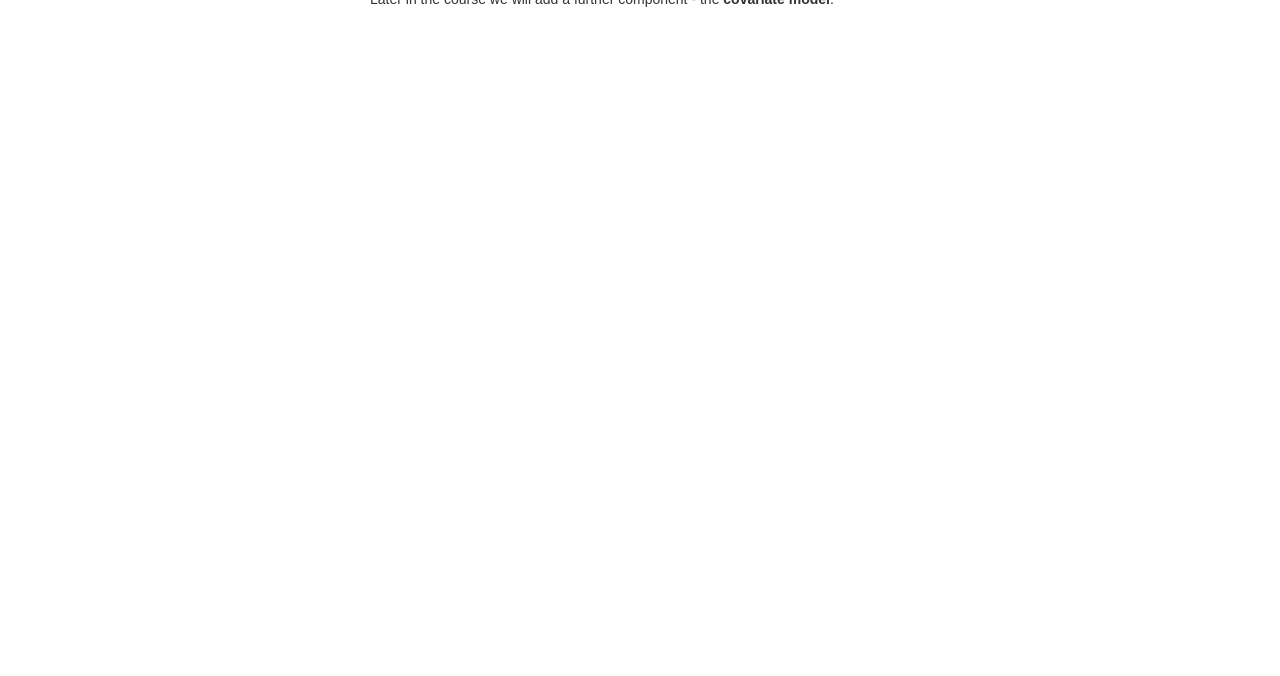
<file: docs/nlmem2.html>
<!DOCTYPE html>

<html>

<head>

<meta charset="utf-8" />
<meta name="generator" content="pandoc" />
<meta http-equiv="X-UA-Compatible" content="IE=EDGE" />




<title>Non-linear mixed effects models - more information</title>

<script src="site_libs/jquery-3.6.0/jquery-3.6.0.min.js"></script>
<meta name="viewport" content="width=device-width, initial-scale=1" />
<link href="site_libs/bootstrap-3.3.5/css/bootstrap.min.css" rel="stylesheet" />
<script src="site_libs/bootstrap-3.3.5/js/bootstrap.min.js"></script>
<script src="site_libs/bootstrap-3.3.5/shim/html5shiv.min.js"></script>
<script src="site_libs/bootstrap-3.3.5/shim/respond.min.js"></script>
<style>h1 {font-size: 34px;}
       h1.title {font-size: 38px;}
       h2 {font-size: 30px;}
       h3 {font-size: 24px;}
       h4 {font-size: 18px;}
       h5 {font-size: 16px;}
       h6 {font-size: 12px;}
       code {color: inherit; background-color: rgba(0, 0, 0, 0.04);}
       pre:not([class]) { background-color: white }</style>
<script src="site_libs/jqueryui-1.13.2/jquery-ui.min.js"></script>
<link href="site_libs/tocify-1.9.1/jquery.tocify.css" rel="stylesheet" />
<script src="site_libs/tocify-1.9.1/jquery.tocify.js"></script>
<script src="site_libs/navigation-1.1/tabsets.js"></script>
<link href="site_libs/highlightjs-9.12.0/default.css" rel="stylesheet" />
<script src="site_libs/highlightjs-9.12.0/highlight.js"></script>

<style type="text/css">
  code{white-space: pre-wrap;}
  span.smallcaps{font-variant: small-caps;}
  span.underline{text-decoration: underline;}
  div.column{display: inline-block; vertical-align: top; width: 50%;}
  div.hanging-indent{margin-left: 1.5em; text-indent: -1.5em;}
  ul.task-list{list-style: none;}
    </style>

<style type="text/css">code{white-space: pre;}</style>
<script type="text/javascript">
if (window.hljs) {
  hljs.configure({languages: []});
  hljs.initHighlightingOnLoad();
  if (document.readyState && document.readyState === "complete") {
    window.setTimeout(function() { hljs.initHighlighting(); }, 0);
  }
}
</script>









<style type = "text/css">
.main-container {
  max-width: 940px;
  margin-left: auto;
  margin-right: auto;
}
img {
  max-width:100%;
}
.tabbed-pane {
  padding-top: 12px;
}
.html-widget {
  margin-bottom: 20px;
}
button.code-folding-btn:focus {
  outline: none;
}
summary {
  display: list-item;
}
details > summary > p:only-child {
  display: inline;
}
pre code {
  padding: 0;
}
</style>


<style type="text/css">
.dropdown-submenu {
  position: relative;
}
.dropdown-submenu>.dropdown-menu {
  top: 0;
  left: 100%;
  margin-top: -6px;
  margin-left: -1px;
  border-radius: 0 6px 6px 6px;
}
.dropdown-submenu:hover>.dropdown-menu {
  display: block;
}
.dropdown-submenu>a:after {
  display: block;
  content: " ";
  float: right;
  width: 0;
  height: 0;
  border-color: transparent;
  border-style: solid;
  border-width: 5px 0 5px 5px;
  border-left-color: #cccccc;
  margin-top: 5px;
  margin-right: -10px;
}
.dropdown-submenu:hover>a:after {
  border-left-color: #adb5bd;
}
.dropdown-submenu.pull-left {
  float: none;
}
.dropdown-submenu.pull-left>.dropdown-menu {
  left: -100%;
  margin-left: 10px;
  border-radius: 6px 0 6px 6px;
}
</style>

<script type="text/javascript">
// manage active state of menu based on current page
$(document).ready(function () {
  // active menu anchor
  href = window.location.pathname
  href = href.substr(href.lastIndexOf('/') + 1)
  if (href === "")
    href = "index.html";
  var menuAnchor = $('a[href="' + href + '"]');

  // mark the anchor link active (and if it's in a dropdown, also mark that active)
  var dropdown = menuAnchor.closest('li.dropdown');
  if (window.bootstrap) { // Bootstrap 4+
    menuAnchor.addClass('active');
    dropdown.find('> .dropdown-toggle').addClass('active');
  } else { // Bootstrap 3
    menuAnchor.parent().addClass('active');
    dropdown.addClass('active');
  }

  // Navbar adjustments
  var navHeight = $(".navbar").first().height() + 15;
  var style = document.createElement('style');
  var pt = "padding-top: " + navHeight + "px; ";
  var mt = "margin-top: -" + navHeight + "px; ";
  var css = "";
  // offset scroll position for anchor links (for fixed navbar)
  for (var i = 1; i <= 6; i++) {
    css += ".section h" + i + "{ " + pt + mt + "}\n";
  }
  style.innerHTML = "body {" + pt + "padding-bottom: 40px; }\n" + css;
  document.head.appendChild(style);
});
</script>

<!-- tabsets -->

<style type="text/css">
.tabset-dropdown > .nav-tabs {
  display: inline-table;
  max-height: 500px;
  min-height: 44px;
  overflow-y: auto;
  border: 1px solid #ddd;
  border-radius: 4px;
}

.tabset-dropdown > .nav-tabs > li.active:before, .tabset-dropdown > .nav-tabs.nav-tabs-open:before {
  content: "\e259";
  font-family: 'Glyphicons Halflings';
  display: inline-block;
  padding: 10px;
  border-right: 1px solid #ddd;
}

.tabset-dropdown > .nav-tabs.nav-tabs-open > li.active:before {
  content: "\e258";
  font-family: 'Glyphicons Halflings';
  border: none;
}

.tabset-dropdown > .nav-tabs > li.active {
  display: block;
}

.tabset-dropdown > .nav-tabs > li > a,
.tabset-dropdown > .nav-tabs > li > a:focus,
.tabset-dropdown > .nav-tabs > li > a:hover {
  border: none;
  display: inline-block;
  border-radius: 4px;
  background-color: transparent;
}

.tabset-dropdown > .nav-tabs.nav-tabs-open > li {
  display: block;
  float: none;
}

.tabset-dropdown > .nav-tabs > li {
  display: none;
}
</style>

<!-- code folding -->



<style type="text/css">

#TOC {
  margin: 25px 0px 20px 0px;
}
@media (max-width: 768px) {
#TOC {
  position: relative;
  width: 100%;
}
}

@media print {
.toc-content {
  /* see https://github.com/w3c/csswg-drafts/issues/4434 */
  float: right;
}
}

.toc-content {
  padding-left: 30px;
  padding-right: 40px;
}

div.main-container {
  max-width: 1200px;
}

div.tocify {
  width: 20%;
  max-width: 260px;
  max-height: 85%;
}

@media (min-width: 768px) and (max-width: 991px) {
  div.tocify {
    width: 25%;
  }
}

@media (max-width: 767px) {
  div.tocify {
    width: 100%;
    max-width: none;
  }
}

.tocify ul, .tocify li {
  line-height: 20px;
}

.tocify-subheader .tocify-item {
  font-size: 0.90em;
}

.tocify .list-group-item {
  border-radius: 0px;
}


</style>



</head>

<body>


<div class="container-fluid main-container">


<!-- setup 3col/9col grid for toc_float and main content  -->
<div class="row">
<div class="col-xs-12 col-sm-4 col-md-3">
<div id="TOC" class="tocify">
</div>
</div>

<div class="toc-content col-xs-12 col-sm-8 col-md-9">




<div class="navbar navbar-default  navbar-fixed-top" role="navigation">
  <div class="container">
    <div class="navbar-header">
      <button type="button" class="navbar-toggle collapsed" data-toggle="collapse" data-bs-toggle="collapse" data-target="#navbar" data-bs-target="#navbar">
        <span class="icon-bar"></span>
        <span class="icon-bar"></span>
        <span class="icon-bar"></span>
      </button>
      <a class="navbar-brand" href="index.html">PK course</a>
    </div>
    <div id="navbar" class="navbar-collapse collapse">
      <ul class="nav navbar-nav">
        <li>
  <a href="index.html">Home</a>
</li>
<li class="dropdown">
  <a href="#" class="dropdown-toggle" data-toggle="dropdown" role="button" data-bs-toggle="dropdown" aria-expanded="false">
    Introduction to R
     
    <span class="caret"></span>
  </a>
  <ul class="dropdown-menu" role="menu">
    <li>
      <a href="intro_r.html">Workbook</a>
    </li>
    <li>
      <a href="intro_r_solutions.html">Solutions to extension exercises</a>
    </li>
  </ul>
</li>
<li>
  <a href="solutions_non_compartmental.html">Session 1</a>
</li>
<li class="dropdown">
  <a href="#" class="dropdown-toggle" data-toggle="dropdown" role="button" data-bs-toggle="dropdown" aria-expanded="false">
    Session 2
     
    <span class="caret"></span>
  </a>
  <ul class="dropdown-menu" role="menu">
    <li>
      <a href="nlmem.html">Workbook</a>
    </li>
    <li>
      <a href="nlmem2.html">More information about non-linear mixed effects modelling</a>
    </li>
  </ul>
</li>
<li>
  <a href="variability.html">Session 3</a>
</li>
      </ul>
      <ul class="nav navbar-nav navbar-right">
        
      </ul>
    </div><!--/.nav-collapse -->
  </div><!--/.container -->
</div><!--/.navbar -->

<div id="header">



<h1 class="title toc-ignore">Non-linear mixed effects models - more information</h1>

</div>


<style>
h1.title {
  font-size: 48px;

  text-align: center;
}
h1 {
  font-size: 24px;
}
h2 {
  font-size: 20px;
}
h3 {
  font-size: 16px;
}

h4.author { 
  text-align: center;
}
body {
text-align: justify}
</style>
<div id="linear-versus-non-linear-models" class="section level1">
<h1>Linear versus non-linear models</h1>
<p>Linear models are (relatively) easy to solve and calculate estimates for model parameters. Linear transformations are not always possible. When undertaking a non-linear approach, computer programs use an <em>iterative approach</em> to finding values for model parameters. With an iterative approach, a series of values for model parameters are tested to see which provide the values for model parameters that best fit the data.</p>
<p>The biggest difference you will notice in your introduction to non-linear modelling is that you will now be required to input an <em>initial estimate</em> for model parameters, i.e. you will have to give <TT>R</TT> a value for clearance and volume of distribution that you want it to start at in its search for its final estimate of the population value of that parameter. You give the program your best guess of what the true population value is and then the program tries to improve on it.</p>
</div>
<div id="fixed-effects-random-effects-and-mixed-effects-models" class="section level1">
<h1>Fixed-effects, random-effects and mixed-effects models</h1>
<p>Fixed-effects in an experiment or trial are controlled, or the same, for each individual. For example, drug dose and frequency of administration are usually fixed. They may also be variables where all possible values/levels are studied. For example, if you want to study the effect of smoking on the kinetics of a drug, you would study the drug kinetics in smokers- and non-smokers. The ‘smoking’ effect in your model is a fixed-effect since all levels of this factor (categorical)-variable are studied.</p>
<p>Random-effects in an experiment or trial are less controlled and do not include all possible levels. For example, we take a sample of participants in a trial, but we really want to know/make inferences about the population from which they are sampled. Since we do not study every single subject from the population, the participants in the study are a random effect.</p>
<p>Mixed-effects is simply a model which contains fixed- and random-effects.</p>
</div>
<div id="a-note-on-eta" class="section level1">
<h1>A note on <span class="math inline">\(\eta\)</span></h1>
<p>Let’s imagine an individual in a clinical trial, lets call them individual <span class="math inline">\(i\)</span>, or the <span class="math inline">\(i\)</span>th individual. For <span class="math inline">\(i\)</span>, their value of clearance will correspond to <span class="math display">\[Cl_i=\theta_{Cl}\times e^{\eta_i}\]</span> now, it should be noted that <span class="math inline">\(\eta\)</span> is assumed to follow a normal distribution with mean of zero and standard deviation <span class="math inline">\(\omega_{Cl}\)</span> The mathematical notation for this is as follows <span class="math display">\[\eta\sim N(0,\omega_{Cl}^2)\]</span> you will see from this that in a non-linear mixed-effects model, we do not estimate the population mean value of <span class="math inline">\(\eta\)</span> (since it is always zero), we estimate the variance, <span class="math inline">\(\omega^2\)</span>. Again, we have to tell our computer program a value to start looking for this.</p>
<p>You will finally note, that by choosing to model <span class="math display">\[Cl=\theta_{Cl}\times e^{\eta_{Cl}}\]</span> we are modelling clearance with a log-normal distribution. We <em>could</em> choose to model it <span class="math display">\[Cl=\theta_{Cl}+ \eta_{Cl}\]</span>but as we have previously demonstrated, our <em>prior</em> knowledge of clearance is that it is likely to have a log-normal distribution so we should choose to model it as such.</p>
</div>
<div id="mu-referencing" class="section level1">
<h1><span class="math inline">\(\mu\)</span> referencing</h1>
<p>You will note in the <TT>nlmixr</TT> code that we seem to for no good reason input a ‘<span class="math inline">\(log(value)\)</span>’ for our initial parameter estimates and then place them in the exponential domain in our <TT>model()</TT> block of code. This is known as <span class="math inline">\(\mu\)</span> referencing.</p>
<p>Remember, we are modelling fixed and random effects for our model parameters <span class="math display">\[Cl=\theta_{Cl}\times e^{\eta_{Cl}}\]</span> now, it just so happens that the estimation algorithms work a little better if all of the parameters being estimated are in the exponential domain. We have to write our model with a little mathematical fiddling to achieve this. <span class="math display">\[e^a\times e^b=e^{a+b}\qquad  \textrm{AND}\qquad  e^{log(c)}=c\]</span> so instead of inputting <span class="math display">\[Cl=\theta_{Cl}\times e^{\eta_{Cl}}\]</span> into our model we instead input <span class="math display">\[Cl= e^{log(\theta_{Cl})+\eta_{Cl}}\]</span> <TT>nlmixr</TT> estimates <span class="math inline">\(log(\theta)\)</span> and then automatically back-transforms the final parameter estimates to the standard domain.</p>
</div>
<div id="residual-variability" class="section level1">
<h1>Residual variability</h1>
<p>In our non-linear mixed-effects model, we are more sophisticated about how we model variability, applying <span class="math inline">\(\eta&#39;s\)</span> to the model parameters <span class="math display">\[Cl=\theta_{Cl}\times e^{\eta_{Cl}}\]</span> but these random-effects will not explain all of the deviation of the observed data. There will still be some left over, residual, error. So we add a residual error component to our model.</p>
<p>This is done in the <TT>linCmt() <span class="math inline">\(\sim\)</span> add(add.sd)</TT> line of code. Here we tell <TT>nlmixr</TT> that we wish our residual error to be modelled in an additive fashion, i.e. <span class="math display">\[C=\frac{F.D.k_a}{V_d.(k_a-k_e)}.(e^{-k_et}-e^{-k_at})+\epsilon\]</span> again, we assume this residual error follows a normal distribution with mean <span class="math inline">\(0\)</span> and variance <span class="math inline">\(\sigma^2\)</span> <span class="math display">\[\epsilon\sim N(0,\sigma^2)\]</span> and you will have noticed that we give <TT>nlmixr</TT> a starting value for <span class="math inline">\(\sigma\)</span>.</p>
</div>
<div id="components-of-a-mixed-effects-pharmacokinetic-model" class="section level1">
<h1>Components of a mixed-effects pharmacokinetic model</h1>
<p>We have above described two key parts of a pharmacokinetic model. The <strong>structural</strong> model and the <strong>statistical</strong> model.</p>
<div id="the-structural-model" class="section level2">
<h2>The structural model</h2>
<p>The structural model is the underlying equation that describes the mean population trend. In short, this is the compartmental model you have chosen to model the data with. In the example above this was the one-compartment oral-absorption model. <span class="math display">\[C=\frac{F.D.k_a}{V_d.(k_a-k_e)}.(e^{-k_et}-e^{-k_at})\]</span></p>
</div>
<div id="the-statistical-model" class="section level2">
<h2>The statistical model</h2>
<p>The statistical model is how we have chosen to model the parameter- and residual- variability.</p>
<p>Parameter variability you will recall referred to the <span class="math inline">\(\eta\)</span> terms, for example <span class="math display">\[Cl=\theta_{Cl}\times e^{\eta_{Cl}}\]</span> where <span class="math display">\[\eta\sim N(0,\omega_{Cl}^2)\]</span></p>
<p>And our residual error model was the additive <span class="math inline">\(+\epsilon\)</span> where <span class="math display">\[\epsilon\sim N(0,\sigma^2)\]</span></p>
<p>Later in the course we will add a further component - the <strong>covariate model</strong>.</p>
</div>
</div>



</div>
</div>

</div>

<script>

// add bootstrap table styles to pandoc tables
function bootstrapStylePandocTables() {
  $('tr.odd').parent('tbody').parent('table').addClass('table table-condensed');
}
$(document).ready(function () {
  bootstrapStylePandocTables();
});


</script>

<!-- tabsets -->

<script>
$(document).ready(function () {
  window.buildTabsets("TOC");
});

$(document).ready(function () {
  $('.tabset-dropdown > .nav-tabs > li').click(function () {
    $(this).parent().toggleClass('nav-tabs-open');
  });
});
</script>

<!-- code folding -->

<script>
$(document).ready(function ()  {

    // temporarily add toc-ignore selector to headers for the consistency with Pandoc
    $('.unlisted.unnumbered').addClass('toc-ignore')

    // move toc-ignore selectors from section div to header
    $('div.section.toc-ignore')
        .removeClass('toc-ignore')
        .children('h1,h2,h3,h4,h5').addClass('toc-ignore');

    // establish options
    var options = {
      selectors: "h1,h2,h3",
      theme: "bootstrap3",
      context: '.toc-content',
      hashGenerator: function (text) {
        return text.replace(/[.\\/?&!#<>]/g, '').replace(/\s/g, '_');
      },
      ignoreSelector: ".toc-ignore",
      scrollTo: 0
    };
    options.showAndHide = true;
    options.smoothScroll = true;

    // tocify
    var toc = $("#TOC").tocify(options).data("toc-tocify");
});
</script>

<!-- dynamically load mathjax for compatibility with self-contained -->
<script>
  (function () {
    var script = document.createElement("script");
    script.type = "text/javascript";
    script.src  = "https://mathjax.rstudio.com/latest/MathJax.js?config=TeX-AMS-MML_HTMLorMML";
    document.getElementsByTagName("head")[0].appendChild(script);
  })();
</script>

</body>
</html>
</file>
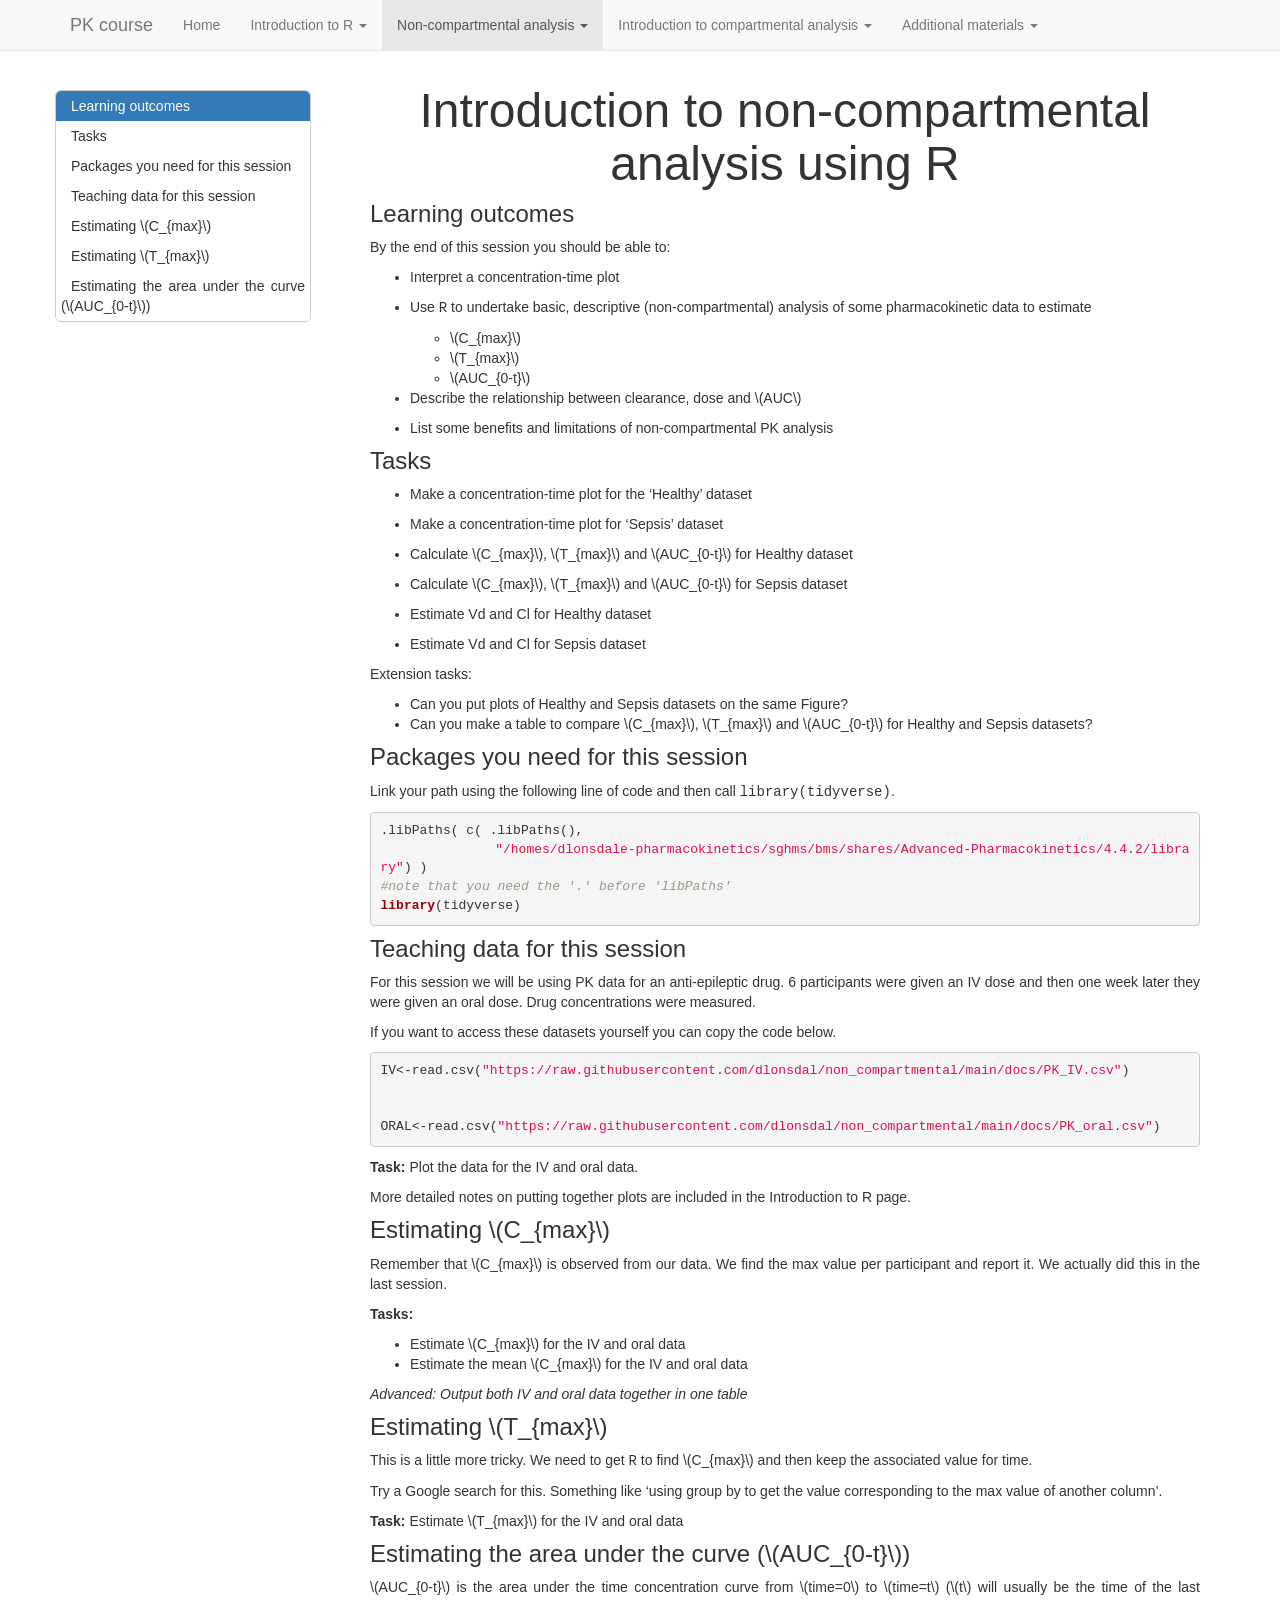
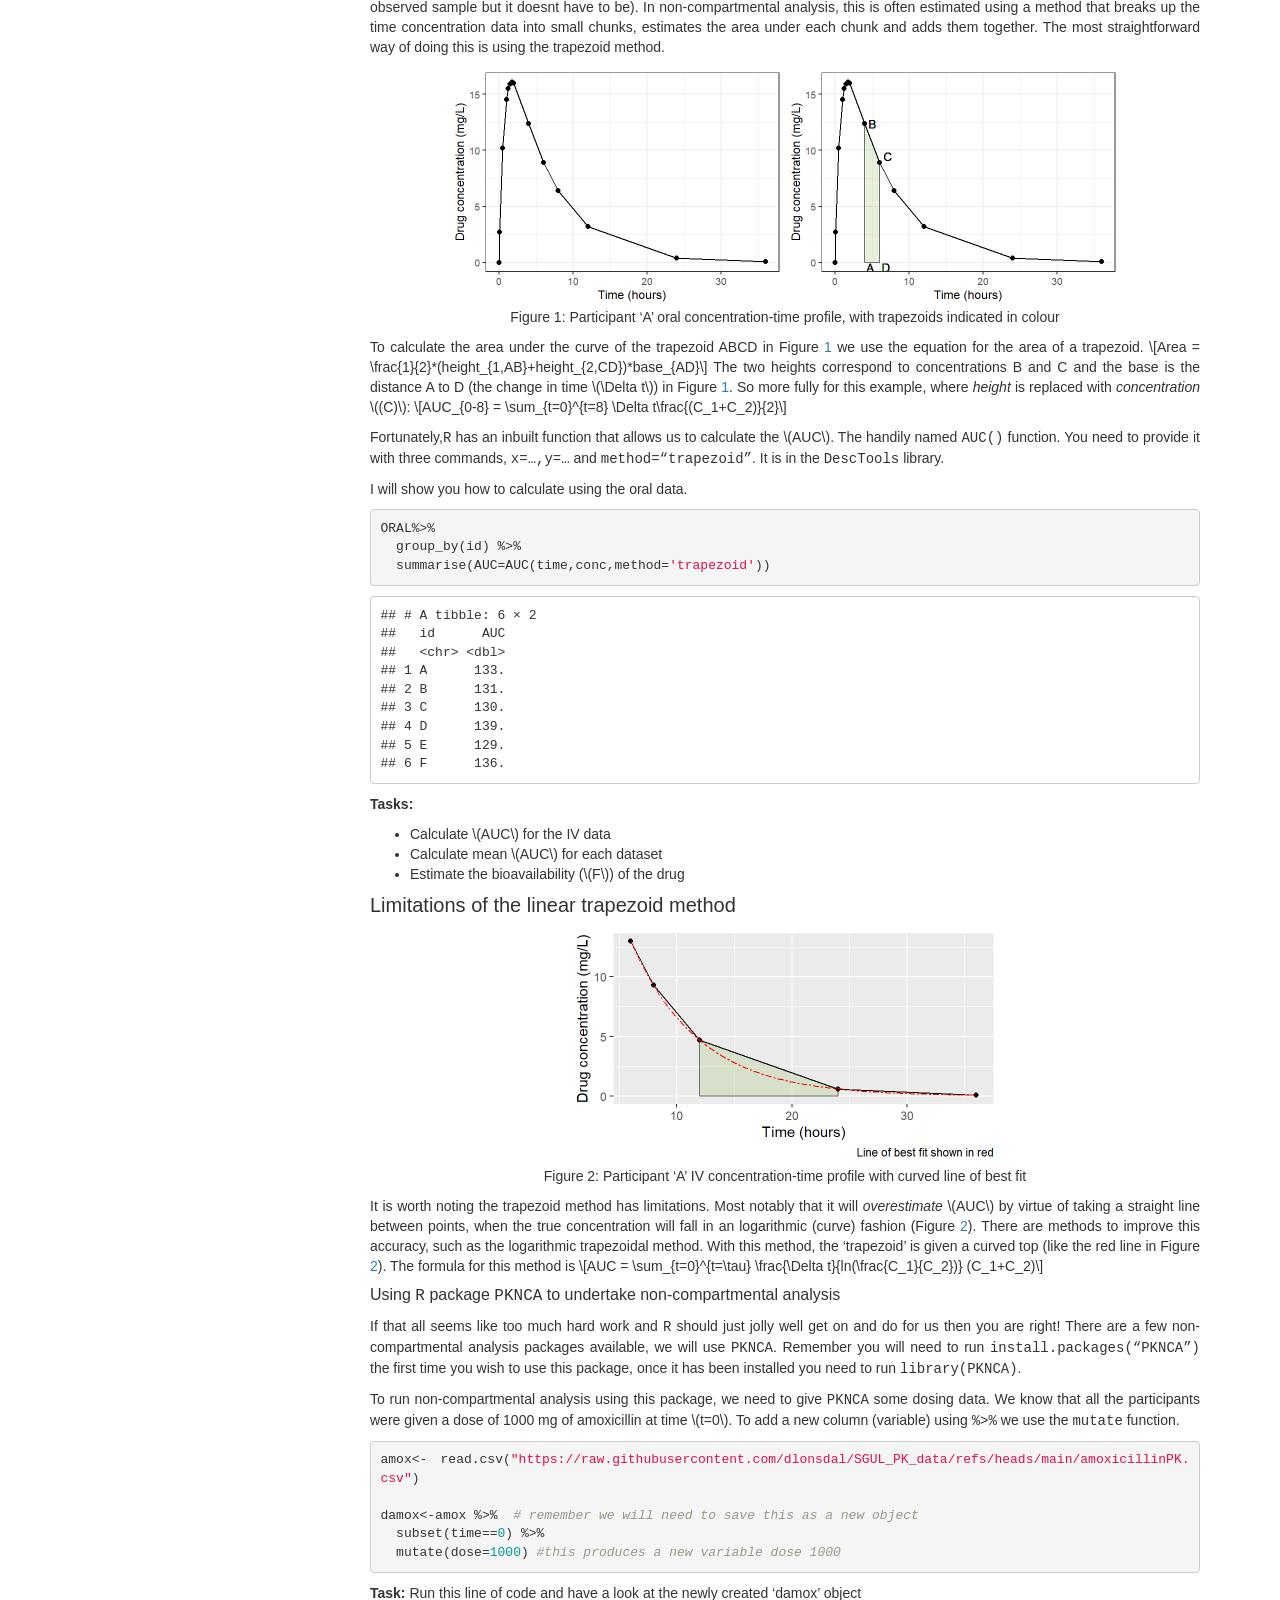
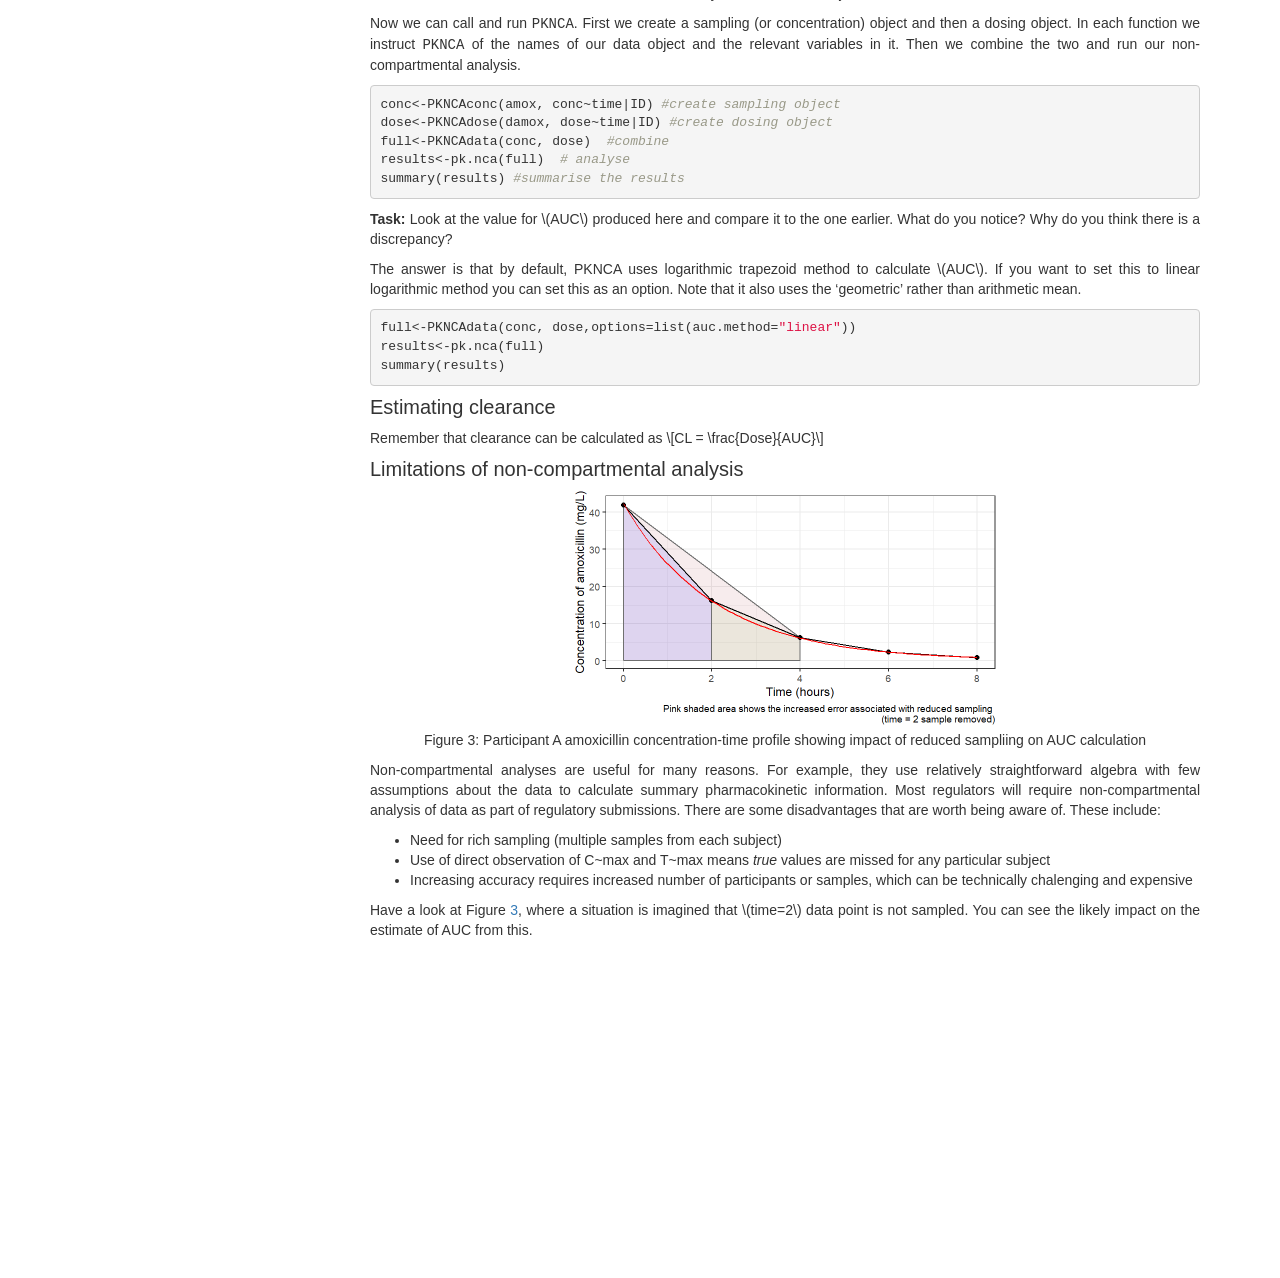
<file: docs/non_compartmental.html>
<!DOCTYPE html>

<html>

<head>

<meta charset="utf-8" />
<meta name="generator" content="pandoc" />
<meta http-equiv="X-UA-Compatible" content="IE=EDGE" />




<title>Introduction to non-compartmental analysis using R</title>

<script src="site_libs/jquery-3.6.0/jquery-3.6.0.min.js"></script>
<meta name="viewport" content="width=device-width, initial-scale=1" />
<link href="site_libs/bootstrap-3.3.5/css/bootstrap.min.css" rel="stylesheet" />
<script src="site_libs/bootstrap-3.3.5/js/bootstrap.min.js"></script>
<script src="site_libs/bootstrap-3.3.5/shim/html5shiv.min.js"></script>
<script src="site_libs/bootstrap-3.3.5/shim/respond.min.js"></script>
<style>h1 {font-size: 34px;}
       h1.title {font-size: 38px;}
       h2 {font-size: 30px;}
       h3 {font-size: 24px;}
       h4 {font-size: 18px;}
       h5 {font-size: 16px;}
       h6 {font-size: 12px;}
       code {color: inherit; background-color: rgba(0, 0, 0, 0.04);}
       pre:not([class]) { background-color: white }</style>
<script src="site_libs/jqueryui-1.13.2/jquery-ui.min.js"></script>
<link href="site_libs/tocify-1.9.1/jquery.tocify.css" rel="stylesheet" />
<script src="site_libs/tocify-1.9.1/jquery.tocify.js"></script>
<script src="site_libs/navigation-1.1/tabsets.js"></script>
<link href="site_libs/highlightjs-9.12.0/default.css" rel="stylesheet" />
<script src="site_libs/highlightjs-9.12.0/highlight.js"></script>

<style type="text/css">
  code{white-space: pre-wrap;}
  span.smallcaps{font-variant: small-caps;}
  span.underline{text-decoration: underline;}
  div.column{display: inline-block; vertical-align: top; width: 50%;}
  div.hanging-indent{margin-left: 1.5em; text-indent: -1.5em;}
  ul.task-list{list-style: none;}
    </style>

<style type="text/css">code{white-space: pre;}</style>
<script type="text/javascript">
if (window.hljs) {
  hljs.configure({languages: []});
  hljs.initHighlightingOnLoad();
  if (document.readyState && document.readyState === "complete") {
    window.setTimeout(function() { hljs.initHighlighting(); }, 0);
  }
}
</script>









<style type = "text/css">
.main-container {
  max-width: 940px;
  margin-left: auto;
  margin-right: auto;
}
img {
  max-width:100%;
}
.tabbed-pane {
  padding-top: 12px;
}
.html-widget {
  margin-bottom: 20px;
}
button.code-folding-btn:focus {
  outline: none;
}
summary {
  display: list-item;
}
details > summary > p:only-child {
  display: inline;
}
pre code {
  padding: 0;
}
</style>


<style type="text/css">
.dropdown-submenu {
  position: relative;
}
.dropdown-submenu>.dropdown-menu {
  top: 0;
  left: 100%;
  margin-top: -6px;
  margin-left: -1px;
  border-radius: 0 6px 6px 6px;
}
.dropdown-submenu:hover>.dropdown-menu {
  display: block;
}
.dropdown-submenu>a:after {
  display: block;
  content: " ";
  float: right;
  width: 0;
  height: 0;
  border-color: transparent;
  border-style: solid;
  border-width: 5px 0 5px 5px;
  border-left-color: #cccccc;
  margin-top: 5px;
  margin-right: -10px;
}
.dropdown-submenu:hover>a:after {
  border-left-color: #adb5bd;
}
.dropdown-submenu.pull-left {
  float: none;
}
.dropdown-submenu.pull-left>.dropdown-menu {
  left: -100%;
  margin-left: 10px;
  border-radius: 6px 0 6px 6px;
}
</style>

<script type="text/javascript">
// manage active state of menu based on current page
$(document).ready(function () {
  // active menu anchor
  href = window.location.pathname
  href = href.substr(href.lastIndexOf('/') + 1)
  if (href === "")
    href = "index.html";
  var menuAnchor = $('a[href="' + href + '"]');

  // mark the anchor link active (and if it's in a dropdown, also mark that active)
  var dropdown = menuAnchor.closest('li.dropdown');
  if (window.bootstrap) { // Bootstrap 4+
    menuAnchor.addClass('active');
    dropdown.find('> .dropdown-toggle').addClass('active');
  } else { // Bootstrap 3
    menuAnchor.parent().addClass('active');
    dropdown.addClass('active');
  }

  // Navbar adjustments
  var navHeight = $(".navbar").first().height() + 15;
  var style = document.createElement('style');
  var pt = "padding-top: " + navHeight + "px; ";
  var mt = "margin-top: -" + navHeight + "px; ";
  var css = "";
  // offset scroll position for anchor links (for fixed navbar)
  for (var i = 1; i <= 6; i++) {
    css += ".section h" + i + "{ " + pt + mt + "}\n";
  }
  style.innerHTML = "body {" + pt + "padding-bottom: 40px; }\n" + css;
  document.head.appendChild(style);
});
</script>

<!-- tabsets -->

<style type="text/css">
.tabset-dropdown > .nav-tabs {
  display: inline-table;
  max-height: 500px;
  min-height: 44px;
  overflow-y: auto;
  border: 1px solid #ddd;
  border-radius: 4px;
}

.tabset-dropdown > .nav-tabs > li.active:before, .tabset-dropdown > .nav-tabs.nav-tabs-open:before {
  content: "\e259";
  font-family: 'Glyphicons Halflings';
  display: inline-block;
  padding: 10px;
  border-right: 1px solid #ddd;
}

.tabset-dropdown > .nav-tabs.nav-tabs-open > li.active:before {
  content: "\e258";
  font-family: 'Glyphicons Halflings';
  border: none;
}

.tabset-dropdown > .nav-tabs > li.active {
  display: block;
}

.tabset-dropdown > .nav-tabs > li > a,
.tabset-dropdown > .nav-tabs > li > a:focus,
.tabset-dropdown > .nav-tabs > li > a:hover {
  border: none;
  display: inline-block;
  border-radius: 4px;
  background-color: transparent;
}

.tabset-dropdown > .nav-tabs.nav-tabs-open > li {
  display: block;
  float: none;
}

.tabset-dropdown > .nav-tabs > li {
  display: none;
}
</style>

<!-- code folding -->



<style type="text/css">

#TOC {
  margin: 25px 0px 20px 0px;
}
@media (max-width: 768px) {
#TOC {
  position: relative;
  width: 100%;
}
}

@media print {
.toc-content {
  /* see https://github.com/w3c/csswg-drafts/issues/4434 */
  float: right;
}
}

.toc-content {
  padding-left: 30px;
  padding-right: 40px;
}

div.main-container {
  max-width: 1200px;
}

div.tocify {
  width: 20%;
  max-width: 260px;
  max-height: 85%;
}

@media (min-width: 768px) and (max-width: 991px) {
  div.tocify {
    width: 25%;
  }
}

@media (max-width: 767px) {
  div.tocify {
    width: 100%;
    max-width: none;
  }
}

.tocify ul, .tocify li {
  line-height: 20px;
}

.tocify-subheader .tocify-item {
  font-size: 0.90em;
}

.tocify .list-group-item {
  border-radius: 0px;
}


</style>



</head>

<body>


<div class="container-fluid main-container">


<!-- setup 3col/9col grid for toc_float and main content  -->
<div class="row">
<div class="col-xs-12 col-sm-4 col-md-3">
<div id="TOC" class="tocify">
</div>
</div>

<div class="toc-content col-xs-12 col-sm-8 col-md-9">




<div class="navbar navbar-default  navbar-fixed-top" role="navigation">
  <div class="container">
    <div class="navbar-header">
      <button type="button" class="navbar-toggle collapsed" data-toggle="collapse" data-bs-toggle="collapse" data-target="#navbar" data-bs-target="#navbar">
        <span class="icon-bar"></span>
        <span class="icon-bar"></span>
        <span class="icon-bar"></span>
      </button>
      <a class="navbar-brand" href="index.html">PK course</a>
    </div>
    <div id="navbar" class="navbar-collapse collapse">
      <ul class="nav navbar-nav">
        <li>
  <a href="index.html">Home</a>
</li>
<li class="dropdown">
  <a href="#" class="dropdown-toggle" data-toggle="dropdown" role="button" data-bs-toggle="dropdown" aria-expanded="false">
    Introduction to R
     
    <span class="caret"></span>
  </a>
  <ul class="dropdown-menu" role="menu">
    <li>
      <a href="intro_r.html">Workbook</a>
    </li>
    <li>
      <a href="intro_r_solutions.html">Solutions</a>
    </li>
  </ul>
</li>
<li class="dropdown">
  <a href="#" class="dropdown-toggle" data-toggle="dropdown" role="button" data-bs-toggle="dropdown" aria-expanded="false">
    Non-compartmental analysis
     
    <span class="caret"></span>
  </a>
  <ul class="dropdown-menu" role="menu">
    <li>
      <a href="non_compartmental.html">Workbook</a>
    </li>
    <li>
      <a href="solutions_non_compartmental.html">Solutions</a>
    </li>
  </ul>
</li>
<li class="dropdown">
  <a href="#" class="dropdown-toggle" data-toggle="dropdown" role="button" data-bs-toggle="dropdown" aria-expanded="false">
    Introduction to compartmental analysis
     
    <span class="caret"></span>
  </a>
  <ul class="dropdown-menu" role="menu">
    <li>
      <a href="compartments.html">Compartments</a>
    </li>
    <li>
      <a href="nlmem.html">Non-linear mixed effects modelling</a>
    </li>
  </ul>
</li>
<li class="dropdown">
  <a href="#" class="dropdown-toggle" data-toggle="dropdown" role="button" data-bs-toggle="dropdown" aria-expanded="false">
    Additional materials
     
    <span class="caret"></span>
  </a>
  <ul class="dropdown-menu" role="menu">
    <li>
      <a href="model_diagnostics.html">Model diagnostics</a>
    </li>
    <li>
      <a href="covariate_analysis.html">Covariate analysis</a>
    </li>
  </ul>
</li>
      </ul>
      <ul class="nav navbar-nav navbar-right">
        
      </ul>
    </div><!--/.nav-collapse -->
  </div><!--/.container -->
</div><!--/.navbar -->

<div id="header">



<h1 class="title toc-ignore">Introduction to non-compartmental analysis using R</h1>

</div>


<style>
h1.title {
  font-size: 48px;

  text-align: center;
}
h1 {
  font-size: 24px;
}
h2 {
  font-size: 20px;
}
h3 {
  font-size: 16px;
}

h4.author { 
  text-align: center;
}
body {
text-align: justify}
</style>
<div id="learning-outcomes" class="section level1">
<h1>Learning outcomes</h1>
<p>By the end of this session you should be able to:</p>
<ul>
<li><p>Interpret a concentration-time plot</p></li>
<li><p>Use <TT>R</TT> to undertake basic, descriptive (non-compartmental) analysis of some pharmacokinetic data to estimate</p>
<ul>
<li><span class="math inline">\(C_{max}\)</span></li>
<li><span class="math inline">\(T_{max}\)</span></li>
<li><span class="math inline">\(AUC_{0-t}\)</span></li>
</ul></li>
<li><p>Describe the relationship between clearance, dose and <span class="math inline">\(AUC\)</span></p></li>
<li><p>List some benefits and limitations of non-compartmental PK analysis</p></li>
</ul>
</div>
<div id="tasks" class="section level1">
<h1>Tasks</h1>
<ul>
<li><p>Make a concentration-time plot for the ‘Healthy’ dataset</p></li>
<li><p>Make a concentration-time plot for ‘Sepsis’ dataset</p></li>
<li><p>Calculate <span class="math inline">\(C_{max}\)</span>, <span class="math inline">\(T_{max}\)</span> and <span class="math inline">\(AUC_{0-t}\)</span> for Healthy dataset</p></li>
<li><p>Calculate <span class="math inline">\(C_{max}\)</span>, <span class="math inline">\(T_{max}\)</span> and <span class="math inline">\(AUC_{0-t}\)</span> for Sepsis dataset</p></li>
<li><p>Estimate Vd and Cl for Healthy dataset</p></li>
<li><p>Estimate Vd and Cl for Sepsis dataset</p></li>
</ul>
<p>Extension tasks:</p>
<ul>
<li>Can you put plots of Healthy and Sepsis datasets on the same Figure?</li>
<li>Can you make a table to compare <span class="math inline">\(C_{max}\)</span>, <span class="math inline">\(T_{max}\)</span> and <span class="math inline">\(AUC_{0-t}\)</span> for Healthy and Sepsis datasets?</li>
</ul>
</div>
<div id="packages-you-need-for-this-session" class="section level1">
<h1>Packages you need for this session</h1>
<p>Link your path using the following line of code and then call <TT>library(tidyverse)</TT>.</p>
<pre class="r"><code>.libPaths( c( .libPaths(),
              &quot;/homes/dlonsdale-pharmacokinetics/sghms/bms/shares/Advanced-Pharmacokinetics/4.4.2/library&quot;) )
#note that you need the &#39;.&#39; before &#39;libPaths&#39;
library(tidyverse)</code></pre>
</div>
<div id="teaching-data-for-this-session" class="section level1">
<h1>Teaching data for this session</h1>
<p>For this session we will be using PK data for an anti-epileptic drug. 6 participants were given an IV dose and then one week later they were given an oral dose. Drug concentrations were measured.</p>
<p>If you want to access these datasets yourself you can copy the code below.</p>
<pre class="r"><code>IV&lt;-read.csv(&quot;https://raw.githubusercontent.com/dlonsdal/non_compartmental/main/docs/PK_IV.csv&quot;)


ORAL&lt;-read.csv(&quot;https://raw.githubusercontent.com/dlonsdal/non_compartmental/main/docs/PK_oral.csv&quot;)</code></pre>
<p><strong>Task:</strong> Plot the data for the IV and oral data.</p>
<p>More detailed notes on putting together plots are included in the Introduction to R page.</p>
</div>
<div id="estimating-c_max" class="section level1">
<h1>Estimating <span class="math inline">\(C_{max}\)</span></h1>
<p>Remember that <span class="math inline">\(C_{max}\)</span> is observed from our data. We find the max value per participant and report it. We actually did this in the last session.</p>
<p><strong>Tasks:</strong></p>
<ul>
<li>Estimate <span class="math inline">\(C_{max}\)</span> for the IV and oral data</li>
<li>Estimate the mean <span class="math inline">\(C_{max}\)</span> for the IV and oral data</li>
</ul>
<p><em>Advanced: Output both IV and oral data together in one table</em></p>
</div>
<div id="estimating-t_max" class="section level1">
<h1>Estimating <span class="math inline">\(T_{max}\)</span></h1>
<p>This is a little more tricky. We need to get <TT>R</TT> to find <span class="math inline">\(C_{max}\)</span> and then keep the associated value for time.</p>
<p>Try a Google search for this. Something like ‘using group by to get the value corresponding to the max value of another column’.</p>
<p><strong>Task:</strong> Estimate <span class="math inline">\(T_{max}\)</span> for the IV and oral data</p>
</div>
<div id="estimating-the-area-under-the-curve-auc_0-t" class="section level1">
<h1>Estimating the area under the curve (<span class="math inline">\(AUC_{0-t}\)</span>)</h1>
<p><span class="math inline">\(AUC_{0-t}\)</span> is the area under the time concentration curve from <span class="math inline">\(time=0\)</span> to <span class="math inline">\(time=t\)</span> (<span class="math inline">\(t\)</span> will usually be the time of the last observed sample but it doesnt have to be). In non-compartmental analysis, this is often estimated using a method that breaks up the time concentration data into small chunks, estimates the area under each chunk and adds them together. The most straightforward way of doing this is using the trapezoid method.</p>
<div class="figure" style="text-align: center"><span style="display:block;" id="fig:trap"></span>
<img src="non_compartmental_files/figure-html/trap-1.png" alt="Participant 'A' oral concentration-time profile, with trapezoids indicated in colour" width="672" />
<p class="caption">
Figure 1: Participant ‘A’ oral concentration-time profile, with trapezoids indicated in colour
</p>
</div>
<p>To calculate the area under the curve of the trapezoid ABCD in Figure <a href="#fig:trap">1</a> we use the equation for the area of a trapezoid. <span class="math display">\[Area = \frac{1}{2}*(height_{1,AB}+height_{2,CD})*base_{AD}\]</span>
The two heights correspond to concentrations B and C and the base is the distance A to D (the change in time <span class="math inline">\(\Delta t\)</span>) in Figure <a href="#fig:trap">1</a>. So more fully for this example, where <em>height</em> is replaced with <em>concentration</em> <span class="math inline">\((C)\)</span>: <span class="math display">\[AUC_{0-8} = \sum_{t=0}^{t=8} \Delta t\frac{(C_1+C_2)}{2}\]</span></p>
<p>Fortunately,<TT>R</TT> has an inbuilt function that allows us to calculate the <span class="math inline">\(AUC\)</span>. The handily named <TT>AUC()</TT> function. You need to provide it with three commands, <TT>x=…,y=…</TT> and <TT>method=“trapezoid”</TT>. It is in the <TT>DescTools</TT> library.</p>
<p>I will show you how to calculate using the oral data.</p>
<pre class="r"><code>ORAL%&gt;% 
  group_by(id) %&gt;% 
  summarise(AUC=AUC(time,conc,method=&#39;trapezoid&#39;))</code></pre>
<pre><code>## # A tibble: 6 × 2
##   id      AUC
##   &lt;chr&gt; &lt;dbl&gt;
## 1 A      133.
## 2 B      131.
## 3 C      130.
## 4 D      139.
## 5 E      129.
## 6 F      136.</code></pre>
<p><strong>Tasks:</strong></p>
<ul>
<li>Calculate <span class="math inline">\(AUC\)</span> for the IV data</li>
<li>Calculate mean <span class="math inline">\(AUC\)</span> for each dataset</li>
<li>Estimate the bioavailability (<span class="math inline">\(F\)</span>) of the drug</li>
</ul>
<div id="limitations-of-the-linear-trapezoid-method" class="section level2">
<h2>Limitations of the linear trapezoid method</h2>
<div class="figure" style="text-align: center"><span style="display:block;" id="fig:trapbest"></span>
<img src="non_compartmental_files/figure-html/trapbest-1.png" alt="Participant 'A' IV concentration-time profile with curved line of best fit" width="432" />
<p class="caption">
Figure 2: Participant ‘A’ IV concentration-time profile with curved line of best fit
</p>
</div>
<p>It is worth noting the trapezoid method has limitations. Most notably that it will <em>overestimate</em> <span class="math inline">\(AUC\)</span> by virtue of taking a straight line between points, when the true concentration will fall in an logarithmic (curve) fashion (Figure <a href="#fig:trapbest">2</a>). There are methods to improve this accuracy, such as the logarithmic trapezoidal method. With this method, the ‘trapezoid’ is given a curved top (like the red line in Figure <a href="#fig:trapbest">2</a>). The formula for this method is <span class="math display">\[AUC = \sum_{t=0}^{t=\tau} \frac{\Delta t}{ln(\frac{C_1}{C_2})} (C_1+C_2)\]</span></p>
<div style="page-break-after: always;"></div>
<div id="using-r-package-pknca-to-undertake-non-compartmental-analysis" class="section level3">
<h3>Using <TT>R</TT> package <TT>PKNCA</TT> to undertake non-compartmental analysis</h3>
<p>If that all seems like too much hard work and <TT>R</TT> should just jolly well get on and do for us then you are right! There are a few non-compartmental analysis packages available, we will use <TT>PKNCA</TT>. Remember you will need to run <TT>install.packages(“PKNCA”)</TT> the first time you wish to use this package, once it has been installed you need to run <TT>library(PKNCA)</TT>.</p>
<p>To run non-compartmental analysis using this package, we need to give <TT>PKNCA</TT> some dosing data. We know that all the participants were given a dose of 1000 mg of amoxicillin at time <span class="math inline">\(t=0\)</span>. To add a new column (variable) using <TT>%&gt;%</TT> we use the <TT>mutate</TT> function.</p>
<pre class="r"><code>amox&lt;- read.csv(&quot;https://raw.githubusercontent.com/dlonsdal/SGUL_PK_data/refs/heads/main/amoxicillinPK.csv&quot;) 

damox&lt;-amox %&gt;%  # remember we will need to save this as a new object
  subset(time==0) %&gt;% 
  mutate(dose=1000) #this produces a new variable dose 1000</code></pre>
<p><strong>Task:</strong> Run this line of code and have a look at the newly created ‘damox’ object</p>
<p>Now we can call and run <TT>PKNCA</TT>. First we create a sampling (or concentration) object and then a dosing object. In each function we instruct <TT>PKNCA</TT> of the names of our data object and the relevant variables in it. Then we combine the two and run our non-compartmental analysis.</p>
<pre class="r"><code>conc&lt;-PKNCAconc(amox, conc~time|ID) #create sampling object
dose&lt;-PKNCAdose(damox, dose~time|ID) #create dosing object
full&lt;-PKNCAdata(conc, dose)  #combine
results&lt;-pk.nca(full)  # analyse
summary(results) #summarise the results</code></pre>
<p><strong>Task:</strong> Look at the value for <span class="math inline">\(AUC\)</span> produced here and compare it to the one earlier. What do you notice? Why do you think there is a discrepancy?</p>
<p>The answer is that by default, PKNCA uses logarithmic trapezoid method to calculate <span class="math inline">\(AUC\)</span>. If you want to set this to linear logarithmic method you can set this as an option. Note that it also uses the ‘geometric’ rather than arithmetic mean.</p>
<pre class="r"><code>full&lt;-PKNCAdata(conc, dose,options=list(auc.method=&quot;linear&quot;)) 
results&lt;-pk.nca(full)  
summary(results)</code></pre>
</div>
</div>
<div id="estimating-clearance" class="section level2">
<h2>Estimating clearance</h2>
<p>Remember that clearance can be calculated as <span class="math display">\[CL = \frac{Dose}{AUC}\]</span></p>
<div style="page-break-after: always;"></div>
</div>
<div id="limitations-of-non-compartmental-analysis" class="section level2">
<h2>Limitations of non-compartmental analysis</h2>
<div class="figure" style="text-align: center"><span style="display:block;" id="fig:traperror"></span>
<img src="non_compartmental_files/figure-html/traperror-1.png" alt="Participant A amoxicillin concentration-time profile showing impact of reduced sampliing on AUC calculation" width="432" />
<p class="caption">
Figure 3: Participant A amoxicillin concentration-time profile showing impact of reduced sampliing on AUC calculation
</p>
</div>
<p>Non-compartmental analyses are useful for many reasons. For example, they use relatively straightforward algebra with few assumptions about the data to calculate summary pharmacokinetic information. Most regulators will require non-compartmental analysis of data as part of regulatory submissions. There are some disadvantages that are worth being aware of. These include:</p>
<ul>
<li>Need for rich sampling (multiple samples from each subject)</li>
<li>Use of direct observation of C~max and T~max means <em>true</em> values are missed for any particular subject</li>
<li>Increasing accuracy requires increased number of participants or samples, which can be technically chalenging and expensive</li>
</ul>
<p>Have a look at Figure <a href="#fig:traperror">3</a>, where a situation is imagined that <span class="math inline">\(time=2\)</span> data point is not sampled. You can see the likely impact on the estimate of AUC from this.</p>
</div>
</div>



</div>
</div>

</div>

<script>

// add bootstrap table styles to pandoc tables
function bootstrapStylePandocTables() {
  $('tr.odd').parent('tbody').parent('table').addClass('table table-condensed');
}
$(document).ready(function () {
  bootstrapStylePandocTables();
});


</script>

<!-- tabsets -->

<script>
$(document).ready(function () {
  window.buildTabsets("TOC");
});

$(document).ready(function () {
  $('.tabset-dropdown > .nav-tabs > li').click(function () {
    $(this).parent().toggleClass('nav-tabs-open');
  });
});
</script>

<!-- code folding -->

<script>
$(document).ready(function ()  {

    // temporarily add toc-ignore selector to headers for the consistency with Pandoc
    $('.unlisted.unnumbered').addClass('toc-ignore')

    // move toc-ignore selectors from section div to header
    $('div.section.toc-ignore')
        .removeClass('toc-ignore')
        .children('h1,h2,h3,h4,h5').addClass('toc-ignore');

    // establish options
    var options = {
      selectors: "h1,h2,h3",
      theme: "bootstrap3",
      context: '.toc-content',
      hashGenerator: function (text) {
        return text.replace(/[.\\/?&!#<>]/g, '').replace(/\s/g, '_');
      },
      ignoreSelector: ".toc-ignore",
      scrollTo: 0
    };
    options.showAndHide = true;
    options.smoothScroll = true;

    // tocify
    var toc = $("#TOC").tocify(options).data("toc-tocify");
});
</script>

<!-- dynamically load mathjax for compatibility with self-contained -->
<script>
  (function () {
    var script = document.createElement("script");
    script.type = "text/javascript";
    script.src  = "https://mathjax.rstudio.com/latest/MathJax.js?config=TeX-AMS-MML_HTMLorMML";
    document.getElementsByTagName("head")[0].appendChild(script);
  })();
</script>

</body>
</html>
</file>
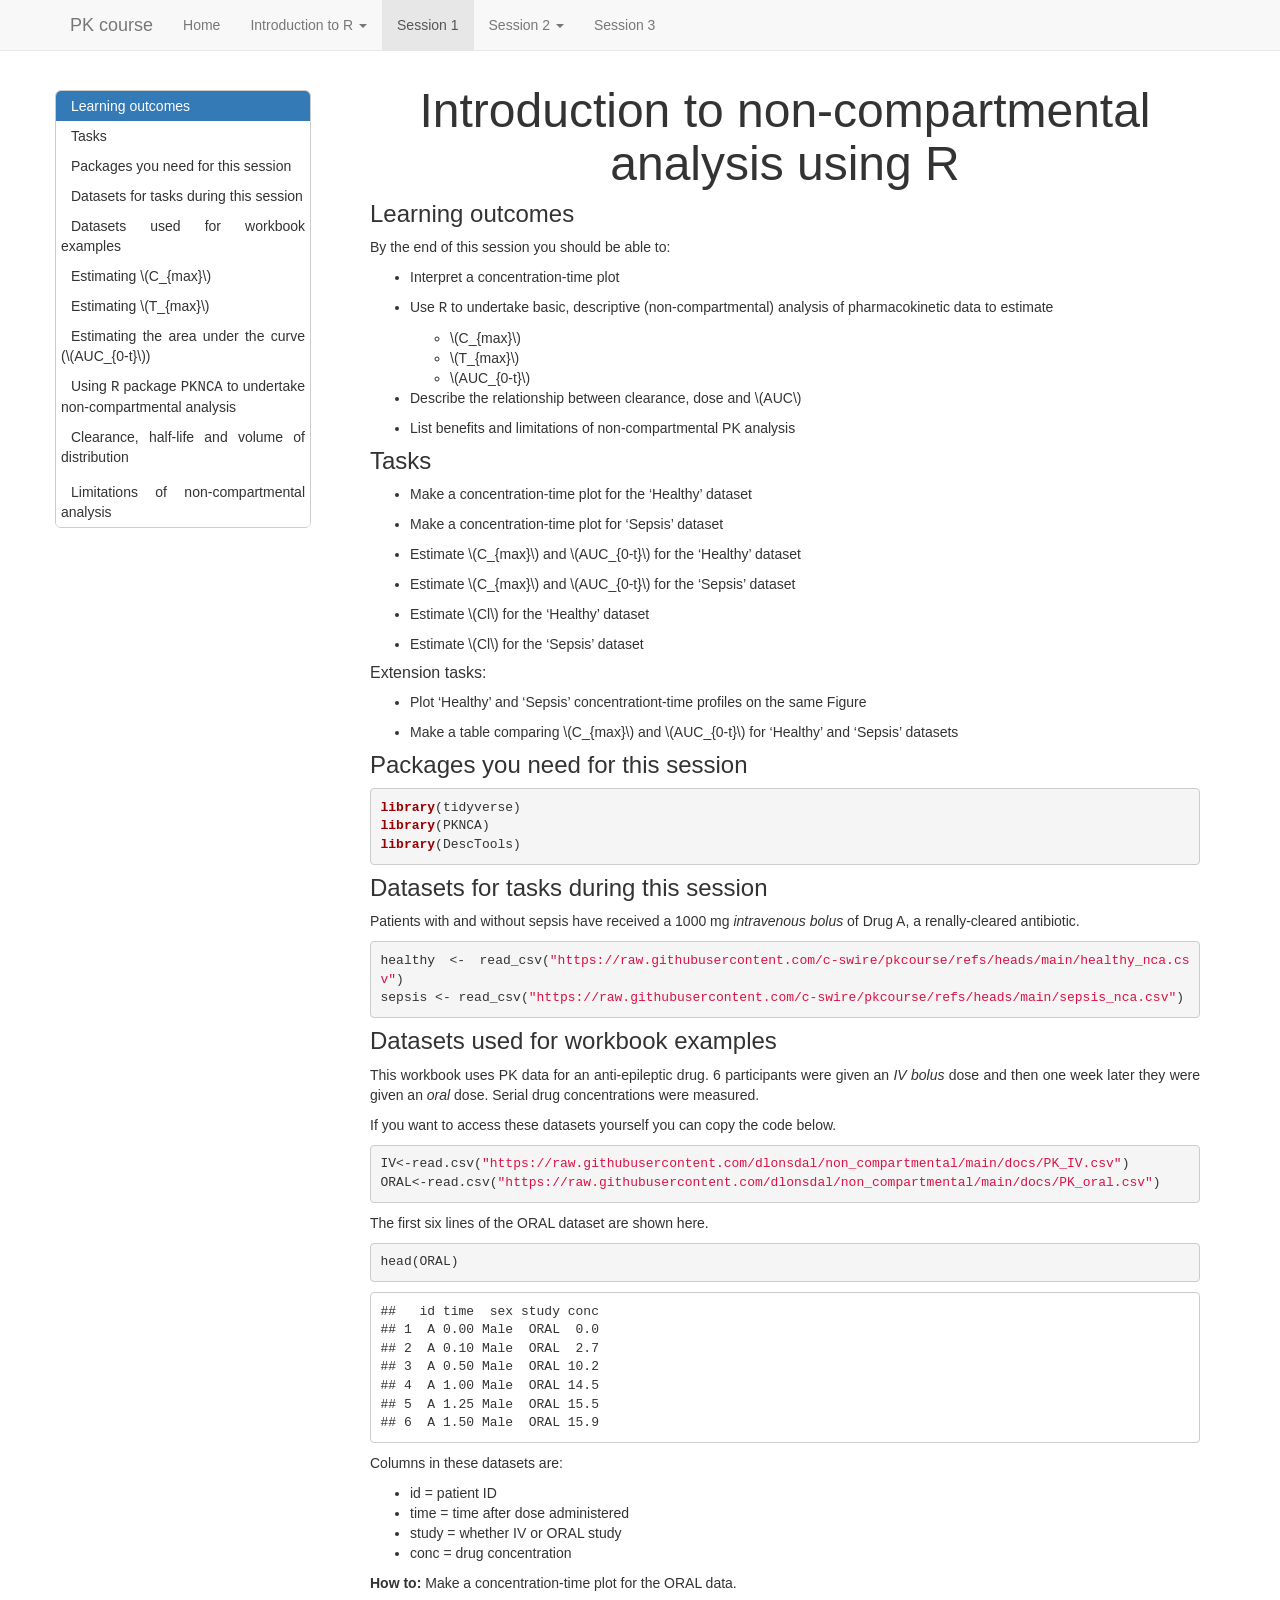
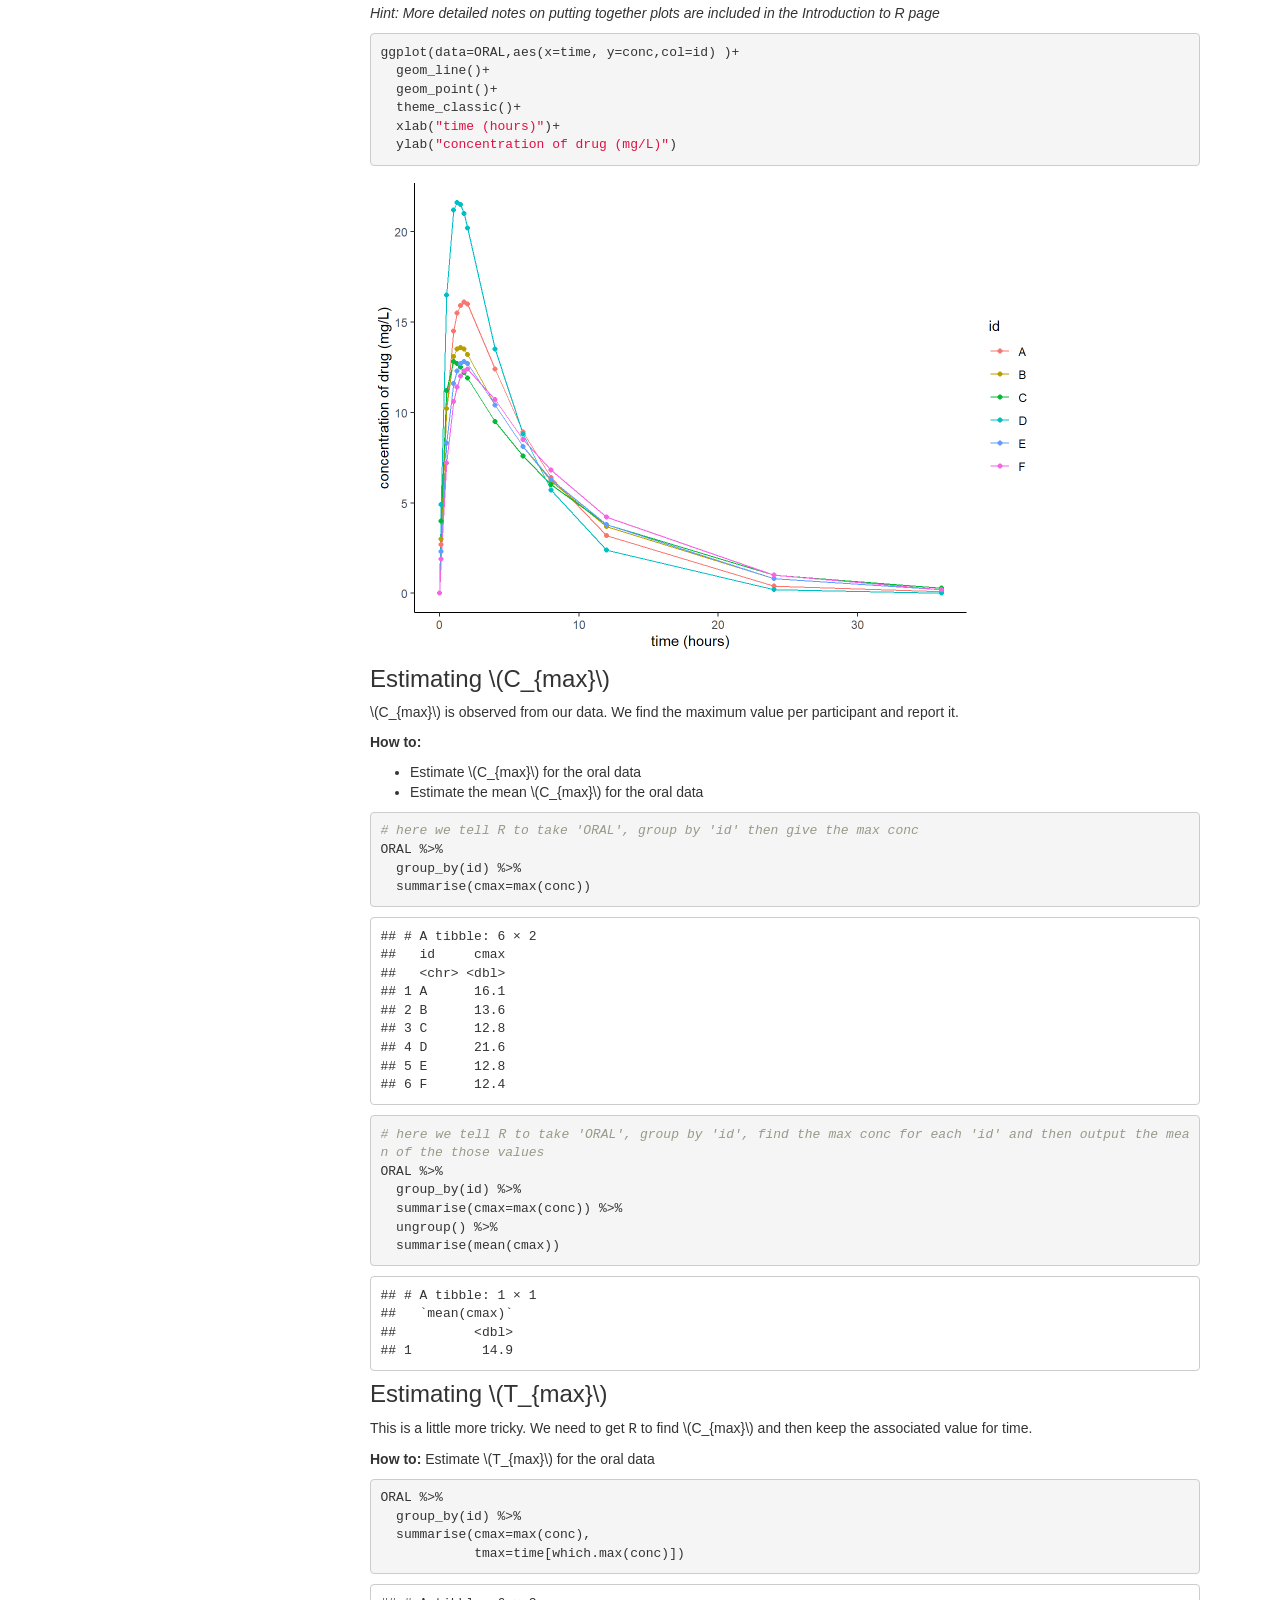
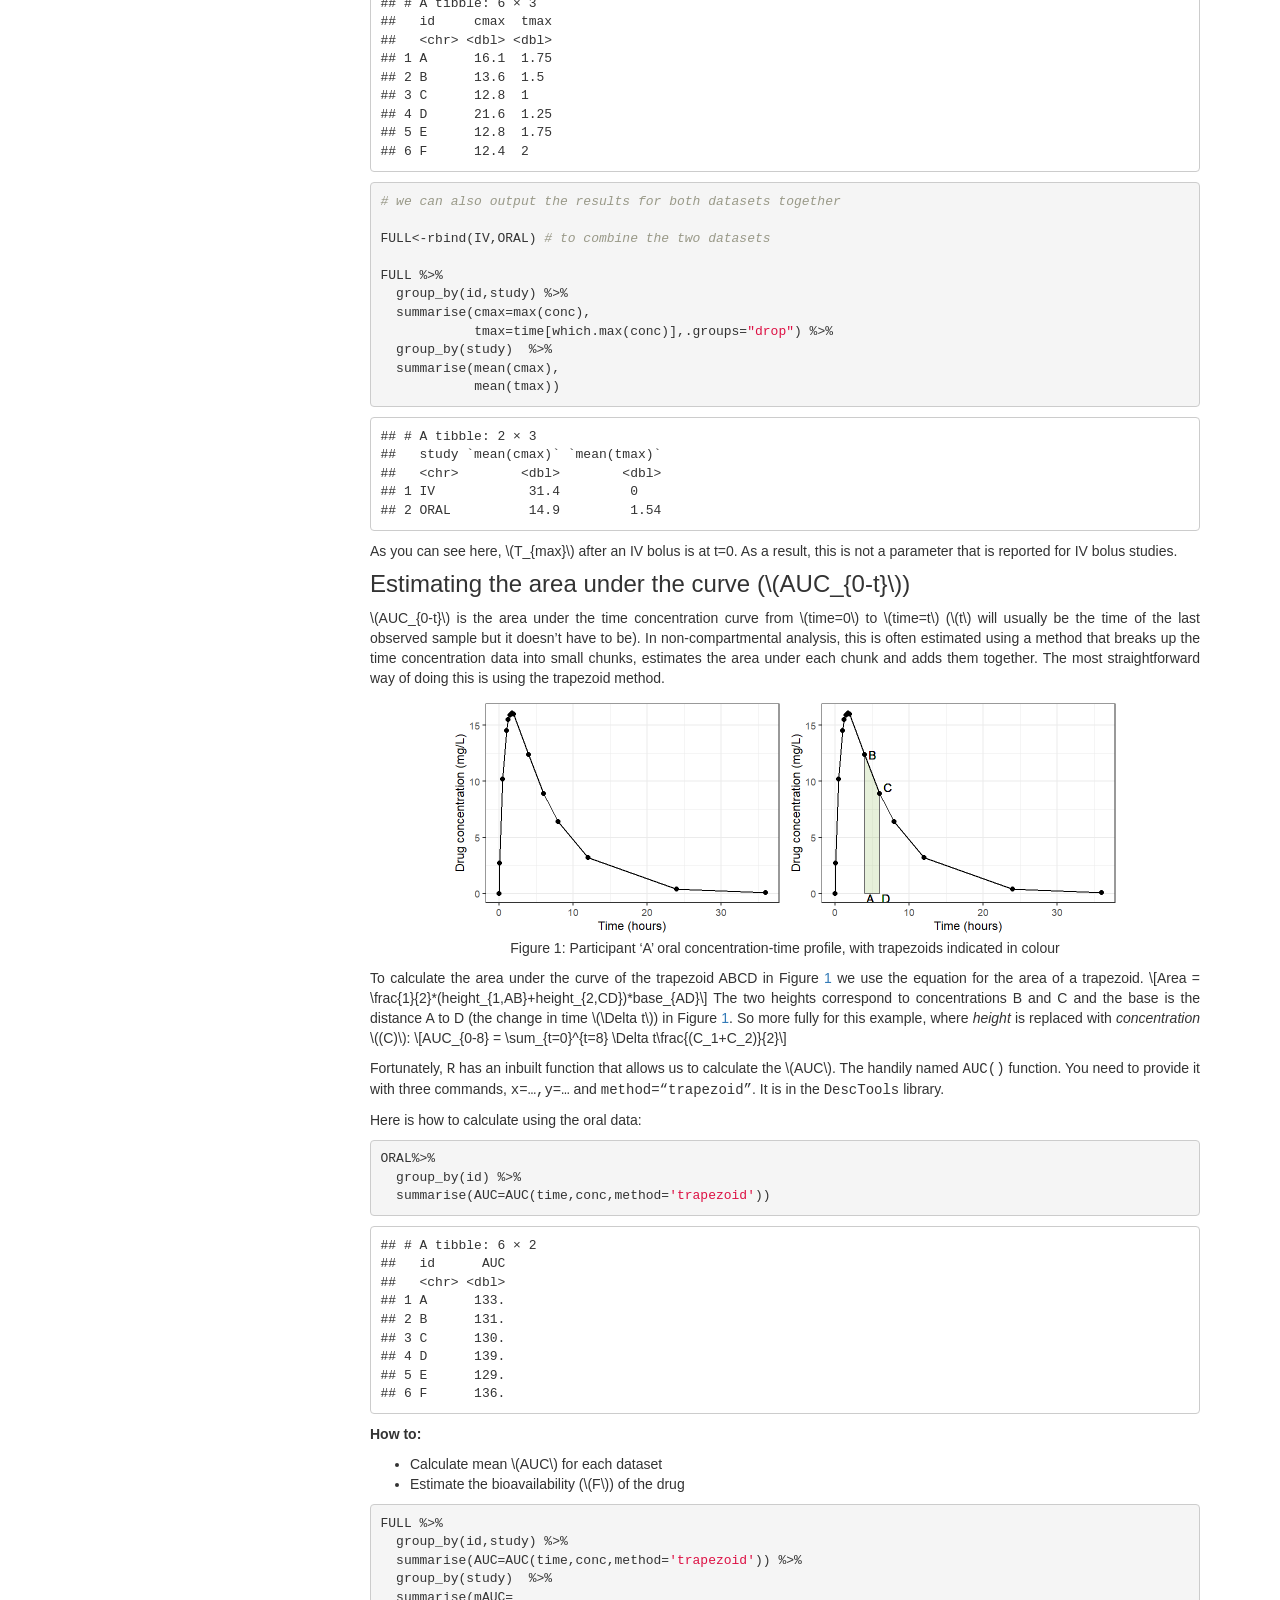
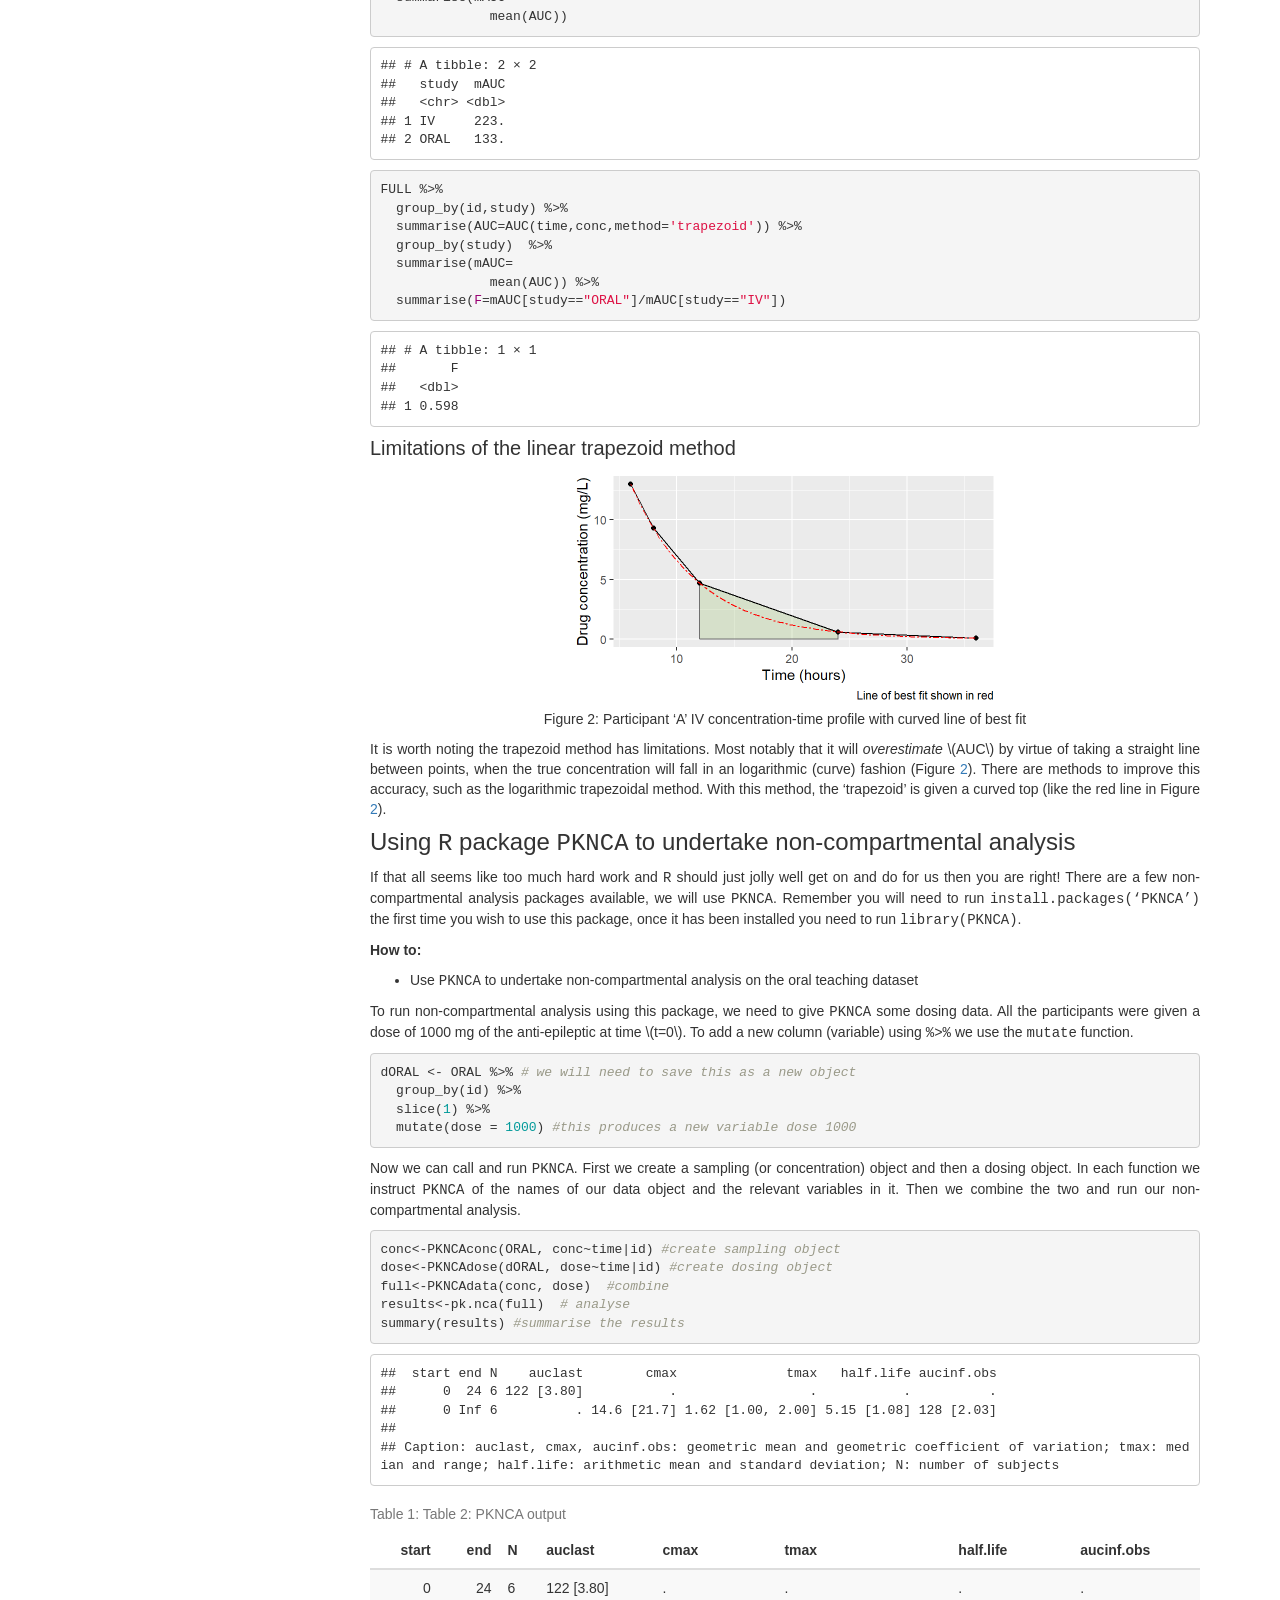
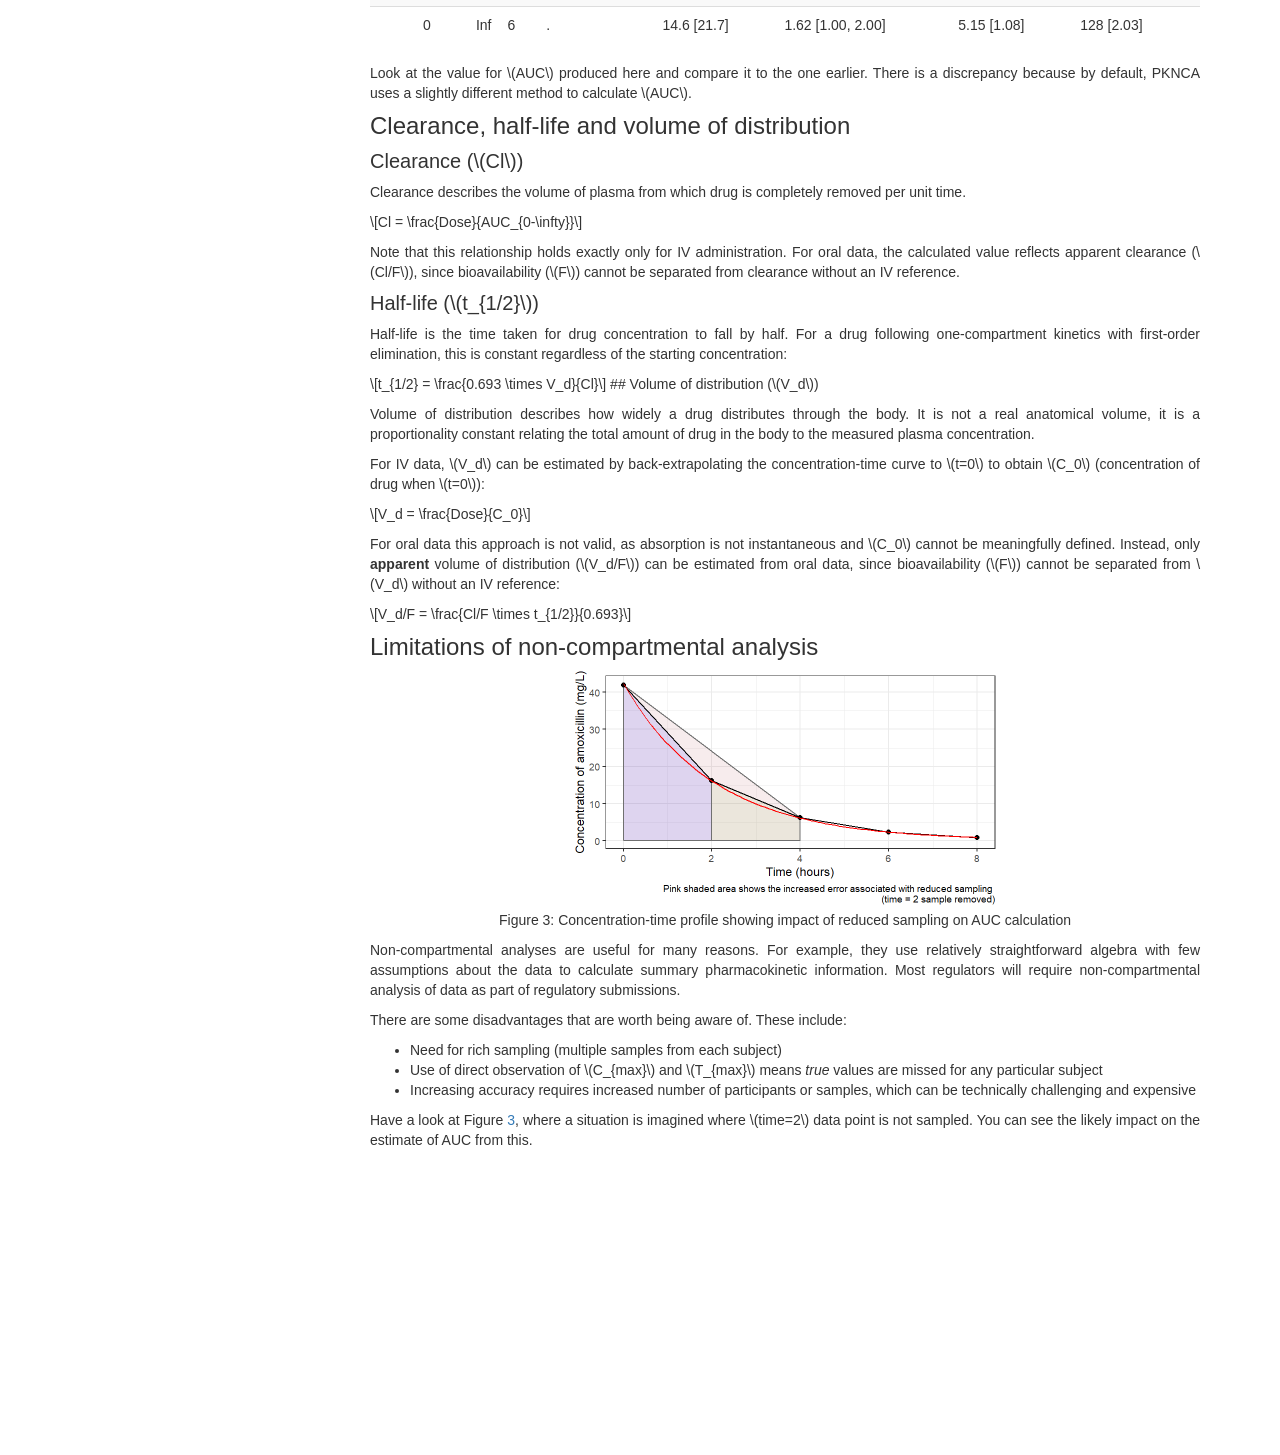
<file: docs/solutions_non_compartmental.html>
<!DOCTYPE html>

<html>

<head>

<meta charset="utf-8" />
<meta name="generator" content="pandoc" />
<meta http-equiv="X-UA-Compatible" content="IE=EDGE" />




<title>Introduction to non-compartmental analysis using R</title>

<script src="site_libs/jquery-3.6.0/jquery-3.6.0.min.js"></script>
<meta name="viewport" content="width=device-width, initial-scale=1" />
<link href="site_libs/bootstrap-3.3.5/css/bootstrap.min.css" rel="stylesheet" />
<script src="site_libs/bootstrap-3.3.5/js/bootstrap.min.js"></script>
<script src="site_libs/bootstrap-3.3.5/shim/html5shiv.min.js"></script>
<script src="site_libs/bootstrap-3.3.5/shim/respond.min.js"></script>
<style>h1 {font-size: 34px;}
       h1.title {font-size: 38px;}
       h2 {font-size: 30px;}
       h3 {font-size: 24px;}
       h4 {font-size: 18px;}
       h5 {font-size: 16px;}
       h6 {font-size: 12px;}
       code {color: inherit; background-color: rgba(0, 0, 0, 0.04);}
       pre:not([class]) { background-color: white }</style>
<script src="site_libs/jqueryui-1.13.2/jquery-ui.min.js"></script>
<link href="site_libs/tocify-1.9.1/jquery.tocify.css" rel="stylesheet" />
<script src="site_libs/tocify-1.9.1/jquery.tocify.js"></script>
<script src="site_libs/navigation-1.1/tabsets.js"></script>
<link href="site_libs/highlightjs-9.12.0/default.css" rel="stylesheet" />
<script src="site_libs/highlightjs-9.12.0/highlight.js"></script>
<script src="site_libs/kePrint-0.0.1/kePrint.js"></script>
<link href="site_libs/lightable-0.0.1/lightable.css" rel="stylesheet" />

<style type="text/css">
  code{white-space: pre-wrap;}
  span.smallcaps{font-variant: small-caps;}
  span.underline{text-decoration: underline;}
  div.column{display: inline-block; vertical-align: top; width: 50%;}
  div.hanging-indent{margin-left: 1.5em; text-indent: -1.5em;}
  ul.task-list{list-style: none;}
    </style>

<style type="text/css">code{white-space: pre;}</style>
<script type="text/javascript">
if (window.hljs) {
  hljs.configure({languages: []});
  hljs.initHighlightingOnLoad();
  if (document.readyState && document.readyState === "complete") {
    window.setTimeout(function() { hljs.initHighlighting(); }, 0);
  }
}
</script>









<style type = "text/css">
.main-container {
  max-width: 940px;
  margin-left: auto;
  margin-right: auto;
}
img {
  max-width:100%;
}
.tabbed-pane {
  padding-top: 12px;
}
.html-widget {
  margin-bottom: 20px;
}
button.code-folding-btn:focus {
  outline: none;
}
summary {
  display: list-item;
}
details > summary > p:only-child {
  display: inline;
}
pre code {
  padding: 0;
}
</style>


<style type="text/css">
.dropdown-submenu {
  position: relative;
}
.dropdown-submenu>.dropdown-menu {
  top: 0;
  left: 100%;
  margin-top: -6px;
  margin-left: -1px;
  border-radius: 0 6px 6px 6px;
}
.dropdown-submenu:hover>.dropdown-menu {
  display: block;
}
.dropdown-submenu>a:after {
  display: block;
  content: " ";
  float: right;
  width: 0;
  height: 0;
  border-color: transparent;
  border-style: solid;
  border-width: 5px 0 5px 5px;
  border-left-color: #cccccc;
  margin-top: 5px;
  margin-right: -10px;
}
.dropdown-submenu:hover>a:after {
  border-left-color: #adb5bd;
}
.dropdown-submenu.pull-left {
  float: none;
}
.dropdown-submenu.pull-left>.dropdown-menu {
  left: -100%;
  margin-left: 10px;
  border-radius: 6px 0 6px 6px;
}
</style>

<script type="text/javascript">
// manage active state of menu based on current page
$(document).ready(function () {
  // active menu anchor
  href = window.location.pathname
  href = href.substr(href.lastIndexOf('/') + 1)
  if (href === "")
    href = "index.html";
  var menuAnchor = $('a[href="' + href + '"]');

  // mark the anchor link active (and if it's in a dropdown, also mark that active)
  var dropdown = menuAnchor.closest('li.dropdown');
  if (window.bootstrap) { // Bootstrap 4+
    menuAnchor.addClass('active');
    dropdown.find('> .dropdown-toggle').addClass('active');
  } else { // Bootstrap 3
    menuAnchor.parent().addClass('active');
    dropdown.addClass('active');
  }

  // Navbar adjustments
  var navHeight = $(".navbar").first().height() + 15;
  var style = document.createElement('style');
  var pt = "padding-top: " + navHeight + "px; ";
  var mt = "margin-top: -" + navHeight + "px; ";
  var css = "";
  // offset scroll position for anchor links (for fixed navbar)
  for (var i = 1; i <= 6; i++) {
    css += ".section h" + i + "{ " + pt + mt + "}\n";
  }
  style.innerHTML = "body {" + pt + "padding-bottom: 40px; }\n" + css;
  document.head.appendChild(style);
});
</script>

<!-- tabsets -->

<style type="text/css">
.tabset-dropdown > .nav-tabs {
  display: inline-table;
  max-height: 500px;
  min-height: 44px;
  overflow-y: auto;
  border: 1px solid #ddd;
  border-radius: 4px;
}

.tabset-dropdown > .nav-tabs > li.active:before, .tabset-dropdown > .nav-tabs.nav-tabs-open:before {
  content: "\e259";
  font-family: 'Glyphicons Halflings';
  display: inline-block;
  padding: 10px;
  border-right: 1px solid #ddd;
}

.tabset-dropdown > .nav-tabs.nav-tabs-open > li.active:before {
  content: "\e258";
  font-family: 'Glyphicons Halflings';
  border: none;
}

.tabset-dropdown > .nav-tabs > li.active {
  display: block;
}

.tabset-dropdown > .nav-tabs > li > a,
.tabset-dropdown > .nav-tabs > li > a:focus,
.tabset-dropdown > .nav-tabs > li > a:hover {
  border: none;
  display: inline-block;
  border-radius: 4px;
  background-color: transparent;
}

.tabset-dropdown > .nav-tabs.nav-tabs-open > li {
  display: block;
  float: none;
}

.tabset-dropdown > .nav-tabs > li {
  display: none;
}
</style>

<!-- code folding -->



<style type="text/css">

#TOC {
  margin: 25px 0px 20px 0px;
}
@media (max-width: 768px) {
#TOC {
  position: relative;
  width: 100%;
}
}

@media print {
.toc-content {
  /* see https://github.com/w3c/csswg-drafts/issues/4434 */
  float: right;
}
}

.toc-content {
  padding-left: 30px;
  padding-right: 40px;
}

div.main-container {
  max-width: 1200px;
}

div.tocify {
  width: 20%;
  max-width: 260px;
  max-height: 85%;
}

@media (min-width: 768px) and (max-width: 991px) {
  div.tocify {
    width: 25%;
  }
}

@media (max-width: 767px) {
  div.tocify {
    width: 100%;
    max-width: none;
  }
}

.tocify ul, .tocify li {
  line-height: 20px;
}

.tocify-subheader .tocify-item {
  font-size: 0.90em;
}

.tocify .list-group-item {
  border-radius: 0px;
}


</style>



</head>

<body>


<div class="container-fluid main-container">


<!-- setup 3col/9col grid for toc_float and main content  -->
<div class="row">
<div class="col-xs-12 col-sm-4 col-md-3">
<div id="TOC" class="tocify">
</div>
</div>

<div class="toc-content col-xs-12 col-sm-8 col-md-9">




<div class="navbar navbar-default  navbar-fixed-top" role="navigation">
  <div class="container">
    <div class="navbar-header">
      <button type="button" class="navbar-toggle collapsed" data-toggle="collapse" data-bs-toggle="collapse" data-target="#navbar" data-bs-target="#navbar">
        <span class="icon-bar"></span>
        <span class="icon-bar"></span>
        <span class="icon-bar"></span>
      </button>
      <a class="navbar-brand" href="index.html">PK course</a>
    </div>
    <div id="navbar" class="navbar-collapse collapse">
      <ul class="nav navbar-nav">
        <li>
  <a href="index.html">Home</a>
</li>
<li class="dropdown">
  <a href="#" class="dropdown-toggle" data-toggle="dropdown" role="button" data-bs-toggle="dropdown" aria-expanded="false">
    Introduction to R
     
    <span class="caret"></span>
  </a>
  <ul class="dropdown-menu" role="menu">
    <li>
      <a href="intro_r.html">Workbook</a>
    </li>
    <li>
      <a href="intro_r_solutions.html">Solutions to extension exercises</a>
    </li>
  </ul>
</li>
<li>
  <a href="solutions_non_compartmental.html">Session 1</a>
</li>
<li class="dropdown">
  <a href="#" class="dropdown-toggle" data-toggle="dropdown" role="button" data-bs-toggle="dropdown" aria-expanded="false">
    Session 2
     
    <span class="caret"></span>
  </a>
  <ul class="dropdown-menu" role="menu">
    <li>
      <a href="nlmem.html">Workbook</a>
    </li>
    <li>
      <a href="nlmem2.html">More information about non-linear mixed effects modelling</a>
    </li>
  </ul>
</li>
<li>
  <a href="variability.html">Session 3</a>
</li>
      </ul>
      <ul class="nav navbar-nav navbar-right">
        
      </ul>
    </div><!--/.nav-collapse -->
  </div><!--/.container -->
</div><!--/.navbar -->

<div id="header">



<h1 class="title toc-ignore">Introduction to non-compartmental analysis using R</h1>

</div>


<style>
h1.title {
  font-size: 48px;

  text-align: center;
}
h1 {
  font-size: 24px;
}
h2 {
  font-size: 20px;
}
h3 {
  font-size: 16px;
}

h4.author { 
  text-align: center;
}
body {
text-align: justify}
</style>
<div id="learning-outcomes" class="section level1">
<h1>Learning outcomes</h1>
<p>By the end of this session you should be able to:</p>
<ul>
<li><p>Interpret a concentration-time plot</p></li>
<li><p>Use <TT>R</TT> to undertake basic, descriptive (non-compartmental) analysis of pharmacokinetic data to estimate</p>
<ul>
<li><span class="math inline">\(C_{max}\)</span></li>
<li><span class="math inline">\(T_{max}\)</span></li>
<li><span class="math inline">\(AUC_{0-t}\)</span></li>
</ul></li>
<li><p>Describe the relationship between clearance, dose and <span class="math inline">\(AUC\)</span></p></li>
<li><p>List benefits and limitations of non-compartmental PK analysis</p></li>
</ul>
</div>
<div id="tasks" class="section level1">
<h1>Tasks</h1>
<ul>
<li><p>Make a concentration-time plot for the ‘Healthy’ dataset</p></li>
<li><p>Make a concentration-time plot for ‘Sepsis’ dataset</p></li>
<li><p>Estimate <span class="math inline">\(C_{max}\)</span> and <span class="math inline">\(AUC_{0-t}\)</span> for the ‘Healthy’ dataset</p></li>
<li><p>Estimate <span class="math inline">\(C_{max}\)</span> and <span class="math inline">\(AUC_{0-t}\)</span> for the ‘Sepsis’ dataset</p></li>
<li><p>Estimate <span class="math inline">\(Cl\)</span> for the ‘Healthy’ dataset</p></li>
<li><p>Estimate <span class="math inline">\(Cl\)</span> for the ‘Sepsis’ dataset</p></li>
</ul>
<div id="extension-tasks" class="section level3">
<h3>Extension tasks:</h3>
<ul>
<li><p>Plot ‘Healthy’ and ‘Sepsis’ concentrationt-time profiles on the same Figure</p></li>
<li><p>Make a table comparing <span class="math inline">\(C_{max}\)</span> and <span class="math inline">\(AUC_{0-t}\)</span> for ‘Healthy’ and ‘Sepsis’ datasets</p></li>
</ul>
</div>
</div>
<div id="packages-you-need-for-this-session" class="section level1">
<h1>Packages you need for this session</h1>
<pre class="r"><code>library(tidyverse)
library(PKNCA)
library(DescTools)</code></pre>
</div>
<div id="datasets-for-tasks-during-this-session" class="section level1">
<h1>Datasets for tasks during this session</h1>
<p>Patients with and without sepsis have received a 1000 mg <em>intravenous bolus</em> of Drug A, a renally-cleared antibiotic.</p>
<pre class="r"><code>healthy &lt;- read_csv(&quot;https://raw.githubusercontent.com/c-swire/pkcourse/refs/heads/main/healthy_nca.csv&quot;)
sepsis &lt;- read_csv(&quot;https://raw.githubusercontent.com/c-swire/pkcourse/refs/heads/main/sepsis_nca.csv&quot;)</code></pre>
</div>
<div id="datasets-used-for-workbook-examples" class="section level1">
<h1>Datasets used for workbook examples</h1>
<p>This workbook uses PK data for an anti-epileptic drug. 6 participants were given an <em>IV bolus</em> dose and then one week later they were given an <em>oral</em> dose. Serial drug concentrations were measured.</p>
<p>If you want to access these datasets yourself you can copy the code below.</p>
<pre class="r"><code>IV&lt;-read.csv(&quot;https://raw.githubusercontent.com/dlonsdal/non_compartmental/main/docs/PK_IV.csv&quot;)
ORAL&lt;-read.csv(&quot;https://raw.githubusercontent.com/dlonsdal/non_compartmental/main/docs/PK_oral.csv&quot;)</code></pre>
<p>The first six lines of the ORAL dataset are shown here.</p>
<pre class="r"><code>head(ORAL)</code></pre>
<pre><code>##   id time  sex study conc
## 1  A 0.00 Male  ORAL  0.0
## 2  A 0.10 Male  ORAL  2.7
## 3  A 0.50 Male  ORAL 10.2
## 4  A 1.00 Male  ORAL 14.5
## 5  A 1.25 Male  ORAL 15.5
## 6  A 1.50 Male  ORAL 15.9</code></pre>
<p>Columns in these datasets are:</p>
<ul>
<li>id = patient ID</li>
<li>time = time after dose administered</li>
<li>study = whether IV or ORAL study</li>
<li>conc = drug concentration</li>
</ul>
<p><strong>How to:</strong> Make a concentration-time plot for the ORAL data.</p>
<p><em>Hint: More detailed notes on putting together plots are included in the Introduction to R page</em></p>
<pre class="r"><code>ggplot(data=ORAL,aes(x=time, y=conc,col=id) )+
  geom_line()+
  geom_point()+
  theme_classic()+
  xlab(&quot;time (hours)&quot;)+
  ylab(&quot;concentration of drug (mg/L)&quot;)</code></pre>
<p><img src="solutions_non_compartmental_files/figure-html/plot-1.png" alt="" width="672" /></p>
</div>
<div id="estimating-c_max" class="section level1">
<h1>Estimating <span class="math inline">\(C_{max}\)</span></h1>
<p><span class="math inline">\(C_{max}\)</span> is observed from our data. We find the maximum value per participant and report it.</p>
<p><strong>How to:</strong></p>
<ul>
<li>Estimate <span class="math inline">\(C_{max}\)</span> for the oral data</li>
<li>Estimate the mean <span class="math inline">\(C_{max}\)</span> for the oral data</li>
</ul>
<pre class="r"><code># here we tell R to take &#39;ORAL&#39;, group by &#39;id&#39; then give the max conc
ORAL %&gt;% 
  group_by(id) %&gt;% 
  summarise(cmax=max(conc))</code></pre>
<pre><code>## # A tibble: 6 × 2
##   id     cmax
##   &lt;chr&gt; &lt;dbl&gt;
## 1 A      16.1
## 2 B      13.6
## 3 C      12.8
## 4 D      21.6
## 5 E      12.8
## 6 F      12.4</code></pre>
<pre class="r"><code># here we tell R to take &#39;ORAL&#39;, group by &#39;id&#39;, find the max conc for each &#39;id&#39; and then output the mean of the those values
ORAL %&gt;% 
  group_by(id) %&gt;% 
  summarise(cmax=max(conc)) %&gt;% 
  ungroup() %&gt;% 
  summarise(mean(cmax))</code></pre>
<pre><code>## # A tibble: 1 × 1
##   `mean(cmax)`
##          &lt;dbl&gt;
## 1         14.9</code></pre>
</div>
<div id="estimating-t_max" class="section level1">
<h1>Estimating <span class="math inline">\(T_{max}\)</span></h1>
<p>This is a little more tricky. We need to get <TT>R</TT> to find <span class="math inline">\(C_{max}\)</span> and then keep the associated value for time.</p>
<p><strong>How to:</strong> Estimate <span class="math inline">\(T_{max}\)</span> for the oral data</p>
<pre class="r"><code>ORAL %&gt;% 
  group_by(id) %&gt;% 
  summarise(cmax=max(conc),
            tmax=time[which.max(conc)])</code></pre>
<pre><code>## # A tibble: 6 × 3
##   id     cmax  tmax
##   &lt;chr&gt; &lt;dbl&gt; &lt;dbl&gt;
## 1 A      16.1  1.75
## 2 B      13.6  1.5 
## 3 C      12.8  1   
## 4 D      21.6  1.25
## 5 E      12.8  1.75
## 6 F      12.4  2</code></pre>
<pre class="r"><code># we can also output the results for both datasets together

FULL&lt;-rbind(IV,ORAL) # to combine the two datasets

FULL %&gt;% 
  group_by(id,study) %&gt;% 
  summarise(cmax=max(conc),
            tmax=time[which.max(conc)],.groups=&quot;drop&quot;) %&gt;% 
  group_by(study)  %&gt;% 
  summarise(mean(cmax),
            mean(tmax))  </code></pre>
<pre><code>## # A tibble: 2 × 3
##   study `mean(cmax)` `mean(tmax)`
##   &lt;chr&gt;        &lt;dbl&gt;        &lt;dbl&gt;
## 1 IV            31.4         0   
## 2 ORAL          14.9         1.54</code></pre>
<p>As you can see here, <span class="math inline">\(T_{max}\)</span> after an IV bolus is at t=0. As a result, this is not a parameter that is reported for IV bolus studies.</p>
</div>
<div id="estimating-the-area-under-the-curve-auc_0-t" class="section level1">
<h1>Estimating the area under the curve (<span class="math inline">\(AUC_{0-t}\)</span>)</h1>
<p><span class="math inline">\(AUC_{0-t}\)</span> is the area under the time concentration curve from <span class="math inline">\(time=0\)</span> to <span class="math inline">\(time=t\)</span> (<span class="math inline">\(t\)</span> will usually be the time of the last observed sample but it doesn’t have to be). In non-compartmental analysis, this is often estimated using a method that breaks up the time concentration data into small chunks, estimates the area under each chunk and adds them together. The most straightforward way of doing this is using the trapezoid method.</p>
<div class="figure" style="text-align: center"><span style="display:block;" id="fig:trap"></span>
<img src="solutions_non_compartmental_files/figure-html/trap-1.png" alt="Participant 'A' oral concentration-time profile, with trapezoids indicated in colour" width="672" />
<p class="caption">
Figure 1: Participant ‘A’ oral concentration-time profile, with trapezoids indicated in colour
</p>
</div>
<p>To calculate the area under the curve of the trapezoid ABCD in Figure <a href="#fig:trap">1</a> we use the equation for the area of a trapezoid. <span class="math display">\[Area = \frac{1}{2}*(height_{1,AB}+height_{2,CD})*base_{AD}\]</span>
The two heights correspond to concentrations B and C and the base is the distance A to D (the change in time <span class="math inline">\(\Delta t\)</span>) in Figure <a href="#fig:trap">1</a>. So more fully for this example, where <em>height</em> is replaced with <em>concentration</em> <span class="math inline">\((C)\)</span>: <span class="math display">\[AUC_{0-8} = \sum_{t=0}^{t=8} \Delta t\frac{(C_1+C_2)}{2}\]</span></p>
<p>Fortunately, <TT>R</TT> has an inbuilt function that allows us to calculate the <span class="math inline">\(AUC\)</span>. The handily named <TT>AUC()</TT> function. You need to provide it with three commands, <TT>x=…,y=…</TT> and <TT>method=“trapezoid”</TT>. It is in the <TT>DescTools</TT> library.</p>
<p>Here is how to calculate using the oral data:</p>
<pre class="r"><code>ORAL%&gt;% 
  group_by(id) %&gt;% 
  summarise(AUC=AUC(time,conc,method=&#39;trapezoid&#39;))</code></pre>
<pre><code>## # A tibble: 6 × 2
##   id      AUC
##   &lt;chr&gt; &lt;dbl&gt;
## 1 A      133.
## 2 B      131.
## 3 C      130.
## 4 D      139.
## 5 E      129.
## 6 F      136.</code></pre>
<p><strong>How to:</strong></p>
<ul>
<li>Calculate mean <span class="math inline">\(AUC\)</span> for each dataset</li>
<li>Estimate the bioavailability (<span class="math inline">\(F\)</span>) of the drug</li>
</ul>
<pre class="r"><code>FULL %&gt;% 
  group_by(id,study) %&gt;% 
  summarise(AUC=AUC(time,conc,method=&#39;trapezoid&#39;)) %&gt;% 
  group_by(study)  %&gt;% 
  summarise(mAUC=
              mean(AUC)) </code></pre>
<pre><code>## # A tibble: 2 × 2
##   study  mAUC
##   &lt;chr&gt; &lt;dbl&gt;
## 1 IV     223.
## 2 ORAL   133.</code></pre>
<pre class="r"><code>FULL %&gt;% 
  group_by(id,study) %&gt;% 
  summarise(AUC=AUC(time,conc,method=&#39;trapezoid&#39;)) %&gt;% 
  group_by(study)  %&gt;% 
  summarise(mAUC=
              mean(AUC)) %&gt;% 
  summarise(F=mAUC[study==&quot;ORAL&quot;]/mAUC[study==&quot;IV&quot;])</code></pre>
<pre><code>## # A tibble: 1 × 1
##       F
##   &lt;dbl&gt;
## 1 0.598</code></pre>
<div id="limitations-of-the-linear-trapezoid-method" class="section level2">
<h2>Limitations of the linear trapezoid method</h2>
<div class="figure" style="text-align: center"><span style="display:block;" id="fig:trapbest"></span>
<img src="solutions_non_compartmental_files/figure-html/trapbest-1.png" alt="Participant 'A' IV concentration-time profile with curved line of best fit" width="432" />
<p class="caption">
Figure 2: Participant ‘A’ IV concentration-time profile with curved line of best fit
</p>
</div>
<p>It is worth noting the trapezoid method has limitations. Most notably that it will <em>overestimate</em> <span class="math inline">\(AUC\)</span> by virtue of taking a straight line between points, when the true concentration will fall in an logarithmic (curve) fashion (Figure <a href="#fig:trapbest">2</a>). There are methods to improve this accuracy, such as the logarithmic trapezoidal method. With this method, the ‘trapezoid’ is given a curved top (like the red line in Figure <a href="#fig:trapbest">2</a>).</p>
<div style="page-break-after: always;"></div>
</div>
</div>
<div id="using-r-package-pknca-to-undertake-non-compartmental-analysis" class="section level1">
<h1>Using <TT>R</TT> package <TT>PKNCA</TT> to undertake non-compartmental analysis</h1>
<p>If that all seems like too much hard work and <TT>R</TT> should just jolly well get on and do for us then you are right! There are a few non-compartmental analysis packages available, we will use <TT>PKNCA</TT>. Remember you will need to run <TT>install.packages(‘PKNCA’)</TT> the first time you wish to use this package, once it has been installed you need to run <TT>library(PKNCA)</TT>.</p>
<p><strong>How to:</strong></p>
<ul>
<li>Use <TT>PKNCA</TT> to undertake non-compartmental analysis on the oral teaching dataset</li>
</ul>
<p>To run non-compartmental analysis using this package, we need to give <TT>PKNCA</TT> some dosing data. All the participants were given a dose of 1000 mg of the anti-epileptic at time <span class="math inline">\(t=0\)</span>. To add a new column (variable) using <TT>%&gt;%</TT> we use the <TT>mutate</TT> function.</p>
<pre class="r"><code>dORAL &lt;- ORAL %&gt;% # we will need to save this as a new object
  group_by(id) %&gt;%
  slice(1) %&gt;%
  mutate(dose = 1000) #this produces a new variable dose 1000</code></pre>
<p>Now we can call and run <TT>PKNCA</TT>. First we create a sampling (or concentration) object and then a dosing object. In each function we instruct <TT>PKNCA</TT> of the names of our data object and the relevant variables in it. Then we combine the two and run our non-compartmental analysis.</p>
<pre class="r"><code>conc&lt;-PKNCAconc(ORAL, conc~time|id) #create sampling object
dose&lt;-PKNCAdose(dORAL, dose~time|id) #create dosing object
full&lt;-PKNCAdata(conc, dose)  #combine
results&lt;-pk.nca(full)  # analyse
summary(results) #summarise the results</code></pre>
<pre><code>##  start end N    auclast        cmax              tmax   half.life aucinf.obs
##      0  24 6 122 [3.80]           .                 .           .          .
##      0 Inf 6          . 14.6 [21.7] 1.62 [1.00, 2.00] 5.15 [1.08] 128 [2.03]
## 
## Caption: auclast, cmax, aucinf.obs: geometric mean and geometric coefficient of variation; tmax: median and range; half.life: arithmetic mean and standard deviation; N: number of subjects</code></pre>
<table class="table table-striped" style="margin-left: auto; margin-right: auto;">
<caption>
<span id="tab:unnamed-chunk-5">Table 1: </span><span id="tab:unnamed-chunk-5">Table 2: </span>PKNCA output
</caption>
<thead>
<tr>
<th style="text-align:right;">
start
</th>
<th style="text-align:right;">
end
</th>
<th style="text-align:left;">
N
</th>
<th style="text-align:left;">
auclast
</th>
<th style="text-align:left;">
cmax
</th>
<th style="text-align:left;">
tmax
</th>
<th style="text-align:left;">
half.life
</th>
<th style="text-align:left;">
aucinf.obs
</th>
</tr>
</thead>
<tbody>
<tr>
<td style="text-align:right;">
0
</td>
<td style="text-align:right;">
24
</td>
<td style="text-align:left;">
6
</td>
<td style="text-align:left;">
122 [3.80]
</td>
<td style="text-align:left;">
.
</td>
<td style="text-align:left;">
.
</td>
<td style="text-align:left;">
.
</td>
<td style="text-align:left;">
.
</td>
</tr>
<tr>
<td style="text-align:right;">
0
</td>
<td style="text-align:right;">
Inf
</td>
<td style="text-align:left;">
6
</td>
<td style="text-align:left;">
.
</td>
<td style="text-align:left;">
14.6 [21.7]
</td>
<td style="text-align:left;">
1.62 [1.00, 2.00]
</td>
<td style="text-align:left;">
5.15 [1.08]
</td>
<td style="text-align:left;">
128 [2.03]
</td>
</tr>
</tbody>
</table>
<p>Look at the value for <span class="math inline">\(AUC\)</span> produced here and compare it to the one earlier. There is a discrepancy because by default, PKNCA uses a slightly different method to calculate <span class="math inline">\(AUC\)</span>.</p>
</div>
<div id="clearance-half-life-and-volume-of-distribution" class="section level1">
<h1>Clearance, half-life and volume of distribution</h1>
<div id="clearance-cl" class="section level2">
<h2>Clearance (<span class="math inline">\(Cl\)</span>)</h2>
<p>Clearance describes the volume of plasma from which drug is completely removed per unit time.</p>
<p><span class="math display">\[Cl = \frac{Dose}{AUC_{0-\infty}}\]</span></p>
<p>Note that this relationship holds exactly only for IV administration. For oral data, the calculated value reflects apparent clearance (<span class="math inline">\(Cl/F\)</span>), since bioavailability (<span class="math inline">\(F\)</span>) cannot be separated from clearance without an IV reference.</p>
</div>
<div id="half-life-t_12" class="section level2">
<h2>Half-life (<span class="math inline">\(t_{1/2}\)</span>)</h2>
<p>Half-life is the time taken for drug concentration to fall by half. For a drug following one-compartment kinetics with first-order elimination, this is constant regardless of the starting concentration:</p>
<p><span class="math display">\[t_{1/2} = \frac{0.693 \times V_d}{Cl}\]</span>
## Volume of distribution (<span class="math inline">\(V_d\)</span>)</p>
<p>Volume of distribution describes how widely a drug distributes through the body. It is not a real anatomical volume, it is a proportionality constant relating the total amount of drug in the body to the measured plasma concentration.</p>
<p>For IV data, <span class="math inline">\(V_d\)</span> can be estimated by back-extrapolating the concentration-time curve to <span class="math inline">\(t=0\)</span> to obtain <span class="math inline">\(C_0\)</span> (concentration of drug when <span class="math inline">\(t=0\)</span>):</p>
<p><span class="math display">\[V_d = \frac{Dose}{C_0}\]</span></p>
<p>For oral data this approach is not valid, as absorption is not instantaneous and <span class="math inline">\(C_0\)</span> cannot be meaningfully defined. Instead, only <strong>apparent</strong> volume of distribution (<span class="math inline">\(V_d/F\)</span>) can be estimated from oral data, since bioavailability (<span class="math inline">\(F\)</span>) cannot be separated from <span class="math inline">\(V_d\)</span> without an IV reference:</p>
<p><span class="math display">\[V_d/F = \frac{Cl/F \times t_{1/2}}{0.693}\]</span></p>
<div style="page-break-after: always;"></div>
</div>
</div>
<div id="limitations-of-non-compartmental-analysis" class="section level1">
<h1>Limitations of non-compartmental analysis</h1>
<div class="figure" style="text-align: center"><span style="display:block;" id="fig:traperror"></span>
<img src="solutions_non_compartmental_files/figure-html/traperror-1.png" alt="Concentration-time profile showing impact of reduced sampling on AUC calculation" width="432" />
<p class="caption">
Figure 3: Concentration-time profile showing impact of reduced sampling on AUC calculation
</p>
</div>
<p>Non-compartmental analyses are useful for many reasons. For example, they use relatively straightforward algebra with few assumptions about the data to calculate summary pharmacokinetic information. Most regulators will require non-compartmental analysis of data as part of regulatory submissions.</p>
<p>There are some disadvantages that are worth being aware of. These include:</p>
<ul>
<li>Need for rich sampling (multiple samples from each subject)</li>
<li>Use of direct observation of <span class="math inline">\(C_{max}\)</span> and <span class="math inline">\(T_{max}\)</span> means <em>true</em> values are missed for any particular subject</li>
<li>Increasing accuracy requires increased number of participants or samples, which can be technically challenging and expensive</li>
</ul>
<p>Have a look at Figure <a href="#fig:traperror">3</a>, where a situation is imagined where <span class="math inline">\(time=2\)</span> data point is not sampled. You can see the likely impact on the estimate of AUC from this.</p>
</div>



</div>
</div>

</div>

<script>

// add bootstrap table styles to pandoc tables
function bootstrapStylePandocTables() {
  $('tr.odd').parent('tbody').parent('table').addClass('table table-condensed');
}
$(document).ready(function () {
  bootstrapStylePandocTables();
});


</script>

<!-- tabsets -->

<script>
$(document).ready(function () {
  window.buildTabsets("TOC");
});

$(document).ready(function () {
  $('.tabset-dropdown > .nav-tabs > li').click(function () {
    $(this).parent().toggleClass('nav-tabs-open');
  });
});
</script>

<!-- code folding -->

<script>
$(document).ready(function ()  {

    // temporarily add toc-ignore selector to headers for the consistency with Pandoc
    $('.unlisted.unnumbered').addClass('toc-ignore')

    // move toc-ignore selectors from section div to header
    $('div.section.toc-ignore')
        .removeClass('toc-ignore')
        .children('h1,h2,h3,h4,h5').addClass('toc-ignore');

    // establish options
    var options = {
      selectors: "h1,h2,h3",
      theme: "bootstrap3",
      context: '.toc-content',
      hashGenerator: function (text) {
        return text.replace(/[.\\/?&!#<>]/g, '').replace(/\s/g, '_');
      },
      ignoreSelector: ".toc-ignore",
      scrollTo: 0
    };
    options.showAndHide = true;
    options.smoothScroll = true;

    // tocify
    var toc = $("#TOC").tocify(options).data("toc-tocify");
});
</script>

<!-- dynamically load mathjax for compatibility with self-contained -->
<script>
  (function () {
    var script = document.createElement("script");
    script.type = "text/javascript";
    script.src  = "https://mathjax.rstudio.com/latest/MathJax.js?config=TeX-AMS-MML_HTMLorMML";
    document.getElementsByTagName("head")[0].appendChild(script);
  })();
</script>

</body>
</html>
</file>
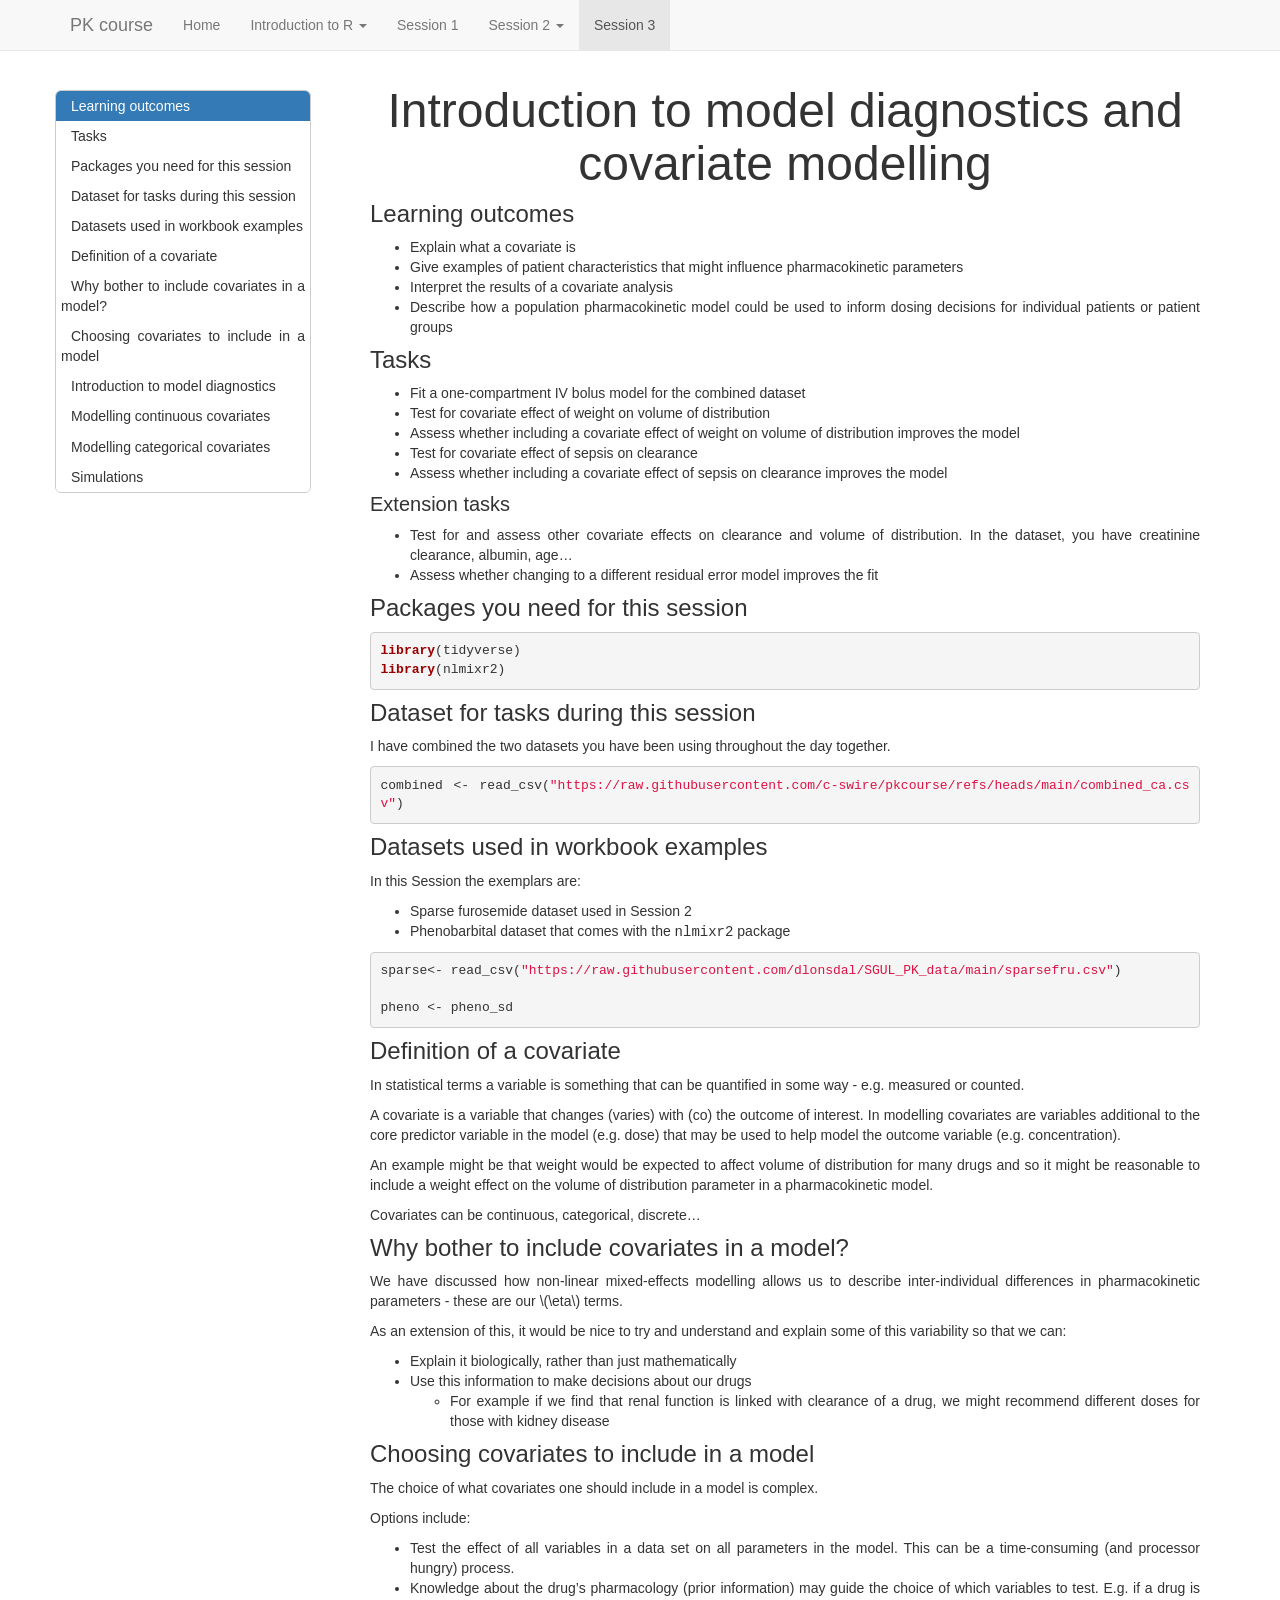
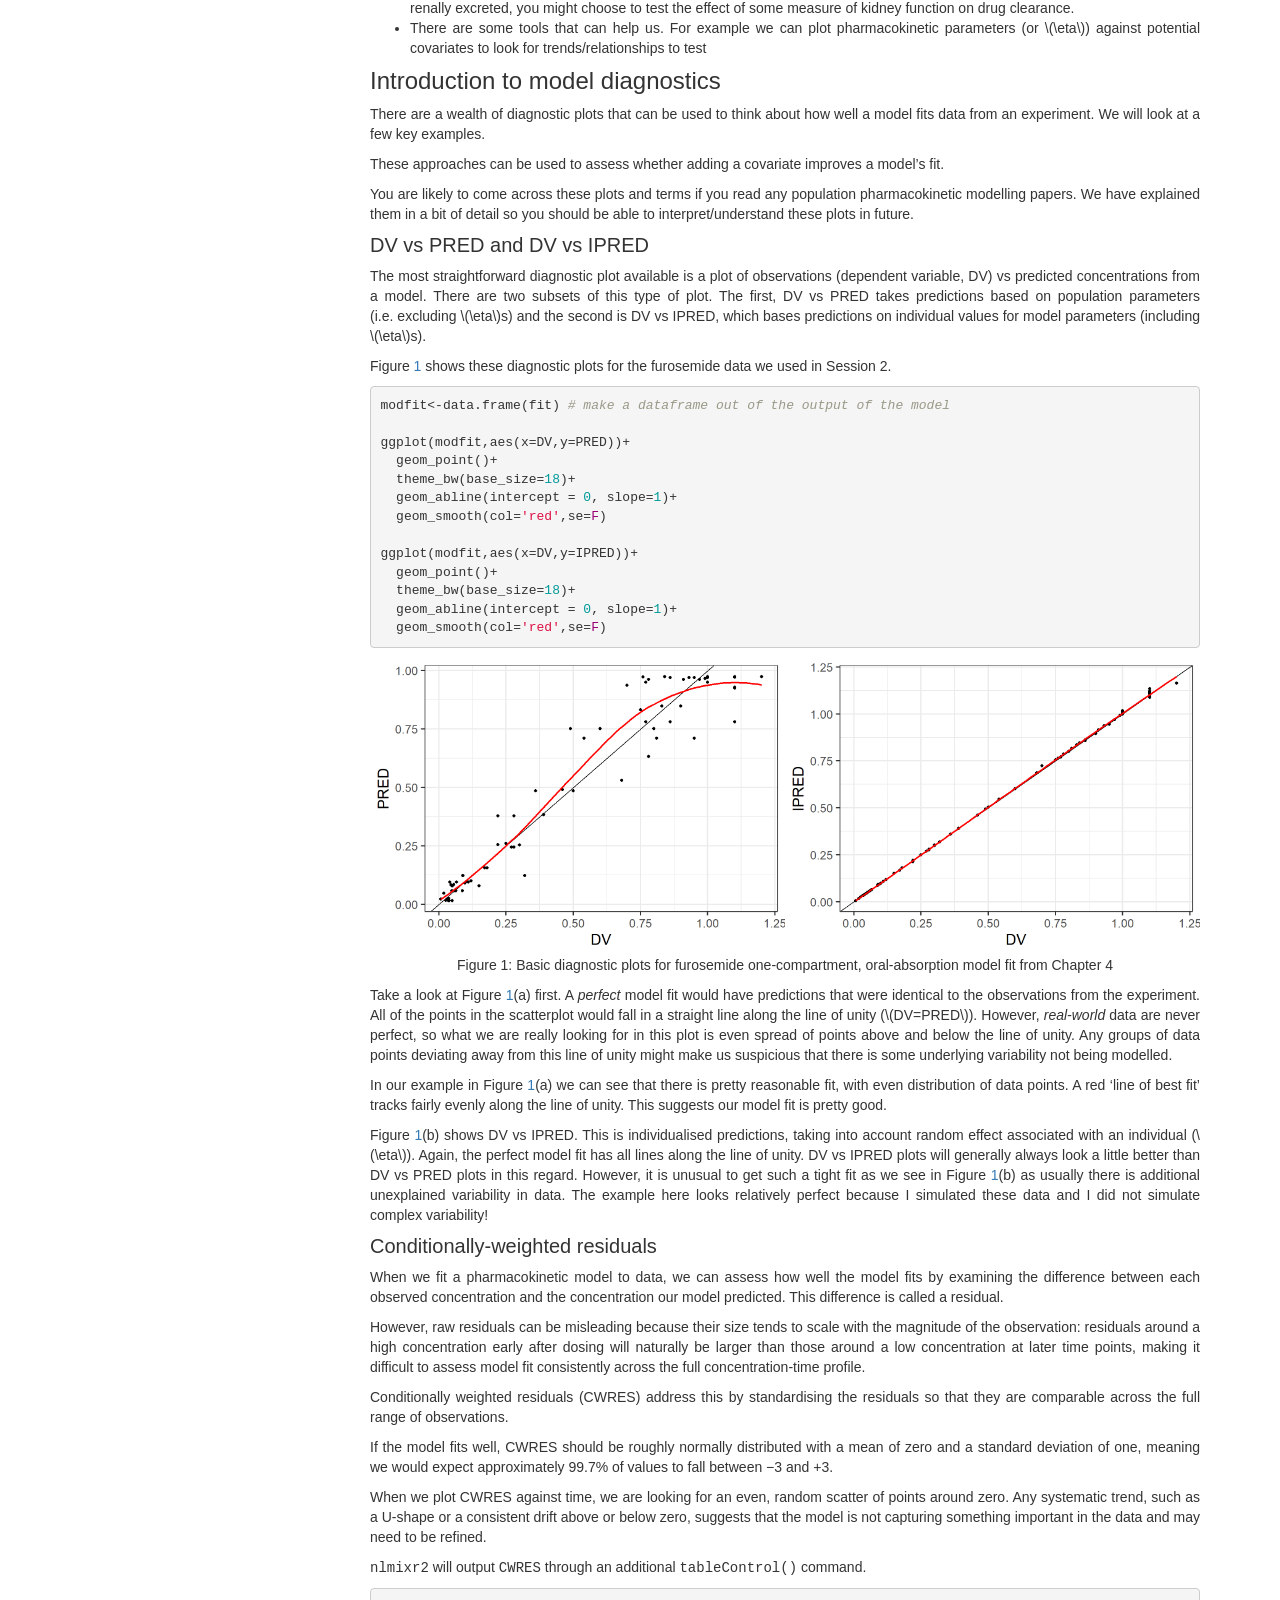
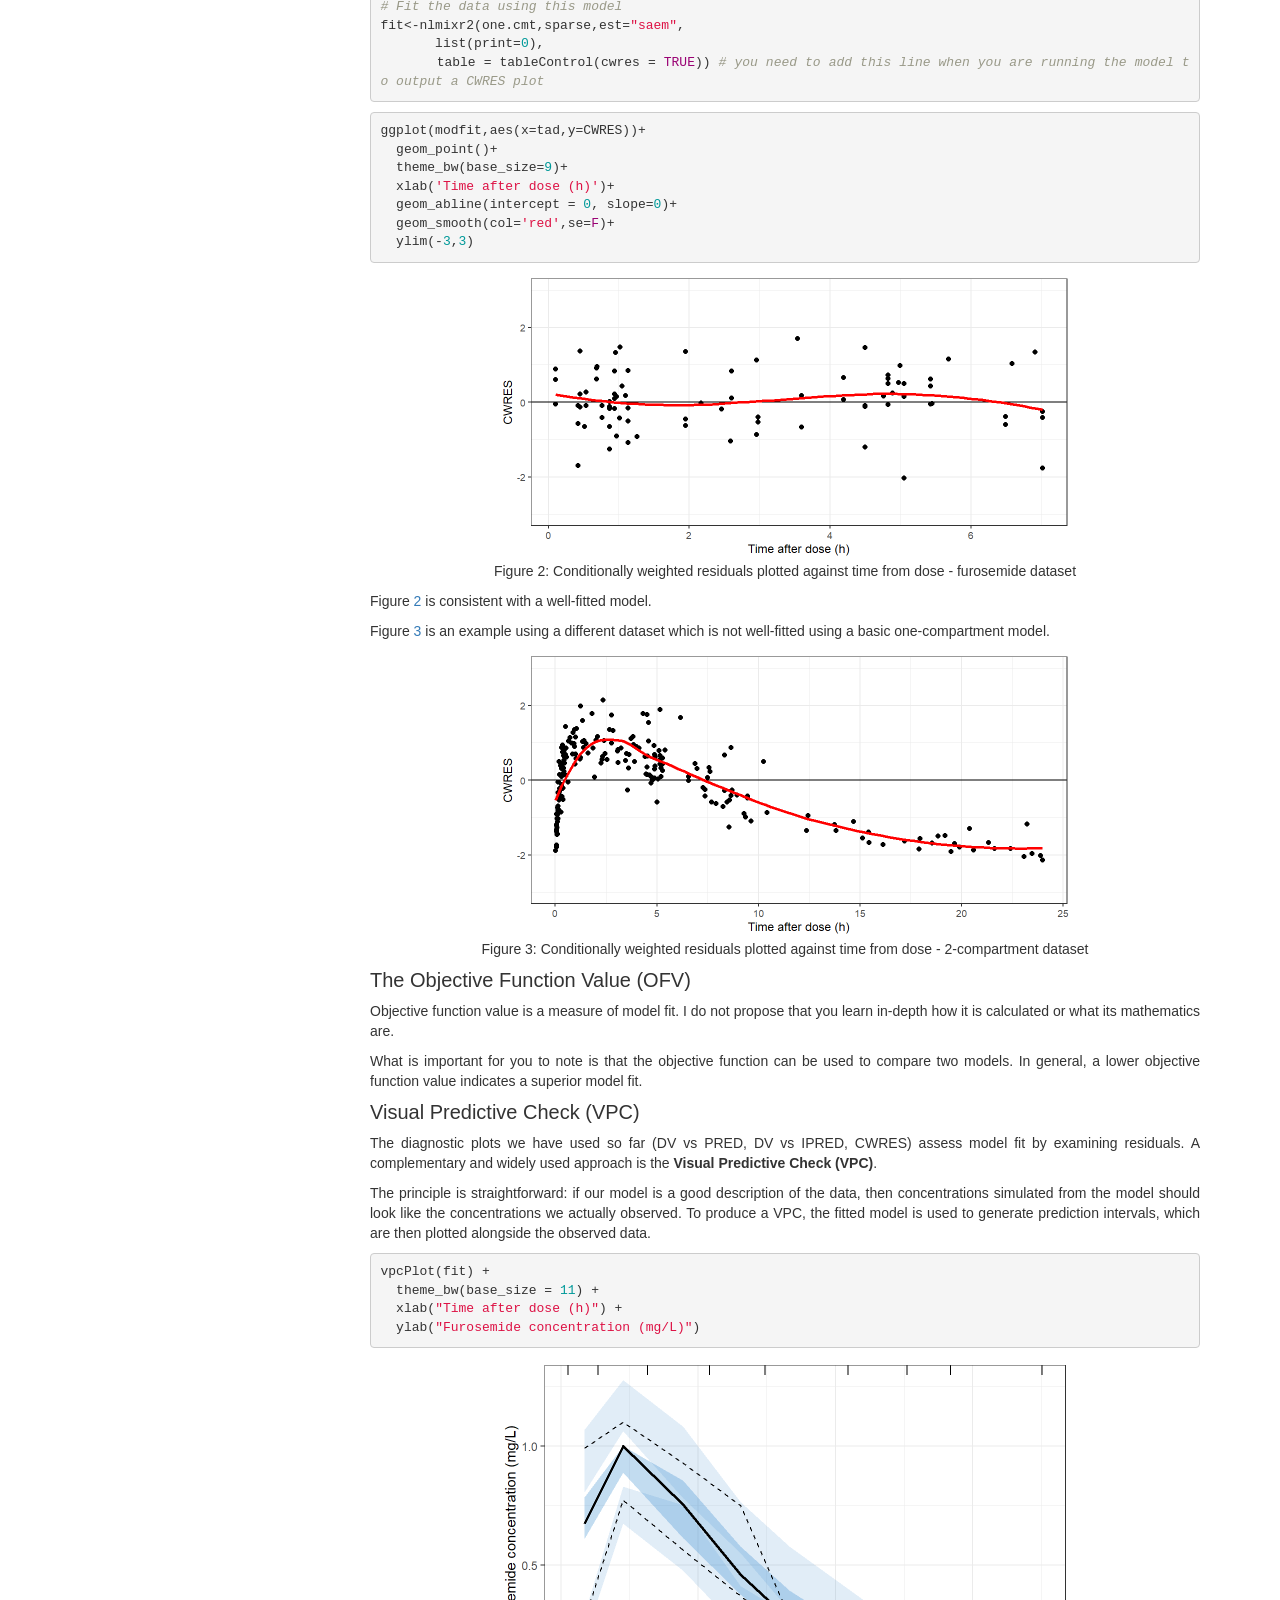
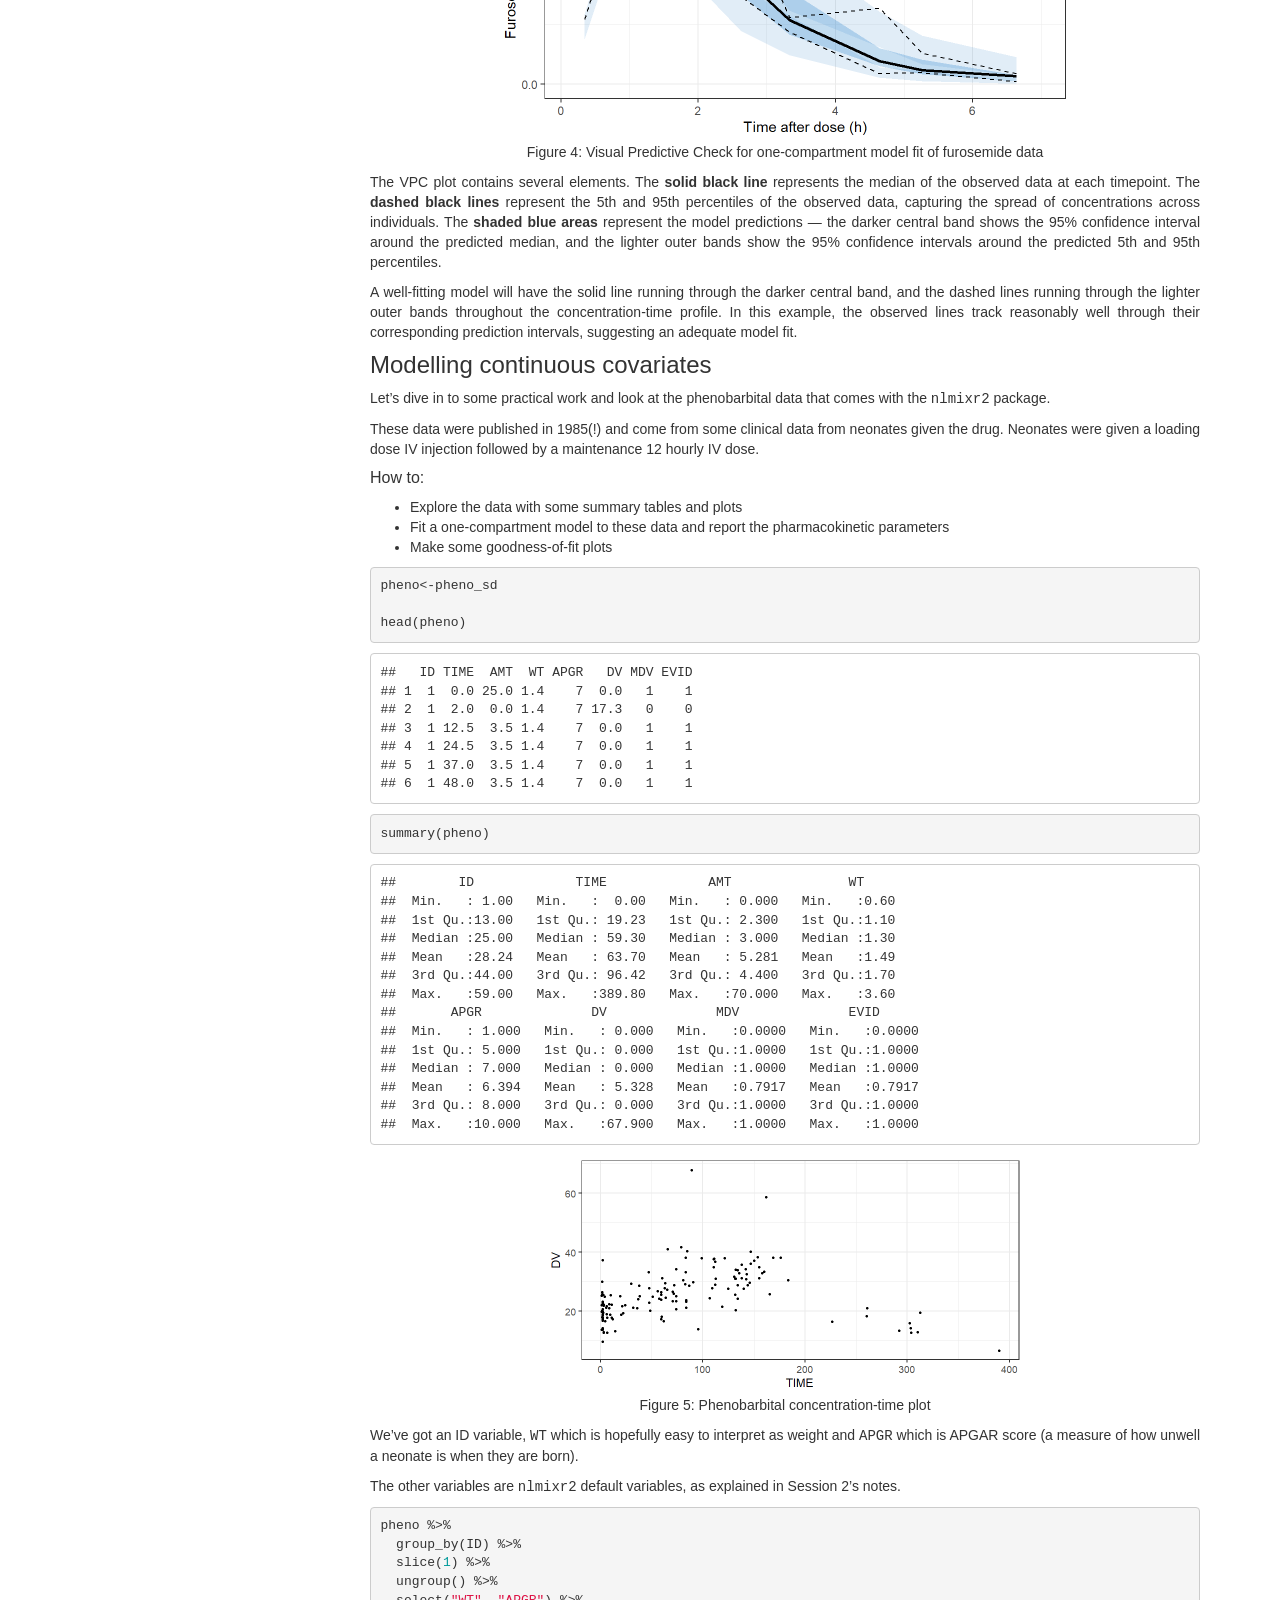
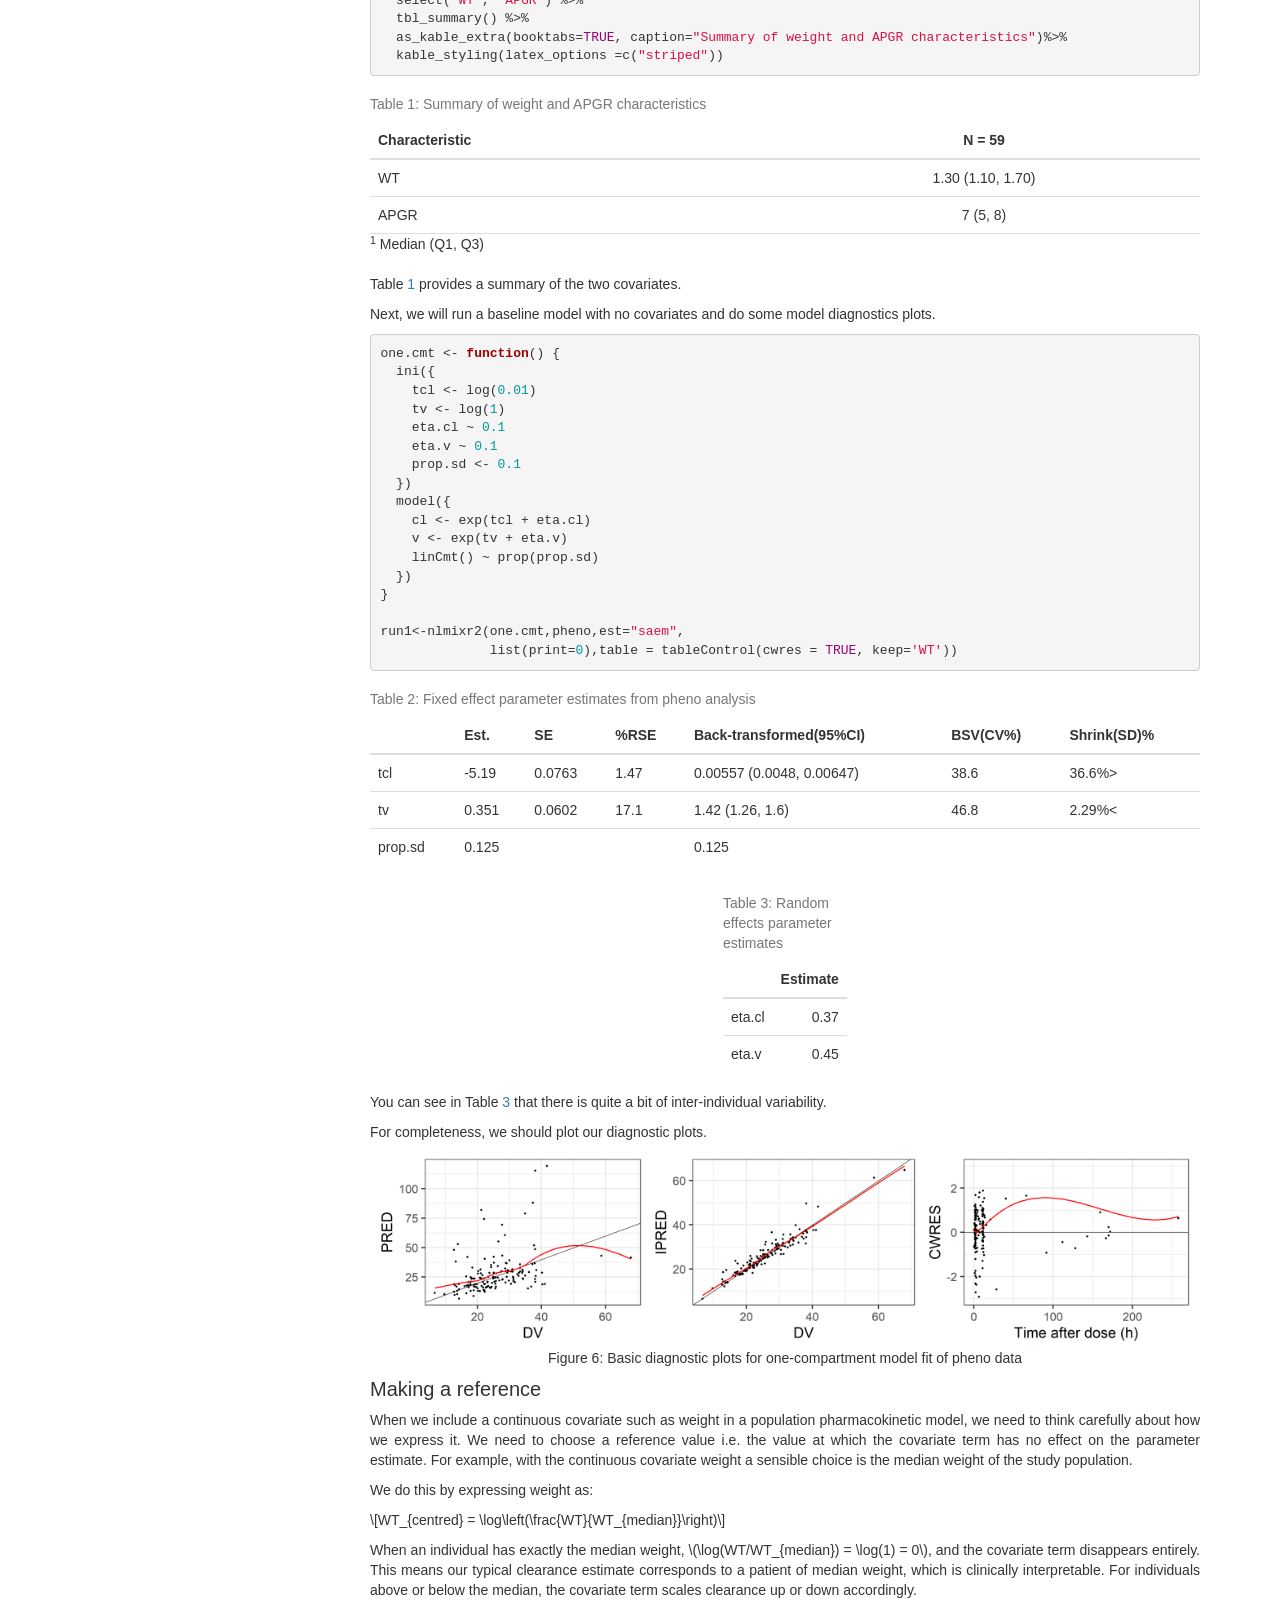
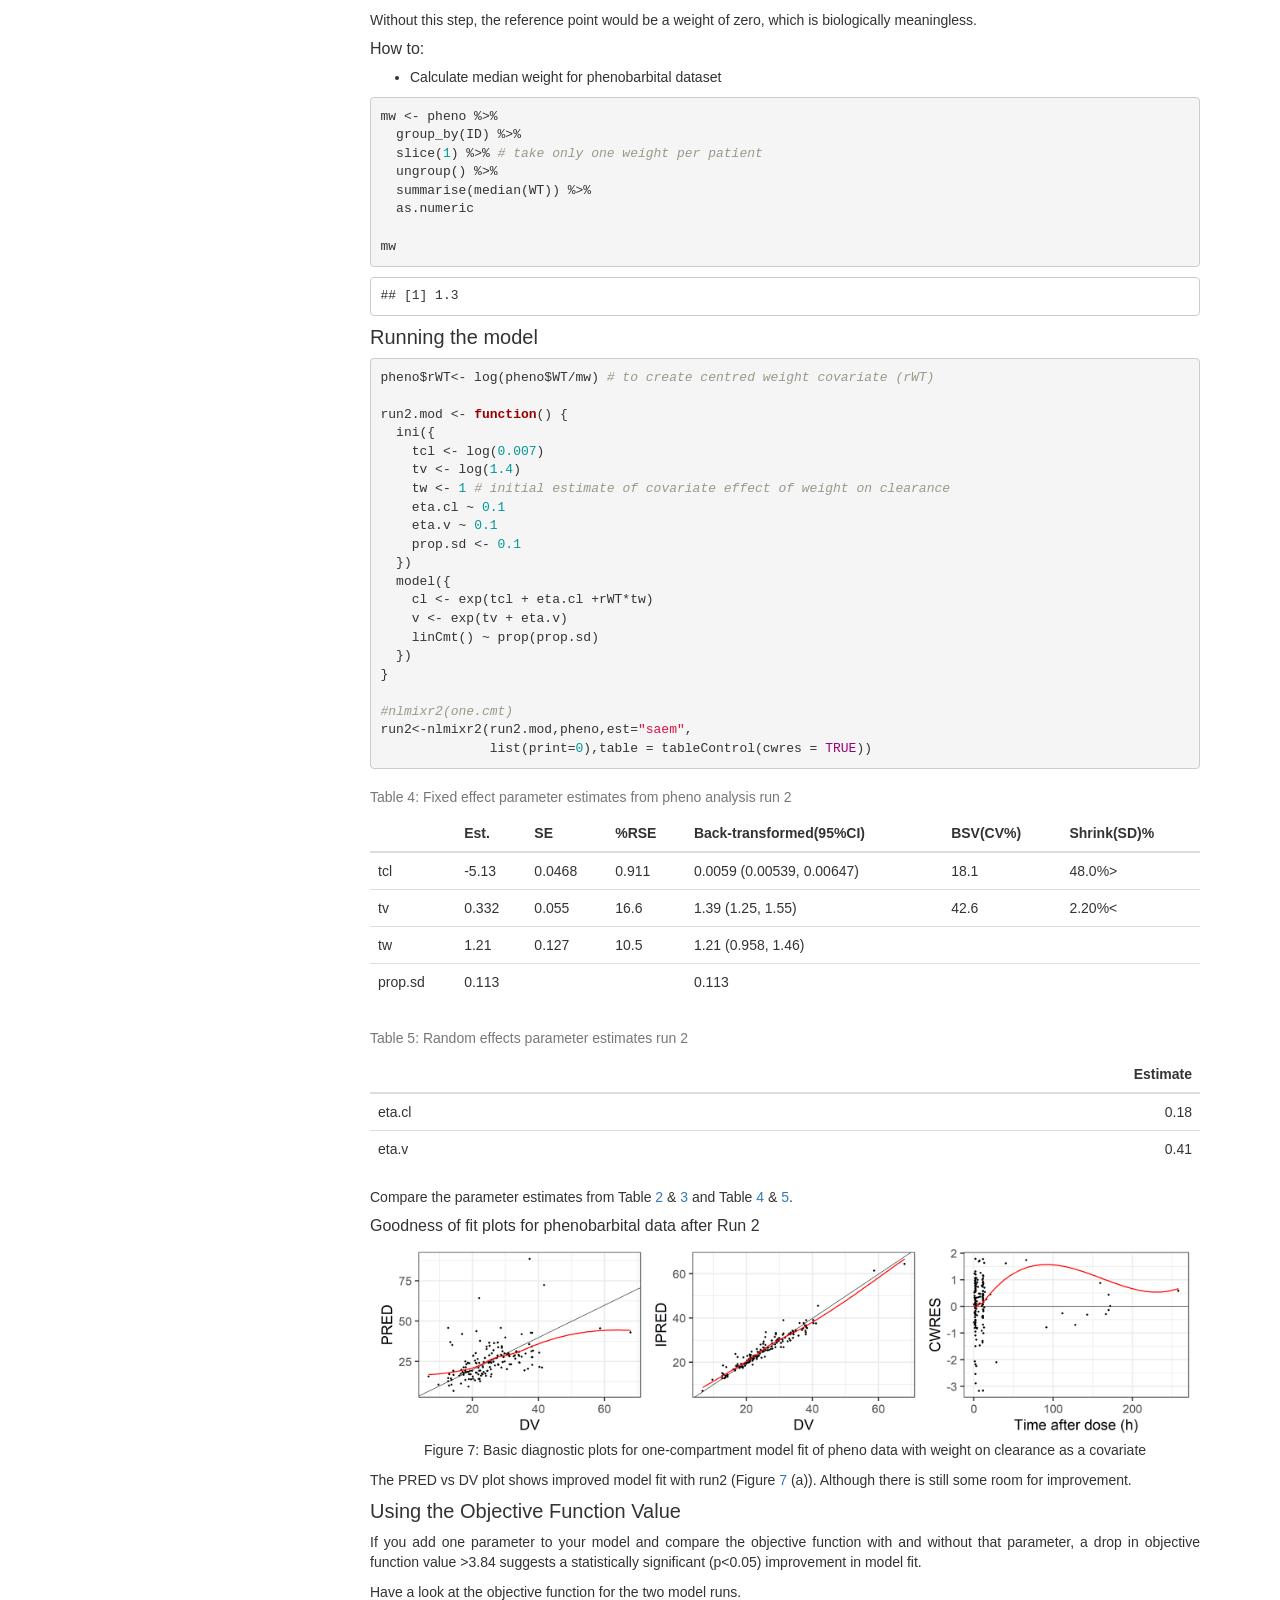
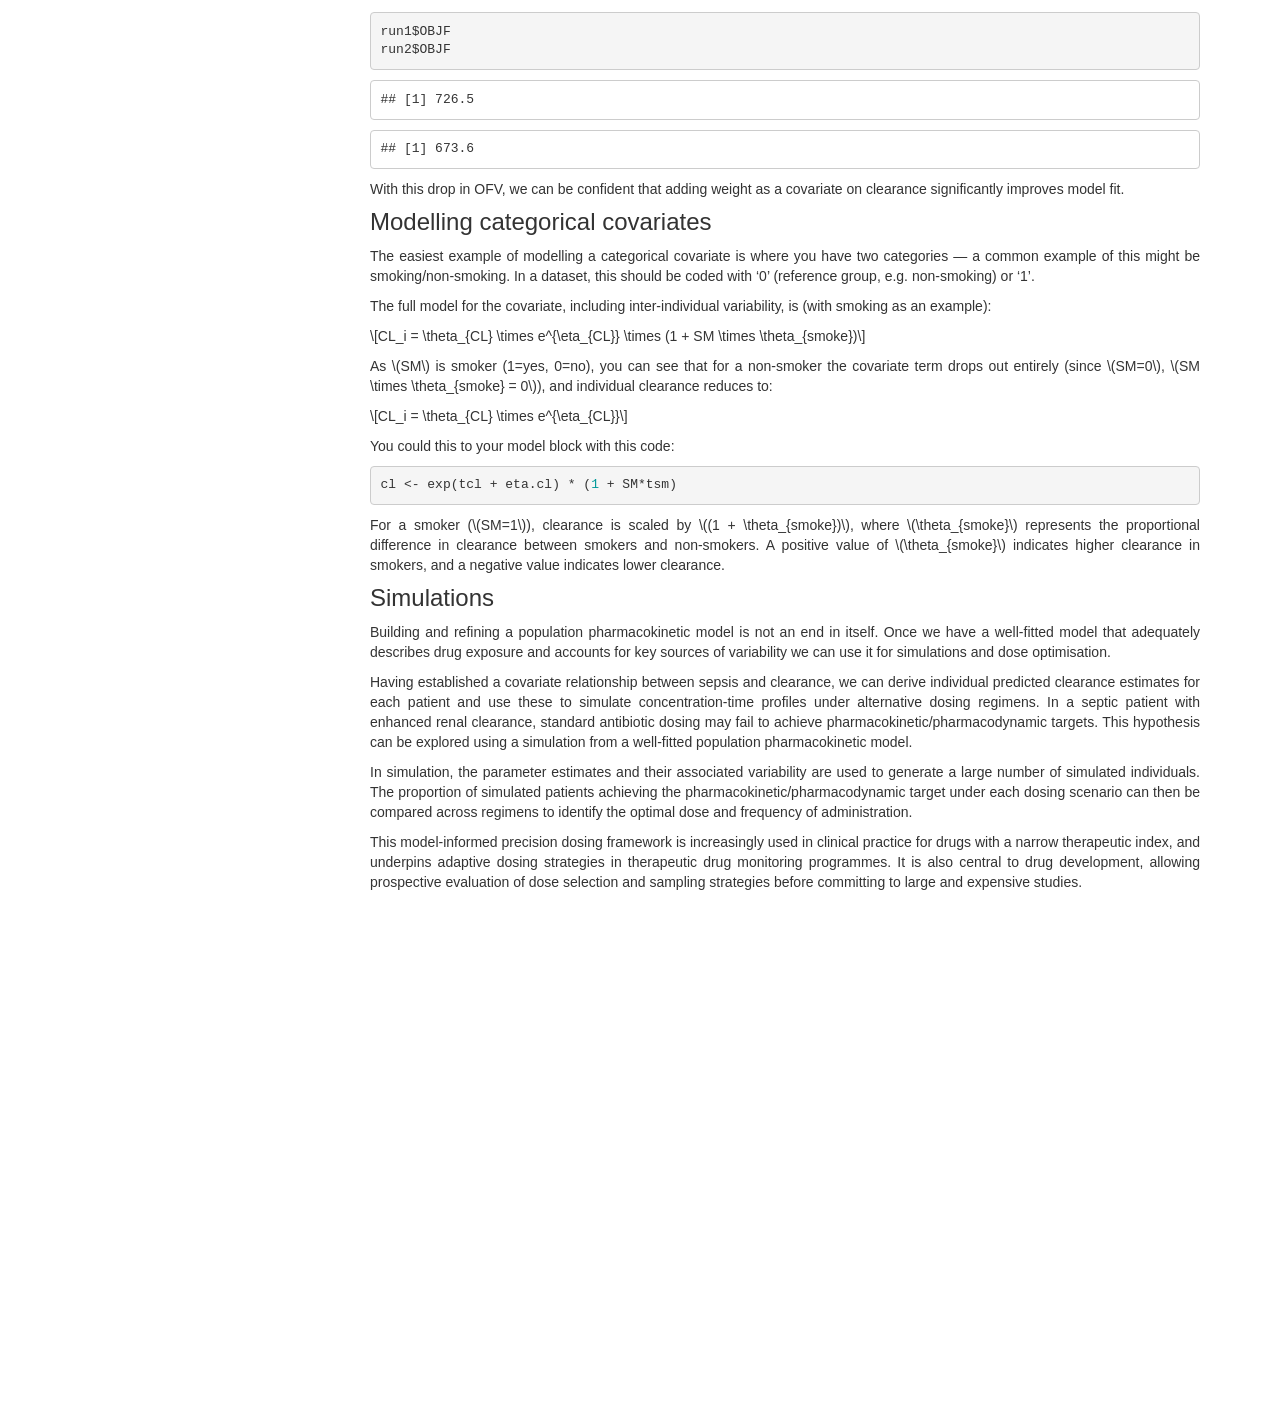
<file: docs/variability.html>
<!DOCTYPE html>

<html>

<head>

<meta charset="utf-8" />
<meta name="generator" content="pandoc" />
<meta http-equiv="X-UA-Compatible" content="IE=EDGE" />




<title>Introduction to model diagnostics and covariate modelling</title>

<script src="site_libs/jquery-3.6.0/jquery-3.6.0.min.js"></script>
<meta name="viewport" content="width=device-width, initial-scale=1" />
<link href="site_libs/bootstrap-3.3.5/css/bootstrap.min.css" rel="stylesheet" />
<script src="site_libs/bootstrap-3.3.5/js/bootstrap.min.js"></script>
<script src="site_libs/bootstrap-3.3.5/shim/html5shiv.min.js"></script>
<script src="site_libs/bootstrap-3.3.5/shim/respond.min.js"></script>
<style>h1 {font-size: 34px;}
       h1.title {font-size: 38px;}
       h2 {font-size: 30px;}
       h3 {font-size: 24px;}
       h4 {font-size: 18px;}
       h5 {font-size: 16px;}
       h6 {font-size: 12px;}
       code {color: inherit; background-color: rgba(0, 0, 0, 0.04);}
       pre:not([class]) { background-color: white }</style>
<script src="site_libs/jqueryui-1.13.2/jquery-ui.min.js"></script>
<link href="site_libs/tocify-1.9.1/jquery.tocify.css" rel="stylesheet" />
<script src="site_libs/tocify-1.9.1/jquery.tocify.js"></script>
<script src="site_libs/navigation-1.1/tabsets.js"></script>
<link href="site_libs/highlightjs-9.12.0/default.css" rel="stylesheet" />
<script src="site_libs/highlightjs-9.12.0/highlight.js"></script>
<script src="site_libs/kePrint-0.0.1/kePrint.js"></script>
<link href="site_libs/lightable-0.0.1/lightable.css" rel="stylesheet" />

<style type="text/css">
  code{white-space: pre-wrap;}
  span.smallcaps{font-variant: small-caps;}
  span.underline{text-decoration: underline;}
  div.column{display: inline-block; vertical-align: top; width: 50%;}
  div.hanging-indent{margin-left: 1.5em; text-indent: -1.5em;}
  ul.task-list{list-style: none;}
    </style>

<style type="text/css">code{white-space: pre;}</style>
<script type="text/javascript">
if (window.hljs) {
  hljs.configure({languages: []});
  hljs.initHighlightingOnLoad();
  if (document.readyState && document.readyState === "complete") {
    window.setTimeout(function() { hljs.initHighlighting(); }, 0);
  }
}
</script>









<style type = "text/css">
.main-container {
  max-width: 940px;
  margin-left: auto;
  margin-right: auto;
}
img {
  max-width:100%;
}
.tabbed-pane {
  padding-top: 12px;
}
.html-widget {
  margin-bottom: 20px;
}
button.code-folding-btn:focus {
  outline: none;
}
summary {
  display: list-item;
}
details > summary > p:only-child {
  display: inline;
}
pre code {
  padding: 0;
}
</style>


<style type="text/css">
.dropdown-submenu {
  position: relative;
}
.dropdown-submenu>.dropdown-menu {
  top: 0;
  left: 100%;
  margin-top: -6px;
  margin-left: -1px;
  border-radius: 0 6px 6px 6px;
}
.dropdown-submenu:hover>.dropdown-menu {
  display: block;
}
.dropdown-submenu>a:after {
  display: block;
  content: " ";
  float: right;
  width: 0;
  height: 0;
  border-color: transparent;
  border-style: solid;
  border-width: 5px 0 5px 5px;
  border-left-color: #cccccc;
  margin-top: 5px;
  margin-right: -10px;
}
.dropdown-submenu:hover>a:after {
  border-left-color: #adb5bd;
}
.dropdown-submenu.pull-left {
  float: none;
}
.dropdown-submenu.pull-left>.dropdown-menu {
  left: -100%;
  margin-left: 10px;
  border-radius: 6px 0 6px 6px;
}
</style>

<script type="text/javascript">
// manage active state of menu based on current page
$(document).ready(function () {
  // active menu anchor
  href = window.location.pathname
  href = href.substr(href.lastIndexOf('/') + 1)
  if (href === "")
    href = "index.html";
  var menuAnchor = $('a[href="' + href + '"]');

  // mark the anchor link active (and if it's in a dropdown, also mark that active)
  var dropdown = menuAnchor.closest('li.dropdown');
  if (window.bootstrap) { // Bootstrap 4+
    menuAnchor.addClass('active');
    dropdown.find('> .dropdown-toggle').addClass('active');
  } else { // Bootstrap 3
    menuAnchor.parent().addClass('active');
    dropdown.addClass('active');
  }

  // Navbar adjustments
  var navHeight = $(".navbar").first().height() + 15;
  var style = document.createElement('style');
  var pt = "padding-top: " + navHeight + "px; ";
  var mt = "margin-top: -" + navHeight + "px; ";
  var css = "";
  // offset scroll position for anchor links (for fixed navbar)
  for (var i = 1; i <= 6; i++) {
    css += ".section h" + i + "{ " + pt + mt + "}\n";
  }
  style.innerHTML = "body {" + pt + "padding-bottom: 40px; }\n" + css;
  document.head.appendChild(style);
});
</script>

<!-- tabsets -->

<style type="text/css">
.tabset-dropdown > .nav-tabs {
  display: inline-table;
  max-height: 500px;
  min-height: 44px;
  overflow-y: auto;
  border: 1px solid #ddd;
  border-radius: 4px;
}

.tabset-dropdown > .nav-tabs > li.active:before, .tabset-dropdown > .nav-tabs.nav-tabs-open:before {
  content: "\e259";
  font-family: 'Glyphicons Halflings';
  display: inline-block;
  padding: 10px;
  border-right: 1px solid #ddd;
}

.tabset-dropdown > .nav-tabs.nav-tabs-open > li.active:before {
  content: "\e258";
  font-family: 'Glyphicons Halflings';
  border: none;
}

.tabset-dropdown > .nav-tabs > li.active {
  display: block;
}

.tabset-dropdown > .nav-tabs > li > a,
.tabset-dropdown > .nav-tabs > li > a:focus,
.tabset-dropdown > .nav-tabs > li > a:hover {
  border: none;
  display: inline-block;
  border-radius: 4px;
  background-color: transparent;
}

.tabset-dropdown > .nav-tabs.nav-tabs-open > li {
  display: block;
  float: none;
}

.tabset-dropdown > .nav-tabs > li {
  display: none;
}
</style>

<!-- code folding -->



<style type="text/css">

#TOC {
  margin: 25px 0px 20px 0px;
}
@media (max-width: 768px) {
#TOC {
  position: relative;
  width: 100%;
}
}

@media print {
.toc-content {
  /* see https://github.com/w3c/csswg-drafts/issues/4434 */
  float: right;
}
}

.toc-content {
  padding-left: 30px;
  padding-right: 40px;
}

div.main-container {
  max-width: 1200px;
}

div.tocify {
  width: 20%;
  max-width: 260px;
  max-height: 85%;
}

@media (min-width: 768px) and (max-width: 991px) {
  div.tocify {
    width: 25%;
  }
}

@media (max-width: 767px) {
  div.tocify {
    width: 100%;
    max-width: none;
  }
}

.tocify ul, .tocify li {
  line-height: 20px;
}

.tocify-subheader .tocify-item {
  font-size: 0.90em;
}

.tocify .list-group-item {
  border-radius: 0px;
}


</style>



</head>

<body>


<div class="container-fluid main-container">


<!-- setup 3col/9col grid for toc_float and main content  -->
<div class="row">
<div class="col-xs-12 col-sm-4 col-md-3">
<div id="TOC" class="tocify">
</div>
</div>

<div class="toc-content col-xs-12 col-sm-8 col-md-9">




<div class="navbar navbar-default  navbar-fixed-top" role="navigation">
  <div class="container">
    <div class="navbar-header">
      <button type="button" class="navbar-toggle collapsed" data-toggle="collapse" data-bs-toggle="collapse" data-target="#navbar" data-bs-target="#navbar">
        <span class="icon-bar"></span>
        <span class="icon-bar"></span>
        <span class="icon-bar"></span>
      </button>
      <a class="navbar-brand" href="index.html">PK course</a>
    </div>
    <div id="navbar" class="navbar-collapse collapse">
      <ul class="nav navbar-nav">
        <li>
  <a href="index.html">Home</a>
</li>
<li class="dropdown">
  <a href="#" class="dropdown-toggle" data-toggle="dropdown" role="button" data-bs-toggle="dropdown" aria-expanded="false">
    Introduction to R
     
    <span class="caret"></span>
  </a>
  <ul class="dropdown-menu" role="menu">
    <li>
      <a href="intro_r.html">Workbook</a>
    </li>
    <li>
      <a href="intro_r_solutions.html">Solutions to extension exercises</a>
    </li>
  </ul>
</li>
<li>
  <a href="solutions_non_compartmental.html">Session 1</a>
</li>
<li class="dropdown">
  <a href="#" class="dropdown-toggle" data-toggle="dropdown" role="button" data-bs-toggle="dropdown" aria-expanded="false">
    Session 2
     
    <span class="caret"></span>
  </a>
  <ul class="dropdown-menu" role="menu">
    <li>
      <a href="nlmem.html">Workbook</a>
    </li>
    <li>
      <a href="nlmem2.html">More information about non-linear mixed effects modelling</a>
    </li>
  </ul>
</li>
<li>
  <a href="variability.html">Session 3</a>
</li>
      </ul>
      <ul class="nav navbar-nav navbar-right">
        
      </ul>
    </div><!--/.nav-collapse -->
  </div><!--/.container -->
</div><!--/.navbar -->

<div id="header">



<h1 class="title toc-ignore">Introduction to model diagnostics and covariate modelling</h1>

</div>


<style>
h1.title {
  font-size: 48px;

  text-align: center;
}
h1 {
  font-size: 24px;
}
h2 {
  font-size: 20px;
}
h3 {
  font-size: 16px;
}

h4.author { 
  text-align: center;
}
body {
text-align: justify}
</style>
<div id="learning-outcomes" class="section level1">
<h1>Learning outcomes</h1>
<ul>
<li>Explain what a covariate is</li>
<li>Give examples of patient characteristics that might influence pharmacokinetic parameters</li>
<li>Interpret the results of a covariate analysis</li>
<li>Describe how a population pharmacokinetic model could be used to inform dosing decisions for individual patients or patient groups</li>
</ul>
</div>
<div id="tasks" class="section level1">
<h1>Tasks</h1>
<ul>
<li>Fit a one-compartment IV bolus model for the combined dataset</li>
<li>Test for covariate effect of weight on volume of distribution</li>
<li>Assess whether including a covariate effect of weight on volume of distribution improves the model</li>
<li>Test for covariate effect of sepsis on clearance</li>
<li>Assess whether including a covariate effect of sepsis on clearance improves the model</li>
</ul>
<div id="extension-tasks" class="section level2">
<h2>Extension tasks</h2>
<ul>
<li>Test for and assess other covariate effects on clearance and volume of distribution. In the dataset, you have creatinine clearance, albumin, age…</li>
<li>Assess whether changing to a different residual error model improves the fit</li>
</ul>
</div>
</div>
<div id="packages-you-need-for-this-session" class="section level1">
<h1>Packages you need for this session</h1>
<pre class="r"><code>library(tidyverse)
library(nlmixr2)</code></pre>
</div>
<div id="dataset-for-tasks-during-this-session" class="section level1">
<h1>Dataset for tasks during this session</h1>
<p>I have combined the two datasets you have been using throughout the day together.</p>
<pre class="r"><code>combined &lt;- read_csv(&quot;https://raw.githubusercontent.com/c-swire/pkcourse/refs/heads/main/combined_ca.csv&quot;)</code></pre>
</div>
<div id="datasets-used-in-workbook-examples" class="section level1">
<h1>Datasets used in workbook examples</h1>
<p>In this Session the exemplars are:</p>
<ul>
<li>Sparse furosemide dataset used in Session 2</li>
<li>Phenobarbital dataset that comes with the <TT>nlmixr2</TT> package</li>
</ul>
<pre class="r"><code>sparse&lt;- read_csv(&quot;https://raw.githubusercontent.com/dlonsdal/SGUL_PK_data/main/sparsefru.csv&quot;)

pheno &lt;- pheno_sd</code></pre>
</div>
<div id="definition-of-a-covariate" class="section level1">
<h1>Definition of a covariate</h1>
<p>In statistical terms a variable is something that can be quantified in some way - e.g. measured or counted.</p>
<p>A covariate is a variable that changes (varies) with (co) the outcome of interest. In modelling covariates are variables additional to the core predictor variable in the model (e.g. dose) that may be used to help model the outcome variable (e.g. concentration).</p>
<p>An example might be that weight would be expected to affect volume of distribution for many drugs and so it might be reasonable to include a weight effect on the volume of distribution parameter in a pharmacokinetic model.</p>
<p>Covariates can be continuous, categorical, discrete…</p>
</div>
<div id="why-bother-to-include-covariates-in-a-model" class="section level1">
<h1>Why bother to include covariates in a model?</h1>
<p>We have discussed how non-linear mixed-effects modelling allows us to describe inter-individual differences in pharmacokinetic parameters - these are our <span class="math inline">\(\eta\)</span> terms.</p>
<p>As an extension of this, it would be nice to try and understand and explain some of this variability so that we can:</p>
<ul>
<li>Explain it biologically, rather than just mathematically</li>
<li>Use this information to make decisions about our drugs
<ul>
<li>For example if we find that renal function is linked with clearance of a drug, we might recommend different doses for those with kidney disease</li>
</ul></li>
</ul>
</div>
<div id="choosing-covariates-to-include-in-a-model" class="section level1">
<h1>Choosing covariates to include in a model</h1>
<p>The choice of what covariates one should include in a model is complex.</p>
<p>Options include:</p>
<ul>
<li>Test the effect of all variables in a data set on all parameters in the model. This can be a time-consuming (and processor hungry) process.</li>
<li>Knowledge about the drug’s pharmacology (prior information) may guide the choice of which variables to test. E.g. if a drug is renally excreted, you might choose to test the effect of some measure of kidney function on drug clearance.</li>
<li>There are some tools that can help us. For example we can plot pharmacokinetic parameters (or <span class="math inline">\(\eta\)</span>) against potential covariates to look for trends/relationships to test</li>
</ul>
</div>
<div id="introduction-to-model-diagnostics" class="section level1">
<h1>Introduction to model diagnostics</h1>
<p>There are a wealth of diagnostic plots that can be used to think about how well a model fits data from an experiment. We will look at a few key examples.</p>
<p>These approaches can be used to assess whether adding a covariate improves a model’s fit.</p>
<p>You are likely to come across these plots and terms if you read any population pharmacokinetic modelling papers. We have explained them in a bit of detail so you should be able to interpret/understand these plots in future.</p>
<div id="dv-vs-pred-and-dv-vs-ipred" class="section level2">
<h2>DV vs PRED and DV vs IPRED</h2>
<p>The most straightforward diagnostic plot available is a plot of observations (dependent variable, DV) vs predicted concentrations from a model. There are two subsets of this type of plot. The first, DV vs PRED takes predictions based on population parameters (i.e. excluding <span class="math inline">\(\eta\)</span>s) and the second is DV vs IPRED, which bases predictions on individual values for model parameters (including <span class="math inline">\(\eta\)</span>s).</p>
<p>Figure <a href="#fig:frufit">1</a> shows these diagnostic plots for the furosemide data we used in Session 2.</p>
<pre class="r"><code>modfit&lt;-data.frame(fit) # make a dataframe out of the output of the model

ggplot(modfit,aes(x=DV,y=PRED))+
  geom_point()+
  theme_bw(base_size=18)+
  geom_abline(intercept = 0, slope=1)+
  geom_smooth(col=&#39;red&#39;,se=F)

ggplot(modfit,aes(x=DV,y=IPRED))+
  geom_point()+
  theme_bw(base_size=18)+
  geom_abline(intercept = 0, slope=1)+
  geom_smooth(col=&#39;red&#39;,se=F)</code></pre>
<div class="figure" style="text-align: center"><span style="display:block;" id="fig:frufit"></span>
<img src="variability_files/figure-html/frufit-1.png" alt="Basic diagnostic plots for furosemide one-compartment, oral-absorption model fit from Chapter 4" width="50%" /><img src="variability_files/figure-html/frufit-2.png" alt="Basic diagnostic plots for furosemide one-compartment, oral-absorption model fit from Chapter 4" width="50%" />
<p class="caption">
Figure 1: Basic diagnostic plots for furosemide one-compartment, oral-absorption model fit from Chapter 4
</p>
</div>
<p>Take a look at Figure <a href="#fig:frufit">1</a>(a) first. A <em>perfect</em> model fit would have predictions that were identical to the observations from the experiment. All of the points in the scatterplot would fall in a straight line along the line of unity (<span class="math inline">\(DV=PRED\)</span>). However, <em>real-world</em> data are never perfect, so what we are really looking for in this plot is even spread of points above and below the line of unity. Any groups of data points deviating away from this line of unity might make us suspicious that there is some underlying variability not being modelled.</p>
<p>In our example in Figure <a href="#fig:frufit">1</a>(a) we can see that there is pretty reasonable fit, with even distribution of data points. A red ‘line of best fit’ tracks fairly evenly along the line of unity. This suggests our model fit is pretty good.</p>
<p>Figure <a href="#fig:frufit">1</a>(b) shows DV vs IPRED.
This is individualised predictions, taking into account random effect associated with an individual (<span class="math inline">\(\eta\)</span>). Again, the perfect model fit has all lines along the line of unity. DV vs IPRED plots will generally always look a little better than DV vs PRED plots in this regard. However, it is unusual to get such a tight fit as we see in Figure <a href="#fig:frufit">1</a>(b) as usually there is additional unexplained variability in data. The example here looks relatively perfect because I simulated these data and I did not simulate complex variability!</p>
</div>
<div id="conditionally-weighted-residuals" class="section level2">
<h2>Conditionally-weighted residuals</h2>
<p>When we fit a pharmacokinetic model to data, we can assess how well the model fits by examining the difference between each observed concentration and the concentration our model predicted. This difference is called a residual.</p>
<p>However, raw residuals can be misleading because their size tends to scale with the magnitude of the observation: residuals around a high concentration early after dosing will naturally be larger than those around a low concentration at later time points, making it difficult to assess model fit consistently across the full concentration-time profile.</p>
<p>Conditionally weighted residuals (CWRES) address this by standardising the residuals so that they are comparable across the full range of observations.</p>
<p>If the model fits well, CWRES should be roughly normally distributed with a mean of zero and a standard deviation of one, meaning we would expect approximately 99.7% of values to fall between −3 and +3.</p>
<p>When we plot CWRES against time, we are looking for an even, random scatter of points around zero. Any systematic trend, such as a U-shape or a consistent drift above or below zero, suggests that the model is not capturing something important in the data and may need to be refined.</p>
<p><TT>nlmixr2</TT> will output <TT>CWRES</TT> through an additional <TT>tableControl()</TT> command.</p>
<pre class="r"><code># Fit the data using this model
fit&lt;-nlmixr2(one.cmt,sparse,est=&quot;saem&quot;,
       list(print=0),
       table = tableControl(cwres = TRUE)) # you need to add this line when you are running the model to output a CWRES plot</code></pre>
<pre class="r"><code>ggplot(modfit,aes(x=tad,y=CWRES))+
  geom_point()+
  theme_bw(base_size=9)+
  xlab(&#39;Time after dose (h)&#39;)+
  geom_abline(intercept = 0, slope=0)+
  geom_smooth(col=&#39;red&#39;,se=F)+
  ylim(-3,3)</code></pre>
<div class="figure" style="text-align: center"><span style="display:block;" id="fig:cwres"></span>
<img src="variability_files/figure-html/cwres-1.png" alt="Conditionally weighted residuals plotted against time from dose - furosemide dataset" width="576" />
<p class="caption">
Figure 2: Conditionally weighted residuals plotted against time from dose - furosemide dataset
</p>
</div>
<p>Figure <a href="#fig:cwres">2</a> is consistent with a well-fitted model.</p>
<p>Figure <a href="#fig:2comp">3</a> is an example using a different dataset which is not well-fitted using a basic one-compartment model.</p>
<div class="figure" style="text-align: center"><span style="display:block;" id="fig:2comp"></span>
<img src="variability_files/figure-html/2comp-1.png" alt="Conditionally weighted residuals plotted against time from dose - 2-compartment dataset" width="576" />
<p class="caption">
Figure 3: Conditionally weighted residuals plotted against time from dose - 2-compartment dataset
</p>
</div>
</div>
<div id="the-objective-function-value-ofv" class="section level2">
<h2>The Objective Function Value (OFV)</h2>
<p>Objective function value is a measure of model fit. I do not propose that you learn in-depth how it is calculated or what its mathematics are.</p>
<p>What is important for you to note is that the objective function can be used to compare two models. In general, a lower objective function value indicates a superior model fit.</p>
</div>
<div id="visual-predictive-check-vpc" class="section level2">
<h2>Visual Predictive Check (VPC)</h2>
<p>The diagnostic plots we have used so far (DV vs PRED, DV vs IPRED, CWRES) assess model fit by examining residuals. A complementary and widely used approach is the <strong>Visual Predictive Check (VPC)</strong>.</p>
<p>The principle is straightforward: if our model is a good description of the data, then concentrations simulated from the model should look like the concentrations we actually observed. To produce a VPC, the fitted model is used to generate prediction intervals, which are then plotted alongside the observed data.</p>
<pre class="r"><code>vpcPlot(fit) +
  theme_bw(base_size = 11) +
  xlab(&quot;Time after dose (h)&quot;) +
  ylab(&quot;Furosemide concentration (mg/L)&quot;)</code></pre>
<div class="figure" style="text-align: center"><span style="display:block;" id="fig:vpc"></span>
<img src="variability_files/figure-html/vpc-1.png" alt="Visual Predictive Check for one-compartment model fit of furosemide data" width="576" />
<p class="caption">
Figure 4: Visual Predictive Check for one-compartment model fit of furosemide data
</p>
</div>
<p>The VPC plot contains several elements. The <strong>solid black line</strong> represents the median of the observed data at each timepoint. The <strong>dashed black lines</strong> represent the 5th and 95th percentiles of the observed data, capturing the spread of concentrations across individuals. The <strong>shaded blue areas</strong> represent the model predictions — the darker central band shows the 95% confidence interval around the predicted median, and the lighter outer bands show the 95% confidence intervals around the predicted 5th and 95th percentiles.</p>
<p>A well-fitting model will have the solid line running through the darker central band, and the dashed lines running through the lighter outer bands throughout the concentration-time profile. In this example, the observed lines track reasonably well through their corresponding prediction intervals, suggesting an adequate model fit.</p>
</div>
</div>
<div id="modelling-continuous-covariates" class="section level1">
<h1>Modelling continuous covariates</h1>
<p>Let’s dive in to some practical work and look at the phenobarbital data that comes with the <TT>nlmixr2</TT> package.</p>
<p>These data were published in 1985(!) and come from some clinical data from neonates given the drug. Neonates were given a loading dose IV injection followed by a maintenance 12 hourly IV dose.</p>
<div id="how-to" class="section level3">
<h3>How to:</h3>
<ul>
<li>Explore the data with some summary tables and plots</li>
<li>Fit a one-compartment model to these data and report the pharmacokinetic parameters</li>
<li>Make some goodness-of-fit plots</li>
</ul>
<pre class="r"><code>pheno&lt;-pheno_sd

head(pheno)</code></pre>
<pre><code>##   ID TIME  AMT  WT APGR   DV MDV EVID
## 1  1  0.0 25.0 1.4    7  0.0   1    1
## 2  1  2.0  0.0 1.4    7 17.3   0    0
## 3  1 12.5  3.5 1.4    7  0.0   1    1
## 4  1 24.5  3.5 1.4    7  0.0   1    1
## 5  1 37.0  3.5 1.4    7  0.0   1    1
## 6  1 48.0  3.5 1.4    7  0.0   1    1</code></pre>
<pre class="r"><code>summary(pheno)</code></pre>
<pre><code>##        ID             TIME             AMT               WT      
##  Min.   : 1.00   Min.   :  0.00   Min.   : 0.000   Min.   :0.60  
##  1st Qu.:13.00   1st Qu.: 19.23   1st Qu.: 2.300   1st Qu.:1.10  
##  Median :25.00   Median : 59.30   Median : 3.000   Median :1.30  
##  Mean   :28.24   Mean   : 63.70   Mean   : 5.281   Mean   :1.49  
##  3rd Qu.:44.00   3rd Qu.: 96.42   3rd Qu.: 4.400   3rd Qu.:1.70  
##  Max.   :59.00   Max.   :389.80   Max.   :70.000   Max.   :3.60  
##       APGR              DV              MDV              EVID       
##  Min.   : 1.000   Min.   : 0.000   Min.   :0.0000   Min.   :0.0000  
##  1st Qu.: 5.000   1st Qu.: 0.000   1st Qu.:1.0000   1st Qu.:1.0000  
##  Median : 7.000   Median : 0.000   Median :1.0000   Median :1.0000  
##  Mean   : 6.394   Mean   : 5.328   Mean   :0.7917   Mean   :0.7917  
##  3rd Qu.: 8.000   3rd Qu.: 0.000   3rd Qu.:1.0000   3rd Qu.:1.0000  
##  Max.   :10.000   Max.   :67.900   Max.   :1.0000   Max.   :1.0000</code></pre>
<div class="figure" style="text-align: center"><span style="display:block;" id="fig:pheno3"></span>
<img src="variability_files/figure-html/pheno3-1.png" alt="Phenobarbital concentration-time plot" width="480" />
<p class="caption">
Figure 5: Phenobarbital concentration-time plot
</p>
</div>
<p>We’ve got an ID variable, <TT>WT</TT> which is hopefully easy to interpret as weight and <TT>APGR</TT> which is APGAR score (a measure of how unwell a neonate is when they are born).</p>
<p>The other variables are <TT>nlmixr2</TT> default variables, as explained in Session 2’s notes.</p>
<pre class="r"><code>pheno %&gt;% 
  group_by(ID) %&gt;% 
  slice(1) %&gt;% 
  ungroup() %&gt;% 
  select(&quot;WT&quot;, &quot;APGR&quot;) %&gt;% 
  tbl_summary() %&gt;% 
  as_kable_extra(booktabs=TRUE, caption=&quot;Summary of weight and APGR characteristics&quot;)%&gt;%
  kable_styling(latex_options =c(&quot;striped&quot;))</code></pre>
<table style="NAborder-bottom: 0; margin-left: auto; margin-right: auto;" class="table">
<caption>
<span id="tab:load">Table 1: </span>Summary of weight and APGR characteristics
</caption>
<thead>
<tr>
<th style="text-align:left;">
Characteristic
</th>
<th style="text-align:center;">
N = 59
</th>
</tr>
</thead>
<tbody>
<tr>
<td style="text-align:left;">
WT
</td>
<td style="text-align:center;">
1.30 (1.10, 1.70)
</td>
</tr>
<tr>
<td style="text-align:left;">
APGR
</td>
<td style="text-align:center;">
7 (5, 8)
</td>
</tr>
</tbody>
<tfoot>
<tr>
<td style="padding: 0; " colspan="100%">
<sup>1</sup> Median (Q1, Q3)
</td>
</tr>
</tfoot>
</table>
<p>Table <a href="#tab:load">1</a> provides a summary of the two covariates.</p>
<p>Next, we will run a baseline model with no covariates and do some model diagnostics plots.</p>
<pre class="r"><code>one.cmt &lt;- function() {
  ini({ 
    tcl &lt;- log(0.01) 
    tv &lt;- log(1)
    eta.cl ~ 0.1
    eta.v ~ 0.1
    prop.sd &lt;- 0.1
  })
  model({
    cl &lt;- exp(tcl + eta.cl)
    v &lt;- exp(tv + eta.v)
    linCmt() ~ prop(prop.sd)
  })
}

run1&lt;-nlmixr2(one.cmt,pheno,est=&quot;saem&quot;, 
              list(print=0),table = tableControl(cwres = TRUE, keep=&#39;WT&#39;))</code></pre>
<table class="table" style="margin-left: auto; margin-right: auto;">
<caption>
<span id="tab:nlmixfix">Table 2: </span>Fixed effect parameter estimates from pheno analysis
</caption>
<thead>
<tr>
<th style="text-align:left;">
</th>
<th style="text-align:left;">
Est.
</th>
<th style="text-align:left;">
SE
</th>
<th style="text-align:left;">
%RSE
</th>
<th style="text-align:left;">
Back-transformed(95%CI)
</th>
<th style="text-align:left;">
BSV(CV%)
</th>
<th style="text-align:left;">
Shrink(SD)%
</th>
</tr>
</thead>
<tbody>
<tr>
<td style="text-align:left;">
tcl
</td>
<td style="text-align:left;">
-5.19
</td>
<td style="text-align:left;">
0.0763
</td>
<td style="text-align:left;">
1.47
</td>
<td style="text-align:left;">
0.00557 (0.0048, 0.00647)
</td>
<td style="text-align:left;">
38.6
</td>
<td style="text-align:left;">
36.6%&gt;
</td>
</tr>
<tr>
<td style="text-align:left;">
tv
</td>
<td style="text-align:left;">
0.351
</td>
<td style="text-align:left;">
0.0602
</td>
<td style="text-align:left;">
17.1
</td>
<td style="text-align:left;">
1.42 (1.26, 1.6)
</td>
<td style="text-align:left;">
46.8
</td>
<td style="text-align:left;">
2.29%&lt;
</td>
</tr>
<tr>
<td style="text-align:left;">
prop.sd
</td>
<td style="text-align:left;">
0.125
</td>
<td style="text-align:left;">
</td>
<td style="text-align:left;">
</td>
<td style="text-align:left;">
0.125
</td>
<td style="text-align:left;">
</td>
<td style="text-align:left;">
</td>
</tr>
</tbody>
</table>
<table class="table" style="width: auto !important; margin-left: auto; margin-right: auto;">
<caption>
<span id="tab:nlmixran">Table 3: </span>Random effects parameter estimates
</caption>
<thead>
<tr>
<th style="text-align:left;">
</th>
<th style="text-align:right;">
Estimate
</th>
</tr>
</thead>
<tbody>
<tr>
<td style="text-align:left;">
eta.cl
</td>
<td style="text-align:right;">
0.37
</td>
</tr>
<tr>
<td style="text-align:left;">
eta.v
</td>
<td style="text-align:right;">
0.45
</td>
</tr>
</tbody>
</table>
<p>You can see in Table <a href="#tab:nlmixran">3</a> that there is quite a bit of inter-individual variability.</p>
<p>For completeness, we should plot our diagnostic plots.</p>
<div class="figure" style="text-align: center"><span style="display:block;" id="fig:phenofit"></span>
<img src="variability_files/figure-html/phenofit-1.png" alt="Basic diagnostic plots for one-compartment model fit of pheno data" width="33%" /><img src="variability_files/figure-html/phenofit-2.png" alt="Basic diagnostic plots for one-compartment model fit of pheno data" width="33%" /><img src="variability_files/figure-html/phenofit-3.png" alt="Basic diagnostic plots for one-compartment model fit of pheno data" width="33%" />
<p class="caption">
Figure 6: Basic diagnostic plots for one-compartment model fit of pheno data
</p>
</div>
</div>
<div id="making-a-reference" class="section level2">
<h2>Making a reference</h2>
<p>When we include a continuous covariate such as weight in a population pharmacokinetic model, we need to think carefully about how we express it. We need to choose a reference value i.e. the value at which the covariate term has no effect on the parameter estimate. For example, with the continuous covariate weight a sensible choice is the median weight of the study population.</p>
<p>We do this by expressing weight as:</p>
<p><span class="math display">\[WT_{centred} = \log\left(\frac{WT}{WT_{median}}\right)\]</span></p>
<p>When an individual has exactly the median weight, <span class="math inline">\(\log(WT/WT_{median}) = \log(1) = 0\)</span>, and the covariate term disappears entirely. This means our typical clearance estimate corresponds to a patient of median weight, which is clinically interpretable. For individuals above or below the median, the covariate term scales clearance up or down accordingly.</p>
<p>Without this step, the reference point would be a weight of zero, which is biologically meaningless.</p>
<div id="how-to-1" class="section level3">
<h3>How to:</h3>
<ul>
<li>Calculate median weight for phenobarbital dataset</li>
</ul>
<pre class="r"><code>mw &lt;- pheno %&gt;% 
  group_by(ID) %&gt;% 
  slice(1) %&gt;% # take only one weight per patient
  ungroup() %&gt;% 
  summarise(median(WT)) %&gt;% 
  as.numeric

mw</code></pre>
<pre><code>## [1] 1.3</code></pre>
</div>
</div>
<div id="running-the-model" class="section level2">
<h2>Running the model</h2>
<pre class="r"><code>pheno$rWT&lt;- log(pheno$WT/mw) # to create centred weight covariate (rWT)

run2.mod &lt;- function() {
  ini({ 
    tcl &lt;- log(0.007) 
    tv &lt;- log(1.4)
    tw &lt;- 1 # initial estimate of covariate effect of weight on clearance
    eta.cl ~ 0.1
    eta.v ~ 0.1
    prop.sd &lt;- 0.1
  })
  model({
    cl &lt;- exp(tcl + eta.cl +rWT*tw) 
    v &lt;- exp(tv + eta.v)
    linCmt() ~ prop(prop.sd) 
  })
}

#nlmixr2(one.cmt)
run2&lt;-nlmixr2(run2.mod,pheno,est=&quot;saem&quot;,
              list(print=0),table = tableControl(cwres = TRUE))</code></pre>
<table class="table" style="margin-left: auto; margin-right: auto;">
<caption>
<span id="tab:nlmixfix2">Table 4: </span>Fixed effect parameter estimates from pheno analysis run 2
</caption>
<thead>
<tr>
<th style="text-align:left;">
</th>
<th style="text-align:left;">
Est.
</th>
<th style="text-align:left;">
SE
</th>
<th style="text-align:left;">
%RSE
</th>
<th style="text-align:left;">
Back-transformed(95%CI)
</th>
<th style="text-align:left;">
BSV(CV%)
</th>
<th style="text-align:left;">
Shrink(SD)%
</th>
</tr>
</thead>
<tbody>
<tr>
<td style="text-align:left;">
tcl
</td>
<td style="text-align:left;">
-5.13
</td>
<td style="text-align:left;">
0.0468
</td>
<td style="text-align:left;">
0.911
</td>
<td style="text-align:left;">
0.0059 (0.00539, 0.00647)
</td>
<td style="text-align:left;">
18.1
</td>
<td style="text-align:left;">
48.0%&gt;
</td>
</tr>
<tr>
<td style="text-align:left;">
tv
</td>
<td style="text-align:left;">
0.332
</td>
<td style="text-align:left;">
0.055
</td>
<td style="text-align:left;">
16.6
</td>
<td style="text-align:left;">
1.39 (1.25, 1.55)
</td>
<td style="text-align:left;">
42.6
</td>
<td style="text-align:left;">
2.20%&lt;
</td>
</tr>
<tr>
<td style="text-align:left;">
tw
</td>
<td style="text-align:left;">
1.21
</td>
<td style="text-align:left;">
0.127
</td>
<td style="text-align:left;">
10.5
</td>
<td style="text-align:left;">
1.21 (0.958, 1.46)
</td>
<td style="text-align:left;">
</td>
<td style="text-align:left;">
</td>
</tr>
<tr>
<td style="text-align:left;">
prop.sd
</td>
<td style="text-align:left;">
0.113
</td>
<td style="text-align:left;">
</td>
<td style="text-align:left;">
</td>
<td style="text-align:left;">
0.113
</td>
<td style="text-align:left;">
</td>
<td style="text-align:left;">
</td>
</tr>
</tbody>
</table>
<table class="table" style="margin-left: auto; margin-right: auto;">
<caption>
<span id="tab:nlmixran2">Table 5: </span>Random effects parameter estimates run 2
</caption>
<thead>
<tr>
<th style="text-align:left;">
</th>
<th style="text-align:right;">
Estimate
</th>
</tr>
</thead>
<tbody>
<tr>
<td style="text-align:left;">
eta.cl
</td>
<td style="text-align:right;">
0.18
</td>
</tr>
<tr>
<td style="text-align:left;">
eta.v
</td>
<td style="text-align:right;">
0.41
</td>
</tr>
</tbody>
</table>
<p>Compare the parameter estimates from Table <a href="#tab:nlmixfix">2</a> &amp; <a href="#tab:nlmixran">3</a> and Table <a href="#tab:nlmixfix2">4</a> &amp; <a href="#tab:nlmixran2">5</a>.</p>
<div id="goodness-of-fit-plots-for-phenobarbital-data-after-run-2" class="section level3">
<h3>Goodness of fit plots for phenobarbital data after Run 2</h3>
<div class="figure" style="text-align: center"><span style="display:block;" id="fig:phenofit2"></span>
<img src="variability_files/figure-html/phenofit2-1.png" alt="Basic diagnostic plots for one-compartment  model fit of pheno data with weight on clearance as a covariate" width="33%" /><img src="variability_files/figure-html/phenofit2-2.png" alt="Basic diagnostic plots for one-compartment  model fit of pheno data with weight on clearance as a covariate" width="33%" /><img src="variability_files/figure-html/phenofit2-3.png" alt="Basic diagnostic plots for one-compartment  model fit of pheno data with weight on clearance as a covariate" width="33%" />
<p class="caption">
Figure 7: Basic diagnostic plots for one-compartment model fit of pheno data with weight on clearance as a covariate
</p>
</div>
<p>The PRED vs DV plot shows improved model fit with run2 (Figure <a href="#fig:phenofit2">7</a> (a)). Although there is still some room for improvement.</p>
</div>
</div>
<div id="using-the-objective-function-value" class="section level2">
<h2>Using the Objective Function Value</h2>
<p>If you add one parameter to your model and compare the objective function with and without that parameter, a drop in objective function value &gt;3.84 suggests a statistically significant (p&lt;0.05) improvement in model fit.</p>
<p>Have a look at the objective function for the two model runs.</p>
<pre class="r"><code>run1$OBJF
run2$OBJF</code></pre>
<pre><code>## [1] 726.5</code></pre>
<pre><code>## [1] 673.6</code></pre>
<p>With this drop in OFV, we can be confident that adding weight as a covariate on clearance significantly improves model fit.</p>
</div>
</div>
<div id="modelling-categorical-covariates" class="section level1">
<h1>Modelling categorical covariates</h1>
<p>The easiest example of modelling a categorical covariate is where you have two categories — a common example of this might be smoking/non-smoking. In a dataset, this should be coded with ‘0’ (reference group, e.g. non-smoking) or ‘1’.</p>
<p>The full model for the covariate, including inter-individual variability, is (with smoking as an example):</p>
<p><span class="math display">\[CL_i = \theta_{CL} \times e^{\eta_{CL}} \times (1 + SM \times \theta_{smoke})\]</span></p>
<p>As <span class="math inline">\(SM\)</span> is smoker (1=yes, 0=no), you can see that for a non-smoker the covariate term drops out entirely (since <span class="math inline">\(SM=0\)</span>, <span class="math inline">\(SM \times \theta_{smoke} = 0\)</span>), and individual clearance reduces to:</p>
<p><span class="math display">\[CL_i = \theta_{CL} \times e^{\eta_{CL}}\]</span></p>
<p>You could this to your model block with this code:</p>
<pre class="r"><code>cl &lt;- exp(tcl + eta.cl) * (1 + SM*tsm)</code></pre>
<p>For a smoker (<span class="math inline">\(SM=1\)</span>), clearance is scaled by <span class="math inline">\((1 + \theta_{smoke})\)</span>, where <span class="math inline">\(\theta_{smoke}\)</span> represents the proportional difference in clearance between smokers and non-smokers. A positive value of <span class="math inline">\(\theta_{smoke}\)</span> indicates higher clearance in smokers, and a negative value indicates lower clearance.</p>
</div>
<div id="simulations" class="section level1">
<h1>Simulations</h1>
<p>Building and refining a population pharmacokinetic model is not an end in itself. Once we have a well-fitted model that adequately describes drug exposure and accounts for key sources of variability we can use it for simulations and dose optimisation.</p>
<p>Having established a covariate relationship between sepsis and clearance, we can derive individual predicted clearance estimates for each patient and use these to simulate concentration-time profiles under alternative dosing regimens. In a septic patient with enhanced renal clearance, standard antibiotic dosing may fail to achieve pharmacokinetic/pharmacodynamic targets. This hypothesis can be explored using a simulation from a well-fitted population pharmacokinetic model.</p>
<p>In simulation, the parameter estimates and their associated variability are used to generate a large number of simulated individuals. The proportion of simulated patients achieving the pharmacokinetic/pharmacodynamic target under each dosing scenario can then be compared across regimens to identify the optimal dose and frequency of administration.</p>
<p>This model-informed precision dosing framework is increasingly used in clinical practice for drugs with a narrow therapeutic index, and underpins adaptive dosing strategies in therapeutic drug monitoring programmes. It is also central to drug development, allowing prospective evaluation of dose selection and sampling strategies before committing to large and expensive studies.</p>
</div>



</div>
</div>

</div>

<script>

// add bootstrap table styles to pandoc tables
function bootstrapStylePandocTables() {
  $('tr.odd').parent('tbody').parent('table').addClass('table table-condensed');
}
$(document).ready(function () {
  bootstrapStylePandocTables();
});


</script>

<!-- tabsets -->

<script>
$(document).ready(function () {
  window.buildTabsets("TOC");
});

$(document).ready(function () {
  $('.tabset-dropdown > .nav-tabs > li').click(function () {
    $(this).parent().toggleClass('nav-tabs-open');
  });
});
</script>

<!-- code folding -->

<script>
$(document).ready(function ()  {

    // temporarily add toc-ignore selector to headers for the consistency with Pandoc
    $('.unlisted.unnumbered').addClass('toc-ignore')

    // move toc-ignore selectors from section div to header
    $('div.section.toc-ignore')
        .removeClass('toc-ignore')
        .children('h1,h2,h3,h4,h5').addClass('toc-ignore');

    // establish options
    var options = {
      selectors: "h1,h2,h3",
      theme: "bootstrap3",
      context: '.toc-content',
      hashGenerator: function (text) {
        return text.replace(/[.\\/?&!#<>]/g, '').replace(/\s/g, '_');
      },
      ignoreSelector: ".toc-ignore",
      scrollTo: 0
    };
    options.showAndHide = true;
    options.smoothScroll = true;

    // tocify
    var toc = $("#TOC").tocify(options).data("toc-tocify");
});
</script>

<!-- dynamically load mathjax for compatibility with self-contained -->
<script>
  (function () {
    var script = document.createElement("script");
    script.type = "text/javascript";
    script.src  = "https://mathjax.rstudio.com/latest/MathJax.js?config=TeX-AMS-MML_HTMLorMML";
    document.getElementsByTagName("head")[0].appendChild(script);
  })();
</script>

</body>
</html>
</file>
<file: docs/site_libs/highlightjs-9.12.0/default.css>
.hljs-literal {
  color: #990073;
}

.hljs-number {
  color: #099;
}

.hljs-comment {
  color: #998;
  font-style: italic;
}

.hljs-keyword {
  color: #900;
  font-weight: bold;
}

.hljs-string {
  color: #d14;
}
</file>
<file: docs/site_libs/lightable-0.0.1/lightable.css>
/*!
 * lightable v0.0.1
 * Copyright 2020 Hao Zhu
 * Licensed under MIT (https://github.com/haozhu233/kableExtra/blob/master/LICENSE)
 */

.lightable-minimal {
  border-collapse: separate;
  border-spacing: 16px 1px;
  width: 100%;
  margin-bottom: 10px;
}

.lightable-minimal td {
  margin-left: 5px;
  margin-right: 5px;
}

.lightable-minimal th {
  margin-left: 5px;
  margin-right: 5px;
}

.lightable-minimal thead tr:last-child th {
  border-bottom: 2px solid #00000050;
  empty-cells: hide;

}

.lightable-minimal tbody tr:first-child td {
  padding-top: 0.5em;
}

.lightable-minimal.lightable-hover tbody tr:hover {
  background-color: #f5f5f5;
}

.lightable-minimal.lightable-striped tbody tr:nth-child(even) {
  background-color: #f5f5f5;
}

.lightable-classic {
  border-top: 0.16em solid #111111;
  border-bottom: 0.16em solid #111111;
  width: 100%;
  margin-bottom: 10px;
  margin: 10px 5px;
}

.lightable-classic tfoot tr td {
  border: 0;
}

.lightable-classic tfoot tr:first-child td {
  border-top: 0.14em solid #111111;
}

.lightable-classic caption {
  color: #222222;
}

.lightable-classic td {
  padding-left: 5px;
  padding-right: 5px;
  color: #222222;
}

.lightable-classic th {
  padding-left: 5px;
  padding-right: 5px;
  font-weight: normal;
  color: #222222;
}

.lightable-classic thead tr:last-child th {
  border-bottom: 0.10em solid #111111;
}

.lightable-classic.lightable-hover tbody tr:hover {
  background-color: #F9EEC1;
}

.lightable-classic.lightable-striped tbody tr:nth-child(even) {
  background-color: #f5f5f5;
}

.lightable-classic-2 {
  border-top: 3px double #111111;
  border-bottom: 3px double #111111;
  width: 100%;
  margin-bottom: 10px;
}

.lightable-classic-2 tfoot tr td {
  border: 0;
}

.lightable-classic-2 tfoot tr:first-child td {
  border-top: 3px double #111111;
}

.lightable-classic-2 caption {
  color: #222222;
}

.lightable-classic-2 td {
  padding-left: 5px;
  padding-right: 5px;
  color: #222222;
}

.lightable-classic-2 th {
  padding-left: 5px;
  padding-right: 5px;
  font-weight: normal;
  color: #222222;
}

.lightable-classic-2 tbody tr:last-child td {
  border-bottom: 3px double #111111;
}

.lightable-classic-2 thead tr:last-child th {
  border-bottom: 1px solid #111111;
}

.lightable-classic-2.lightable-hover tbody tr:hover {
  background-color: #F9EEC1;
}

.lightable-classic-2.lightable-striped tbody tr:nth-child(even) {
  background-color: #f5f5f5;
}

.lightable-material {
  min-width: 100%;
  white-space: nowrap;
  table-layout: fixed;
  font-family: Roboto, sans-serif;
  border: 1px solid #EEE;
  border-collapse: collapse;
  margin-bottom: 10px;
}

.lightable-material tfoot tr td {
  border: 0;
}

.lightable-material tfoot tr:first-child td {
  border-top: 1px solid #EEE;
}

.lightable-material th {
  height: 56px;
  padding-left: 16px;
  padding-right: 16px;
}

.lightable-material td {
  height: 52px;
  padding-left: 16px;
  padding-right: 16px;
  border-top: 1px solid #eeeeee;
}

.lightable-material.lightable-hover tbody tr:hover {
  background-color: #f5f5f5;
}

.lightable-material.lightable-striped tbody tr:nth-child(even) {
  background-color: #f5f5f5;
}

.lightable-material.lightable-striped tbody td {
  border: 0;
}

.lightable-material.lightable-striped thead tr:last-child th {
  border-bottom: 1px solid #ddd;
}

.lightable-material-dark {
  min-width: 100%;
  white-space: nowrap;
  table-layout: fixed;
  font-family: Roboto, sans-serif;
  border: 1px solid #FFFFFF12;
  border-collapse: collapse;
  margin-bottom: 10px;
  background-color: #363640;
}

.lightable-material-dark tfoot tr td {
  border: 0;
}

.lightable-material-dark tfoot tr:first-child td {
  border-top: 1px solid #FFFFFF12;
}

.lightable-material-dark th {
  height: 56px;
  padding-left: 16px;
  padding-right: 16px;
  color: #FFFFFF60;
}

.lightable-material-dark td {
  height: 52px;
  padding-left: 16px;
  padding-right: 16px;
  color: #FFFFFF;
  border-top: 1px solid #FFFFFF12;
}

.lightable-material-dark.lightable-hover tbody tr:hover {
  background-color: #FFFFFF12;
}

.lightable-material-dark.lightable-striped tbody tr:nth-child(even) {
  background-color: #FFFFFF12;
}

.lightable-material-dark.lightable-striped tbody td {
  border: 0;
}

.lightable-material-dark.lightable-striped thead tr:last-child th {
  border-bottom: 1px solid #FFFFFF12;
}

.lightable-paper {
  width: 100%;
  margin-bottom: 10px;
  color: #444;
}

.lightable-paper tfoot tr td {
  border: 0;
}

.lightable-paper tfoot tr:first-child td {
  border-top: 1px solid #00000020;
}

.lightable-paper thead tr:last-child th {
  color: #666;
  vertical-align: bottom;
  border-bottom: 1px solid #00000020;
  line-height: 1.15em;
  padding: 10px 5px;
}

.lightable-paper td {
  vertical-align: middle;
  border-bottom: 1px solid #00000010;
  line-height: 1.15em;
  padding: 7px 5px;
}

.lightable-paper.lightable-hover tbody tr:hover {
  background-color: #F9EEC1;
}

.lightable-paper.lightable-striped tbody tr:nth-child(even) {
  background-color: #00000008;
}

.lightable-paper.lightable-striped tbody td {
  border: 0;
}
</file>
